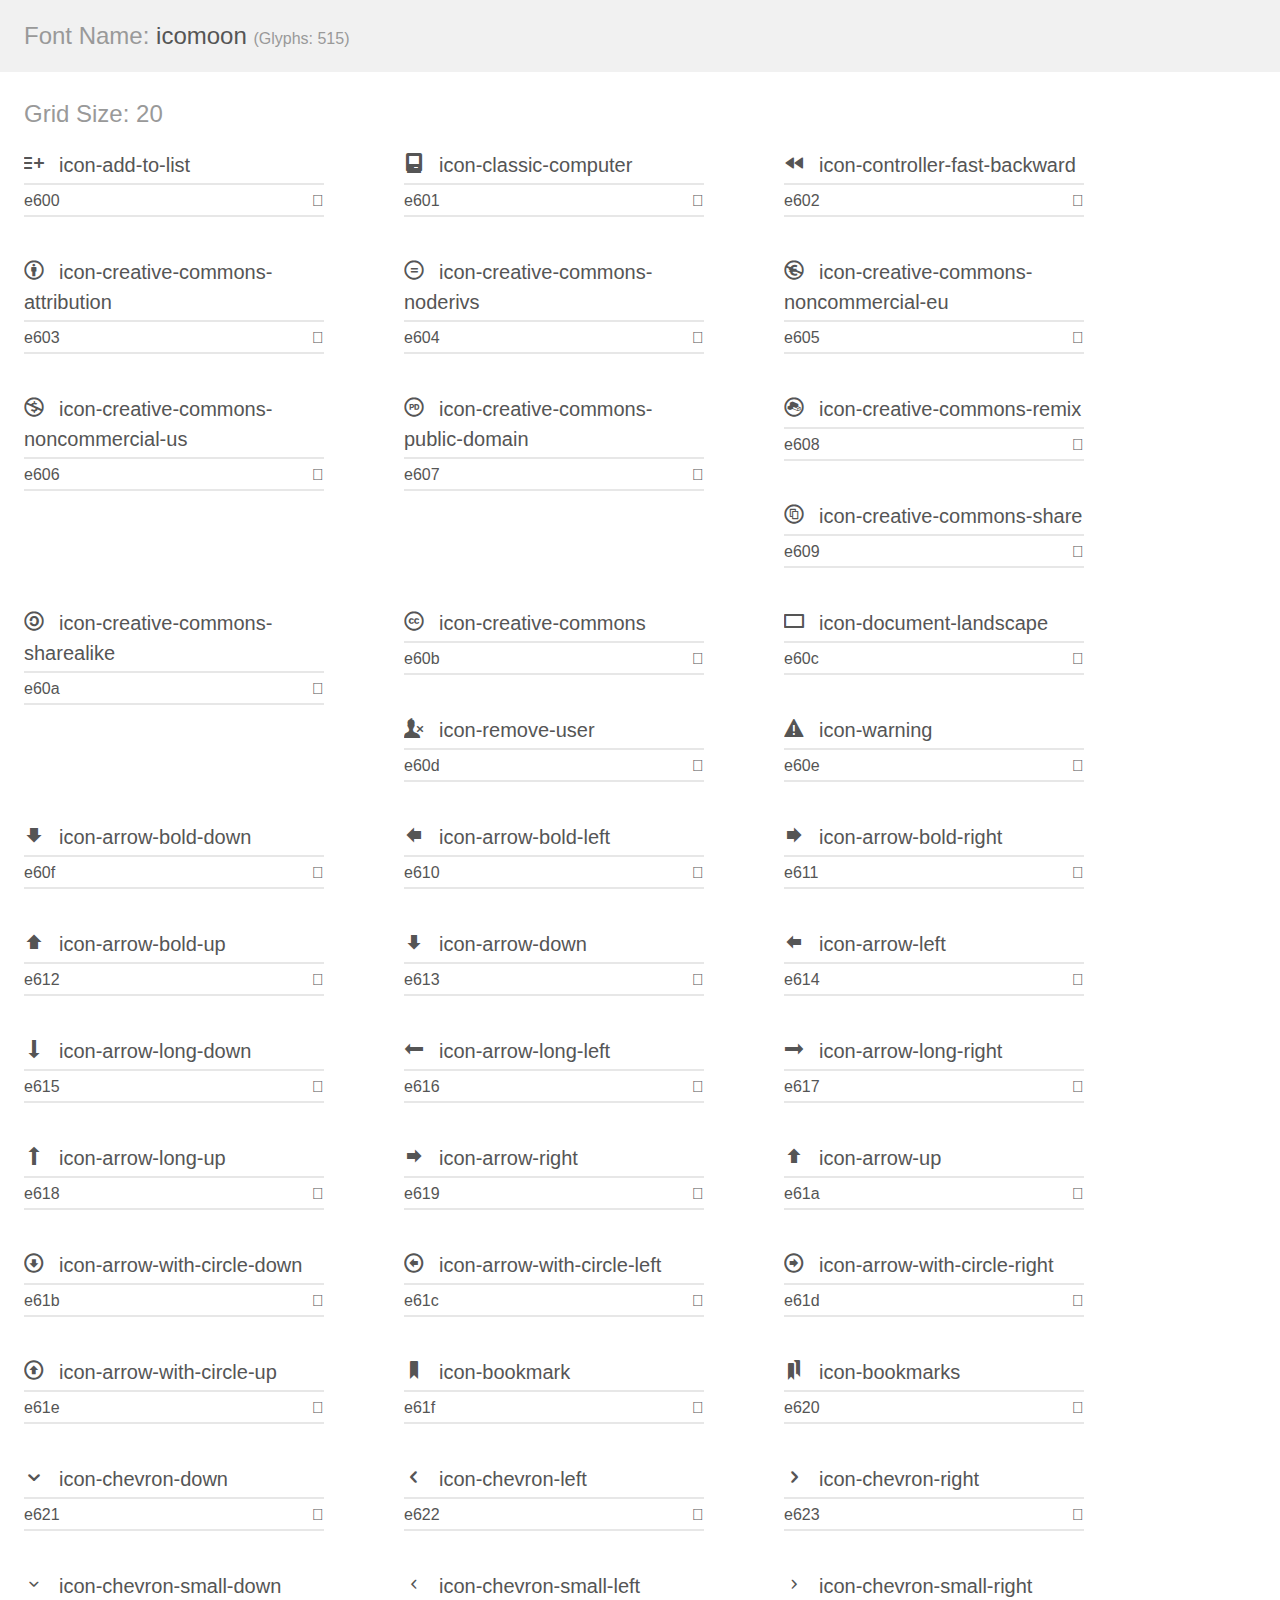
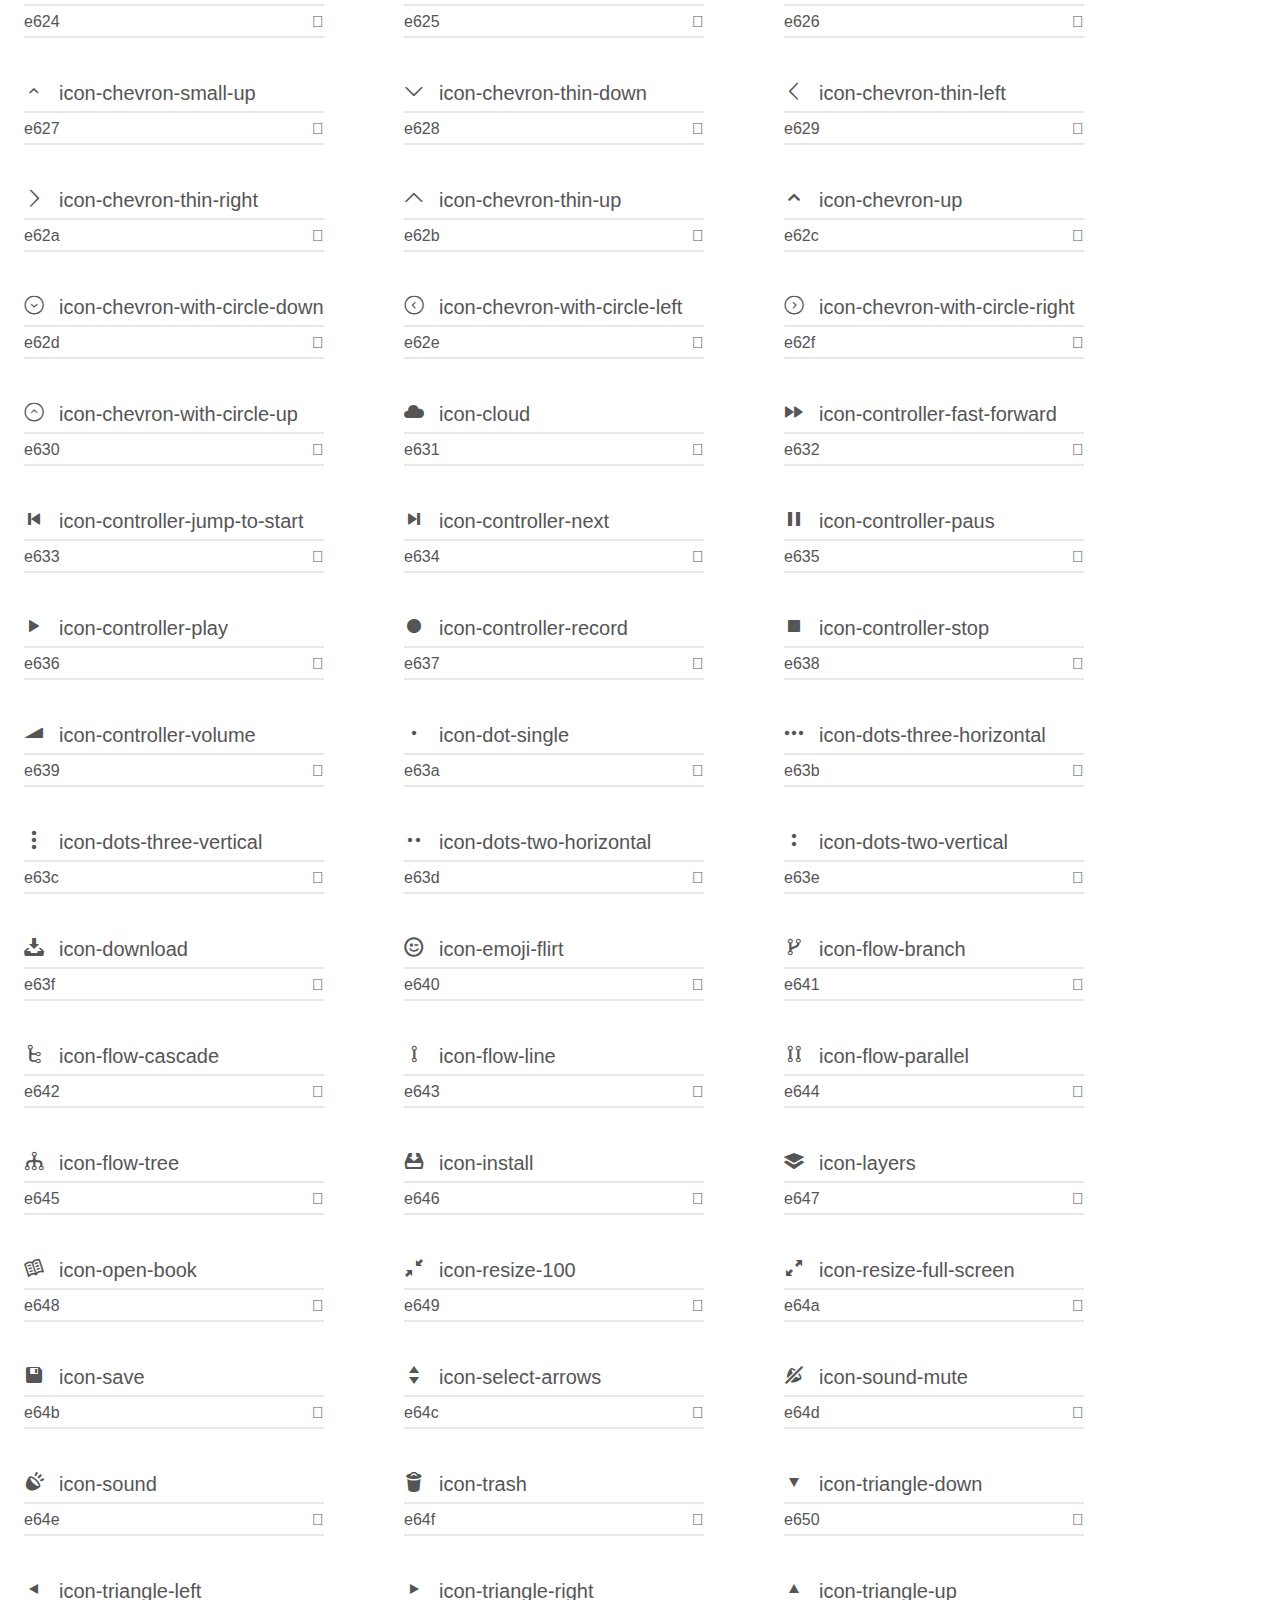
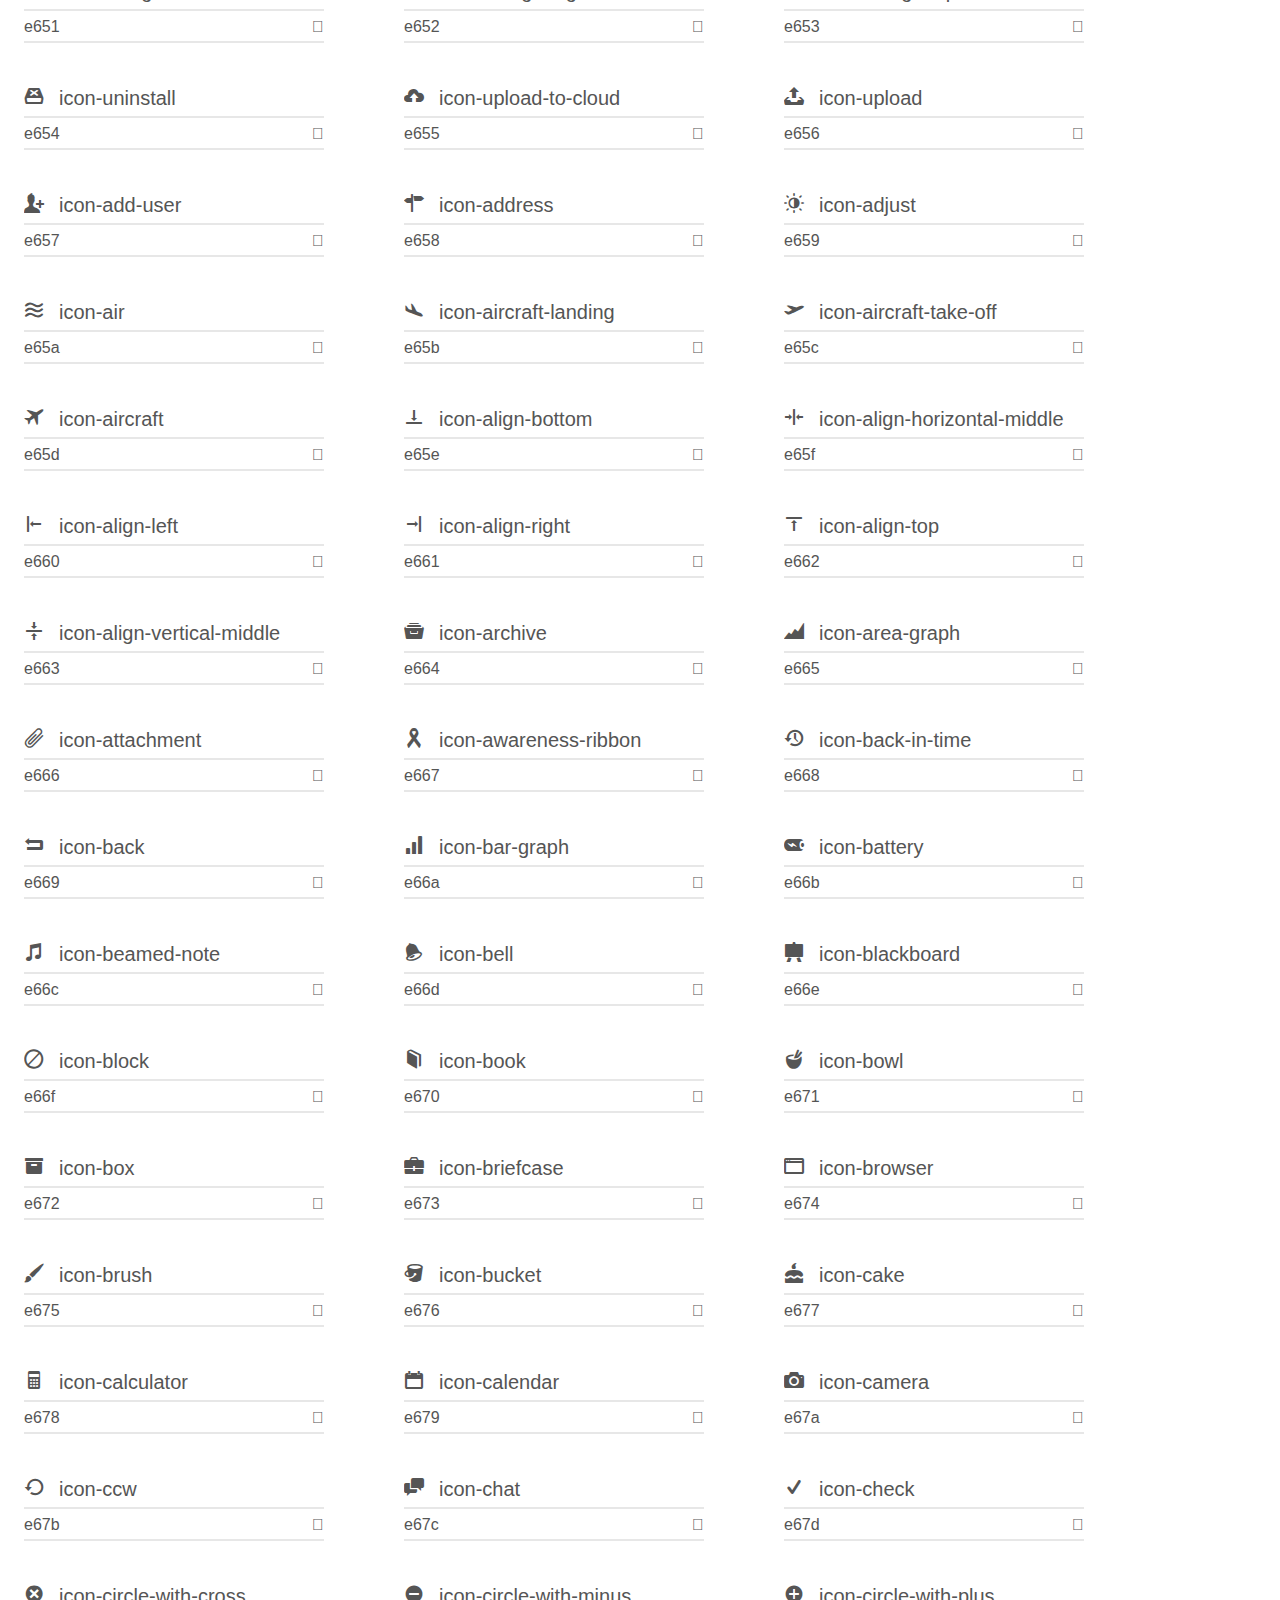
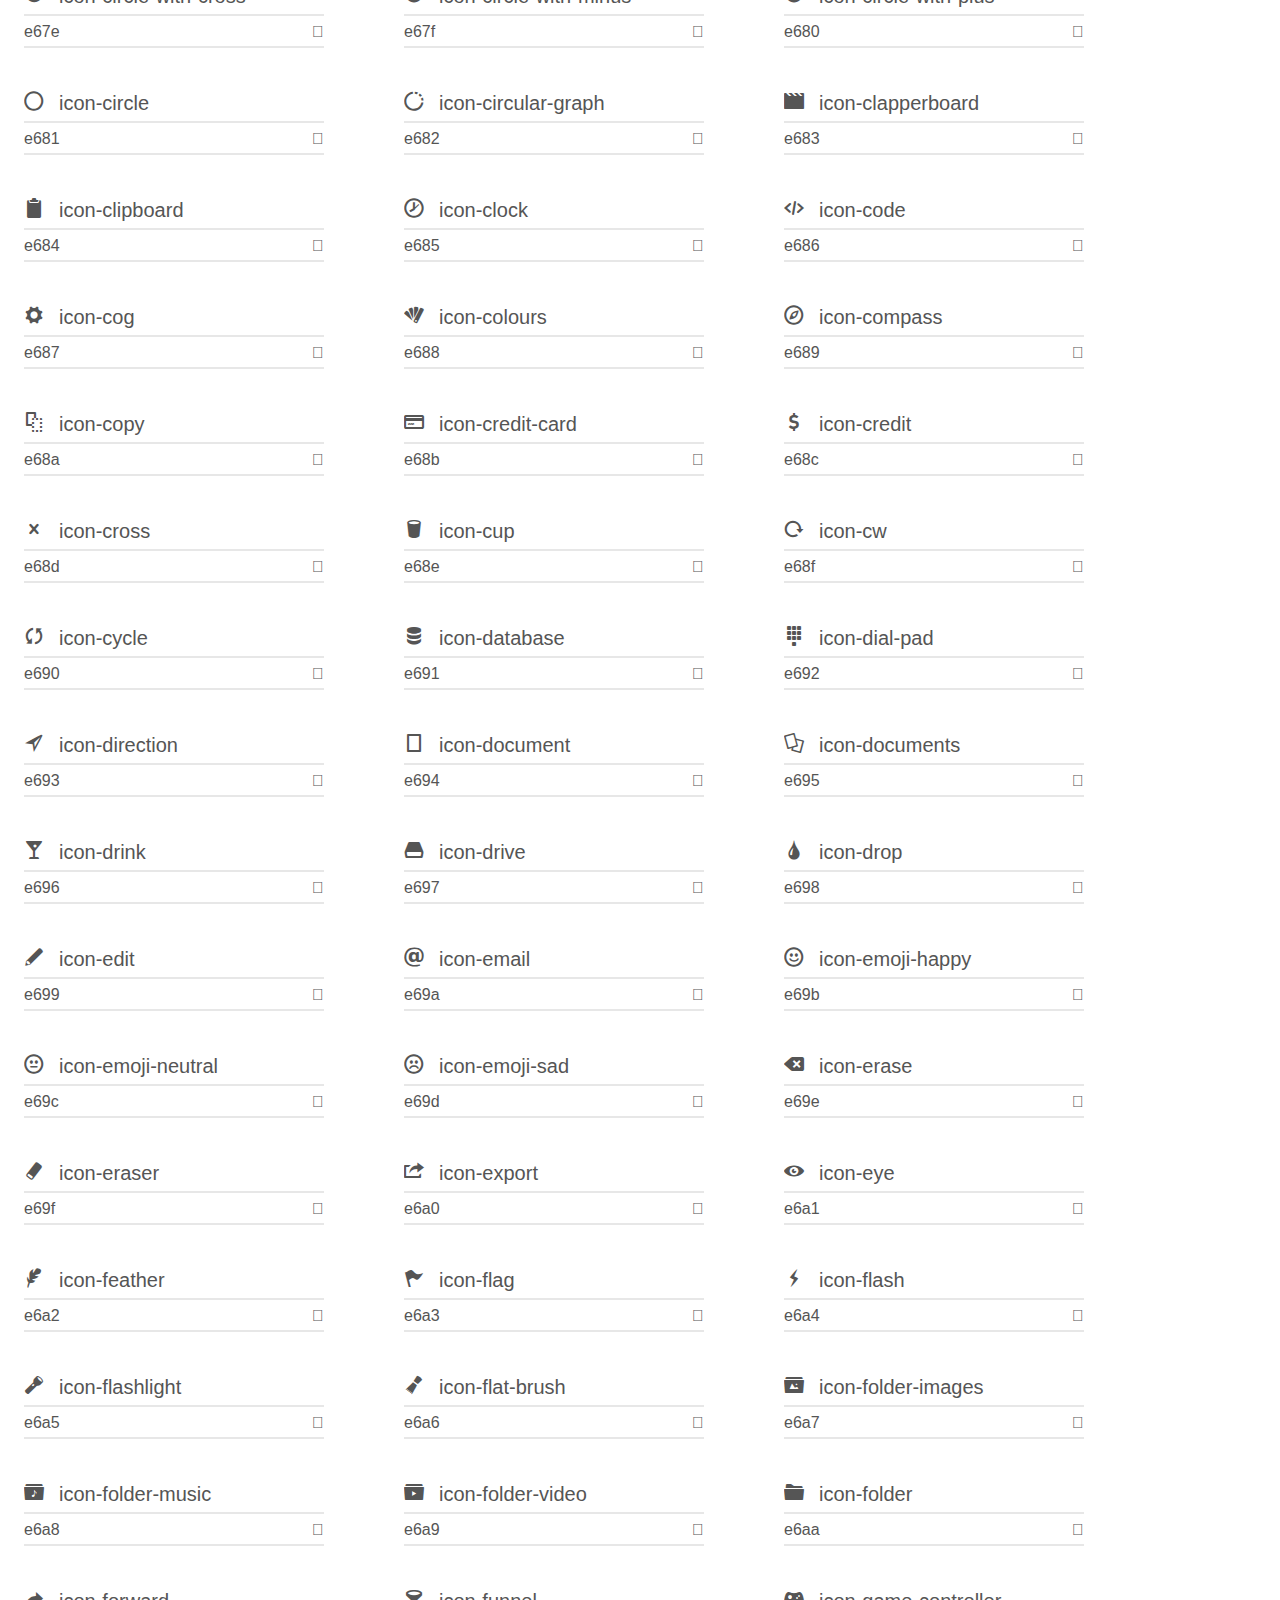
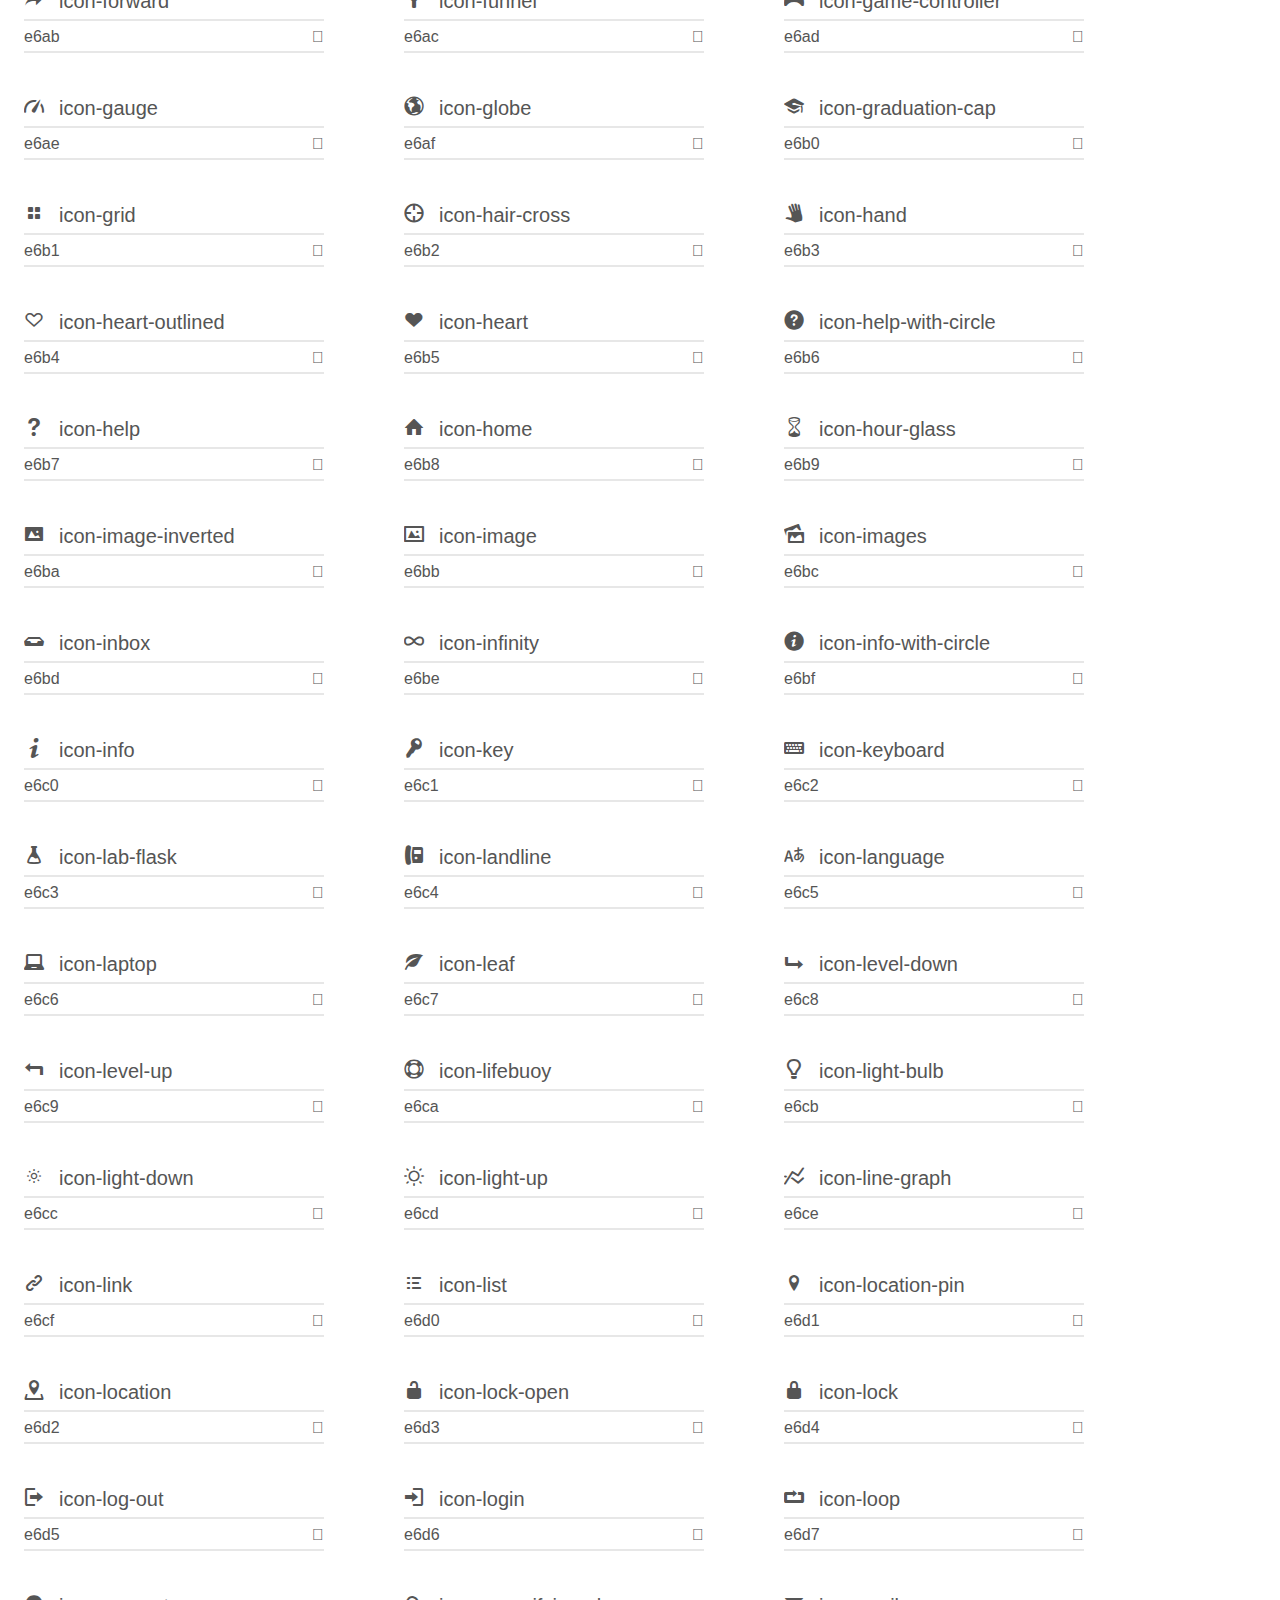
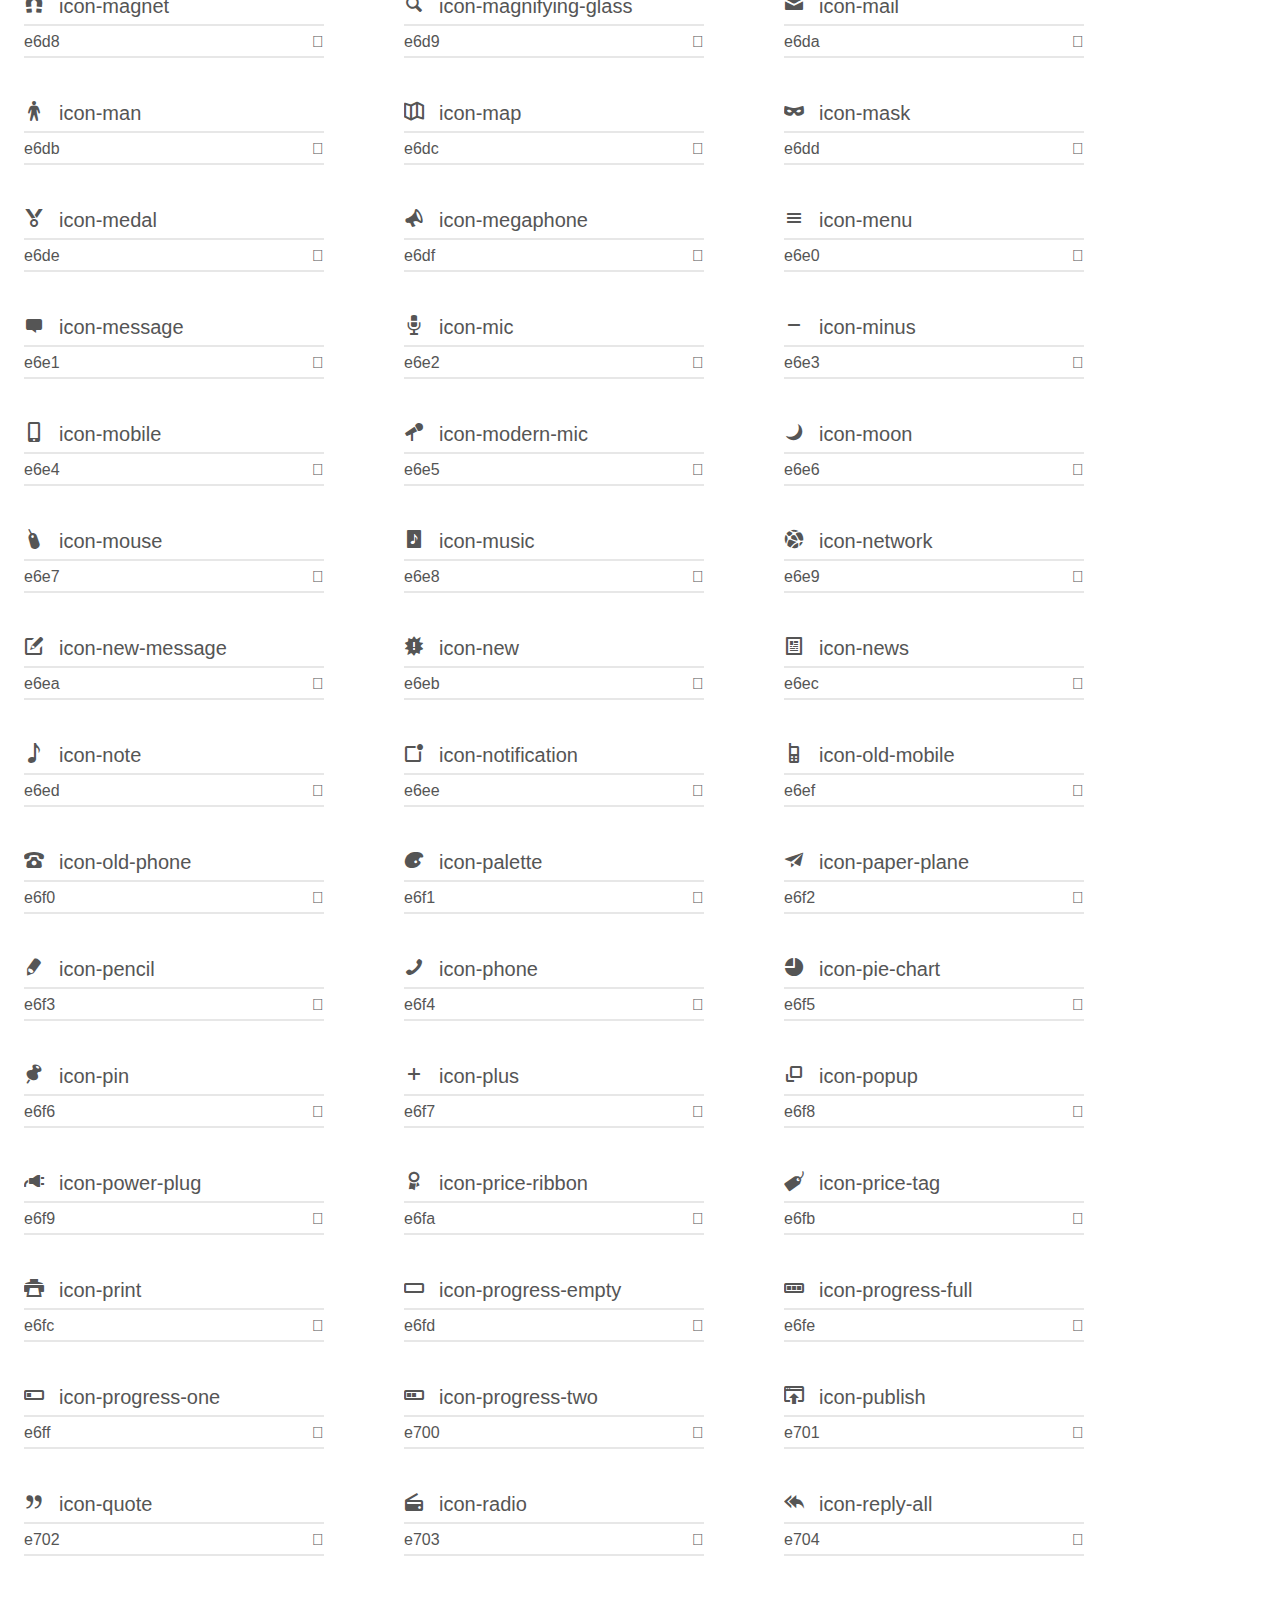
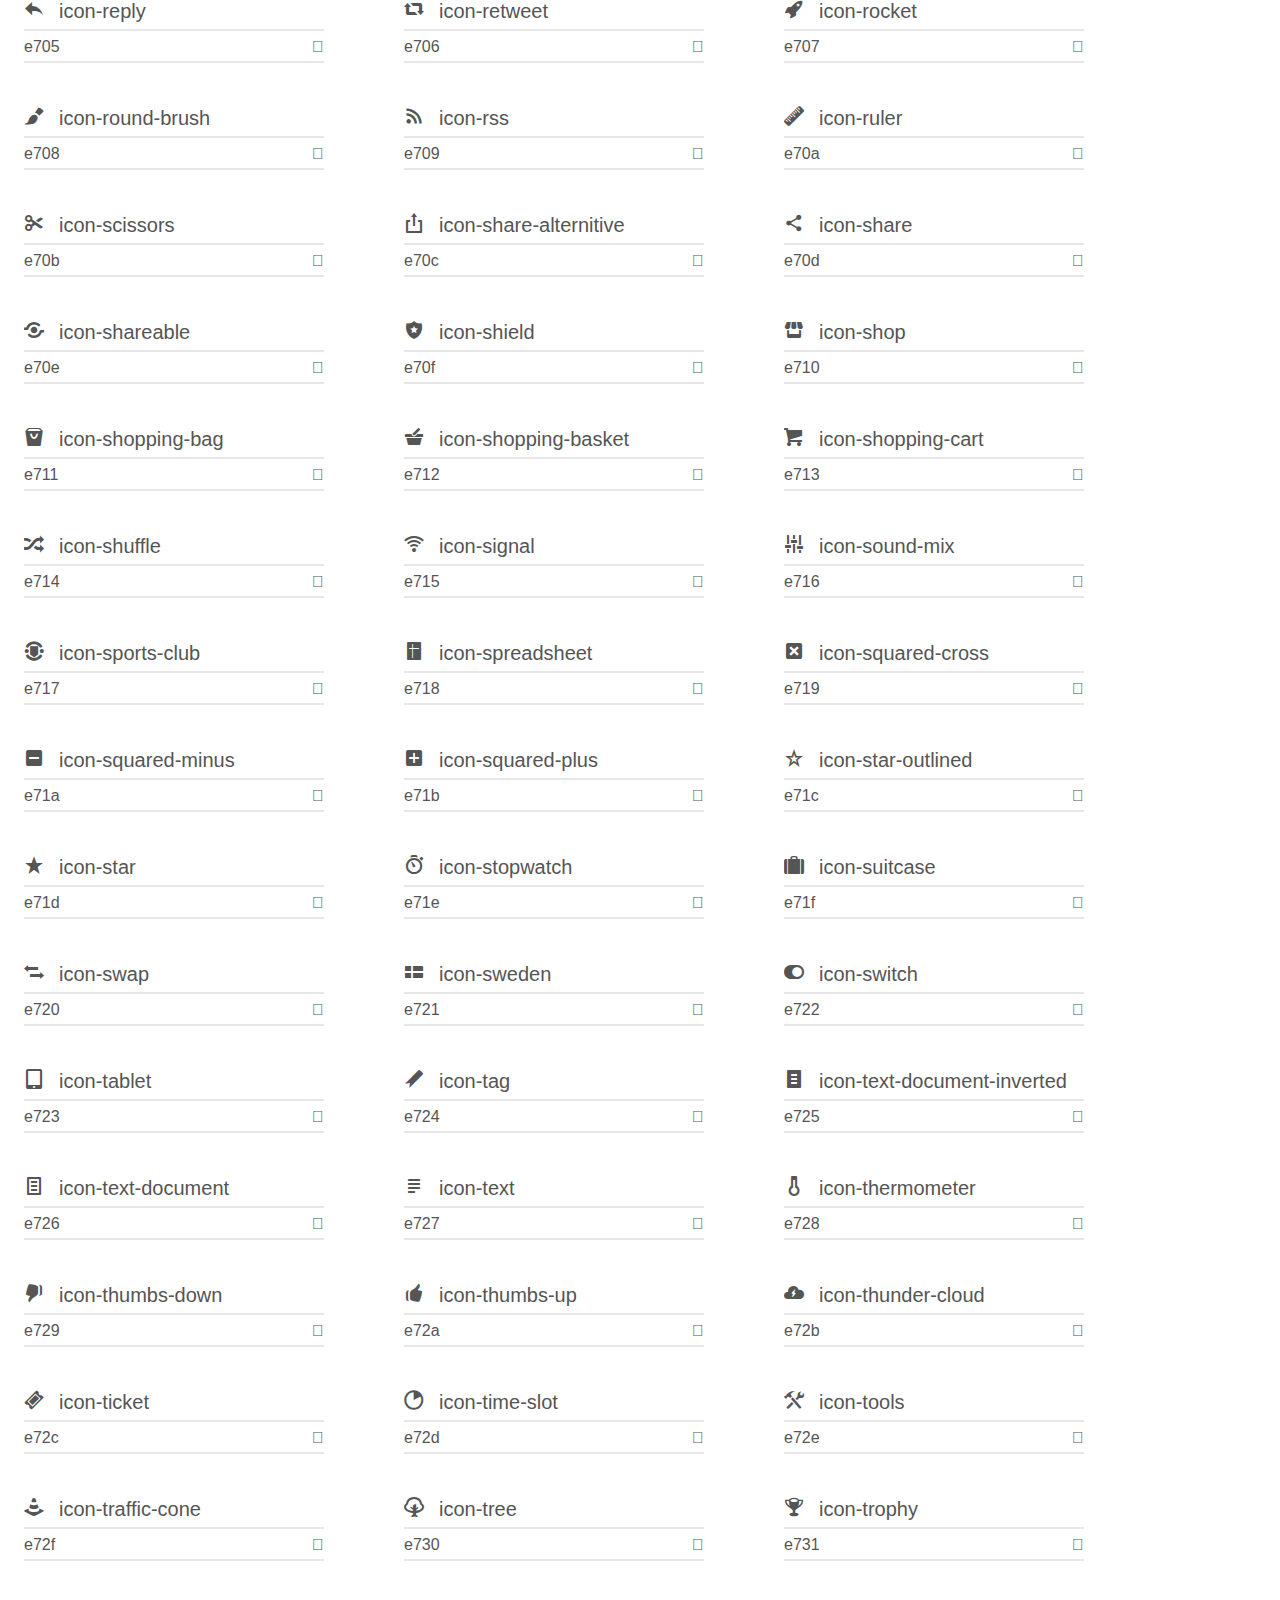
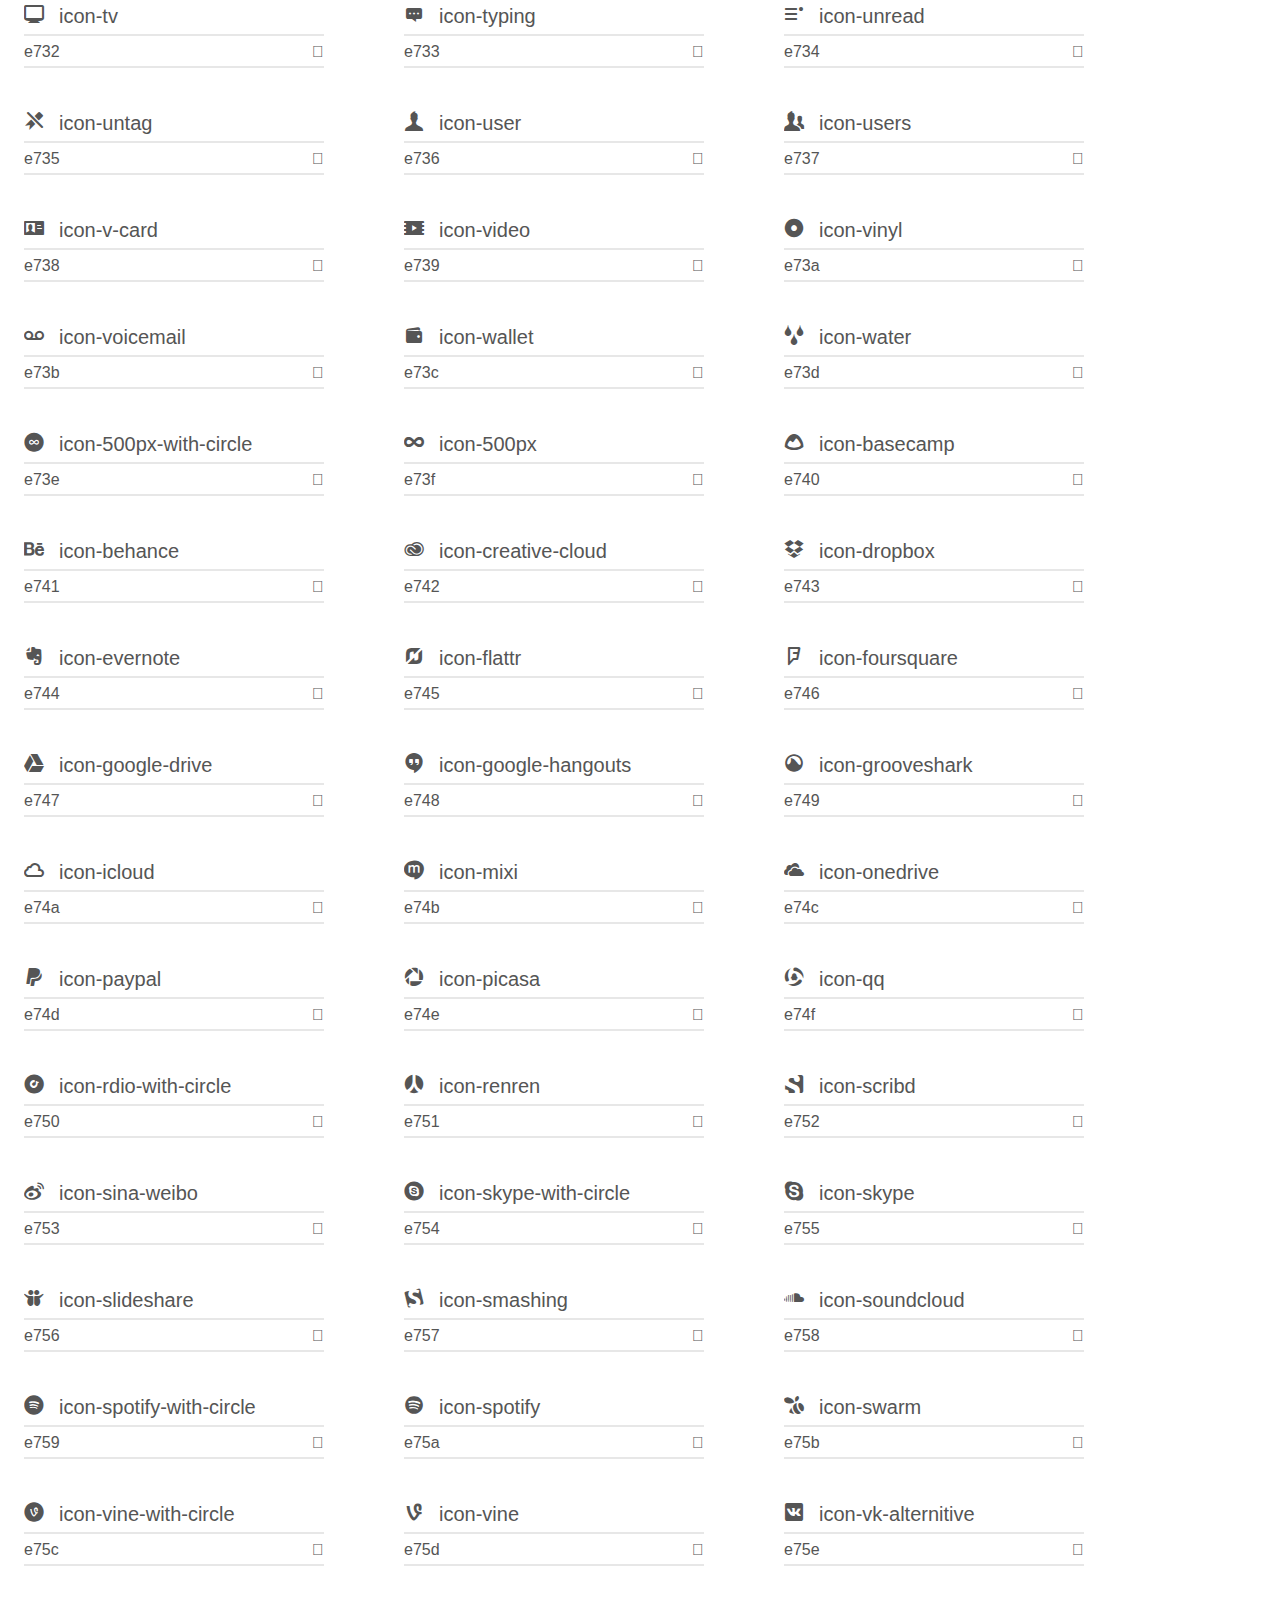
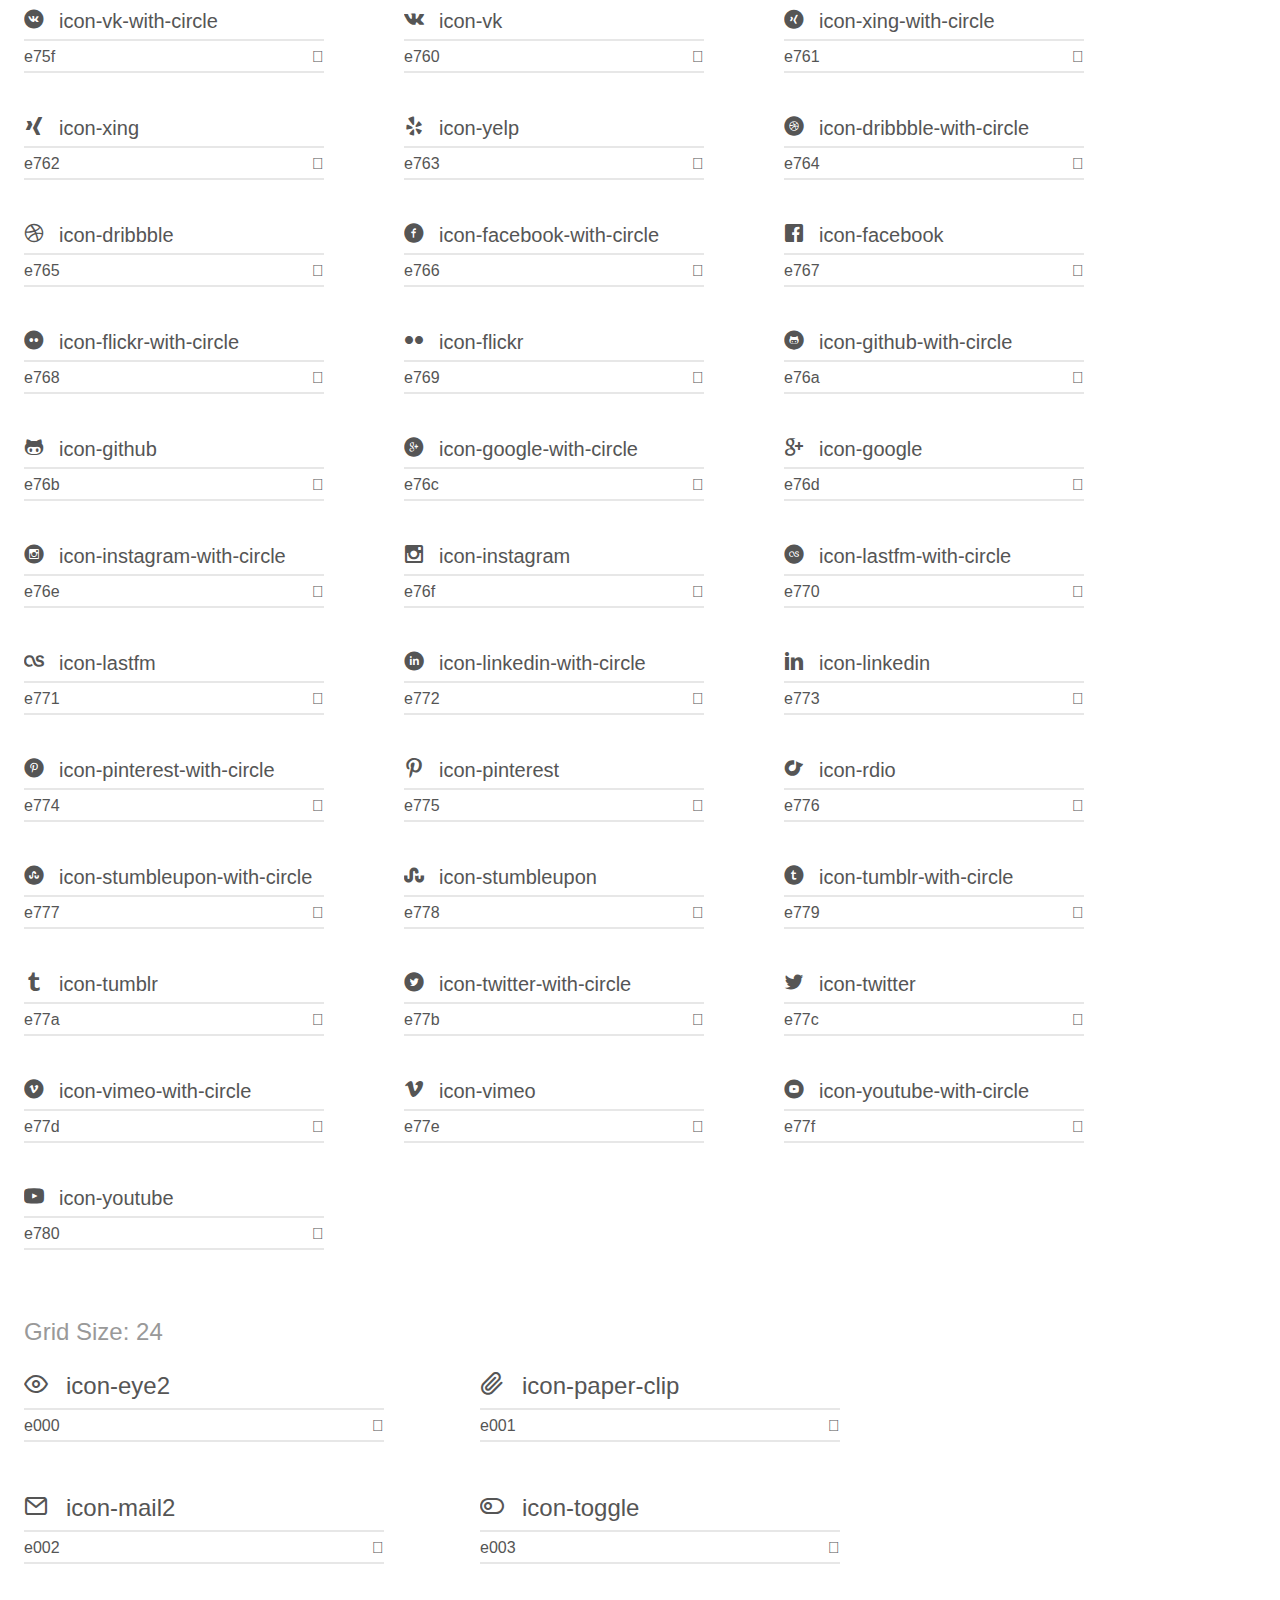
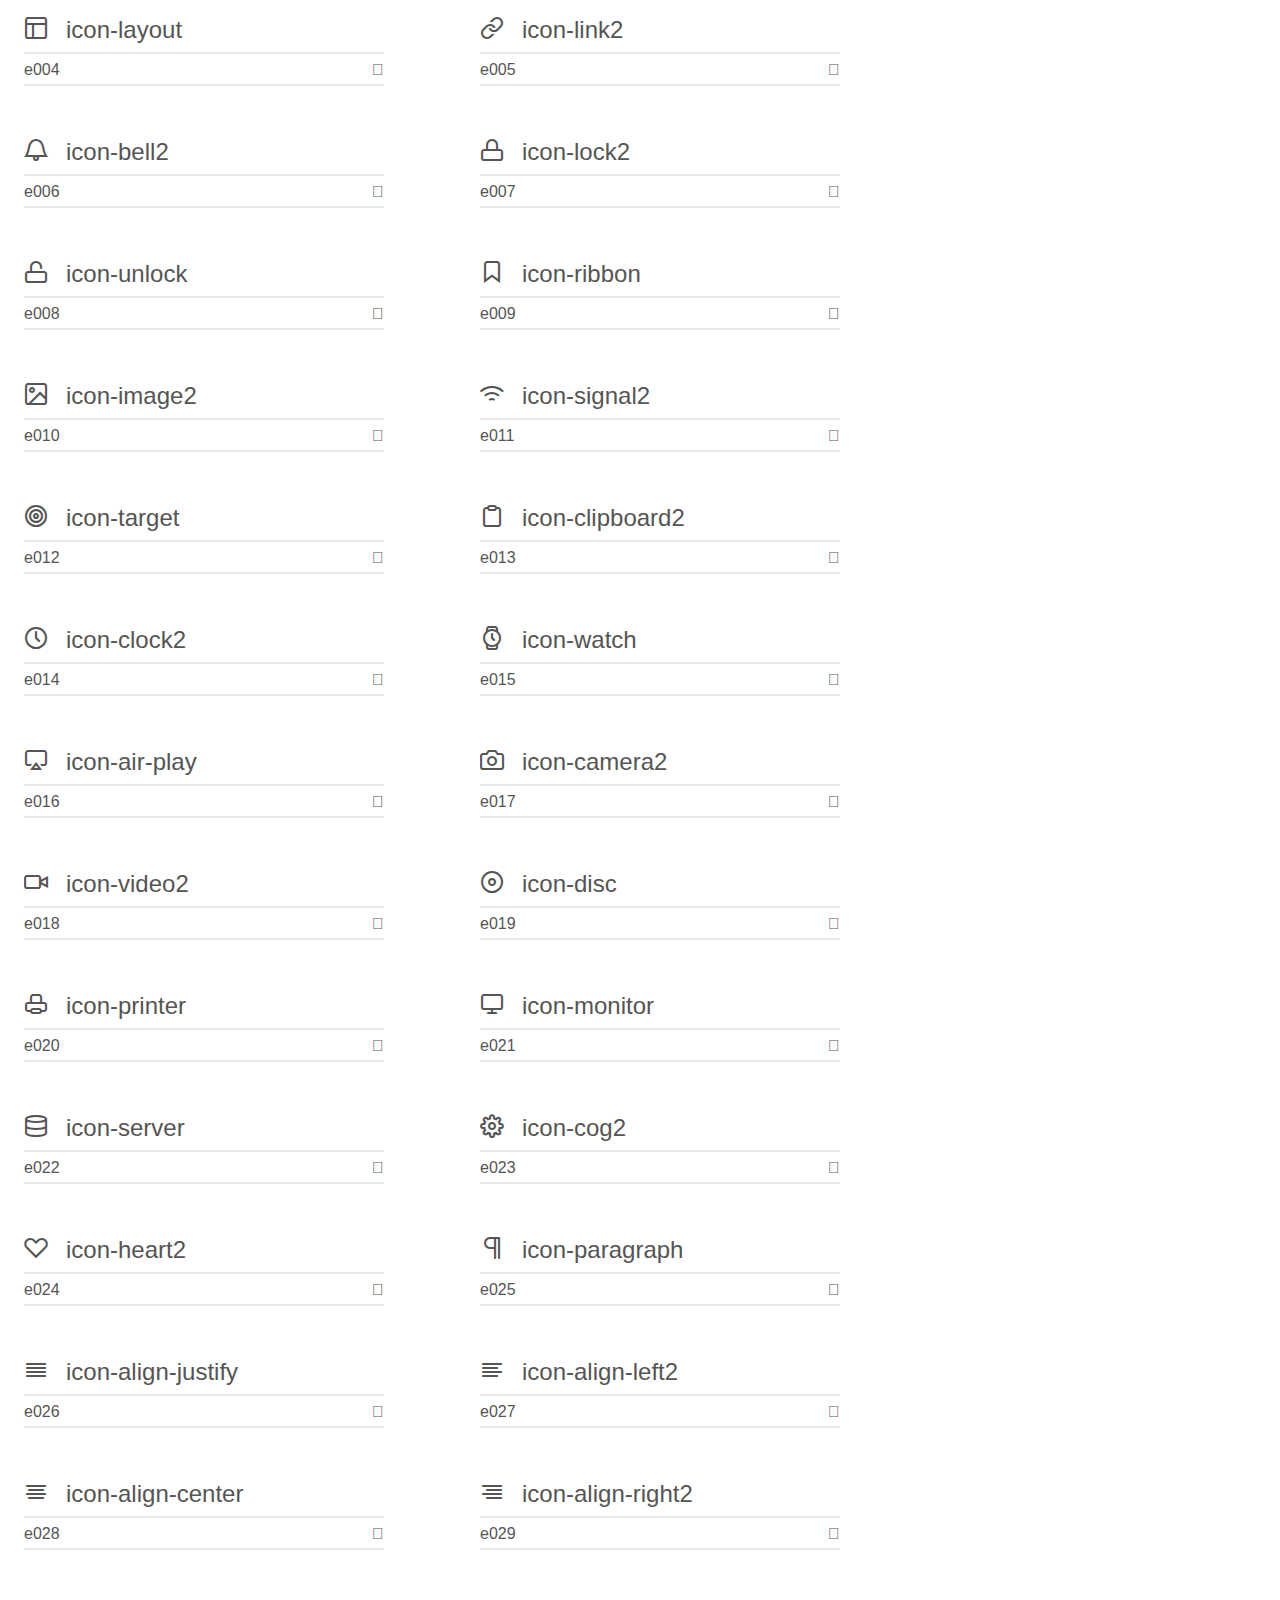
<file: fonts/icomoon/demo.html>
<!doctype html>
<html>
<head>
	<meta charset="utf-8">
	<title>IcoMoon Demo</title>
	<meta name="description" content="An Icon Font Generated By IcoMoon.io">
	<meta name="viewport" content="width=device-width">
	<link rel="stylesheet" href="demo-files/demo.css">
	<link rel="stylesheet" href="style.css"></head>
<body>
	<div class="bgc1 clearfix">
		<h1 class="mhmm mvm"><span class="fgc1">Font Name:</span> icomoon <small class="fgc1">(Glyphs:&nbsp;515)</small></h1>
	</div>
	<div class="clearfix mhl ptl">
		<h1 class="mvm mtn fgc1">Grid Size: 20</h1>
		<div class="glyph fs1">
			<div class="clearfix bshadow0 pbs">
				<span class="icon-add-to-list">
				
				</span>
				<span class="mls"> icon-add-to-list</span>
			</div>
			<fieldset class="fs0 size1of1 clearfix hidden-false">
				<input type="text" readonly value="e600" class="unit size1of2" />
				<input type="text" maxlength="1" readonly value="&#xe600;" class="unitRight size1of2 talign-right" />
			</fieldset>
			<div class="fs0 bshadow0 clearfix hidden-true">
				<span class="unit pvs fgc1">liga: </span>
				<input type="text" readonly value="" class="liga unitRight" />
			</div>
		</div>
		<div class="glyph fs1">
			<div class="clearfix bshadow0 pbs">
				<span class="icon-classic-computer">
				
				</span>
				<span class="mls"> icon-classic-computer</span>
			</div>
			<fieldset class="fs0 size1of1 clearfix hidden-false">
				<input type="text" readonly value="e601" class="unit size1of2" />
				<input type="text" maxlength="1" readonly value="&#xe601;" class="unitRight size1of2 talign-right" />
			</fieldset>
			<div class="fs0 bshadow0 clearfix hidden-true">
				<span class="unit pvs fgc1">liga: </span>
				<input type="text" readonly value="" class="liga unitRight" />
			</div>
		</div>
		<div class="glyph fs1">
			<div class="clearfix bshadow0 pbs">
				<span class="icon-controller-fast-backward">
				
				</span>
				<span class="mls"> icon-controller-fast-backward</span>
			</div>
			<fieldset class="fs0 size1of1 clearfix hidden-false">
				<input type="text" readonly value="e602" class="unit size1of2" />
				<input type="text" maxlength="1" readonly value="&#xe602;" class="unitRight size1of2 talign-right" />
			</fieldset>
			<div class="fs0 bshadow0 clearfix hidden-true">
				<span class="unit pvs fgc1">liga: </span>
				<input type="text" readonly value="" class="liga unitRight" />
			</div>
		</div>
		<div class="glyph fs1">
			<div class="clearfix bshadow0 pbs">
				<span class="icon-creative-commons-attribution">
				
				</span>
				<span class="mls"> icon-creative-commons-attribution</span>
			</div>
			<fieldset class="fs0 size1of1 clearfix hidden-false">
				<input type="text" readonly value="e603" class="unit size1of2" />
				<input type="text" maxlength="1" readonly value="&#xe603;" class="unitRight size1of2 talign-right" />
			</fieldset>
			<div class="fs0 bshadow0 clearfix hidden-true">
				<span class="unit pvs fgc1">liga: </span>
				<input type="text" readonly value="" class="liga unitRight" />
			</div>
		</div>
		<div class="glyph fs1">
			<div class="clearfix bshadow0 pbs">
				<span class="icon-creative-commons-noderivs">
				
				</span>
				<span class="mls"> icon-creative-commons-noderivs</span>
			</div>
			<fieldset class="fs0 size1of1 clearfix hidden-false">
				<input type="text" readonly value="e604" class="unit size1of2" />
				<input type="text" maxlength="1" readonly value="&#xe604;" class="unitRight size1of2 talign-right" />
			</fieldset>
			<div class="fs0 bshadow0 clearfix hidden-true">
				<span class="unit pvs fgc1">liga: </span>
				<input type="text" readonly value="" class="liga unitRight" />
			</div>
		</div>
		<div class="glyph fs1">
			<div class="clearfix bshadow0 pbs">
				<span class="icon-creative-commons-noncommercial-eu">
				
				</span>
				<span class="mls"> icon-creative-commons-noncommercial-eu</span>
			</div>
			<fieldset class="fs0 size1of1 clearfix hidden-false">
				<input type="text" readonly value="e605" class="unit size1of2" />
				<input type="text" maxlength="1" readonly value="&#xe605;" class="unitRight size1of2 talign-right" />
			</fieldset>
			<div class="fs0 bshadow0 clearfix hidden-true">
				<span class="unit pvs fgc1">liga: </span>
				<input type="text" readonly value="" class="liga unitRight" />
			</div>
		</div>
		<div class="glyph fs1">
			<div class="clearfix bshadow0 pbs">
				<span class="icon-creative-commons-noncommercial-us">
				
				</span>
				<span class="mls"> icon-creative-commons-noncommercial-us</span>
			</div>
			<fieldset class="fs0 size1of1 clearfix hidden-false">
				<input type="text" readonly value="e606" class="unit size1of2" />
				<input type="text" maxlength="1" readonly value="&#xe606;" class="unitRight size1of2 talign-right" />
			</fieldset>
			<div class="fs0 bshadow0 clearfix hidden-true">
				<span class="unit pvs fgc1">liga: </span>
				<input type="text" readonly value="" class="liga unitRight" />
			</div>
		</div>
		<div class="glyph fs1">
			<div class="clearfix bshadow0 pbs">
				<span class="icon-creative-commons-public-domain">
				
				</span>
				<span class="mls"> icon-creative-commons-public-domain</span>
			</div>
			<fieldset class="fs0 size1of1 clearfix hidden-false">
				<input type="text" readonly value="e607" class="unit size1of2" />
				<input type="text" maxlength="1" readonly value="&#xe607;" class="unitRight size1of2 talign-right" />
			</fieldset>
			<div class="fs0 bshadow0 clearfix hidden-true">
				<span class="unit pvs fgc1">liga: </span>
				<input type="text" readonly value="" class="liga unitRight" />
			</div>
		</div>
		<div class="glyph fs1">
			<div class="clearfix bshadow0 pbs">
				<span class="icon-creative-commons-remix">
				
				</span>
				<span class="mls"> icon-creative-commons-remix</span>
			</div>
			<fieldset class="fs0 size1of1 clearfix hidden-false">
				<input type="text" readonly value="e608" class="unit size1of2" />
				<input type="text" maxlength="1" readonly value="&#xe608;" class="unitRight size1of2 talign-right" />
			</fieldset>
			<div class="fs0 bshadow0 clearfix hidden-true">
				<span class="unit pvs fgc1">liga: </span>
				<input type="text" readonly value="" class="liga unitRight" />
			</div>
		</div>
		<div class="glyph fs1">
			<div class="clearfix bshadow0 pbs">
				<span class="icon-creative-commons-share">
				
				</span>
				<span class="mls"> icon-creative-commons-share</span>
			</div>
			<fieldset class="fs0 size1of1 clearfix hidden-false">
				<input type="text" readonly value="e609" class="unit size1of2" />
				<input type="text" maxlength="1" readonly value="&#xe609;" class="unitRight size1of2 talign-right" />
			</fieldset>
			<div class="fs0 bshadow0 clearfix hidden-true">
				<span class="unit pvs fgc1">liga: </span>
				<input type="text" readonly value="" class="liga unitRight" />
			</div>
		</div>
		<div class="glyph fs1">
			<div class="clearfix bshadow0 pbs">
				<span class="icon-creative-commons-sharealike">
				
				</span>
				<span class="mls"> icon-creative-commons-sharealike</span>
			</div>
			<fieldset class="fs0 size1of1 clearfix hidden-false">
				<input type="text" readonly value="e60a" class="unit size1of2" />
				<input type="text" maxlength="1" readonly value="&#xe60a;" class="unitRight size1of2 talign-right" />
			</fieldset>
			<div class="fs0 bshadow0 clearfix hidden-true">
				<span class="unit pvs fgc1">liga: </span>
				<input type="text" readonly value="" class="liga unitRight" />
			</div>
		</div>
		<div class="glyph fs1">
			<div class="clearfix bshadow0 pbs">
				<span class="icon-creative-commons">
				
				</span>
				<span class="mls"> icon-creative-commons</span>
			</div>
			<fieldset class="fs0 size1of1 clearfix hidden-false">
				<input type="text" readonly value="e60b" class="unit size1of2" />
				<input type="text" maxlength="1" readonly value="&#xe60b;" class="unitRight size1of2 talign-right" />
			</fieldset>
			<div class="fs0 bshadow0 clearfix hidden-true">
				<span class="unit pvs fgc1">liga: </span>
				<input type="text" readonly value="" class="liga unitRight" />
			</div>
		</div>
		<div class="glyph fs1">
			<div class="clearfix bshadow0 pbs">
				<span class="icon-document-landscape">
				
				</span>
				<span class="mls"> icon-document-landscape</span>
			</div>
			<fieldset class="fs0 size1of1 clearfix hidden-false">
				<input type="text" readonly value="e60c" class="unit size1of2" />
				<input type="text" maxlength="1" readonly value="&#xe60c;" class="unitRight size1of2 talign-right" />
			</fieldset>
			<div class="fs0 bshadow0 clearfix hidden-true">
				<span class="unit pvs fgc1">liga: </span>
				<input type="text" readonly value="" class="liga unitRight" />
			</div>
		</div>
		<div class="glyph fs1">
			<div class="clearfix bshadow0 pbs">
				<span class="icon-remove-user">
				
				</span>
				<span class="mls"> icon-remove-user</span>
			</div>
			<fieldset class="fs0 size1of1 clearfix hidden-false">
				<input type="text" readonly value="e60d" class="unit size1of2" />
				<input type="text" maxlength="1" readonly value="&#xe60d;" class="unitRight size1of2 talign-right" />
			</fieldset>
			<div class="fs0 bshadow0 clearfix hidden-true">
				<span class="unit pvs fgc1">liga: </span>
				<input type="text" readonly value="" class="liga unitRight" />
			</div>
		</div>
		<div class="glyph fs1">
			<div class="clearfix bshadow0 pbs">
				<span class="icon-warning">
				
				</span>
				<span class="mls"> icon-warning</span>
			</div>
			<fieldset class="fs0 size1of1 clearfix hidden-false">
				<input type="text" readonly value="e60e" class="unit size1of2" />
				<input type="text" maxlength="1" readonly value="&#xe60e;" class="unitRight size1of2 talign-right" />
			</fieldset>
			<div class="fs0 bshadow0 clearfix hidden-true">
				<span class="unit pvs fgc1">liga: </span>
				<input type="text" readonly value="" class="liga unitRight" />
			</div>
		</div>
		<div class="glyph fs1">
			<div class="clearfix bshadow0 pbs">
				<span class="icon-arrow-bold-down">
				
				</span>
				<span class="mls"> icon-arrow-bold-down</span>
			</div>
			<fieldset class="fs0 size1of1 clearfix hidden-false">
				<input type="text" readonly value="e60f" class="unit size1of2" />
				<input type="text" maxlength="1" readonly value="&#xe60f;" class="unitRight size1of2 talign-right" />
			</fieldset>
			<div class="fs0 bshadow0 clearfix hidden-true">
				<span class="unit pvs fgc1">liga: </span>
				<input type="text" readonly value="" class="liga unitRight" />
			</div>
		</div>
		<div class="glyph fs1">
			<div class="clearfix bshadow0 pbs">
				<span class="icon-arrow-bold-left">
				
				</span>
				<span class="mls"> icon-arrow-bold-left</span>
			</div>
			<fieldset class="fs0 size1of1 clearfix hidden-false">
				<input type="text" readonly value="e610" class="unit size1of2" />
				<input type="text" maxlength="1" readonly value="&#xe610;" class="unitRight size1of2 talign-right" />
			</fieldset>
			<div class="fs0 bshadow0 clearfix hidden-true">
				<span class="unit pvs fgc1">liga: </span>
				<input type="text" readonly value="" class="liga unitRight" />
			</div>
		</div>
		<div class="glyph fs1">
			<div class="clearfix bshadow0 pbs">
				<span class="icon-arrow-bold-right">
				
				</span>
				<span class="mls"> icon-arrow-bold-right</span>
			</div>
			<fieldset class="fs0 size1of1 clearfix hidden-false">
				<input type="text" readonly value="e611" class="unit size1of2" />
				<input type="text" maxlength="1" readonly value="&#xe611;" class="unitRight size1of2 talign-right" />
			</fieldset>
			<div class="fs0 bshadow0 clearfix hidden-true">
				<span class="unit pvs fgc1">liga: </span>
				<input type="text" readonly value="" class="liga unitRight" />
			</div>
		</div>
		<div class="glyph fs1">
			<div class="clearfix bshadow0 pbs">
				<span class="icon-arrow-bold-up">
				
				</span>
				<span class="mls"> icon-arrow-bold-up</span>
			</div>
			<fieldset class="fs0 size1of1 clearfix hidden-false">
				<input type="text" readonly value="e612" class="unit size1of2" />
				<input type="text" maxlength="1" readonly value="&#xe612;" class="unitRight size1of2 talign-right" />
			</fieldset>
			<div class="fs0 bshadow0 clearfix hidden-true">
				<span class="unit pvs fgc1">liga: </span>
				<input type="text" readonly value="" class="liga unitRight" />
			</div>
		</div>
		<div class="glyph fs1">
			<div class="clearfix bshadow0 pbs">
				<span class="icon-arrow-down">
				
				</span>
				<span class="mls"> icon-arrow-down</span>
			</div>
			<fieldset class="fs0 size1of1 clearfix hidden-false">
				<input type="text" readonly value="e613" class="unit size1of2" />
				<input type="text" maxlength="1" readonly value="&#xe613;" class="unitRight size1of2 talign-right" />
			</fieldset>
			<div class="fs0 bshadow0 clearfix hidden-true">
				<span class="unit pvs fgc1">liga: </span>
				<input type="text" readonly value="" class="liga unitRight" />
			</div>
		</div>
		<div class="glyph fs1">
			<div class="clearfix bshadow0 pbs">
				<span class="icon-arrow-left">
				
				</span>
				<span class="mls"> icon-arrow-left</span>
			</div>
			<fieldset class="fs0 size1of1 clearfix hidden-false">
				<input type="text" readonly value="e614" class="unit size1of2" />
				<input type="text" maxlength="1" readonly value="&#xe614;" class="unitRight size1of2 talign-right" />
			</fieldset>
			<div class="fs0 bshadow0 clearfix hidden-true">
				<span class="unit pvs fgc1">liga: </span>
				<input type="text" readonly value="" class="liga unitRight" />
			</div>
		</div>
		<div class="glyph fs1">
			<div class="clearfix bshadow0 pbs">
				<span class="icon-arrow-long-down">
				
				</span>
				<span class="mls"> icon-arrow-long-down</span>
			</div>
			<fieldset class="fs0 size1of1 clearfix hidden-false">
				<input type="text" readonly value="e615" class="unit size1of2" />
				<input type="text" maxlength="1" readonly value="&#xe615;" class="unitRight size1of2 talign-right" />
			</fieldset>
			<div class="fs0 bshadow0 clearfix hidden-true">
				<span class="unit pvs fgc1">liga: </span>
				<input type="text" readonly value="" class="liga unitRight" />
			</div>
		</div>
		<div class="glyph fs1">
			<div class="clearfix bshadow0 pbs">
				<span class="icon-arrow-long-left">
				
				</span>
				<span class="mls"> icon-arrow-long-left</span>
			</div>
			<fieldset class="fs0 size1of1 clearfix hidden-false">
				<input type="text" readonly value="e616" class="unit size1of2" />
				<input type="text" maxlength="1" readonly value="&#xe616;" class="unitRight size1of2 talign-right" />
			</fieldset>
			<div class="fs0 bshadow0 clearfix hidden-true">
				<span class="unit pvs fgc1">liga: </span>
				<input type="text" readonly value="" class="liga unitRight" />
			</div>
		</div>
		<div class="glyph fs1">
			<div class="clearfix bshadow0 pbs">
				<span class="icon-arrow-long-right">
				
				</span>
				<span class="mls"> icon-arrow-long-right</span>
			</div>
			<fieldset class="fs0 size1of1 clearfix hidden-false">
				<input type="text" readonly value="e617" class="unit size1of2" />
				<input type="text" maxlength="1" readonly value="&#xe617;" class="unitRight size1of2 talign-right" />
			</fieldset>
			<div class="fs0 bshadow0 clearfix hidden-true">
				<span class="unit pvs fgc1">liga: </span>
				<input type="text" readonly value="" class="liga unitRight" />
			</div>
		</div>
		<div class="glyph fs1">
			<div class="clearfix bshadow0 pbs">
				<span class="icon-arrow-long-up">
				
				</span>
				<span class="mls"> icon-arrow-long-up</span>
			</div>
			<fieldset class="fs0 size1of1 clearfix hidden-false">
				<input type="text" readonly value="e618" class="unit size1of2" />
				<input type="text" maxlength="1" readonly value="&#xe618;" class="unitRight size1of2 talign-right" />
			</fieldset>
			<div class="fs0 bshadow0 clearfix hidden-true">
				<span class="unit pvs fgc1">liga: </span>
				<input type="text" readonly value="" class="liga unitRight" />
			</div>
		</div>
		<div class="glyph fs1">
			<div class="clearfix bshadow0 pbs">
				<span class="icon-arrow-right">
				
				</span>
				<span class="mls"> icon-arrow-right</span>
			</div>
			<fieldset class="fs0 size1of1 clearfix hidden-false">
				<input type="text" readonly value="e619" class="unit size1of2" />
				<input type="text" maxlength="1" readonly value="&#xe619;" class="unitRight size1of2 talign-right" />
			</fieldset>
			<div class="fs0 bshadow0 clearfix hidden-true">
				<span class="unit pvs fgc1">liga: </span>
				<input type="text" readonly value="" class="liga unitRight" />
			</div>
		</div>
		<div class="glyph fs1">
			<div class="clearfix bshadow0 pbs">
				<span class="icon-arrow-up">
				
				</span>
				<span class="mls"> icon-arrow-up</span>
			</div>
			<fieldset class="fs0 size1of1 clearfix hidden-false">
				<input type="text" readonly value="e61a" class="unit size1of2" />
				<input type="text" maxlength="1" readonly value="&#xe61a;" class="unitRight size1of2 talign-right" />
			</fieldset>
			<div class="fs0 bshadow0 clearfix hidden-true">
				<span class="unit pvs fgc1">liga: </span>
				<input type="text" readonly value="" class="liga unitRight" />
			</div>
		</div>
		<div class="glyph fs1">
			<div class="clearfix bshadow0 pbs">
				<span class="icon-arrow-with-circle-down">
				
				</span>
				<span class="mls"> icon-arrow-with-circle-down</span>
			</div>
			<fieldset class="fs0 size1of1 clearfix hidden-false">
				<input type="text" readonly value="e61b" class="unit size1of2" />
				<input type="text" maxlength="1" readonly value="&#xe61b;" class="unitRight size1of2 talign-right" />
			</fieldset>
			<div class="fs0 bshadow0 clearfix hidden-true">
				<span class="unit pvs fgc1">liga: </span>
				<input type="text" readonly value="" class="liga unitRight" />
			</div>
		</div>
		<div class="glyph fs1">
			<div class="clearfix bshadow0 pbs">
				<span class="icon-arrow-with-circle-left">
				
				</span>
				<span class="mls"> icon-arrow-with-circle-left</span>
			</div>
			<fieldset class="fs0 size1of1 clearfix hidden-false">
				<input type="text" readonly value="e61c" class="unit size1of2" />
				<input type="text" maxlength="1" readonly value="&#xe61c;" class="unitRight size1of2 talign-right" />
			</fieldset>
			<div class="fs0 bshadow0 clearfix hidden-true">
				<span class="unit pvs fgc1">liga: </span>
				<input type="text" readonly value="" class="liga unitRight" />
			</div>
		</div>
		<div class="glyph fs1">
			<div class="clearfix bshadow0 pbs">
				<span class="icon-arrow-with-circle-right">
				
				</span>
				<span class="mls"> icon-arrow-with-circle-right</span>
			</div>
			<fieldset class="fs0 size1of1 clearfix hidden-false">
				<input type="text" readonly value="e61d" class="unit size1of2" />
				<input type="text" maxlength="1" readonly value="&#xe61d;" class="unitRight size1of2 talign-right" />
			</fieldset>
			<div class="fs0 bshadow0 clearfix hidden-true">
				<span class="unit pvs fgc1">liga: </span>
				<input type="text" readonly value="" class="liga unitRight" />
			</div>
		</div>
		<div class="glyph fs1">
			<div class="clearfix bshadow0 pbs">
				<span class="icon-arrow-with-circle-up">
				
				</span>
				<span class="mls"> icon-arrow-with-circle-up</span>
			</div>
			<fieldset class="fs0 size1of1 clearfix hidden-false">
				<input type="text" readonly value="e61e" class="unit size1of2" />
				<input type="text" maxlength="1" readonly value="&#xe61e;" class="unitRight size1of2 talign-right" />
			</fieldset>
			<div class="fs0 bshadow0 clearfix hidden-true">
				<span class="unit pvs fgc1">liga: </span>
				<input type="text" readonly value="" class="liga unitRight" />
			</div>
		</div>
		<div class="glyph fs1">
			<div class="clearfix bshadow0 pbs">
				<span class="icon-bookmark">
				
				</span>
				<span class="mls"> icon-bookmark</span>
			</div>
			<fieldset class="fs0 size1of1 clearfix hidden-false">
				<input type="text" readonly value="e61f" class="unit size1of2" />
				<input type="text" maxlength="1" readonly value="&#xe61f;" class="unitRight size1of2 talign-right" />
			</fieldset>
			<div class="fs0 bshadow0 clearfix hidden-true">
				<span class="unit pvs fgc1">liga: </span>
				<input type="text" readonly value="" class="liga unitRight" />
			</div>
		</div>
		<div class="glyph fs1">
			<div class="clearfix bshadow0 pbs">
				<span class="icon-bookmarks">
				
				</span>
				<span class="mls"> icon-bookmarks</span>
			</div>
			<fieldset class="fs0 size1of1 clearfix hidden-false">
				<input type="text" readonly value="e620" class="unit size1of2" />
				<input type="text" maxlength="1" readonly value="&#xe620;" class="unitRight size1of2 talign-right" />
			</fieldset>
			<div class="fs0 bshadow0 clearfix hidden-true">
				<span class="unit pvs fgc1">liga: </span>
				<input type="text" readonly value="" class="liga unitRight" />
			</div>
		</div>
		<div class="glyph fs1">
			<div class="clearfix bshadow0 pbs">
				<span class="icon-chevron-down">
				
				</span>
				<span class="mls"> icon-chevron-down</span>
			</div>
			<fieldset class="fs0 size1of1 clearfix hidden-false">
				<input type="text" readonly value="e621" class="unit size1of2" />
				<input type="text" maxlength="1" readonly value="&#xe621;" class="unitRight size1of2 talign-right" />
			</fieldset>
			<div class="fs0 bshadow0 clearfix hidden-true">
				<span class="unit pvs fgc1">liga: </span>
				<input type="text" readonly value="" class="liga unitRight" />
			</div>
		</div>
		<div class="glyph fs1">
			<div class="clearfix bshadow0 pbs">
				<span class="icon-chevron-left">
				
				</span>
				<span class="mls"> icon-chevron-left</span>
			</div>
			<fieldset class="fs0 size1of1 clearfix hidden-false">
				<input type="text" readonly value="e622" class="unit size1of2" />
				<input type="text" maxlength="1" readonly value="&#xe622;" class="unitRight size1of2 talign-right" />
			</fieldset>
			<div class="fs0 bshadow0 clearfix hidden-true">
				<span class="unit pvs fgc1">liga: </span>
				<input type="text" readonly value="" class="liga unitRight" />
			</div>
		</div>
		<div class="glyph fs1">
			<div class="clearfix bshadow0 pbs">
				<span class="icon-chevron-right">
				
				</span>
				<span class="mls"> icon-chevron-right</span>
			</div>
			<fieldset class="fs0 size1of1 clearfix hidden-false">
				<input type="text" readonly value="e623" class="unit size1of2" />
				<input type="text" maxlength="1" readonly value="&#xe623;" class="unitRight size1of2 talign-right" />
			</fieldset>
			<div class="fs0 bshadow0 clearfix hidden-true">
				<span class="unit pvs fgc1">liga: </span>
				<input type="text" readonly value="" class="liga unitRight" />
			</div>
		</div>
		<div class="glyph fs1">
			<div class="clearfix bshadow0 pbs">
				<span class="icon-chevron-small-down">
				
				</span>
				<span class="mls"> icon-chevron-small-down</span>
			</div>
			<fieldset class="fs0 size1of1 clearfix hidden-false">
				<input type="text" readonly value="e624" class="unit size1of2" />
				<input type="text" maxlength="1" readonly value="&#xe624;" class="unitRight size1of2 talign-right" />
			</fieldset>
			<div class="fs0 bshadow0 clearfix hidden-true">
				<span class="unit pvs fgc1">liga: </span>
				<input type="text" readonly value="" class="liga unitRight" />
			</div>
		</div>
		<div class="glyph fs1">
			<div class="clearfix bshadow0 pbs">
				<span class="icon-chevron-small-left">
				
				</span>
				<span class="mls"> icon-chevron-small-left</span>
			</div>
			<fieldset class="fs0 size1of1 clearfix hidden-false">
				<input type="text" readonly value="e625" class="unit size1of2" />
				<input type="text" maxlength="1" readonly value="&#xe625;" class="unitRight size1of2 talign-right" />
			</fieldset>
			<div class="fs0 bshadow0 clearfix hidden-true">
				<span class="unit pvs fgc1">liga: </span>
				<input type="text" readonly value="" class="liga unitRight" />
			</div>
		</div>
		<div class="glyph fs1">
			<div class="clearfix bshadow0 pbs">
				<span class="icon-chevron-small-right">
				
				</span>
				<span class="mls"> icon-chevron-small-right</span>
			</div>
			<fieldset class="fs0 size1of1 clearfix hidden-false">
				<input type="text" readonly value="e626" class="unit size1of2" />
				<input type="text" maxlength="1" readonly value="&#xe626;" class="unitRight size1of2 talign-right" />
			</fieldset>
			<div class="fs0 bshadow0 clearfix hidden-true">
				<span class="unit pvs fgc1">liga: </span>
				<input type="text" readonly value="" class="liga unitRight" />
			</div>
		</div>
		<div class="glyph fs1">
			<div class="clearfix bshadow0 pbs">
				<span class="icon-chevron-small-up">
				
				</span>
				<span class="mls"> icon-chevron-small-up</span>
			</div>
			<fieldset class="fs0 size1of1 clearfix hidden-false">
				<input type="text" readonly value="e627" class="unit size1of2" />
				<input type="text" maxlength="1" readonly value="&#xe627;" class="unitRight size1of2 talign-right" />
			</fieldset>
			<div class="fs0 bshadow0 clearfix hidden-true">
				<span class="unit pvs fgc1">liga: </span>
				<input type="text" readonly value="" class="liga unitRight" />
			</div>
		</div>
		<div class="glyph fs1">
			<div class="clearfix bshadow0 pbs">
				<span class="icon-chevron-thin-down">
				
				</span>
				<span class="mls"> icon-chevron-thin-down</span>
			</div>
			<fieldset class="fs0 size1of1 clearfix hidden-false">
				<input type="text" readonly value="e628" class="unit size1of2" />
				<input type="text" maxlength="1" readonly value="&#xe628;" class="unitRight size1of2 talign-right" />
			</fieldset>
			<div class="fs0 bshadow0 clearfix hidden-true">
				<span class="unit pvs fgc1">liga: </span>
				<input type="text" readonly value="" class="liga unitRight" />
			</div>
		</div>
		<div class="glyph fs1">
			<div class="clearfix bshadow0 pbs">
				<span class="icon-chevron-thin-left">
				
				</span>
				<span class="mls"> icon-chevron-thin-left</span>
			</div>
			<fieldset class="fs0 size1of1 clearfix hidden-false">
				<input type="text" readonly value="e629" class="unit size1of2" />
				<input type="text" maxlength="1" readonly value="&#xe629;" class="unitRight size1of2 talign-right" />
			</fieldset>
			<div class="fs0 bshadow0 clearfix hidden-true">
				<span class="unit pvs fgc1">liga: </span>
				<input type="text" readonly value="" class="liga unitRight" />
			</div>
		</div>
		<div class="glyph fs1">
			<div class="clearfix bshadow0 pbs">
				<span class="icon-chevron-thin-right">
				
				</span>
				<span class="mls"> icon-chevron-thin-right</span>
			</div>
			<fieldset class="fs0 size1of1 clearfix hidden-false">
				<input type="text" readonly value="e62a" class="unit size1of2" />
				<input type="text" maxlength="1" readonly value="&#xe62a;" class="unitRight size1of2 talign-right" />
			</fieldset>
			<div class="fs0 bshadow0 clearfix hidden-true">
				<span class="unit pvs fgc1">liga: </span>
				<input type="text" readonly value="" class="liga unitRight" />
			</div>
		</div>
		<div class="glyph fs1">
			<div class="clearfix bshadow0 pbs">
				<span class="icon-chevron-thin-up">
				
				</span>
				<span class="mls"> icon-chevron-thin-up</span>
			</div>
			<fieldset class="fs0 size1of1 clearfix hidden-false">
				<input type="text" readonly value="e62b" class="unit size1of2" />
				<input type="text" maxlength="1" readonly value="&#xe62b;" class="unitRight size1of2 talign-right" />
			</fieldset>
			<div class="fs0 bshadow0 clearfix hidden-true">
				<span class="unit pvs fgc1">liga: </span>
				<input type="text" readonly value="" class="liga unitRight" />
			</div>
		</div>
		<div class="glyph fs1">
			<div class="clearfix bshadow0 pbs">
				<span class="icon-chevron-up">
				
				</span>
				<span class="mls"> icon-chevron-up</span>
			</div>
			<fieldset class="fs0 size1of1 clearfix hidden-false">
				<input type="text" readonly value="e62c" class="unit size1of2" />
				<input type="text" maxlength="1" readonly value="&#xe62c;" class="unitRight size1of2 talign-right" />
			</fieldset>
			<div class="fs0 bshadow0 clearfix hidden-true">
				<span class="unit pvs fgc1">liga: </span>
				<input type="text" readonly value="" class="liga unitRight" />
			</div>
		</div>
		<div class="glyph fs1">
			<div class="clearfix bshadow0 pbs">
				<span class="icon-chevron-with-circle-down">
				
				</span>
				<span class="mls"> icon-chevron-with-circle-down</span>
			</div>
			<fieldset class="fs0 size1of1 clearfix hidden-false">
				<input type="text" readonly value="e62d" class="unit size1of2" />
				<input type="text" maxlength="1" readonly value="&#xe62d;" class="unitRight size1of2 talign-right" />
			</fieldset>
			<div class="fs0 bshadow0 clearfix hidden-true">
				<span class="unit pvs fgc1">liga: </span>
				<input type="text" readonly value="" class="liga unitRight" />
			</div>
		</div>
		<div class="glyph fs1">
			<div class="clearfix bshadow0 pbs">
				<span class="icon-chevron-with-circle-left">
				
				</span>
				<span class="mls"> icon-chevron-with-circle-left</span>
			</div>
			<fieldset class="fs0 size1of1 clearfix hidden-false">
				<input type="text" readonly value="e62e" class="unit size1of2" />
				<input type="text" maxlength="1" readonly value="&#xe62e;" class="unitRight size1of2 talign-right" />
			</fieldset>
			<div class="fs0 bshadow0 clearfix hidden-true">
				<span class="unit pvs fgc1">liga: </span>
				<input type="text" readonly value="" class="liga unitRight" />
			</div>
		</div>
		<div class="glyph fs1">
			<div class="clearfix bshadow0 pbs">
				<span class="icon-chevron-with-circle-right">
				
				</span>
				<span class="mls"> icon-chevron-with-circle-right</span>
			</div>
			<fieldset class="fs0 size1of1 clearfix hidden-false">
				<input type="text" readonly value="e62f" class="unit size1of2" />
				<input type="text" maxlength="1" readonly value="&#xe62f;" class="unitRight size1of2 talign-right" />
			</fieldset>
			<div class="fs0 bshadow0 clearfix hidden-true">
				<span class="unit pvs fgc1">liga: </span>
				<input type="text" readonly value="" class="liga unitRight" />
			</div>
		</div>
		<div class="glyph fs1">
			<div class="clearfix bshadow0 pbs">
				<span class="icon-chevron-with-circle-up">
				
				</span>
				<span class="mls"> icon-chevron-with-circle-up</span>
			</div>
			<fieldset class="fs0 size1of1 clearfix hidden-false">
				<input type="text" readonly value="e630" class="unit size1of2" />
				<input type="text" maxlength="1" readonly value="&#xe630;" class="unitRight size1of2 talign-right" />
			</fieldset>
			<div class="fs0 bshadow0 clearfix hidden-true">
				<span class="unit pvs fgc1">liga: </span>
				<input type="text" readonly value="" class="liga unitRight" />
			</div>
		</div>
		<div class="glyph fs1">
			<div class="clearfix bshadow0 pbs">
				<span class="icon-cloud">
				
				</span>
				<span class="mls"> icon-cloud</span>
			</div>
			<fieldset class="fs0 size1of1 clearfix hidden-false">
				<input type="text" readonly value="e631" class="unit size1of2" />
				<input type="text" maxlength="1" readonly value="&#xe631;" class="unitRight size1of2 talign-right" />
			</fieldset>
			<div class="fs0 bshadow0 clearfix hidden-true">
				<span class="unit pvs fgc1">liga: </span>
				<input type="text" readonly value="" class="liga unitRight" />
			</div>
		</div>
		<div class="glyph fs1">
			<div class="clearfix bshadow0 pbs">
				<span class="icon-controller-fast-forward">
				
				</span>
				<span class="mls"> icon-controller-fast-forward</span>
			</div>
			<fieldset class="fs0 size1of1 clearfix hidden-false">
				<input type="text" readonly value="e632" class="unit size1of2" />
				<input type="text" maxlength="1" readonly value="&#xe632;" class="unitRight size1of2 talign-right" />
			</fieldset>
			<div class="fs0 bshadow0 clearfix hidden-true">
				<span class="unit pvs fgc1">liga: </span>
				<input type="text" readonly value="" class="liga unitRight" />
			</div>
		</div>
		<div class="glyph fs1">
			<div class="clearfix bshadow0 pbs">
				<span class="icon-controller-jump-to-start">
				
				</span>
				<span class="mls"> icon-controller-jump-to-start</span>
			</div>
			<fieldset class="fs0 size1of1 clearfix hidden-false">
				<input type="text" readonly value="e633" class="unit size1of2" />
				<input type="text" maxlength="1" readonly value="&#xe633;" class="unitRight size1of2 talign-right" />
			</fieldset>
			<div class="fs0 bshadow0 clearfix hidden-true">
				<span class="unit pvs fgc1">liga: </span>
				<input type="text" readonly value="" class="liga unitRight" />
			</div>
		</div>
		<div class="glyph fs1">
			<div class="clearfix bshadow0 pbs">
				<span class="icon-controller-next">
				
				</span>
				<span class="mls"> icon-controller-next</span>
			</div>
			<fieldset class="fs0 size1of1 clearfix hidden-false">
				<input type="text" readonly value="e634" class="unit size1of2" />
				<input type="text" maxlength="1" readonly value="&#xe634;" class="unitRight size1of2 talign-right" />
			</fieldset>
			<div class="fs0 bshadow0 clearfix hidden-true">
				<span class="unit pvs fgc1">liga: </span>
				<input type="text" readonly value="" class="liga unitRight" />
			</div>
		</div>
		<div class="glyph fs1">
			<div class="clearfix bshadow0 pbs">
				<span class="icon-controller-paus">
				
				</span>
				<span class="mls"> icon-controller-paus</span>
			</div>
			<fieldset class="fs0 size1of1 clearfix hidden-false">
				<input type="text" readonly value="e635" class="unit size1of2" />
				<input type="text" maxlength="1" readonly value="&#xe635;" class="unitRight size1of2 talign-right" />
			</fieldset>
			<div class="fs0 bshadow0 clearfix hidden-true">
				<span class="unit pvs fgc1">liga: </span>
				<input type="text" readonly value="" class="liga unitRight" />
			</div>
		</div>
		<div class="glyph fs1">
			<div class="clearfix bshadow0 pbs">
				<span class="icon-controller-play">
				
				</span>
				<span class="mls"> icon-controller-play</span>
			</div>
			<fieldset class="fs0 size1of1 clearfix hidden-false">
				<input type="text" readonly value="e636" class="unit size1of2" />
				<input type="text" maxlength="1" readonly value="&#xe636;" class="unitRight size1of2 talign-right" />
			</fieldset>
			<div class="fs0 bshadow0 clearfix hidden-true">
				<span class="unit pvs fgc1">liga: </span>
				<input type="text" readonly value="" class="liga unitRight" />
			</div>
		</div>
		<div class="glyph fs1">
			<div class="clearfix bshadow0 pbs">
				<span class="icon-controller-record">
				
				</span>
				<span class="mls"> icon-controller-record</span>
			</div>
			<fieldset class="fs0 size1of1 clearfix hidden-false">
				<input type="text" readonly value="e637" class="unit size1of2" />
				<input type="text" maxlength="1" readonly value="&#xe637;" class="unitRight size1of2 talign-right" />
			</fieldset>
			<div class="fs0 bshadow0 clearfix hidden-true">
				<span class="unit pvs fgc1">liga: </span>
				<input type="text" readonly value="" class="liga unitRight" />
			</div>
		</div>
		<div class="glyph fs1">
			<div class="clearfix bshadow0 pbs">
				<span class="icon-controller-stop">
				
				</span>
				<span class="mls"> icon-controller-stop</span>
			</div>
			<fieldset class="fs0 size1of1 clearfix hidden-false">
				<input type="text" readonly value="e638" class="unit size1of2" />
				<input type="text" maxlength="1" readonly value="&#xe638;" class="unitRight size1of2 talign-right" />
			</fieldset>
			<div class="fs0 bshadow0 clearfix hidden-true">
				<span class="unit pvs fgc1">liga: </span>
				<input type="text" readonly value="" class="liga unitRight" />
			</div>
		</div>
		<div class="glyph fs1">
			<div class="clearfix bshadow0 pbs">
				<span class="icon-controller-volume">
				
				</span>
				<span class="mls"> icon-controller-volume</span>
			</div>
			<fieldset class="fs0 size1of1 clearfix hidden-false">
				<input type="text" readonly value="e639" class="unit size1of2" />
				<input type="text" maxlength="1" readonly value="&#xe639;" class="unitRight size1of2 talign-right" />
			</fieldset>
			<div class="fs0 bshadow0 clearfix hidden-true">
				<span class="unit pvs fgc1">liga: </span>
				<input type="text" readonly value="" class="liga unitRight" />
			</div>
		</div>
		<div class="glyph fs1">
			<div class="clearfix bshadow0 pbs">
				<span class="icon-dot-single">
				
				</span>
				<span class="mls"> icon-dot-single</span>
			</div>
			<fieldset class="fs0 size1of1 clearfix hidden-false">
				<input type="text" readonly value="e63a" class="unit size1of2" />
				<input type="text" maxlength="1" readonly value="&#xe63a;" class="unitRight size1of2 talign-right" />
			</fieldset>
			<div class="fs0 bshadow0 clearfix hidden-true">
				<span class="unit pvs fgc1">liga: </span>
				<input type="text" readonly value="" class="liga unitRight" />
			</div>
		</div>
		<div class="glyph fs1">
			<div class="clearfix bshadow0 pbs">
				<span class="icon-dots-three-horizontal">
				
				</span>
				<span class="mls"> icon-dots-three-horizontal</span>
			</div>
			<fieldset class="fs0 size1of1 clearfix hidden-false">
				<input type="text" readonly value="e63b" class="unit size1of2" />
				<input type="text" maxlength="1" readonly value="&#xe63b;" class="unitRight size1of2 talign-right" />
			</fieldset>
			<div class="fs0 bshadow0 clearfix hidden-true">
				<span class="unit pvs fgc1">liga: </span>
				<input type="text" readonly value="" class="liga unitRight" />
			</div>
		</div>
		<div class="glyph fs1">
			<div class="clearfix bshadow0 pbs">
				<span class="icon-dots-three-vertical">
				
				</span>
				<span class="mls"> icon-dots-three-vertical</span>
			</div>
			<fieldset class="fs0 size1of1 clearfix hidden-false">
				<input type="text" readonly value="e63c" class="unit size1of2" />
				<input type="text" maxlength="1" readonly value="&#xe63c;" class="unitRight size1of2 talign-right" />
			</fieldset>
			<div class="fs0 bshadow0 clearfix hidden-true">
				<span class="unit pvs fgc1">liga: </span>
				<input type="text" readonly value="" class="liga unitRight" />
			</div>
		</div>
		<div class="glyph fs1">
			<div class="clearfix bshadow0 pbs">
				<span class="icon-dots-two-horizontal">
				
				</span>
				<span class="mls"> icon-dots-two-horizontal</span>
			</div>
			<fieldset class="fs0 size1of1 clearfix hidden-false">
				<input type="text" readonly value="e63d" class="unit size1of2" />
				<input type="text" maxlength="1" readonly value="&#xe63d;" class="unitRight size1of2 talign-right" />
			</fieldset>
			<div class="fs0 bshadow0 clearfix hidden-true">
				<span class="unit pvs fgc1">liga: </span>
				<input type="text" readonly value="" class="liga unitRight" />
			</div>
		</div>
		<div class="glyph fs1">
			<div class="clearfix bshadow0 pbs">
				<span class="icon-dots-two-vertical">
				
				</span>
				<span class="mls"> icon-dots-two-vertical</span>
			</div>
			<fieldset class="fs0 size1of1 clearfix hidden-false">
				<input type="text" readonly value="e63e" class="unit size1of2" />
				<input type="text" maxlength="1" readonly value="&#xe63e;" class="unitRight size1of2 talign-right" />
			</fieldset>
			<div class="fs0 bshadow0 clearfix hidden-true">
				<span class="unit pvs fgc1">liga: </span>
				<input type="text" readonly value="" class="liga unitRight" />
			</div>
		</div>
		<div class="glyph fs1">
			<div class="clearfix bshadow0 pbs">
				<span class="icon-download">
				
				</span>
				<span class="mls"> icon-download</span>
			</div>
			<fieldset class="fs0 size1of1 clearfix hidden-false">
				<input type="text" readonly value="e63f" class="unit size1of2" />
				<input type="text" maxlength="1" readonly value="&#xe63f;" class="unitRight size1of2 talign-right" />
			</fieldset>
			<div class="fs0 bshadow0 clearfix hidden-true">
				<span class="unit pvs fgc1">liga: </span>
				<input type="text" readonly value="" class="liga unitRight" />
			</div>
		</div>
		<div class="glyph fs1">
			<div class="clearfix bshadow0 pbs">
				<span class="icon-emoji-flirt">
				
				</span>
				<span class="mls"> icon-emoji-flirt</span>
			</div>
			<fieldset class="fs0 size1of1 clearfix hidden-false">
				<input type="text" readonly value="e640" class="unit size1of2" />
				<input type="text" maxlength="1" readonly value="&#xe640;" class="unitRight size1of2 talign-right" />
			</fieldset>
			<div class="fs0 bshadow0 clearfix hidden-true">
				<span class="unit pvs fgc1">liga: </span>
				<input type="text" readonly value="" class="liga unitRight" />
			</div>
		</div>
		<div class="glyph fs1">
			<div class="clearfix bshadow0 pbs">
				<span class="icon-flow-branch">
				
				</span>
				<span class="mls"> icon-flow-branch</span>
			</div>
			<fieldset class="fs0 size1of1 clearfix hidden-false">
				<input type="text" readonly value="e641" class="unit size1of2" />
				<input type="text" maxlength="1" readonly value="&#xe641;" class="unitRight size1of2 talign-right" />
			</fieldset>
			<div class="fs0 bshadow0 clearfix hidden-true">
				<span class="unit pvs fgc1">liga: </span>
				<input type="text" readonly value="" class="liga unitRight" />
			</div>
		</div>
		<div class="glyph fs1">
			<div class="clearfix bshadow0 pbs">
				<span class="icon-flow-cascade">
				
				</span>
				<span class="mls"> icon-flow-cascade</span>
			</div>
			<fieldset class="fs0 size1of1 clearfix hidden-false">
				<input type="text" readonly value="e642" class="unit size1of2" />
				<input type="text" maxlength="1" readonly value="&#xe642;" class="unitRight size1of2 talign-right" />
			</fieldset>
			<div class="fs0 bshadow0 clearfix hidden-true">
				<span class="unit pvs fgc1">liga: </span>
				<input type="text" readonly value="" class="liga unitRight" />
			</div>
		</div>
		<div class="glyph fs1">
			<div class="clearfix bshadow0 pbs">
				<span class="icon-flow-line">
				
				</span>
				<span class="mls"> icon-flow-line</span>
			</div>
			<fieldset class="fs0 size1of1 clearfix hidden-false">
				<input type="text" readonly value="e643" class="unit size1of2" />
				<input type="text" maxlength="1" readonly value="&#xe643;" class="unitRight size1of2 talign-right" />
			</fieldset>
			<div class="fs0 bshadow0 clearfix hidden-true">
				<span class="unit pvs fgc1">liga: </span>
				<input type="text" readonly value="" class="liga unitRight" />
			</div>
		</div>
		<div class="glyph fs1">
			<div class="clearfix bshadow0 pbs">
				<span class="icon-flow-parallel">
				
				</span>
				<span class="mls"> icon-flow-parallel</span>
			</div>
			<fieldset class="fs0 size1of1 clearfix hidden-false">
				<input type="text" readonly value="e644" class="unit size1of2" />
				<input type="text" maxlength="1" readonly value="&#xe644;" class="unitRight size1of2 talign-right" />
			</fieldset>
			<div class="fs0 bshadow0 clearfix hidden-true">
				<span class="unit pvs fgc1">liga: </span>
				<input type="text" readonly value="" class="liga unitRight" />
			</div>
		</div>
		<div class="glyph fs1">
			<div class="clearfix bshadow0 pbs">
				<span class="icon-flow-tree">
				
				</span>
				<span class="mls"> icon-flow-tree</span>
			</div>
			<fieldset class="fs0 size1of1 clearfix hidden-false">
				<input type="text" readonly value="e645" class="unit size1of2" />
				<input type="text" maxlength="1" readonly value="&#xe645;" class="unitRight size1of2 talign-right" />
			</fieldset>
			<div class="fs0 bshadow0 clearfix hidden-true">
				<span class="unit pvs fgc1">liga: </span>
				<input type="text" readonly value="" class="liga unitRight" />
			</div>
		</div>
		<div class="glyph fs1">
			<div class="clearfix bshadow0 pbs">
				<span class="icon-install">
				
				</span>
				<span class="mls"> icon-install</span>
			</div>
			<fieldset class="fs0 size1of1 clearfix hidden-false">
				<input type="text" readonly value="e646" class="unit size1of2" />
				<input type="text" maxlength="1" readonly value="&#xe646;" class="unitRight size1of2 talign-right" />
			</fieldset>
			<div class="fs0 bshadow0 clearfix hidden-true">
				<span class="unit pvs fgc1">liga: </span>
				<input type="text" readonly value="" class="liga unitRight" />
			</div>
		</div>
		<div class="glyph fs1">
			<div class="clearfix bshadow0 pbs">
				<span class="icon-layers">
				
				</span>
				<span class="mls"> icon-layers</span>
			</div>
			<fieldset class="fs0 size1of1 clearfix hidden-false">
				<input type="text" readonly value="e647" class="unit size1of2" />
				<input type="text" maxlength="1" readonly value="&#xe647;" class="unitRight size1of2 talign-right" />
			</fieldset>
			<div class="fs0 bshadow0 clearfix hidden-true">
				<span class="unit pvs fgc1">liga: </span>
				<input type="text" readonly value="" class="liga unitRight" />
			</div>
		</div>
		<div class="glyph fs1">
			<div class="clearfix bshadow0 pbs">
				<span class="icon-open-book">
				
				</span>
				<span class="mls"> icon-open-book</span>
			</div>
			<fieldset class="fs0 size1of1 clearfix hidden-false">
				<input type="text" readonly value="e648" class="unit size1of2" />
				<input type="text" maxlength="1" readonly value="&#xe648;" class="unitRight size1of2 talign-right" />
			</fieldset>
			<div class="fs0 bshadow0 clearfix hidden-true">
				<span class="unit pvs fgc1">liga: </span>
				<input type="text" readonly value="" class="liga unitRight" />
			</div>
		</div>
		<div class="glyph fs1">
			<div class="clearfix bshadow0 pbs">
				<span class="icon-resize-100">
				
				</span>
				<span class="mls"> icon-resize-100</span>
			</div>
			<fieldset class="fs0 size1of1 clearfix hidden-false">
				<input type="text" readonly value="e649" class="unit size1of2" />
				<input type="text" maxlength="1" readonly value="&#xe649;" class="unitRight size1of2 talign-right" />
			</fieldset>
			<div class="fs0 bshadow0 clearfix hidden-true">
				<span class="unit pvs fgc1">liga: </span>
				<input type="text" readonly value="" class="liga unitRight" />
			</div>
		</div>
		<div class="glyph fs1">
			<div class="clearfix bshadow0 pbs">
				<span class="icon-resize-full-screen">
				
				</span>
				<span class="mls"> icon-resize-full-screen</span>
			</div>
			<fieldset class="fs0 size1of1 clearfix hidden-false">
				<input type="text" readonly value="e64a" class="unit size1of2" />
				<input type="text" maxlength="1" readonly value="&#xe64a;" class="unitRight size1of2 talign-right" />
			</fieldset>
			<div class="fs0 bshadow0 clearfix hidden-true">
				<span class="unit pvs fgc1">liga: </span>
				<input type="text" readonly value="" class="liga unitRight" />
			</div>
		</div>
		<div class="glyph fs1">
			<div class="clearfix bshadow0 pbs">
				<span class="icon-save">
				
				</span>
				<span class="mls"> icon-save</span>
			</div>
			<fieldset class="fs0 size1of1 clearfix hidden-false">
				<input type="text" readonly value="e64b" class="unit size1of2" />
				<input type="text" maxlength="1" readonly value="&#xe64b;" class="unitRight size1of2 talign-right" />
			</fieldset>
			<div class="fs0 bshadow0 clearfix hidden-true">
				<span class="unit pvs fgc1">liga: </span>
				<input type="text" readonly value="" class="liga unitRight" />
			</div>
		</div>
		<div class="glyph fs1">
			<div class="clearfix bshadow0 pbs">
				<span class="icon-select-arrows">
				
				</span>
				<span class="mls"> icon-select-arrows</span>
			</div>
			<fieldset class="fs0 size1of1 clearfix hidden-false">
				<input type="text" readonly value="e64c" class="unit size1of2" />
				<input type="text" maxlength="1" readonly value="&#xe64c;" class="unitRight size1of2 talign-right" />
			</fieldset>
			<div class="fs0 bshadow0 clearfix hidden-true">
				<span class="unit pvs fgc1">liga: </span>
				<input type="text" readonly value="" class="liga unitRight" />
			</div>
		</div>
		<div class="glyph fs1">
			<div class="clearfix bshadow0 pbs">
				<span class="icon-sound-mute">
				
				</span>
				<span class="mls"> icon-sound-mute</span>
			</div>
			<fieldset class="fs0 size1of1 clearfix hidden-false">
				<input type="text" readonly value="e64d" class="unit size1of2" />
				<input type="text" maxlength="1" readonly value="&#xe64d;" class="unitRight size1of2 talign-right" />
			</fieldset>
			<div class="fs0 bshadow0 clearfix hidden-true">
				<span class="unit pvs fgc1">liga: </span>
				<input type="text" readonly value="" class="liga unitRight" />
			</div>
		</div>
		<div class="glyph fs1">
			<div class="clearfix bshadow0 pbs">
				<span class="icon-sound">
				
				</span>
				<span class="mls"> icon-sound</span>
			</div>
			<fieldset class="fs0 size1of1 clearfix hidden-false">
				<input type="text" readonly value="e64e" class="unit size1of2" />
				<input type="text" maxlength="1" readonly value="&#xe64e;" class="unitRight size1of2 talign-right" />
			</fieldset>
			<div class="fs0 bshadow0 clearfix hidden-true">
				<span class="unit pvs fgc1">liga: </span>
				<input type="text" readonly value="" class="liga unitRight" />
			</div>
		</div>
		<div class="glyph fs1">
			<div class="clearfix bshadow0 pbs">
				<span class="icon-trash">
				
				</span>
				<span class="mls"> icon-trash</span>
			</div>
			<fieldset class="fs0 size1of1 clearfix hidden-false">
				<input type="text" readonly value="e64f" class="unit size1of2" />
				<input type="text" maxlength="1" readonly value="&#xe64f;" class="unitRight size1of2 talign-right" />
			</fieldset>
			<div class="fs0 bshadow0 clearfix hidden-true">
				<span class="unit pvs fgc1">liga: </span>
				<input type="text" readonly value="" class="liga unitRight" />
			</div>
		</div>
		<div class="glyph fs1">
			<div class="clearfix bshadow0 pbs">
				<span class="icon-triangle-down">
				
				</span>
				<span class="mls"> icon-triangle-down</span>
			</div>
			<fieldset class="fs0 size1of1 clearfix hidden-false">
				<input type="text" readonly value="e650" class="unit size1of2" />
				<input type="text" maxlength="1" readonly value="&#xe650;" class="unitRight size1of2 talign-right" />
			</fieldset>
			<div class="fs0 bshadow0 clearfix hidden-true">
				<span class="unit pvs fgc1">liga: </span>
				<input type="text" readonly value="" class="liga unitRight" />
			</div>
		</div>
		<div class="glyph fs1">
			<div class="clearfix bshadow0 pbs">
				<span class="icon-triangle-left">
				
				</span>
				<span class="mls"> icon-triangle-left</span>
			</div>
			<fieldset class="fs0 size1of1 clearfix hidden-false">
				<input type="text" readonly value="e651" class="unit size1of2" />
				<input type="text" maxlength="1" readonly value="&#xe651;" class="unitRight size1of2 talign-right" />
			</fieldset>
			<div class="fs0 bshadow0 clearfix hidden-true">
				<span class="unit pvs fgc1">liga: </span>
				<input type="text" readonly value="" class="liga unitRight" />
			</div>
		</div>
		<div class="glyph fs1">
			<div class="clearfix bshadow0 pbs">
				<span class="icon-triangle-right">
				
				</span>
				<span class="mls"> icon-triangle-right</span>
			</div>
			<fieldset class="fs0 size1of1 clearfix hidden-false">
				<input type="text" readonly value="e652" class="unit size1of2" />
				<input type="text" maxlength="1" readonly value="&#xe652;" class="unitRight size1of2 talign-right" />
			</fieldset>
			<div class="fs0 bshadow0 clearfix hidden-true">
				<span class="unit pvs fgc1">liga: </span>
				<input type="text" readonly value="" class="liga unitRight" />
			</div>
		</div>
		<div class="glyph fs1">
			<div class="clearfix bshadow0 pbs">
				<span class="icon-triangle-up">
				
				</span>
				<span class="mls"> icon-triangle-up</span>
			</div>
			<fieldset class="fs0 size1of1 clearfix hidden-false">
				<input type="text" readonly value="e653" class="unit size1of2" />
				<input type="text" maxlength="1" readonly value="&#xe653;" class="unitRight size1of2 talign-right" />
			</fieldset>
			<div class="fs0 bshadow0 clearfix hidden-true">
				<span class="unit pvs fgc1">liga: </span>
				<input type="text" readonly value="" class="liga unitRight" />
			</div>
		</div>
		<div class="glyph fs1">
			<div class="clearfix bshadow0 pbs">
				<span class="icon-uninstall">
				
				</span>
				<span class="mls"> icon-uninstall</span>
			</div>
			<fieldset class="fs0 size1of1 clearfix hidden-false">
				<input type="text" readonly value="e654" class="unit size1of2" />
				<input type="text" maxlength="1" readonly value="&#xe654;" class="unitRight size1of2 talign-right" />
			</fieldset>
			<div class="fs0 bshadow0 clearfix hidden-true">
				<span class="unit pvs fgc1">liga: </span>
				<input type="text" readonly value="" class="liga unitRight" />
			</div>
		</div>
		<div class="glyph fs1">
			<div class="clearfix bshadow0 pbs">
				<span class="icon-upload-to-cloud">
				
				</span>
				<span class="mls"> icon-upload-to-cloud</span>
			</div>
			<fieldset class="fs0 size1of1 clearfix hidden-false">
				<input type="text" readonly value="e655" class="unit size1of2" />
				<input type="text" maxlength="1" readonly value="&#xe655;" class="unitRight size1of2 talign-right" />
			</fieldset>
			<div class="fs0 bshadow0 clearfix hidden-true">
				<span class="unit pvs fgc1">liga: </span>
				<input type="text" readonly value="" class="liga unitRight" />
			</div>
		</div>
		<div class="glyph fs1">
			<div class="clearfix bshadow0 pbs">
				<span class="icon-upload">
				
				</span>
				<span class="mls"> icon-upload</span>
			</div>
			<fieldset class="fs0 size1of1 clearfix hidden-false">
				<input type="text" readonly value="e656" class="unit size1of2" />
				<input type="text" maxlength="1" readonly value="&#xe656;" class="unitRight size1of2 talign-right" />
			</fieldset>
			<div class="fs0 bshadow0 clearfix hidden-true">
				<span class="unit pvs fgc1">liga: </span>
				<input type="text" readonly value="" class="liga unitRight" />
			</div>
		</div>
		<div class="glyph fs1">
			<div class="clearfix bshadow0 pbs">
				<span class="icon-add-user">
				
				</span>
				<span class="mls"> icon-add-user</span>
			</div>
			<fieldset class="fs0 size1of1 clearfix hidden-false">
				<input type="text" readonly value="e657" class="unit size1of2" />
				<input type="text" maxlength="1" readonly value="&#xe657;" class="unitRight size1of2 talign-right" />
			</fieldset>
			<div class="fs0 bshadow0 clearfix hidden-true">
				<span class="unit pvs fgc1">liga: </span>
				<input type="text" readonly value="" class="liga unitRight" />
			</div>
		</div>
		<div class="glyph fs1">
			<div class="clearfix bshadow0 pbs">
				<span class="icon-address">
				
				</span>
				<span class="mls"> icon-address</span>
			</div>
			<fieldset class="fs0 size1of1 clearfix hidden-false">
				<input type="text" readonly value="e658" class="unit size1of2" />
				<input type="text" maxlength="1" readonly value="&#xe658;" class="unitRight size1of2 talign-right" />
			</fieldset>
			<div class="fs0 bshadow0 clearfix hidden-true">
				<span class="unit pvs fgc1">liga: </span>
				<input type="text" readonly value="" class="liga unitRight" />
			</div>
		</div>
		<div class="glyph fs1">
			<div class="clearfix bshadow0 pbs">
				<span class="icon-adjust">
				
				</span>
				<span class="mls"> icon-adjust</span>
			</div>
			<fieldset class="fs0 size1of1 clearfix hidden-false">
				<input type="text" readonly value="e659" class="unit size1of2" />
				<input type="text" maxlength="1" readonly value="&#xe659;" class="unitRight size1of2 talign-right" />
			</fieldset>
			<div class="fs0 bshadow0 clearfix hidden-true">
				<span class="unit pvs fgc1">liga: </span>
				<input type="text" readonly value="" class="liga unitRight" />
			</div>
		</div>
		<div class="glyph fs1">
			<div class="clearfix bshadow0 pbs">
				<span class="icon-air">
				
				</span>
				<span class="mls"> icon-air</span>
			</div>
			<fieldset class="fs0 size1of1 clearfix hidden-false">
				<input type="text" readonly value="e65a" class="unit size1of2" />
				<input type="text" maxlength="1" readonly value="&#xe65a;" class="unitRight size1of2 talign-right" />
			</fieldset>
			<div class="fs0 bshadow0 clearfix hidden-true">
				<span class="unit pvs fgc1">liga: </span>
				<input type="text" readonly value="" class="liga unitRight" />
			</div>
		</div>
		<div class="glyph fs1">
			<div class="clearfix bshadow0 pbs">
				<span class="icon-aircraft-landing">
				
				</span>
				<span class="mls"> icon-aircraft-landing</span>
			</div>
			<fieldset class="fs0 size1of1 clearfix hidden-false">
				<input type="text" readonly value="e65b" class="unit size1of2" />
				<input type="text" maxlength="1" readonly value="&#xe65b;" class="unitRight size1of2 talign-right" />
			</fieldset>
			<div class="fs0 bshadow0 clearfix hidden-true">
				<span class="unit pvs fgc1">liga: </span>
				<input type="text" readonly value="" class="liga unitRight" />
			</div>
		</div>
		<div class="glyph fs1">
			<div class="clearfix bshadow0 pbs">
				<span class="icon-aircraft-take-off">
				
				</span>
				<span class="mls"> icon-aircraft-take-off</span>
			</div>
			<fieldset class="fs0 size1of1 clearfix hidden-false">
				<input type="text" readonly value="e65c" class="unit size1of2" />
				<input type="text" maxlength="1" readonly value="&#xe65c;" class="unitRight size1of2 talign-right" />
			</fieldset>
			<div class="fs0 bshadow0 clearfix hidden-true">
				<span class="unit pvs fgc1">liga: </span>
				<input type="text" readonly value="" class="liga unitRight" />
			</div>
		</div>
		<div class="glyph fs1">
			<div class="clearfix bshadow0 pbs">
				<span class="icon-aircraft">
				
				</span>
				<span class="mls"> icon-aircraft</span>
			</div>
			<fieldset class="fs0 size1of1 clearfix hidden-false">
				<input type="text" readonly value="e65d" class="unit size1of2" />
				<input type="text" maxlength="1" readonly value="&#xe65d;" class="unitRight size1of2 talign-right" />
			</fieldset>
			<div class="fs0 bshadow0 clearfix hidden-true">
				<span class="unit pvs fgc1">liga: </span>
				<input type="text" readonly value="" class="liga unitRight" />
			</div>
		</div>
		<div class="glyph fs1">
			<div class="clearfix bshadow0 pbs">
				<span class="icon-align-bottom">
				
				</span>
				<span class="mls"> icon-align-bottom</span>
			</div>
			<fieldset class="fs0 size1of1 clearfix hidden-false">
				<input type="text" readonly value="e65e" class="unit size1of2" />
				<input type="text" maxlength="1" readonly value="&#xe65e;" class="unitRight size1of2 talign-right" />
			</fieldset>
			<div class="fs0 bshadow0 clearfix hidden-true">
				<span class="unit pvs fgc1">liga: </span>
				<input type="text" readonly value="" class="liga unitRight" />
			</div>
		</div>
		<div class="glyph fs1">
			<div class="clearfix bshadow0 pbs">
				<span class="icon-align-horizontal-middle">
				
				</span>
				<span class="mls"> icon-align-horizontal-middle</span>
			</div>
			<fieldset class="fs0 size1of1 clearfix hidden-false">
				<input type="text" readonly value="e65f" class="unit size1of2" />
				<input type="text" maxlength="1" readonly value="&#xe65f;" class="unitRight size1of2 talign-right" />
			</fieldset>
			<div class="fs0 bshadow0 clearfix hidden-true">
				<span class="unit pvs fgc1">liga: </span>
				<input type="text" readonly value="" class="liga unitRight" />
			</div>
		</div>
		<div class="glyph fs1">
			<div class="clearfix bshadow0 pbs">
				<span class="icon-align-left">
				
				</span>
				<span class="mls"> icon-align-left</span>
			</div>
			<fieldset class="fs0 size1of1 clearfix hidden-false">
				<input type="text" readonly value="e660" class="unit size1of2" />
				<input type="text" maxlength="1" readonly value="&#xe660;" class="unitRight size1of2 talign-right" />
			</fieldset>
			<div class="fs0 bshadow0 clearfix hidden-true">
				<span class="unit pvs fgc1">liga: </span>
				<input type="text" readonly value="" class="liga unitRight" />
			</div>
		</div>
		<div class="glyph fs1">
			<div class="clearfix bshadow0 pbs">
				<span class="icon-align-right">
				
				</span>
				<span class="mls"> icon-align-right</span>
			</div>
			<fieldset class="fs0 size1of1 clearfix hidden-false">
				<input type="text" readonly value="e661" class="unit size1of2" />
				<input type="text" maxlength="1" readonly value="&#xe661;" class="unitRight size1of2 talign-right" />
			</fieldset>
			<div class="fs0 bshadow0 clearfix hidden-true">
				<span class="unit pvs fgc1">liga: </span>
				<input type="text" readonly value="" class="liga unitRight" />
			</div>
		</div>
		<div class="glyph fs1">
			<div class="clearfix bshadow0 pbs">
				<span class="icon-align-top">
				
				</span>
				<span class="mls"> icon-align-top</span>
			</div>
			<fieldset class="fs0 size1of1 clearfix hidden-false">
				<input type="text" readonly value="e662" class="unit size1of2" />
				<input type="text" maxlength="1" readonly value="&#xe662;" class="unitRight size1of2 talign-right" />
			</fieldset>
			<div class="fs0 bshadow0 clearfix hidden-true">
				<span class="unit pvs fgc1">liga: </span>
				<input type="text" readonly value="" class="liga unitRight" />
			</div>
		</div>
		<div class="glyph fs1">
			<div class="clearfix bshadow0 pbs">
				<span class="icon-align-vertical-middle">
				
				</span>
				<span class="mls"> icon-align-vertical-middle</span>
			</div>
			<fieldset class="fs0 size1of1 clearfix hidden-false">
				<input type="text" readonly value="e663" class="unit size1of2" />
				<input type="text" maxlength="1" readonly value="&#xe663;" class="unitRight size1of2 talign-right" />
			</fieldset>
			<div class="fs0 bshadow0 clearfix hidden-true">
				<span class="unit pvs fgc1">liga: </span>
				<input type="text" readonly value="" class="liga unitRight" />
			</div>
		</div>
		<div class="glyph fs1">
			<div class="clearfix bshadow0 pbs">
				<span class="icon-archive">
				
				</span>
				<span class="mls"> icon-archive</span>
			</div>
			<fieldset class="fs0 size1of1 clearfix hidden-false">
				<input type="text" readonly value="e664" class="unit size1of2" />
				<input type="text" maxlength="1" readonly value="&#xe664;" class="unitRight size1of2 talign-right" />
			</fieldset>
			<div class="fs0 bshadow0 clearfix hidden-true">
				<span class="unit pvs fgc1">liga: </span>
				<input type="text" readonly value="" class="liga unitRight" />
			</div>
		</div>
		<div class="glyph fs1">
			<div class="clearfix bshadow0 pbs">
				<span class="icon-area-graph">
				
				</span>
				<span class="mls"> icon-area-graph</span>
			</div>
			<fieldset class="fs0 size1of1 clearfix hidden-false">
				<input type="text" readonly value="e665" class="unit size1of2" />
				<input type="text" maxlength="1" readonly value="&#xe665;" class="unitRight size1of2 talign-right" />
			</fieldset>
			<div class="fs0 bshadow0 clearfix hidden-true">
				<span class="unit pvs fgc1">liga: </span>
				<input type="text" readonly value="" class="liga unitRight" />
			</div>
		</div>
		<div class="glyph fs1">
			<div class="clearfix bshadow0 pbs">
				<span class="icon-attachment">
				
				</span>
				<span class="mls"> icon-attachment</span>
			</div>
			<fieldset class="fs0 size1of1 clearfix hidden-false">
				<input type="text" readonly value="e666" class="unit size1of2" />
				<input type="text" maxlength="1" readonly value="&#xe666;" class="unitRight size1of2 talign-right" />
			</fieldset>
			<div class="fs0 bshadow0 clearfix hidden-true">
				<span class="unit pvs fgc1">liga: </span>
				<input type="text" readonly value="" class="liga unitRight" />
			</div>
		</div>
		<div class="glyph fs1">
			<div class="clearfix bshadow0 pbs">
				<span class="icon-awareness-ribbon">
				
				</span>
				<span class="mls"> icon-awareness-ribbon</span>
			</div>
			<fieldset class="fs0 size1of1 clearfix hidden-false">
				<input type="text" readonly value="e667" class="unit size1of2" />
				<input type="text" maxlength="1" readonly value="&#xe667;" class="unitRight size1of2 talign-right" />
			</fieldset>
			<div class="fs0 bshadow0 clearfix hidden-true">
				<span class="unit pvs fgc1">liga: </span>
				<input type="text" readonly value="" class="liga unitRight" />
			</div>
		</div>
		<div class="glyph fs1">
			<div class="clearfix bshadow0 pbs">
				<span class="icon-back-in-time">
				
				</span>
				<span class="mls"> icon-back-in-time</span>
			</div>
			<fieldset class="fs0 size1of1 clearfix hidden-false">
				<input type="text" readonly value="e668" class="unit size1of2" />
				<input type="text" maxlength="1" readonly value="&#xe668;" class="unitRight size1of2 talign-right" />
			</fieldset>
			<div class="fs0 bshadow0 clearfix hidden-true">
				<span class="unit pvs fgc1">liga: </span>
				<input type="text" readonly value="" class="liga unitRight" />
			</div>
		</div>
		<div class="glyph fs1">
			<div class="clearfix bshadow0 pbs">
				<span class="icon-back">
				
				</span>
				<span class="mls"> icon-back</span>
			</div>
			<fieldset class="fs0 size1of1 clearfix hidden-false">
				<input type="text" readonly value="e669" class="unit size1of2" />
				<input type="text" maxlength="1" readonly value="&#xe669;" class="unitRight size1of2 talign-right" />
			</fieldset>
			<div class="fs0 bshadow0 clearfix hidden-true">
				<span class="unit pvs fgc1">liga: </span>
				<input type="text" readonly value="" class="liga unitRight" />
			</div>
		</div>
		<div class="glyph fs1">
			<div class="clearfix bshadow0 pbs">
				<span class="icon-bar-graph">
				
				</span>
				<span class="mls"> icon-bar-graph</span>
			</div>
			<fieldset class="fs0 size1of1 clearfix hidden-false">
				<input type="text" readonly value="e66a" class="unit size1of2" />
				<input type="text" maxlength="1" readonly value="&#xe66a;" class="unitRight size1of2 talign-right" />
			</fieldset>
			<div class="fs0 bshadow0 clearfix hidden-true">
				<span class="unit pvs fgc1">liga: </span>
				<input type="text" readonly value="" class="liga unitRight" />
			</div>
		</div>
		<div class="glyph fs1">
			<div class="clearfix bshadow0 pbs">
				<span class="icon-battery">
				
				</span>
				<span class="mls"> icon-battery</span>
			</div>
			<fieldset class="fs0 size1of1 clearfix hidden-false">
				<input type="text" readonly value="e66b" class="unit size1of2" />
				<input type="text" maxlength="1" readonly value="&#xe66b;" class="unitRight size1of2 talign-right" />
			</fieldset>
			<div class="fs0 bshadow0 clearfix hidden-true">
				<span class="unit pvs fgc1">liga: </span>
				<input type="text" readonly value="" class="liga unitRight" />
			</div>
		</div>
		<div class="glyph fs1">
			<div class="clearfix bshadow0 pbs">
				<span class="icon-beamed-note">
				
				</span>
				<span class="mls"> icon-beamed-note</span>
			</div>
			<fieldset class="fs0 size1of1 clearfix hidden-false">
				<input type="text" readonly value="e66c" class="unit size1of2" />
				<input type="text" maxlength="1" readonly value="&#xe66c;" class="unitRight size1of2 talign-right" />
			</fieldset>
			<div class="fs0 bshadow0 clearfix hidden-true">
				<span class="unit pvs fgc1">liga: </span>
				<input type="text" readonly value="" class="liga unitRight" />
			</div>
		</div>
		<div class="glyph fs1">
			<div class="clearfix bshadow0 pbs">
				<span class="icon-bell">
				
				</span>
				<span class="mls"> icon-bell</span>
			</div>
			<fieldset class="fs0 size1of1 clearfix hidden-false">
				<input type="text" readonly value="e66d" class="unit size1of2" />
				<input type="text" maxlength="1" readonly value="&#xe66d;" class="unitRight size1of2 talign-right" />
			</fieldset>
			<div class="fs0 bshadow0 clearfix hidden-true">
				<span class="unit pvs fgc1">liga: </span>
				<input type="text" readonly value="" class="liga unitRight" />
			</div>
		</div>
		<div class="glyph fs1">
			<div class="clearfix bshadow0 pbs">
				<span class="icon-blackboard">
				
				</span>
				<span class="mls"> icon-blackboard</span>
			</div>
			<fieldset class="fs0 size1of1 clearfix hidden-false">
				<input type="text" readonly value="e66e" class="unit size1of2" />
				<input type="text" maxlength="1" readonly value="&#xe66e;" class="unitRight size1of2 talign-right" />
			</fieldset>
			<div class="fs0 bshadow0 clearfix hidden-true">
				<span class="unit pvs fgc1">liga: </span>
				<input type="text" readonly value="" class="liga unitRight" />
			</div>
		</div>
		<div class="glyph fs1">
			<div class="clearfix bshadow0 pbs">
				<span class="icon-block">
				
				</span>
				<span class="mls"> icon-block</span>
			</div>
			<fieldset class="fs0 size1of1 clearfix hidden-false">
				<input type="text" readonly value="e66f" class="unit size1of2" />
				<input type="text" maxlength="1" readonly value="&#xe66f;" class="unitRight size1of2 talign-right" />
			</fieldset>
			<div class="fs0 bshadow0 clearfix hidden-true">
				<span class="unit pvs fgc1">liga: </span>
				<input type="text" readonly value="" class="liga unitRight" />
			</div>
		</div>
		<div class="glyph fs1">
			<div class="clearfix bshadow0 pbs">
				<span class="icon-book">
				
				</span>
				<span class="mls"> icon-book</span>
			</div>
			<fieldset class="fs0 size1of1 clearfix hidden-false">
				<input type="text" readonly value="e670" class="unit size1of2" />
				<input type="text" maxlength="1" readonly value="&#xe670;" class="unitRight size1of2 talign-right" />
			</fieldset>
			<div class="fs0 bshadow0 clearfix hidden-true">
				<span class="unit pvs fgc1">liga: </span>
				<input type="text" readonly value="" class="liga unitRight" />
			</div>
		</div>
		<div class="glyph fs1">
			<div class="clearfix bshadow0 pbs">
				<span class="icon-bowl">
				
				</span>
				<span class="mls"> icon-bowl</span>
			</div>
			<fieldset class="fs0 size1of1 clearfix hidden-false">
				<input type="text" readonly value="e671" class="unit size1of2" />
				<input type="text" maxlength="1" readonly value="&#xe671;" class="unitRight size1of2 talign-right" />
			</fieldset>
			<div class="fs0 bshadow0 clearfix hidden-true">
				<span class="unit pvs fgc1">liga: </span>
				<input type="text" readonly value="" class="liga unitRight" />
			</div>
		</div>
		<div class="glyph fs1">
			<div class="clearfix bshadow0 pbs">
				<span class="icon-box">
				
				</span>
				<span class="mls"> icon-box</span>
			</div>
			<fieldset class="fs0 size1of1 clearfix hidden-false">
				<input type="text" readonly value="e672" class="unit size1of2" />
				<input type="text" maxlength="1" readonly value="&#xe672;" class="unitRight size1of2 talign-right" />
			</fieldset>
			<div class="fs0 bshadow0 clearfix hidden-true">
				<span class="unit pvs fgc1">liga: </span>
				<input type="text" readonly value="" class="liga unitRight" />
			</div>
		</div>
		<div class="glyph fs1">
			<div class="clearfix bshadow0 pbs">
				<span class="icon-briefcase">
				
				</span>
				<span class="mls"> icon-briefcase</span>
			</div>
			<fieldset class="fs0 size1of1 clearfix hidden-false">
				<input type="text" readonly value="e673" class="unit size1of2" />
				<input type="text" maxlength="1" readonly value="&#xe673;" class="unitRight size1of2 talign-right" />
			</fieldset>
			<div class="fs0 bshadow0 clearfix hidden-true">
				<span class="unit pvs fgc1">liga: </span>
				<input type="text" readonly value="" class="liga unitRight" />
			</div>
		</div>
		<div class="glyph fs1">
			<div class="clearfix bshadow0 pbs">
				<span class="icon-browser">
				
				</span>
				<span class="mls"> icon-browser</span>
			</div>
			<fieldset class="fs0 size1of1 clearfix hidden-false">
				<input type="text" readonly value="e674" class="unit size1of2" />
				<input type="text" maxlength="1" readonly value="&#xe674;" class="unitRight size1of2 talign-right" />
			</fieldset>
			<div class="fs0 bshadow0 clearfix hidden-true">
				<span class="unit pvs fgc1">liga: </span>
				<input type="text" readonly value="" class="liga unitRight" />
			</div>
		</div>
		<div class="glyph fs1">
			<div class="clearfix bshadow0 pbs">
				<span class="icon-brush">
				
				</span>
				<span class="mls"> icon-brush</span>
			</div>
			<fieldset class="fs0 size1of1 clearfix hidden-false">
				<input type="text" readonly value="e675" class="unit size1of2" />
				<input type="text" maxlength="1" readonly value="&#xe675;" class="unitRight size1of2 talign-right" />
			</fieldset>
			<div class="fs0 bshadow0 clearfix hidden-true">
				<span class="unit pvs fgc1">liga: </span>
				<input type="text" readonly value="" class="liga unitRight" />
			</div>
		</div>
		<div class="glyph fs1">
			<div class="clearfix bshadow0 pbs">
				<span class="icon-bucket">
				
				</span>
				<span class="mls"> icon-bucket</span>
			</div>
			<fieldset class="fs0 size1of1 clearfix hidden-false">
				<input type="text" readonly value="e676" class="unit size1of2" />
				<input type="text" maxlength="1" readonly value="&#xe676;" class="unitRight size1of2 talign-right" />
			</fieldset>
			<div class="fs0 bshadow0 clearfix hidden-true">
				<span class="unit pvs fgc1">liga: </span>
				<input type="text" readonly value="" class="liga unitRight" />
			</div>
		</div>
		<div class="glyph fs1">
			<div class="clearfix bshadow0 pbs">
				<span class="icon-cake">
				
				</span>
				<span class="mls"> icon-cake</span>
			</div>
			<fieldset class="fs0 size1of1 clearfix hidden-false">
				<input type="text" readonly value="e677" class="unit size1of2" />
				<input type="text" maxlength="1" readonly value="&#xe677;" class="unitRight size1of2 talign-right" />
			</fieldset>
			<div class="fs0 bshadow0 clearfix hidden-true">
				<span class="unit pvs fgc1">liga: </span>
				<input type="text" readonly value="" class="liga unitRight" />
			</div>
		</div>
		<div class="glyph fs1">
			<div class="clearfix bshadow0 pbs">
				<span class="icon-calculator">
				
				</span>
				<span class="mls"> icon-calculator</span>
			</div>
			<fieldset class="fs0 size1of1 clearfix hidden-false">
				<input type="text" readonly value="e678" class="unit size1of2" />
				<input type="text" maxlength="1" readonly value="&#xe678;" class="unitRight size1of2 talign-right" />
			</fieldset>
			<div class="fs0 bshadow0 clearfix hidden-true">
				<span class="unit pvs fgc1">liga: </span>
				<input type="text" readonly value="" class="liga unitRight" />
			</div>
		</div>
		<div class="glyph fs1">
			<div class="clearfix bshadow0 pbs">
				<span class="icon-calendar">
				
				</span>
				<span class="mls"> icon-calendar</span>
			</div>
			<fieldset class="fs0 size1of1 clearfix hidden-false">
				<input type="text" readonly value="e679" class="unit size1of2" />
				<input type="text" maxlength="1" readonly value="&#xe679;" class="unitRight size1of2 talign-right" />
			</fieldset>
			<div class="fs0 bshadow0 clearfix hidden-true">
				<span class="unit pvs fgc1">liga: </span>
				<input type="text" readonly value="" class="liga unitRight" />
			</div>
		</div>
		<div class="glyph fs1">
			<div class="clearfix bshadow0 pbs">
				<span class="icon-camera">
				
				</span>
				<span class="mls"> icon-camera</span>
			</div>
			<fieldset class="fs0 size1of1 clearfix hidden-false">
				<input type="text" readonly value="e67a" class="unit size1of2" />
				<input type="text" maxlength="1" readonly value="&#xe67a;" class="unitRight size1of2 talign-right" />
			</fieldset>
			<div class="fs0 bshadow0 clearfix hidden-true">
				<span class="unit pvs fgc1">liga: </span>
				<input type="text" readonly value="" class="liga unitRight" />
			</div>
		</div>
		<div class="glyph fs1">
			<div class="clearfix bshadow0 pbs">
				<span class="icon-ccw">
				
				</span>
				<span class="mls"> icon-ccw</span>
			</div>
			<fieldset class="fs0 size1of1 clearfix hidden-false">
				<input type="text" readonly value="e67b" class="unit size1of2" />
				<input type="text" maxlength="1" readonly value="&#xe67b;" class="unitRight size1of2 talign-right" />
			</fieldset>
			<div class="fs0 bshadow0 clearfix hidden-true">
				<span class="unit pvs fgc1">liga: </span>
				<input type="text" readonly value="" class="liga unitRight" />
			</div>
		</div>
		<div class="glyph fs1">
			<div class="clearfix bshadow0 pbs">
				<span class="icon-chat">
				
				</span>
				<span class="mls"> icon-chat</span>
			</div>
			<fieldset class="fs0 size1of1 clearfix hidden-false">
				<input type="text" readonly value="e67c" class="unit size1of2" />
				<input type="text" maxlength="1" readonly value="&#xe67c;" class="unitRight size1of2 talign-right" />
			</fieldset>
			<div class="fs0 bshadow0 clearfix hidden-true">
				<span class="unit pvs fgc1">liga: </span>
				<input type="text" readonly value="" class="liga unitRight" />
			</div>
		</div>
		<div class="glyph fs1">
			<div class="clearfix bshadow0 pbs">
				<span class="icon-check">
				
				</span>
				<span class="mls"> icon-check</span>
			</div>
			<fieldset class="fs0 size1of1 clearfix hidden-false">
				<input type="text" readonly value="e67d" class="unit size1of2" />
				<input type="text" maxlength="1" readonly value="&#xe67d;" class="unitRight size1of2 talign-right" />
			</fieldset>
			<div class="fs0 bshadow0 clearfix hidden-true">
				<span class="unit pvs fgc1">liga: </span>
				<input type="text" readonly value="" class="liga unitRight" />
			</div>
		</div>
		<div class="glyph fs1">
			<div class="clearfix bshadow0 pbs">
				<span class="icon-circle-with-cross">
				
				</span>
				<span class="mls"> icon-circle-with-cross</span>
			</div>
			<fieldset class="fs0 size1of1 clearfix hidden-false">
				<input type="text" readonly value="e67e" class="unit size1of2" />
				<input type="text" maxlength="1" readonly value="&#xe67e;" class="unitRight size1of2 talign-right" />
			</fieldset>
			<div class="fs0 bshadow0 clearfix hidden-true">
				<span class="unit pvs fgc1">liga: </span>
				<input type="text" readonly value="" class="liga unitRight" />
			</div>
		</div>
		<div class="glyph fs1">
			<div class="clearfix bshadow0 pbs">
				<span class="icon-circle-with-minus">
				
				</span>
				<span class="mls"> icon-circle-with-minus</span>
			</div>
			<fieldset class="fs0 size1of1 clearfix hidden-false">
				<input type="text" readonly value="e67f" class="unit size1of2" />
				<input type="text" maxlength="1" readonly value="&#xe67f;" class="unitRight size1of2 talign-right" />
			</fieldset>
			<div class="fs0 bshadow0 clearfix hidden-true">
				<span class="unit pvs fgc1">liga: </span>
				<input type="text" readonly value="" class="liga unitRight" />
			</div>
		</div>
		<div class="glyph fs1">
			<div class="clearfix bshadow0 pbs">
				<span class="icon-circle-with-plus">
				
				</span>
				<span class="mls"> icon-circle-with-plus</span>
			</div>
			<fieldset class="fs0 size1of1 clearfix hidden-false">
				<input type="text" readonly value="e680" class="unit size1of2" />
				<input type="text" maxlength="1" readonly value="&#xe680;" class="unitRight size1of2 talign-right" />
			</fieldset>
			<div class="fs0 bshadow0 clearfix hidden-true">
				<span class="unit pvs fgc1">liga: </span>
				<input type="text" readonly value="" class="liga unitRight" />
			</div>
		</div>
		<div class="glyph fs1">
			<div class="clearfix bshadow0 pbs">
				<span class="icon-circle">
				
				</span>
				<span class="mls"> icon-circle</span>
			</div>
			<fieldset class="fs0 size1of1 clearfix hidden-false">
				<input type="text" readonly value="e681" class="unit size1of2" />
				<input type="text" maxlength="1" readonly value="&#xe681;" class="unitRight size1of2 talign-right" />
			</fieldset>
			<div class="fs0 bshadow0 clearfix hidden-true">
				<span class="unit pvs fgc1">liga: </span>
				<input type="text" readonly value="" class="liga unitRight" />
			</div>
		</div>
		<div class="glyph fs1">
			<div class="clearfix bshadow0 pbs">
				<span class="icon-circular-graph">
				
				</span>
				<span class="mls"> icon-circular-graph</span>
			</div>
			<fieldset class="fs0 size1of1 clearfix hidden-false">
				<input type="text" readonly value="e682" class="unit size1of2" />
				<input type="text" maxlength="1" readonly value="&#xe682;" class="unitRight size1of2 talign-right" />
			</fieldset>
			<div class="fs0 bshadow0 clearfix hidden-true">
				<span class="unit pvs fgc1">liga: </span>
				<input type="text" readonly value="" class="liga unitRight" />
			</div>
		</div>
		<div class="glyph fs1">
			<div class="clearfix bshadow0 pbs">
				<span class="icon-clapperboard">
				
				</span>
				<span class="mls"> icon-clapperboard</span>
			</div>
			<fieldset class="fs0 size1of1 clearfix hidden-false">
				<input type="text" readonly value="e683" class="unit size1of2" />
				<input type="text" maxlength="1" readonly value="&#xe683;" class="unitRight size1of2 talign-right" />
			</fieldset>
			<div class="fs0 bshadow0 clearfix hidden-true">
				<span class="unit pvs fgc1">liga: </span>
				<input type="text" readonly value="" class="liga unitRight" />
			</div>
		</div>
		<div class="glyph fs1">
			<div class="clearfix bshadow0 pbs">
				<span class="icon-clipboard">
				
				</span>
				<span class="mls"> icon-clipboard</span>
			</div>
			<fieldset class="fs0 size1of1 clearfix hidden-false">
				<input type="text" readonly value="e684" class="unit size1of2" />
				<input type="text" maxlength="1" readonly value="&#xe684;" class="unitRight size1of2 talign-right" />
			</fieldset>
			<div class="fs0 bshadow0 clearfix hidden-true">
				<span class="unit pvs fgc1">liga: </span>
				<input type="text" readonly value="" class="liga unitRight" />
			</div>
		</div>
		<div class="glyph fs1">
			<div class="clearfix bshadow0 pbs">
				<span class="icon-clock">
				
				</span>
				<span class="mls"> icon-clock</span>
			</div>
			<fieldset class="fs0 size1of1 clearfix hidden-false">
				<input type="text" readonly value="e685" class="unit size1of2" />
				<input type="text" maxlength="1" readonly value="&#xe685;" class="unitRight size1of2 talign-right" />
			</fieldset>
			<div class="fs0 bshadow0 clearfix hidden-true">
				<span class="unit pvs fgc1">liga: </span>
				<input type="text" readonly value="" class="liga unitRight" />
			</div>
		</div>
		<div class="glyph fs1">
			<div class="clearfix bshadow0 pbs">
				<span class="icon-code">
				
				</span>
				<span class="mls"> icon-code</span>
			</div>
			<fieldset class="fs0 size1of1 clearfix hidden-false">
				<input type="text" readonly value="e686" class="unit size1of2" />
				<input type="text" maxlength="1" readonly value="&#xe686;" class="unitRight size1of2 talign-right" />
			</fieldset>
			<div class="fs0 bshadow0 clearfix hidden-true">
				<span class="unit pvs fgc1">liga: </span>
				<input type="text" readonly value="" class="liga unitRight" />
			</div>
		</div>
		<div class="glyph fs1">
			<div class="clearfix bshadow0 pbs">
				<span class="icon-cog">
				
				</span>
				<span class="mls"> icon-cog</span>
			</div>
			<fieldset class="fs0 size1of1 clearfix hidden-false">
				<input type="text" readonly value="e687" class="unit size1of2" />
				<input type="text" maxlength="1" readonly value="&#xe687;" class="unitRight size1of2 talign-right" />
			</fieldset>
			<div class="fs0 bshadow0 clearfix hidden-true">
				<span class="unit pvs fgc1">liga: </span>
				<input type="text" readonly value="" class="liga unitRight" />
			</div>
		</div>
		<div class="glyph fs1">
			<div class="clearfix bshadow0 pbs">
				<span class="icon-colours">
				
				</span>
				<span class="mls"> icon-colours</span>
			</div>
			<fieldset class="fs0 size1of1 clearfix hidden-false">
				<input type="text" readonly value="e688" class="unit size1of2" />
				<input type="text" maxlength="1" readonly value="&#xe688;" class="unitRight size1of2 talign-right" />
			</fieldset>
			<div class="fs0 bshadow0 clearfix hidden-true">
				<span class="unit pvs fgc1">liga: </span>
				<input type="text" readonly value="" class="liga unitRight" />
			</div>
		</div>
		<div class="glyph fs1">
			<div class="clearfix bshadow0 pbs">
				<span class="icon-compass">
				
				</span>
				<span class="mls"> icon-compass</span>
			</div>
			<fieldset class="fs0 size1of1 clearfix hidden-false">
				<input type="text" readonly value="e689" class="unit size1of2" />
				<input type="text" maxlength="1" readonly value="&#xe689;" class="unitRight size1of2 talign-right" />
			</fieldset>
			<div class="fs0 bshadow0 clearfix hidden-true">
				<span class="unit pvs fgc1">liga: </span>
				<input type="text" readonly value="" class="liga unitRight" />
			</div>
		</div>
		<div class="glyph fs1">
			<div class="clearfix bshadow0 pbs">
				<span class="icon-copy">
				
				</span>
				<span class="mls"> icon-copy</span>
			</div>
			<fieldset class="fs0 size1of1 clearfix hidden-false">
				<input type="text" readonly value="e68a" class="unit size1of2" />
				<input type="text" maxlength="1" readonly value="&#xe68a;" class="unitRight size1of2 talign-right" />
			</fieldset>
			<div class="fs0 bshadow0 clearfix hidden-true">
				<span class="unit pvs fgc1">liga: </span>
				<input type="text" readonly value="" class="liga unitRight" />
			</div>
		</div>
		<div class="glyph fs1">
			<div class="clearfix bshadow0 pbs">
				<span class="icon-credit-card">
				
				</span>
				<span class="mls"> icon-credit-card</span>
			</div>
			<fieldset class="fs0 size1of1 clearfix hidden-false">
				<input type="text" readonly value="e68b" class="unit size1of2" />
				<input type="text" maxlength="1" readonly value="&#xe68b;" class="unitRight size1of2 talign-right" />
			</fieldset>
			<div class="fs0 bshadow0 clearfix hidden-true">
				<span class="unit pvs fgc1">liga: </span>
				<input type="text" readonly value="" class="liga unitRight" />
			</div>
		</div>
		<div class="glyph fs1">
			<div class="clearfix bshadow0 pbs">
				<span class="icon-credit">
				
				</span>
				<span class="mls"> icon-credit</span>
			</div>
			<fieldset class="fs0 size1of1 clearfix hidden-false">
				<input type="text" readonly value="e68c" class="unit size1of2" />
				<input type="text" maxlength="1" readonly value="&#xe68c;" class="unitRight size1of2 talign-right" />
			</fieldset>
			<div class="fs0 bshadow0 clearfix hidden-true">
				<span class="unit pvs fgc1">liga: </span>
				<input type="text" readonly value="" class="liga unitRight" />
			</div>
		</div>
		<div class="glyph fs1">
			<div class="clearfix bshadow0 pbs">
				<span class="icon-cross">
				
				</span>
				<span class="mls"> icon-cross</span>
			</div>
			<fieldset class="fs0 size1of1 clearfix hidden-false">
				<input type="text" readonly value="e68d" class="unit size1of2" />
				<input type="text" maxlength="1" readonly value="&#xe68d;" class="unitRight size1of2 talign-right" />
			</fieldset>
			<div class="fs0 bshadow0 clearfix hidden-true">
				<span class="unit pvs fgc1">liga: </span>
				<input type="text" readonly value="" class="liga unitRight" />
			</div>
		</div>
		<div class="glyph fs1">
			<div class="clearfix bshadow0 pbs">
				<span class="icon-cup">
				
				</span>
				<span class="mls"> icon-cup</span>
			</div>
			<fieldset class="fs0 size1of1 clearfix hidden-false">
				<input type="text" readonly value="e68e" class="unit size1of2" />
				<input type="text" maxlength="1" readonly value="&#xe68e;" class="unitRight size1of2 talign-right" />
			</fieldset>
			<div class="fs0 bshadow0 clearfix hidden-true">
				<span class="unit pvs fgc1">liga: </span>
				<input type="text" readonly value="" class="liga unitRight" />
			</div>
		</div>
		<div class="glyph fs1">
			<div class="clearfix bshadow0 pbs">
				<span class="icon-cw">
				
				</span>
				<span class="mls"> icon-cw</span>
			</div>
			<fieldset class="fs0 size1of1 clearfix hidden-false">
				<input type="text" readonly value="e68f" class="unit size1of2" />
				<input type="text" maxlength="1" readonly value="&#xe68f;" class="unitRight size1of2 talign-right" />
			</fieldset>
			<div class="fs0 bshadow0 clearfix hidden-true">
				<span class="unit pvs fgc1">liga: </span>
				<input type="text" readonly value="" class="liga unitRight" />
			</div>
		</div>
		<div class="glyph fs1">
			<div class="clearfix bshadow0 pbs">
				<span class="icon-cycle">
				
				</span>
				<span class="mls"> icon-cycle</span>
			</div>
			<fieldset class="fs0 size1of1 clearfix hidden-false">
				<input type="text" readonly value="e690" class="unit size1of2" />
				<input type="text" maxlength="1" readonly value="&#xe690;" class="unitRight size1of2 talign-right" />
			</fieldset>
			<div class="fs0 bshadow0 clearfix hidden-true">
				<span class="unit pvs fgc1">liga: </span>
				<input type="text" readonly value="" class="liga unitRight" />
			</div>
		</div>
		<div class="glyph fs1">
			<div class="clearfix bshadow0 pbs">
				<span class="icon-database">
				
				</span>
				<span class="mls"> icon-database</span>
			</div>
			<fieldset class="fs0 size1of1 clearfix hidden-false">
				<input type="text" readonly value="e691" class="unit size1of2" />
				<input type="text" maxlength="1" readonly value="&#xe691;" class="unitRight size1of2 talign-right" />
			</fieldset>
			<div class="fs0 bshadow0 clearfix hidden-true">
				<span class="unit pvs fgc1">liga: </span>
				<input type="text" readonly value="" class="liga unitRight" />
			</div>
		</div>
		<div class="glyph fs1">
			<div class="clearfix bshadow0 pbs">
				<span class="icon-dial-pad">
				
				</span>
				<span class="mls"> icon-dial-pad</span>
			</div>
			<fieldset class="fs0 size1of1 clearfix hidden-false">
				<input type="text" readonly value="e692" class="unit size1of2" />
				<input type="text" maxlength="1" readonly value="&#xe692;" class="unitRight size1of2 talign-right" />
			</fieldset>
			<div class="fs0 bshadow0 clearfix hidden-true">
				<span class="unit pvs fgc1">liga: </span>
				<input type="text" readonly value="" class="liga unitRight" />
			</div>
		</div>
		<div class="glyph fs1">
			<div class="clearfix bshadow0 pbs">
				<span class="icon-direction">
				
				</span>
				<span class="mls"> icon-direction</span>
			</div>
			<fieldset class="fs0 size1of1 clearfix hidden-false">
				<input type="text" readonly value="e693" class="unit size1of2" />
				<input type="text" maxlength="1" readonly value="&#xe693;" class="unitRight size1of2 talign-right" />
			</fieldset>
			<div class="fs0 bshadow0 clearfix hidden-true">
				<span class="unit pvs fgc1">liga: </span>
				<input type="text" readonly value="" class="liga unitRight" />
			</div>
		</div>
		<div class="glyph fs1">
			<div class="clearfix bshadow0 pbs">
				<span class="icon-document">
				
				</span>
				<span class="mls"> icon-document</span>
			</div>
			<fieldset class="fs0 size1of1 clearfix hidden-false">
				<input type="text" readonly value="e694" class="unit size1of2" />
				<input type="text" maxlength="1" readonly value="&#xe694;" class="unitRight size1of2 talign-right" />
			</fieldset>
			<div class="fs0 bshadow0 clearfix hidden-true">
				<span class="unit pvs fgc1">liga: </span>
				<input type="text" readonly value="" class="liga unitRight" />
			</div>
		</div>
		<div class="glyph fs1">
			<div class="clearfix bshadow0 pbs">
				<span class="icon-documents">
				
				</span>
				<span class="mls"> icon-documents</span>
			</div>
			<fieldset class="fs0 size1of1 clearfix hidden-false">
				<input type="text" readonly value="e695" class="unit size1of2" />
				<input type="text" maxlength="1" readonly value="&#xe695;" class="unitRight size1of2 talign-right" />
			</fieldset>
			<div class="fs0 bshadow0 clearfix hidden-true">
				<span class="unit pvs fgc1">liga: </span>
				<input type="text" readonly value="" class="liga unitRight" />
			</div>
		</div>
		<div class="glyph fs1">
			<div class="clearfix bshadow0 pbs">
				<span class="icon-drink">
				
				</span>
				<span class="mls"> icon-drink</span>
			</div>
			<fieldset class="fs0 size1of1 clearfix hidden-false">
				<input type="text" readonly value="e696" class="unit size1of2" />
				<input type="text" maxlength="1" readonly value="&#xe696;" class="unitRight size1of2 talign-right" />
			</fieldset>
			<div class="fs0 bshadow0 clearfix hidden-true">
				<span class="unit pvs fgc1">liga: </span>
				<input type="text" readonly value="" class="liga unitRight" />
			</div>
		</div>
		<div class="glyph fs1">
			<div class="clearfix bshadow0 pbs">
				<span class="icon-drive">
				
				</span>
				<span class="mls"> icon-drive</span>
			</div>
			<fieldset class="fs0 size1of1 clearfix hidden-false">
				<input type="text" readonly value="e697" class="unit size1of2" />
				<input type="text" maxlength="1" readonly value="&#xe697;" class="unitRight size1of2 talign-right" />
			</fieldset>
			<div class="fs0 bshadow0 clearfix hidden-true">
				<span class="unit pvs fgc1">liga: </span>
				<input type="text" readonly value="" class="liga unitRight" />
			</div>
		</div>
		<div class="glyph fs1">
			<div class="clearfix bshadow0 pbs">
				<span class="icon-drop">
				
				</span>
				<span class="mls"> icon-drop</span>
			</div>
			<fieldset class="fs0 size1of1 clearfix hidden-false">
				<input type="text" readonly value="e698" class="unit size1of2" />
				<input type="text" maxlength="1" readonly value="&#xe698;" class="unitRight size1of2 talign-right" />
			</fieldset>
			<div class="fs0 bshadow0 clearfix hidden-true">
				<span class="unit pvs fgc1">liga: </span>
				<input type="text" readonly value="" class="liga unitRight" />
			</div>
		</div>
		<div class="glyph fs1">
			<div class="clearfix bshadow0 pbs">
				<span class="icon-edit">
				
				</span>
				<span class="mls"> icon-edit</span>
			</div>
			<fieldset class="fs0 size1of1 clearfix hidden-false">
				<input type="text" readonly value="e699" class="unit size1of2" />
				<input type="text" maxlength="1" readonly value="&#xe699;" class="unitRight size1of2 talign-right" />
			</fieldset>
			<div class="fs0 bshadow0 clearfix hidden-true">
				<span class="unit pvs fgc1">liga: </span>
				<input type="text" readonly value="" class="liga unitRight" />
			</div>
		</div>
		<div class="glyph fs1">
			<div class="clearfix bshadow0 pbs">
				<span class="icon-email">
				
				</span>
				<span class="mls"> icon-email</span>
			</div>
			<fieldset class="fs0 size1of1 clearfix hidden-false">
				<input type="text" readonly value="e69a" class="unit size1of2" />
				<input type="text" maxlength="1" readonly value="&#xe69a;" class="unitRight size1of2 talign-right" />
			</fieldset>
			<div class="fs0 bshadow0 clearfix hidden-true">
				<span class="unit pvs fgc1">liga: </span>
				<input type="text" readonly value="" class="liga unitRight" />
			</div>
		</div>
		<div class="glyph fs1">
			<div class="clearfix bshadow0 pbs">
				<span class="icon-emoji-happy">
				
				</span>
				<span class="mls"> icon-emoji-happy</span>
			</div>
			<fieldset class="fs0 size1of1 clearfix hidden-false">
				<input type="text" readonly value="e69b" class="unit size1of2" />
				<input type="text" maxlength="1" readonly value="&#xe69b;" class="unitRight size1of2 talign-right" />
			</fieldset>
			<div class="fs0 bshadow0 clearfix hidden-true">
				<span class="unit pvs fgc1">liga: </span>
				<input type="text" readonly value="" class="liga unitRight" />
			</div>
		</div>
		<div class="glyph fs1">
			<div class="clearfix bshadow0 pbs">
				<span class="icon-emoji-neutral">
				
				</span>
				<span class="mls"> icon-emoji-neutral</span>
			</div>
			<fieldset class="fs0 size1of1 clearfix hidden-false">
				<input type="text" readonly value="e69c" class="unit size1of2" />
				<input type="text" maxlength="1" readonly value="&#xe69c;" class="unitRight size1of2 talign-right" />
			</fieldset>
			<div class="fs0 bshadow0 clearfix hidden-true">
				<span class="unit pvs fgc1">liga: </span>
				<input type="text" readonly value="" class="liga unitRight" />
			</div>
		</div>
		<div class="glyph fs1">
			<div class="clearfix bshadow0 pbs">
				<span class="icon-emoji-sad">
				
				</span>
				<span class="mls"> icon-emoji-sad</span>
			</div>
			<fieldset class="fs0 size1of1 clearfix hidden-false">
				<input type="text" readonly value="e69d" class="unit size1of2" />
				<input type="text" maxlength="1" readonly value="&#xe69d;" class="unitRight size1of2 talign-right" />
			</fieldset>
			<div class="fs0 bshadow0 clearfix hidden-true">
				<span class="unit pvs fgc1">liga: </span>
				<input type="text" readonly value="" class="liga unitRight" />
			</div>
		</div>
		<div class="glyph fs1">
			<div class="clearfix bshadow0 pbs">
				<span class="icon-erase">
				
				</span>
				<span class="mls"> icon-erase</span>
			</div>
			<fieldset class="fs0 size1of1 clearfix hidden-false">
				<input type="text" readonly value="e69e" class="unit size1of2" />
				<input type="text" maxlength="1" readonly value="&#xe69e;" class="unitRight size1of2 talign-right" />
			</fieldset>
			<div class="fs0 bshadow0 clearfix hidden-true">
				<span class="unit pvs fgc1">liga: </span>
				<input type="text" readonly value="" class="liga unitRight" />
			</div>
		</div>
		<div class="glyph fs1">
			<div class="clearfix bshadow0 pbs">
				<span class="icon-eraser">
				
				</span>
				<span class="mls"> icon-eraser</span>
			</div>
			<fieldset class="fs0 size1of1 clearfix hidden-false">
				<input type="text" readonly value="e69f" class="unit size1of2" />
				<input type="text" maxlength="1" readonly value="&#xe69f;" class="unitRight size1of2 talign-right" />
			</fieldset>
			<div class="fs0 bshadow0 clearfix hidden-true">
				<span class="unit pvs fgc1">liga: </span>
				<input type="text" readonly value="" class="liga unitRight" />
			</div>
		</div>
		<div class="glyph fs1">
			<div class="clearfix bshadow0 pbs">
				<span class="icon-export">
				
				</span>
				<span class="mls"> icon-export</span>
			</div>
			<fieldset class="fs0 size1of1 clearfix hidden-false">
				<input type="text" readonly value="e6a0" class="unit size1of2" />
				<input type="text" maxlength="1" readonly value="&#xe6a0;" class="unitRight size1of2 talign-right" />
			</fieldset>
			<div class="fs0 bshadow0 clearfix hidden-true">
				<span class="unit pvs fgc1">liga: </span>
				<input type="text" readonly value="" class="liga unitRight" />
			</div>
		</div>
		<div class="glyph fs1">
			<div class="clearfix bshadow0 pbs">
				<span class="icon-eye">
				
				</span>
				<span class="mls"> icon-eye</span>
			</div>
			<fieldset class="fs0 size1of1 clearfix hidden-false">
				<input type="text" readonly value="e6a1" class="unit size1of2" />
				<input type="text" maxlength="1" readonly value="&#xe6a1;" class="unitRight size1of2 talign-right" />
			</fieldset>
			<div class="fs0 bshadow0 clearfix hidden-true">
				<span class="unit pvs fgc1">liga: </span>
				<input type="text" readonly value="" class="liga unitRight" />
			</div>
		</div>
		<div class="glyph fs1">
			<div class="clearfix bshadow0 pbs">
				<span class="icon-feather">
				
				</span>
				<span class="mls"> icon-feather</span>
			</div>
			<fieldset class="fs0 size1of1 clearfix hidden-false">
				<input type="text" readonly value="e6a2" class="unit size1of2" />
				<input type="text" maxlength="1" readonly value="&#xe6a2;" class="unitRight size1of2 talign-right" />
			</fieldset>
			<div class="fs0 bshadow0 clearfix hidden-true">
				<span class="unit pvs fgc1">liga: </span>
				<input type="text" readonly value="" class="liga unitRight" />
			</div>
		</div>
		<div class="glyph fs1">
			<div class="clearfix bshadow0 pbs">
				<span class="icon-flag">
				
				</span>
				<span class="mls"> icon-flag</span>
			</div>
			<fieldset class="fs0 size1of1 clearfix hidden-false">
				<input type="text" readonly value="e6a3" class="unit size1of2" />
				<input type="text" maxlength="1" readonly value="&#xe6a3;" class="unitRight size1of2 talign-right" />
			</fieldset>
			<div class="fs0 bshadow0 clearfix hidden-true">
				<span class="unit pvs fgc1">liga: </span>
				<input type="text" readonly value="" class="liga unitRight" />
			</div>
		</div>
		<div class="glyph fs1">
			<div class="clearfix bshadow0 pbs">
				<span class="icon-flash">
				
				</span>
				<span class="mls"> icon-flash</span>
			</div>
			<fieldset class="fs0 size1of1 clearfix hidden-false">
				<input type="text" readonly value="e6a4" class="unit size1of2" />
				<input type="text" maxlength="1" readonly value="&#xe6a4;" class="unitRight size1of2 talign-right" />
			</fieldset>
			<div class="fs0 bshadow0 clearfix hidden-true">
				<span class="unit pvs fgc1">liga: </span>
				<input type="text" readonly value="" class="liga unitRight" />
			</div>
		</div>
		<div class="glyph fs1">
			<div class="clearfix bshadow0 pbs">
				<span class="icon-flashlight">
				
				</span>
				<span class="mls"> icon-flashlight</span>
			</div>
			<fieldset class="fs0 size1of1 clearfix hidden-false">
				<input type="text" readonly value="e6a5" class="unit size1of2" />
				<input type="text" maxlength="1" readonly value="&#xe6a5;" class="unitRight size1of2 talign-right" />
			</fieldset>
			<div class="fs0 bshadow0 clearfix hidden-true">
				<span class="unit pvs fgc1">liga: </span>
				<input type="text" readonly value="" class="liga unitRight" />
			</div>
		</div>
		<div class="glyph fs1">
			<div class="clearfix bshadow0 pbs">
				<span class="icon-flat-brush">
				
				</span>
				<span class="mls"> icon-flat-brush</span>
			</div>
			<fieldset class="fs0 size1of1 clearfix hidden-false">
				<input type="text" readonly value="e6a6" class="unit size1of2" />
				<input type="text" maxlength="1" readonly value="&#xe6a6;" class="unitRight size1of2 talign-right" />
			</fieldset>
			<div class="fs0 bshadow0 clearfix hidden-true">
				<span class="unit pvs fgc1">liga: </span>
				<input type="text" readonly value="" class="liga unitRight" />
			</div>
		</div>
		<div class="glyph fs1">
			<div class="clearfix bshadow0 pbs">
				<span class="icon-folder-images">
				
				</span>
				<span class="mls"> icon-folder-images</span>
			</div>
			<fieldset class="fs0 size1of1 clearfix hidden-false">
				<input type="text" readonly value="e6a7" class="unit size1of2" />
				<input type="text" maxlength="1" readonly value="&#xe6a7;" class="unitRight size1of2 talign-right" />
			</fieldset>
			<div class="fs0 bshadow0 clearfix hidden-true">
				<span class="unit pvs fgc1">liga: </span>
				<input type="text" readonly value="" class="liga unitRight" />
			</div>
		</div>
		<div class="glyph fs1">
			<div class="clearfix bshadow0 pbs">
				<span class="icon-folder-music">
				
				</span>
				<span class="mls"> icon-folder-music</span>
			</div>
			<fieldset class="fs0 size1of1 clearfix hidden-false">
				<input type="text" readonly value="e6a8" class="unit size1of2" />
				<input type="text" maxlength="1" readonly value="&#xe6a8;" class="unitRight size1of2 talign-right" />
			</fieldset>
			<div class="fs0 bshadow0 clearfix hidden-true">
				<span class="unit pvs fgc1">liga: </span>
				<input type="text" readonly value="" class="liga unitRight" />
			</div>
		</div>
		<div class="glyph fs1">
			<div class="clearfix bshadow0 pbs">
				<span class="icon-folder-video">
				
				</span>
				<span class="mls"> icon-folder-video</span>
			</div>
			<fieldset class="fs0 size1of1 clearfix hidden-false">
				<input type="text" readonly value="e6a9" class="unit size1of2" />
				<input type="text" maxlength="1" readonly value="&#xe6a9;" class="unitRight size1of2 talign-right" />
			</fieldset>
			<div class="fs0 bshadow0 clearfix hidden-true">
				<span class="unit pvs fgc1">liga: </span>
				<input type="text" readonly value="" class="liga unitRight" />
			</div>
		</div>
		<div class="glyph fs1">
			<div class="clearfix bshadow0 pbs">
				<span class="icon-folder">
				
				</span>
				<span class="mls"> icon-folder</span>
			</div>
			<fieldset class="fs0 size1of1 clearfix hidden-false">
				<input type="text" readonly value="e6aa" class="unit size1of2" />
				<input type="text" maxlength="1" readonly value="&#xe6aa;" class="unitRight size1of2 talign-right" />
			</fieldset>
			<div class="fs0 bshadow0 clearfix hidden-true">
				<span class="unit pvs fgc1">liga: </span>
				<input type="text" readonly value="" class="liga unitRight" />
			</div>
		</div>
		<div class="glyph fs1">
			<div class="clearfix bshadow0 pbs">
				<span class="icon-forward">
				
				</span>
				<span class="mls"> icon-forward</span>
			</div>
			<fieldset class="fs0 size1of1 clearfix hidden-false">
				<input type="text" readonly value="e6ab" class="unit size1of2" />
				<input type="text" maxlength="1" readonly value="&#xe6ab;" class="unitRight size1of2 talign-right" />
			</fieldset>
			<div class="fs0 bshadow0 clearfix hidden-true">
				<span class="unit pvs fgc1">liga: </span>
				<input type="text" readonly value="" class="liga unitRight" />
			</div>
		</div>
		<div class="glyph fs1">
			<div class="clearfix bshadow0 pbs">
				<span class="icon-funnel">
				
				</span>
				<span class="mls"> icon-funnel</span>
			</div>
			<fieldset class="fs0 size1of1 clearfix hidden-false">
				<input type="text" readonly value="e6ac" class="unit size1of2" />
				<input type="text" maxlength="1" readonly value="&#xe6ac;" class="unitRight size1of2 talign-right" />
			</fieldset>
			<div class="fs0 bshadow0 clearfix hidden-true">
				<span class="unit pvs fgc1">liga: </span>
				<input type="text" readonly value="" class="liga unitRight" />
			</div>
		</div>
		<div class="glyph fs1">
			<div class="clearfix bshadow0 pbs">
				<span class="icon-game-controller">
				
				</span>
				<span class="mls"> icon-game-controller</span>
			</div>
			<fieldset class="fs0 size1of1 clearfix hidden-false">
				<input type="text" readonly value="e6ad" class="unit size1of2" />
				<input type="text" maxlength="1" readonly value="&#xe6ad;" class="unitRight size1of2 talign-right" />
			</fieldset>
			<div class="fs0 bshadow0 clearfix hidden-true">
				<span class="unit pvs fgc1">liga: </span>
				<input type="text" readonly value="" class="liga unitRight" />
			</div>
		</div>
		<div class="glyph fs1">
			<div class="clearfix bshadow0 pbs">
				<span class="icon-gauge">
				
				</span>
				<span class="mls"> icon-gauge</span>
			</div>
			<fieldset class="fs0 size1of1 clearfix hidden-false">
				<input type="text" readonly value="e6ae" class="unit size1of2" />
				<input type="text" maxlength="1" readonly value="&#xe6ae;" class="unitRight size1of2 talign-right" />
			</fieldset>
			<div class="fs0 bshadow0 clearfix hidden-true">
				<span class="unit pvs fgc1">liga: </span>
				<input type="text" readonly value="" class="liga unitRight" />
			</div>
		</div>
		<div class="glyph fs1">
			<div class="clearfix bshadow0 pbs">
				<span class="icon-globe">
				
				</span>
				<span class="mls"> icon-globe</span>
			</div>
			<fieldset class="fs0 size1of1 clearfix hidden-false">
				<input type="text" readonly value="e6af" class="unit size1of2" />
				<input type="text" maxlength="1" readonly value="&#xe6af;" class="unitRight size1of2 talign-right" />
			</fieldset>
			<div class="fs0 bshadow0 clearfix hidden-true">
				<span class="unit pvs fgc1">liga: </span>
				<input type="text" readonly value="" class="liga unitRight" />
			</div>
		</div>
		<div class="glyph fs1">
			<div class="clearfix bshadow0 pbs">
				<span class="icon-graduation-cap">
				
				</span>
				<span class="mls"> icon-graduation-cap</span>
			</div>
			<fieldset class="fs0 size1of1 clearfix hidden-false">
				<input type="text" readonly value="e6b0" class="unit size1of2" />
				<input type="text" maxlength="1" readonly value="&#xe6b0;" class="unitRight size1of2 talign-right" />
			</fieldset>
			<div class="fs0 bshadow0 clearfix hidden-true">
				<span class="unit pvs fgc1">liga: </span>
				<input type="text" readonly value="" class="liga unitRight" />
			</div>
		</div>
		<div class="glyph fs1">
			<div class="clearfix bshadow0 pbs">
				<span class="icon-grid">
				
				</span>
				<span class="mls"> icon-grid</span>
			</div>
			<fieldset class="fs0 size1of1 clearfix hidden-false">
				<input type="text" readonly value="e6b1" class="unit size1of2" />
				<input type="text" maxlength="1" readonly value="&#xe6b1;" class="unitRight size1of2 talign-right" />
			</fieldset>
			<div class="fs0 bshadow0 clearfix hidden-true">
				<span class="unit pvs fgc1">liga: </span>
				<input type="text" readonly value="" class="liga unitRight" />
			</div>
		</div>
		<div class="glyph fs1">
			<div class="clearfix bshadow0 pbs">
				<span class="icon-hair-cross">
				
				</span>
				<span class="mls"> icon-hair-cross</span>
			</div>
			<fieldset class="fs0 size1of1 clearfix hidden-false">
				<input type="text" readonly value="e6b2" class="unit size1of2" />
				<input type="text" maxlength="1" readonly value="&#xe6b2;" class="unitRight size1of2 talign-right" />
			</fieldset>
			<div class="fs0 bshadow0 clearfix hidden-true">
				<span class="unit pvs fgc1">liga: </span>
				<input type="text" readonly value="" class="liga unitRight" />
			</div>
		</div>
		<div class="glyph fs1">
			<div class="clearfix bshadow0 pbs">
				<span class="icon-hand">
				
				</span>
				<span class="mls"> icon-hand</span>
			</div>
			<fieldset class="fs0 size1of1 clearfix hidden-false">
				<input type="text" readonly value="e6b3" class="unit size1of2" />
				<input type="text" maxlength="1" readonly value="&#xe6b3;" class="unitRight size1of2 talign-right" />
			</fieldset>
			<div class="fs0 bshadow0 clearfix hidden-true">
				<span class="unit pvs fgc1">liga: </span>
				<input type="text" readonly value="" class="liga unitRight" />
			</div>
		</div>
		<div class="glyph fs1">
			<div class="clearfix bshadow0 pbs">
				<span class="icon-heart-outlined">
				
				</span>
				<span class="mls"> icon-heart-outlined</span>
			</div>
			<fieldset class="fs0 size1of1 clearfix hidden-false">
				<input type="text" readonly value="e6b4" class="unit size1of2" />
				<input type="text" maxlength="1" readonly value="&#xe6b4;" class="unitRight size1of2 talign-right" />
			</fieldset>
			<div class="fs0 bshadow0 clearfix hidden-true">
				<span class="unit pvs fgc1">liga: </span>
				<input type="text" readonly value="" class="liga unitRight" />
			</div>
		</div>
		<div class="glyph fs1">
			<div class="clearfix bshadow0 pbs">
				<span class="icon-heart">
				
				</span>
				<span class="mls"> icon-heart</span>
			</div>
			<fieldset class="fs0 size1of1 clearfix hidden-false">
				<input type="text" readonly value="e6b5" class="unit size1of2" />
				<input type="text" maxlength="1" readonly value="&#xe6b5;" class="unitRight size1of2 talign-right" />
			</fieldset>
			<div class="fs0 bshadow0 clearfix hidden-true">
				<span class="unit pvs fgc1">liga: </span>
				<input type="text" readonly value="" class="liga unitRight" />
			</div>
		</div>
		<div class="glyph fs1">
			<div class="clearfix bshadow0 pbs">
				<span class="icon-help-with-circle">
				
				</span>
				<span class="mls"> icon-help-with-circle</span>
			</div>
			<fieldset class="fs0 size1of1 clearfix hidden-false">
				<input type="text" readonly value="e6b6" class="unit size1of2" />
				<input type="text" maxlength="1" readonly value="&#xe6b6;" class="unitRight size1of2 talign-right" />
			</fieldset>
			<div class="fs0 bshadow0 clearfix hidden-true">
				<span class="unit pvs fgc1">liga: </span>
				<input type="text" readonly value="" class="liga unitRight" />
			</div>
		</div>
		<div class="glyph fs1">
			<div class="clearfix bshadow0 pbs">
				<span class="icon-help">
				
				</span>
				<span class="mls"> icon-help</span>
			</div>
			<fieldset class="fs0 size1of1 clearfix hidden-false">
				<input type="text" readonly value="e6b7" class="unit size1of2" />
				<input type="text" maxlength="1" readonly value="&#xe6b7;" class="unitRight size1of2 talign-right" />
			</fieldset>
			<div class="fs0 bshadow0 clearfix hidden-true">
				<span class="unit pvs fgc1">liga: </span>
				<input type="text" readonly value="" class="liga unitRight" />
			</div>
		</div>
		<div class="glyph fs1">
			<div class="clearfix bshadow0 pbs">
				<span class="icon-home">
				
				</span>
				<span class="mls"> icon-home</span>
			</div>
			<fieldset class="fs0 size1of1 clearfix hidden-false">
				<input type="text" readonly value="e6b8" class="unit size1of2" />
				<input type="text" maxlength="1" readonly value="&#xe6b8;" class="unitRight size1of2 talign-right" />
			</fieldset>
			<div class="fs0 bshadow0 clearfix hidden-true">
				<span class="unit pvs fgc1">liga: </span>
				<input type="text" readonly value="" class="liga unitRight" />
			</div>
		</div>
		<div class="glyph fs1">
			<div class="clearfix bshadow0 pbs">
				<span class="icon-hour-glass">
				
				</span>
				<span class="mls"> icon-hour-glass</span>
			</div>
			<fieldset class="fs0 size1of1 clearfix hidden-false">
				<input type="text" readonly value="e6b9" class="unit size1of2" />
				<input type="text" maxlength="1" readonly value="&#xe6b9;" class="unitRight size1of2 talign-right" />
			</fieldset>
			<div class="fs0 bshadow0 clearfix hidden-true">
				<span class="unit pvs fgc1">liga: </span>
				<input type="text" readonly value="" class="liga unitRight" />
			</div>
		</div>
		<div class="glyph fs1">
			<div class="clearfix bshadow0 pbs">
				<span class="icon-image-inverted">
				
				</span>
				<span class="mls"> icon-image-inverted</span>
			</div>
			<fieldset class="fs0 size1of1 clearfix hidden-false">
				<input type="text" readonly value="e6ba" class="unit size1of2" />
				<input type="text" maxlength="1" readonly value="&#xe6ba;" class="unitRight size1of2 talign-right" />
			</fieldset>
			<div class="fs0 bshadow0 clearfix hidden-true">
				<span class="unit pvs fgc1">liga: </span>
				<input type="text" readonly value="" class="liga unitRight" />
			</div>
		</div>
		<div class="glyph fs1">
			<div class="clearfix bshadow0 pbs">
				<span class="icon-image">
				
				</span>
				<span class="mls"> icon-image</span>
			</div>
			<fieldset class="fs0 size1of1 clearfix hidden-false">
				<input type="text" readonly value="e6bb" class="unit size1of2" />
				<input type="text" maxlength="1" readonly value="&#xe6bb;" class="unitRight size1of2 talign-right" />
			</fieldset>
			<div class="fs0 bshadow0 clearfix hidden-true">
				<span class="unit pvs fgc1">liga: </span>
				<input type="text" readonly value="" class="liga unitRight" />
			</div>
		</div>
		<div class="glyph fs1">
			<div class="clearfix bshadow0 pbs">
				<span class="icon-images">
				
				</span>
				<span class="mls"> icon-images</span>
			</div>
			<fieldset class="fs0 size1of1 clearfix hidden-false">
				<input type="text" readonly value="e6bc" class="unit size1of2" />
				<input type="text" maxlength="1" readonly value="&#xe6bc;" class="unitRight size1of2 talign-right" />
			</fieldset>
			<div class="fs0 bshadow0 clearfix hidden-true">
				<span class="unit pvs fgc1">liga: </span>
				<input type="text" readonly value="" class="liga unitRight" />
			</div>
		</div>
		<div class="glyph fs1">
			<div class="clearfix bshadow0 pbs">
				<span class="icon-inbox">
				
				</span>
				<span class="mls"> icon-inbox</span>
			</div>
			<fieldset class="fs0 size1of1 clearfix hidden-false">
				<input type="text" readonly value="e6bd" class="unit size1of2" />
				<input type="text" maxlength="1" readonly value="&#xe6bd;" class="unitRight size1of2 talign-right" />
			</fieldset>
			<div class="fs0 bshadow0 clearfix hidden-true">
				<span class="unit pvs fgc1">liga: </span>
				<input type="text" readonly value="" class="liga unitRight" />
			</div>
		</div>
		<div class="glyph fs1">
			<div class="clearfix bshadow0 pbs">
				<span class="icon-infinity">
				
				</span>
				<span class="mls"> icon-infinity</span>
			</div>
			<fieldset class="fs0 size1of1 clearfix hidden-false">
				<input type="text" readonly value="e6be" class="unit size1of2" />
				<input type="text" maxlength="1" readonly value="&#xe6be;" class="unitRight size1of2 talign-right" />
			</fieldset>
			<div class="fs0 bshadow0 clearfix hidden-true">
				<span class="unit pvs fgc1">liga: </span>
				<input type="text" readonly value="" class="liga unitRight" />
			</div>
		</div>
		<div class="glyph fs1">
			<div class="clearfix bshadow0 pbs">
				<span class="icon-info-with-circle">
				
				</span>
				<span class="mls"> icon-info-with-circle</span>
			</div>
			<fieldset class="fs0 size1of1 clearfix hidden-false">
				<input type="text" readonly value="e6bf" class="unit size1of2" />
				<input type="text" maxlength="1" readonly value="&#xe6bf;" class="unitRight size1of2 talign-right" />
			</fieldset>
			<div class="fs0 bshadow0 clearfix hidden-true">
				<span class="unit pvs fgc1">liga: </span>
				<input type="text" readonly value="" class="liga unitRight" />
			</div>
		</div>
		<div class="glyph fs1">
			<div class="clearfix bshadow0 pbs">
				<span class="icon-info">
				
				</span>
				<span class="mls"> icon-info</span>
			</div>
			<fieldset class="fs0 size1of1 clearfix hidden-false">
				<input type="text" readonly value="e6c0" class="unit size1of2" />
				<input type="text" maxlength="1" readonly value="&#xe6c0;" class="unitRight size1of2 talign-right" />
			</fieldset>
			<div class="fs0 bshadow0 clearfix hidden-true">
				<span class="unit pvs fgc1">liga: </span>
				<input type="text" readonly value="" class="liga unitRight" />
			</div>
		</div>
		<div class="glyph fs1">
			<div class="clearfix bshadow0 pbs">
				<span class="icon-key">
				
				</span>
				<span class="mls"> icon-key</span>
			</div>
			<fieldset class="fs0 size1of1 clearfix hidden-false">
				<input type="text" readonly value="e6c1" class="unit size1of2" />
				<input type="text" maxlength="1" readonly value="&#xe6c1;" class="unitRight size1of2 talign-right" />
			</fieldset>
			<div class="fs0 bshadow0 clearfix hidden-true">
				<span class="unit pvs fgc1">liga: </span>
				<input type="text" readonly value="" class="liga unitRight" />
			</div>
		</div>
		<div class="glyph fs1">
			<div class="clearfix bshadow0 pbs">
				<span class="icon-keyboard">
				
				</span>
				<span class="mls"> icon-keyboard</span>
			</div>
			<fieldset class="fs0 size1of1 clearfix hidden-false">
				<input type="text" readonly value="e6c2" class="unit size1of2" />
				<input type="text" maxlength="1" readonly value="&#xe6c2;" class="unitRight size1of2 talign-right" />
			</fieldset>
			<div class="fs0 bshadow0 clearfix hidden-true">
				<span class="unit pvs fgc1">liga: </span>
				<input type="text" readonly value="" class="liga unitRight" />
			</div>
		</div>
		<div class="glyph fs1">
			<div class="clearfix bshadow0 pbs">
				<span class="icon-lab-flask">
				
				</span>
				<span class="mls"> icon-lab-flask</span>
			</div>
			<fieldset class="fs0 size1of1 clearfix hidden-false">
				<input type="text" readonly value="e6c3" class="unit size1of2" />
				<input type="text" maxlength="1" readonly value="&#xe6c3;" class="unitRight size1of2 talign-right" />
			</fieldset>
			<div class="fs0 bshadow0 clearfix hidden-true">
				<span class="unit pvs fgc1">liga: </span>
				<input type="text" readonly value="" class="liga unitRight" />
			</div>
		</div>
		<div class="glyph fs1">
			<div class="clearfix bshadow0 pbs">
				<span class="icon-landline">
				
				</span>
				<span class="mls"> icon-landline</span>
			</div>
			<fieldset class="fs0 size1of1 clearfix hidden-false">
				<input type="text" readonly value="e6c4" class="unit size1of2" />
				<input type="text" maxlength="1" readonly value="&#xe6c4;" class="unitRight size1of2 talign-right" />
			</fieldset>
			<div class="fs0 bshadow0 clearfix hidden-true">
				<span class="unit pvs fgc1">liga: </span>
				<input type="text" readonly value="" class="liga unitRight" />
			</div>
		</div>
		<div class="glyph fs1">
			<div class="clearfix bshadow0 pbs">
				<span class="icon-language">
				
				</span>
				<span class="mls"> icon-language</span>
			</div>
			<fieldset class="fs0 size1of1 clearfix hidden-false">
				<input type="text" readonly value="e6c5" class="unit size1of2" />
				<input type="text" maxlength="1" readonly value="&#xe6c5;" class="unitRight size1of2 talign-right" />
			</fieldset>
			<div class="fs0 bshadow0 clearfix hidden-true">
				<span class="unit pvs fgc1">liga: </span>
				<input type="text" readonly value="" class="liga unitRight" />
			</div>
		</div>
		<div class="glyph fs1">
			<div class="clearfix bshadow0 pbs">
				<span class="icon-laptop">
				
				</span>
				<span class="mls"> icon-laptop</span>
			</div>
			<fieldset class="fs0 size1of1 clearfix hidden-false">
				<input type="text" readonly value="e6c6" class="unit size1of2" />
				<input type="text" maxlength="1" readonly value="&#xe6c6;" class="unitRight size1of2 talign-right" />
			</fieldset>
			<div class="fs0 bshadow0 clearfix hidden-true">
				<span class="unit pvs fgc1">liga: </span>
				<input type="text" readonly value="" class="liga unitRight" />
			</div>
		</div>
		<div class="glyph fs1">
			<div class="clearfix bshadow0 pbs">
				<span class="icon-leaf">
				
				</span>
				<span class="mls"> icon-leaf</span>
			</div>
			<fieldset class="fs0 size1of1 clearfix hidden-false">
				<input type="text" readonly value="e6c7" class="unit size1of2" />
				<input type="text" maxlength="1" readonly value="&#xe6c7;" class="unitRight size1of2 talign-right" />
			</fieldset>
			<div class="fs0 bshadow0 clearfix hidden-true">
				<span class="unit pvs fgc1">liga: </span>
				<input type="text" readonly value="" class="liga unitRight" />
			</div>
		</div>
		<div class="glyph fs1">
			<div class="clearfix bshadow0 pbs">
				<span class="icon-level-down">
				
				</span>
				<span class="mls"> icon-level-down</span>
			</div>
			<fieldset class="fs0 size1of1 clearfix hidden-false">
				<input type="text" readonly value="e6c8" class="unit size1of2" />
				<input type="text" maxlength="1" readonly value="&#xe6c8;" class="unitRight size1of2 talign-right" />
			</fieldset>
			<div class="fs0 bshadow0 clearfix hidden-true">
				<span class="unit pvs fgc1">liga: </span>
				<input type="text" readonly value="" class="liga unitRight" />
			</div>
		</div>
		<div class="glyph fs1">
			<div class="clearfix bshadow0 pbs">
				<span class="icon-level-up">
				
				</span>
				<span class="mls"> icon-level-up</span>
			</div>
			<fieldset class="fs0 size1of1 clearfix hidden-false">
				<input type="text" readonly value="e6c9" class="unit size1of2" />
				<input type="text" maxlength="1" readonly value="&#xe6c9;" class="unitRight size1of2 talign-right" />
			</fieldset>
			<div class="fs0 bshadow0 clearfix hidden-true">
				<span class="unit pvs fgc1">liga: </span>
				<input type="text" readonly value="" class="liga unitRight" />
			</div>
		</div>
		<div class="glyph fs1">
			<div class="clearfix bshadow0 pbs">
				<span class="icon-lifebuoy">
				
				</span>
				<span class="mls"> icon-lifebuoy</span>
			</div>
			<fieldset class="fs0 size1of1 clearfix hidden-false">
				<input type="text" readonly value="e6ca" class="unit size1of2" />
				<input type="text" maxlength="1" readonly value="&#xe6ca;" class="unitRight size1of2 talign-right" />
			</fieldset>
			<div class="fs0 bshadow0 clearfix hidden-true">
				<span class="unit pvs fgc1">liga: </span>
				<input type="text" readonly value="" class="liga unitRight" />
			</div>
		</div>
		<div class="glyph fs1">
			<div class="clearfix bshadow0 pbs">
				<span class="icon-light-bulb">
				
				</span>
				<span class="mls"> icon-light-bulb</span>
			</div>
			<fieldset class="fs0 size1of1 clearfix hidden-false">
				<input type="text" readonly value="e6cb" class="unit size1of2" />
				<input type="text" maxlength="1" readonly value="&#xe6cb;" class="unitRight size1of2 talign-right" />
			</fieldset>
			<div class="fs0 bshadow0 clearfix hidden-true">
				<span class="unit pvs fgc1">liga: </span>
				<input type="text" readonly value="" class="liga unitRight" />
			</div>
		</div>
		<div class="glyph fs1">
			<div class="clearfix bshadow0 pbs">
				<span class="icon-light-down">
				
				</span>
				<span class="mls"> icon-light-down</span>
			</div>
			<fieldset class="fs0 size1of1 clearfix hidden-false">
				<input type="text" readonly value="e6cc" class="unit size1of2" />
				<input type="text" maxlength="1" readonly value="&#xe6cc;" class="unitRight size1of2 talign-right" />
			</fieldset>
			<div class="fs0 bshadow0 clearfix hidden-true">
				<span class="unit pvs fgc1">liga: </span>
				<input type="text" readonly value="" class="liga unitRight" />
			</div>
		</div>
		<div class="glyph fs1">
			<div class="clearfix bshadow0 pbs">
				<span class="icon-light-up">
				
				</span>
				<span class="mls"> icon-light-up</span>
			</div>
			<fieldset class="fs0 size1of1 clearfix hidden-false">
				<input type="text" readonly value="e6cd" class="unit size1of2" />
				<input type="text" maxlength="1" readonly value="&#xe6cd;" class="unitRight size1of2 talign-right" />
			</fieldset>
			<div class="fs0 bshadow0 clearfix hidden-true">
				<span class="unit pvs fgc1">liga: </span>
				<input type="text" readonly value="" class="liga unitRight" />
			</div>
		</div>
		<div class="glyph fs1">
			<div class="clearfix bshadow0 pbs">
				<span class="icon-line-graph">
				
				</span>
				<span class="mls"> icon-line-graph</span>
			</div>
			<fieldset class="fs0 size1of1 clearfix hidden-false">
				<input type="text" readonly value="e6ce" class="unit size1of2" />
				<input type="text" maxlength="1" readonly value="&#xe6ce;" class="unitRight size1of2 talign-right" />
			</fieldset>
			<div class="fs0 bshadow0 clearfix hidden-true">
				<span class="unit pvs fgc1">liga: </span>
				<input type="text" readonly value="" class="liga unitRight" />
			</div>
		</div>
		<div class="glyph fs1">
			<div class="clearfix bshadow0 pbs">
				<span class="icon-link">
				
				</span>
				<span class="mls"> icon-link</span>
			</div>
			<fieldset class="fs0 size1of1 clearfix hidden-false">
				<input type="text" readonly value="e6cf" class="unit size1of2" />
				<input type="text" maxlength="1" readonly value="&#xe6cf;" class="unitRight size1of2 talign-right" />
			</fieldset>
			<div class="fs0 bshadow0 clearfix hidden-true">
				<span class="unit pvs fgc1">liga: </span>
				<input type="text" readonly value="" class="liga unitRight" />
			</div>
		</div>
		<div class="glyph fs1">
			<div class="clearfix bshadow0 pbs">
				<span class="icon-list">
				
				</span>
				<span class="mls"> icon-list</span>
			</div>
			<fieldset class="fs0 size1of1 clearfix hidden-false">
				<input type="text" readonly value="e6d0" class="unit size1of2" />
				<input type="text" maxlength="1" readonly value="&#xe6d0;" class="unitRight size1of2 talign-right" />
			</fieldset>
			<div class="fs0 bshadow0 clearfix hidden-true">
				<span class="unit pvs fgc1">liga: </span>
				<input type="text" readonly value="" class="liga unitRight" />
			</div>
		</div>
		<div class="glyph fs1">
			<div class="clearfix bshadow0 pbs">
				<span class="icon-location-pin">
				
				</span>
				<span class="mls"> icon-location-pin</span>
			</div>
			<fieldset class="fs0 size1of1 clearfix hidden-false">
				<input type="text" readonly value="e6d1" class="unit size1of2" />
				<input type="text" maxlength="1" readonly value="&#xe6d1;" class="unitRight size1of2 talign-right" />
			</fieldset>
			<div class="fs0 bshadow0 clearfix hidden-true">
				<span class="unit pvs fgc1">liga: </span>
				<input type="text" readonly value="" class="liga unitRight" />
			</div>
		</div>
		<div class="glyph fs1">
			<div class="clearfix bshadow0 pbs">
				<span class="icon-location">
				
				</span>
				<span class="mls"> icon-location</span>
			</div>
			<fieldset class="fs0 size1of1 clearfix hidden-false">
				<input type="text" readonly value="e6d2" class="unit size1of2" />
				<input type="text" maxlength="1" readonly value="&#xe6d2;" class="unitRight size1of2 talign-right" />
			</fieldset>
			<div class="fs0 bshadow0 clearfix hidden-true">
				<span class="unit pvs fgc1">liga: </span>
				<input type="text" readonly value="" class="liga unitRight" />
			</div>
		</div>
		<div class="glyph fs1">
			<div class="clearfix bshadow0 pbs">
				<span class="icon-lock-open">
				
				</span>
				<span class="mls"> icon-lock-open</span>
			</div>
			<fieldset class="fs0 size1of1 clearfix hidden-false">
				<input type="text" readonly value="e6d3" class="unit size1of2" />
				<input type="text" maxlength="1" readonly value="&#xe6d3;" class="unitRight size1of2 talign-right" />
			</fieldset>
			<div class="fs0 bshadow0 clearfix hidden-true">
				<span class="unit pvs fgc1">liga: </span>
				<input type="text" readonly value="" class="liga unitRight" />
			</div>
		</div>
		<div class="glyph fs1">
			<div class="clearfix bshadow0 pbs">
				<span class="icon-lock">
				
				</span>
				<span class="mls"> icon-lock</span>
			</div>
			<fieldset class="fs0 size1of1 clearfix hidden-false">
				<input type="text" readonly value="e6d4" class="unit size1of2" />
				<input type="text" maxlength="1" readonly value="&#xe6d4;" class="unitRight size1of2 talign-right" />
			</fieldset>
			<div class="fs0 bshadow0 clearfix hidden-true">
				<span class="unit pvs fgc1">liga: </span>
				<input type="text" readonly value="" class="liga unitRight" />
			</div>
		</div>
		<div class="glyph fs1">
			<div class="clearfix bshadow0 pbs">
				<span class="icon-log-out">
				
				</span>
				<span class="mls"> icon-log-out</span>
			</div>
			<fieldset class="fs0 size1of1 clearfix hidden-false">
				<input type="text" readonly value="e6d5" class="unit size1of2" />
				<input type="text" maxlength="1" readonly value="&#xe6d5;" class="unitRight size1of2 talign-right" />
			</fieldset>
			<div class="fs0 bshadow0 clearfix hidden-true">
				<span class="unit pvs fgc1">liga: </span>
				<input type="text" readonly value="" class="liga unitRight" />
			</div>
		</div>
		<div class="glyph fs1">
			<div class="clearfix bshadow0 pbs">
				<span class="icon-login">
				
				</span>
				<span class="mls"> icon-login</span>
			</div>
			<fieldset class="fs0 size1of1 clearfix hidden-false">
				<input type="text" readonly value="e6d6" class="unit size1of2" />
				<input type="text" maxlength="1" readonly value="&#xe6d6;" class="unitRight size1of2 talign-right" />
			</fieldset>
			<div class="fs0 bshadow0 clearfix hidden-true">
				<span class="unit pvs fgc1">liga: </span>
				<input type="text" readonly value="" class="liga unitRight" />
			</div>
		</div>
		<div class="glyph fs1">
			<div class="clearfix bshadow0 pbs">
				<span class="icon-loop">
				
				</span>
				<span class="mls"> icon-loop</span>
			</div>
			<fieldset class="fs0 size1of1 clearfix hidden-false">
				<input type="text" readonly value="e6d7" class="unit size1of2" />
				<input type="text" maxlength="1" readonly value="&#xe6d7;" class="unitRight size1of2 talign-right" />
			</fieldset>
			<div class="fs0 bshadow0 clearfix hidden-true">
				<span class="unit pvs fgc1">liga: </span>
				<input type="text" readonly value="" class="liga unitRight" />
			</div>
		</div>
		<div class="glyph fs1">
			<div class="clearfix bshadow0 pbs">
				<span class="icon-magnet">
				
				</span>
				<span class="mls"> icon-magnet</span>
			</div>
			<fieldset class="fs0 size1of1 clearfix hidden-false">
				<input type="text" readonly value="e6d8" class="unit size1of2" />
				<input type="text" maxlength="1" readonly value="&#xe6d8;" class="unitRight size1of2 talign-right" />
			</fieldset>
			<div class="fs0 bshadow0 clearfix hidden-true">
				<span class="unit pvs fgc1">liga: </span>
				<input type="text" readonly value="" class="liga unitRight" />
			</div>
		</div>
		<div class="glyph fs1">
			<div class="clearfix bshadow0 pbs">
				<span class="icon-magnifying-glass">
				
				</span>
				<span class="mls"> icon-magnifying-glass</span>
			</div>
			<fieldset class="fs0 size1of1 clearfix hidden-false">
				<input type="text" readonly value="e6d9" class="unit size1of2" />
				<input type="text" maxlength="1" readonly value="&#xe6d9;" class="unitRight size1of2 talign-right" />
			</fieldset>
			<div class="fs0 bshadow0 clearfix hidden-true">
				<span class="unit pvs fgc1">liga: </span>
				<input type="text" readonly value="" class="liga unitRight" />
			</div>
		</div>
		<div class="glyph fs1">
			<div class="clearfix bshadow0 pbs">
				<span class="icon-mail">
				
				</span>
				<span class="mls"> icon-mail</span>
			</div>
			<fieldset class="fs0 size1of1 clearfix hidden-false">
				<input type="text" readonly value="e6da" class="unit size1of2" />
				<input type="text" maxlength="1" readonly value="&#xe6da;" class="unitRight size1of2 talign-right" />
			</fieldset>
			<div class="fs0 bshadow0 clearfix hidden-true">
				<span class="unit pvs fgc1">liga: </span>
				<input type="text" readonly value="" class="liga unitRight" />
			</div>
		</div>
		<div class="glyph fs1">
			<div class="clearfix bshadow0 pbs">
				<span class="icon-man">
				
				</span>
				<span class="mls"> icon-man</span>
			</div>
			<fieldset class="fs0 size1of1 clearfix hidden-false">
				<input type="text" readonly value="e6db" class="unit size1of2" />
				<input type="text" maxlength="1" readonly value="&#xe6db;" class="unitRight size1of2 talign-right" />
			</fieldset>
			<div class="fs0 bshadow0 clearfix hidden-true">
				<span class="unit pvs fgc1">liga: </span>
				<input type="text" readonly value="" class="liga unitRight" />
			</div>
		</div>
		<div class="glyph fs1">
			<div class="clearfix bshadow0 pbs">
				<span class="icon-map">
				
				</span>
				<span class="mls"> icon-map</span>
			</div>
			<fieldset class="fs0 size1of1 clearfix hidden-false">
				<input type="text" readonly value="e6dc" class="unit size1of2" />
				<input type="text" maxlength="1" readonly value="&#xe6dc;" class="unitRight size1of2 talign-right" />
			</fieldset>
			<div class="fs0 bshadow0 clearfix hidden-true">
				<span class="unit pvs fgc1">liga: </span>
				<input type="text" readonly value="" class="liga unitRight" />
			</div>
		</div>
		<div class="glyph fs1">
			<div class="clearfix bshadow0 pbs">
				<span class="icon-mask">
				
				</span>
				<span class="mls"> icon-mask</span>
			</div>
			<fieldset class="fs0 size1of1 clearfix hidden-false">
				<input type="text" readonly value="e6dd" class="unit size1of2" />
				<input type="text" maxlength="1" readonly value="&#xe6dd;" class="unitRight size1of2 talign-right" />
			</fieldset>
			<div class="fs0 bshadow0 clearfix hidden-true">
				<span class="unit pvs fgc1">liga: </span>
				<input type="text" readonly value="" class="liga unitRight" />
			</div>
		</div>
		<div class="glyph fs1">
			<div class="clearfix bshadow0 pbs">
				<span class="icon-medal">
				
				</span>
				<span class="mls"> icon-medal</span>
			</div>
			<fieldset class="fs0 size1of1 clearfix hidden-false">
				<input type="text" readonly value="e6de" class="unit size1of2" />
				<input type="text" maxlength="1" readonly value="&#xe6de;" class="unitRight size1of2 talign-right" />
			</fieldset>
			<div class="fs0 bshadow0 clearfix hidden-true">
				<span class="unit pvs fgc1">liga: </span>
				<input type="text" readonly value="" class="liga unitRight" />
			</div>
		</div>
		<div class="glyph fs1">
			<div class="clearfix bshadow0 pbs">
				<span class="icon-megaphone">
				
				</span>
				<span class="mls"> icon-megaphone</span>
			</div>
			<fieldset class="fs0 size1of1 clearfix hidden-false">
				<input type="text" readonly value="e6df" class="unit size1of2" />
				<input type="text" maxlength="1" readonly value="&#xe6df;" class="unitRight size1of2 talign-right" />
			</fieldset>
			<div class="fs0 bshadow0 clearfix hidden-true">
				<span class="unit pvs fgc1">liga: </span>
				<input type="text" readonly value="" class="liga unitRight" />
			</div>
		</div>
		<div class="glyph fs1">
			<div class="clearfix bshadow0 pbs">
				<span class="icon-menu">
				
				</span>
				<span class="mls"> icon-menu</span>
			</div>
			<fieldset class="fs0 size1of1 clearfix hidden-false">
				<input type="text" readonly value="e6e0" class="unit size1of2" />
				<input type="text" maxlength="1" readonly value="&#xe6e0;" class="unitRight size1of2 talign-right" />
			</fieldset>
			<div class="fs0 bshadow0 clearfix hidden-true">
				<span class="unit pvs fgc1">liga: </span>
				<input type="text" readonly value="" class="liga unitRight" />
			</div>
		</div>
		<div class="glyph fs1">
			<div class="clearfix bshadow0 pbs">
				<span class="icon-message">
				
				</span>
				<span class="mls"> icon-message</span>
			</div>
			<fieldset class="fs0 size1of1 clearfix hidden-false">
				<input type="text" readonly value="e6e1" class="unit size1of2" />
				<input type="text" maxlength="1" readonly value="&#xe6e1;" class="unitRight size1of2 talign-right" />
			</fieldset>
			<div class="fs0 bshadow0 clearfix hidden-true">
				<span class="unit pvs fgc1">liga: </span>
				<input type="text" readonly value="" class="liga unitRight" />
			</div>
		</div>
		<div class="glyph fs1">
			<div class="clearfix bshadow0 pbs">
				<span class="icon-mic">
				
				</span>
				<span class="mls"> icon-mic</span>
			</div>
			<fieldset class="fs0 size1of1 clearfix hidden-false">
				<input type="text" readonly value="e6e2" class="unit size1of2" />
				<input type="text" maxlength="1" readonly value="&#xe6e2;" class="unitRight size1of2 talign-right" />
			</fieldset>
			<div class="fs0 bshadow0 clearfix hidden-true">
				<span class="unit pvs fgc1">liga: </span>
				<input type="text" readonly value="" class="liga unitRight" />
			</div>
		</div>
		<div class="glyph fs1">
			<div class="clearfix bshadow0 pbs">
				<span class="icon-minus">
				
				</span>
				<span class="mls"> icon-minus</span>
			</div>
			<fieldset class="fs0 size1of1 clearfix hidden-false">
				<input type="text" readonly value="e6e3" class="unit size1of2" />
				<input type="text" maxlength="1" readonly value="&#xe6e3;" class="unitRight size1of2 talign-right" />
			</fieldset>
			<div class="fs0 bshadow0 clearfix hidden-true">
				<span class="unit pvs fgc1">liga: </span>
				<input type="text" readonly value="" class="liga unitRight" />
			</div>
		</div>
		<div class="glyph fs1">
			<div class="clearfix bshadow0 pbs">
				<span class="icon-mobile">
				
				</span>
				<span class="mls"> icon-mobile</span>
			</div>
			<fieldset class="fs0 size1of1 clearfix hidden-false">
				<input type="text" readonly value="e6e4" class="unit size1of2" />
				<input type="text" maxlength="1" readonly value="&#xe6e4;" class="unitRight size1of2 talign-right" />
			</fieldset>
			<div class="fs0 bshadow0 clearfix hidden-true">
				<span class="unit pvs fgc1">liga: </span>
				<input type="text" readonly value="" class="liga unitRight" />
			</div>
		</div>
		<div class="glyph fs1">
			<div class="clearfix bshadow0 pbs">
				<span class="icon-modern-mic">
				
				</span>
				<span class="mls"> icon-modern-mic</span>
			</div>
			<fieldset class="fs0 size1of1 clearfix hidden-false">
				<input type="text" readonly value="e6e5" class="unit size1of2" />
				<input type="text" maxlength="1" readonly value="&#xe6e5;" class="unitRight size1of2 talign-right" />
			</fieldset>
			<div class="fs0 bshadow0 clearfix hidden-true">
				<span class="unit pvs fgc1">liga: </span>
				<input type="text" readonly value="" class="liga unitRight" />
			</div>
		</div>
		<div class="glyph fs1">
			<div class="clearfix bshadow0 pbs">
				<span class="icon-moon">
				
				</span>
				<span class="mls"> icon-moon</span>
			</div>
			<fieldset class="fs0 size1of1 clearfix hidden-false">
				<input type="text" readonly value="e6e6" class="unit size1of2" />
				<input type="text" maxlength="1" readonly value="&#xe6e6;" class="unitRight size1of2 talign-right" />
			</fieldset>
			<div class="fs0 bshadow0 clearfix hidden-true">
				<span class="unit pvs fgc1">liga: </span>
				<input type="text" readonly value="" class="liga unitRight" />
			</div>
		</div>
		<div class="glyph fs1">
			<div class="clearfix bshadow0 pbs">
				<span class="icon-mouse">
				
				</span>
				<span class="mls"> icon-mouse</span>
			</div>
			<fieldset class="fs0 size1of1 clearfix hidden-false">
				<input type="text" readonly value="e6e7" class="unit size1of2" />
				<input type="text" maxlength="1" readonly value="&#xe6e7;" class="unitRight size1of2 talign-right" />
			</fieldset>
			<div class="fs0 bshadow0 clearfix hidden-true">
				<span class="unit pvs fgc1">liga: </span>
				<input type="text" readonly value="" class="liga unitRight" />
			</div>
		</div>
		<div class="glyph fs1">
			<div class="clearfix bshadow0 pbs">
				<span class="icon-music">
				
				</span>
				<span class="mls"> icon-music</span>
			</div>
			<fieldset class="fs0 size1of1 clearfix hidden-false">
				<input type="text" readonly value="e6e8" class="unit size1of2" />
				<input type="text" maxlength="1" readonly value="&#xe6e8;" class="unitRight size1of2 talign-right" />
			</fieldset>
			<div class="fs0 bshadow0 clearfix hidden-true">
				<span class="unit pvs fgc1">liga: </span>
				<input type="text" readonly value="" class="liga unitRight" />
			</div>
		</div>
		<div class="glyph fs1">
			<div class="clearfix bshadow0 pbs">
				<span class="icon-network">
				
				</span>
				<span class="mls"> icon-network</span>
			</div>
			<fieldset class="fs0 size1of1 clearfix hidden-false">
				<input type="text" readonly value="e6e9" class="unit size1of2" />
				<input type="text" maxlength="1" readonly value="&#xe6e9;" class="unitRight size1of2 talign-right" />
			</fieldset>
			<div class="fs0 bshadow0 clearfix hidden-true">
				<span class="unit pvs fgc1">liga: </span>
				<input type="text" readonly value="" class="liga unitRight" />
			</div>
		</div>
		<div class="glyph fs1">
			<div class="clearfix bshadow0 pbs">
				<span class="icon-new-message">
				
				</span>
				<span class="mls"> icon-new-message</span>
			</div>
			<fieldset class="fs0 size1of1 clearfix hidden-false">
				<input type="text" readonly value="e6ea" class="unit size1of2" />
				<input type="text" maxlength="1" readonly value="&#xe6ea;" class="unitRight size1of2 talign-right" />
			</fieldset>
			<div class="fs0 bshadow0 clearfix hidden-true">
				<span class="unit pvs fgc1">liga: </span>
				<input type="text" readonly value="" class="liga unitRight" />
			</div>
		</div>
		<div class="glyph fs1">
			<div class="clearfix bshadow0 pbs">
				<span class="icon-new">
				
				</span>
				<span class="mls"> icon-new</span>
			</div>
			<fieldset class="fs0 size1of1 clearfix hidden-false">
				<input type="text" readonly value="e6eb" class="unit size1of2" />
				<input type="text" maxlength="1" readonly value="&#xe6eb;" class="unitRight size1of2 talign-right" />
			</fieldset>
			<div class="fs0 bshadow0 clearfix hidden-true">
				<span class="unit pvs fgc1">liga: </span>
				<input type="text" readonly value="" class="liga unitRight" />
			</div>
		</div>
		<div class="glyph fs1">
			<div class="clearfix bshadow0 pbs">
				<span class="icon-news">
				
				</span>
				<span class="mls"> icon-news</span>
			</div>
			<fieldset class="fs0 size1of1 clearfix hidden-false">
				<input type="text" readonly value="e6ec" class="unit size1of2" />
				<input type="text" maxlength="1" readonly value="&#xe6ec;" class="unitRight size1of2 talign-right" />
			</fieldset>
			<div class="fs0 bshadow0 clearfix hidden-true">
				<span class="unit pvs fgc1">liga: </span>
				<input type="text" readonly value="" class="liga unitRight" />
			</div>
		</div>
		<div class="glyph fs1">
			<div class="clearfix bshadow0 pbs">
				<span class="icon-note">
				
				</span>
				<span class="mls"> icon-note</span>
			</div>
			<fieldset class="fs0 size1of1 clearfix hidden-false">
				<input type="text" readonly value="e6ed" class="unit size1of2" />
				<input type="text" maxlength="1" readonly value="&#xe6ed;" class="unitRight size1of2 talign-right" />
			</fieldset>
			<div class="fs0 bshadow0 clearfix hidden-true">
				<span class="unit pvs fgc1">liga: </span>
				<input type="text" readonly value="" class="liga unitRight" />
			</div>
		</div>
		<div class="glyph fs1">
			<div class="clearfix bshadow0 pbs">
				<span class="icon-notification">
				
				</span>
				<span class="mls"> icon-notification</span>
			</div>
			<fieldset class="fs0 size1of1 clearfix hidden-false">
				<input type="text" readonly value="e6ee" class="unit size1of2" />
				<input type="text" maxlength="1" readonly value="&#xe6ee;" class="unitRight size1of2 talign-right" />
			</fieldset>
			<div class="fs0 bshadow0 clearfix hidden-true">
				<span class="unit pvs fgc1">liga: </span>
				<input type="text" readonly value="" class="liga unitRight" />
			</div>
		</div>
		<div class="glyph fs1">
			<div class="clearfix bshadow0 pbs">
				<span class="icon-old-mobile">
				
				</span>
				<span class="mls"> icon-old-mobile</span>
			</div>
			<fieldset class="fs0 size1of1 clearfix hidden-false">
				<input type="text" readonly value="e6ef" class="unit size1of2" />
				<input type="text" maxlength="1" readonly value="&#xe6ef;" class="unitRight size1of2 talign-right" />
			</fieldset>
			<div class="fs0 bshadow0 clearfix hidden-true">
				<span class="unit pvs fgc1">liga: </span>
				<input type="text" readonly value="" class="liga unitRight" />
			</div>
		</div>
		<div class="glyph fs1">
			<div class="clearfix bshadow0 pbs">
				<span class="icon-old-phone">
				
				</span>
				<span class="mls"> icon-old-phone</span>
			</div>
			<fieldset class="fs0 size1of1 clearfix hidden-false">
				<input type="text" readonly value="e6f0" class="unit size1of2" />
				<input type="text" maxlength="1" readonly value="&#xe6f0;" class="unitRight size1of2 talign-right" />
			</fieldset>
			<div class="fs0 bshadow0 clearfix hidden-true">
				<span class="unit pvs fgc1">liga: </span>
				<input type="text" readonly value="" class="liga unitRight" />
			</div>
		</div>
		<div class="glyph fs1">
			<div class="clearfix bshadow0 pbs">
				<span class="icon-palette">
				
				</span>
				<span class="mls"> icon-palette</span>
			</div>
			<fieldset class="fs0 size1of1 clearfix hidden-false">
				<input type="text" readonly value="e6f1" class="unit size1of2" />
				<input type="text" maxlength="1" readonly value="&#xe6f1;" class="unitRight size1of2 talign-right" />
			</fieldset>
			<div class="fs0 bshadow0 clearfix hidden-true">
				<span class="unit pvs fgc1">liga: </span>
				<input type="text" readonly value="" class="liga unitRight" />
			</div>
		</div>
		<div class="glyph fs1">
			<div class="clearfix bshadow0 pbs">
				<span class="icon-paper-plane">
				
				</span>
				<span class="mls"> icon-paper-plane</span>
			</div>
			<fieldset class="fs0 size1of1 clearfix hidden-false">
				<input type="text" readonly value="e6f2" class="unit size1of2" />
				<input type="text" maxlength="1" readonly value="&#xe6f2;" class="unitRight size1of2 talign-right" />
			</fieldset>
			<div class="fs0 bshadow0 clearfix hidden-true">
				<span class="unit pvs fgc1">liga: </span>
				<input type="text" readonly value="" class="liga unitRight" />
			</div>
		</div>
		<div class="glyph fs1">
			<div class="clearfix bshadow0 pbs">
				<span class="icon-pencil">
				
				</span>
				<span class="mls"> icon-pencil</span>
			</div>
			<fieldset class="fs0 size1of1 clearfix hidden-false">
				<input type="text" readonly value="e6f3" class="unit size1of2" />
				<input type="text" maxlength="1" readonly value="&#xe6f3;" class="unitRight size1of2 talign-right" />
			</fieldset>
			<div class="fs0 bshadow0 clearfix hidden-true">
				<span class="unit pvs fgc1">liga: </span>
				<input type="text" readonly value="" class="liga unitRight" />
			</div>
		</div>
		<div class="glyph fs1">
			<div class="clearfix bshadow0 pbs">
				<span class="icon-phone">
				
				</span>
				<span class="mls"> icon-phone</span>
			</div>
			<fieldset class="fs0 size1of1 clearfix hidden-false">
				<input type="text" readonly value="e6f4" class="unit size1of2" />
				<input type="text" maxlength="1" readonly value="&#xe6f4;" class="unitRight size1of2 talign-right" />
			</fieldset>
			<div class="fs0 bshadow0 clearfix hidden-true">
				<span class="unit pvs fgc1">liga: </span>
				<input type="text" readonly value="" class="liga unitRight" />
			</div>
		</div>
		<div class="glyph fs1">
			<div class="clearfix bshadow0 pbs">
				<span class="icon-pie-chart">
				
				</span>
				<span class="mls"> icon-pie-chart</span>
			</div>
			<fieldset class="fs0 size1of1 clearfix hidden-false">
				<input type="text" readonly value="e6f5" class="unit size1of2" />
				<input type="text" maxlength="1" readonly value="&#xe6f5;" class="unitRight size1of2 talign-right" />
			</fieldset>
			<div class="fs0 bshadow0 clearfix hidden-true">
				<span class="unit pvs fgc1">liga: </span>
				<input type="text" readonly value="" class="liga unitRight" />
			</div>
		</div>
		<div class="glyph fs1">
			<div class="clearfix bshadow0 pbs">
				<span class="icon-pin">
				
				</span>
				<span class="mls"> icon-pin</span>
			</div>
			<fieldset class="fs0 size1of1 clearfix hidden-false">
				<input type="text" readonly value="e6f6" class="unit size1of2" />
				<input type="text" maxlength="1" readonly value="&#xe6f6;" class="unitRight size1of2 talign-right" />
			</fieldset>
			<div class="fs0 bshadow0 clearfix hidden-true">
				<span class="unit pvs fgc1">liga: </span>
				<input type="text" readonly value="" class="liga unitRight" />
			</div>
		</div>
		<div class="glyph fs1">
			<div class="clearfix bshadow0 pbs">
				<span class="icon-plus">
				
				</span>
				<span class="mls"> icon-plus</span>
			</div>
			<fieldset class="fs0 size1of1 clearfix hidden-false">
				<input type="text" readonly value="e6f7" class="unit size1of2" />
				<input type="text" maxlength="1" readonly value="&#xe6f7;" class="unitRight size1of2 talign-right" />
			</fieldset>
			<div class="fs0 bshadow0 clearfix hidden-true">
				<span class="unit pvs fgc1">liga: </span>
				<input type="text" readonly value="" class="liga unitRight" />
			</div>
		</div>
		<div class="glyph fs1">
			<div class="clearfix bshadow0 pbs">
				<span class="icon-popup">
				
				</span>
				<span class="mls"> icon-popup</span>
			</div>
			<fieldset class="fs0 size1of1 clearfix hidden-false">
				<input type="text" readonly value="e6f8" class="unit size1of2" />
				<input type="text" maxlength="1" readonly value="&#xe6f8;" class="unitRight size1of2 talign-right" />
			</fieldset>
			<div class="fs0 bshadow0 clearfix hidden-true">
				<span class="unit pvs fgc1">liga: </span>
				<input type="text" readonly value="" class="liga unitRight" />
			</div>
		</div>
		<div class="glyph fs1">
			<div class="clearfix bshadow0 pbs">
				<span class="icon-power-plug">
				
				</span>
				<span class="mls"> icon-power-plug</span>
			</div>
			<fieldset class="fs0 size1of1 clearfix hidden-false">
				<input type="text" readonly value="e6f9" class="unit size1of2" />
				<input type="text" maxlength="1" readonly value="&#xe6f9;" class="unitRight size1of2 talign-right" />
			</fieldset>
			<div class="fs0 bshadow0 clearfix hidden-true">
				<span class="unit pvs fgc1">liga: </span>
				<input type="text" readonly value="" class="liga unitRight" />
			</div>
		</div>
		<div class="glyph fs1">
			<div class="clearfix bshadow0 pbs">
				<span class="icon-price-ribbon">
				
				</span>
				<span class="mls"> icon-price-ribbon</span>
			</div>
			<fieldset class="fs0 size1of1 clearfix hidden-false">
				<input type="text" readonly value="e6fa" class="unit size1of2" />
				<input type="text" maxlength="1" readonly value="&#xe6fa;" class="unitRight size1of2 talign-right" />
			</fieldset>
			<div class="fs0 bshadow0 clearfix hidden-true">
				<span class="unit pvs fgc1">liga: </span>
				<input type="text" readonly value="" class="liga unitRight" />
			</div>
		</div>
		<div class="glyph fs1">
			<div class="clearfix bshadow0 pbs">
				<span class="icon-price-tag">
				
				</span>
				<span class="mls"> icon-price-tag</span>
			</div>
			<fieldset class="fs0 size1of1 clearfix hidden-false">
				<input type="text" readonly value="e6fb" class="unit size1of2" />
				<input type="text" maxlength="1" readonly value="&#xe6fb;" class="unitRight size1of2 talign-right" />
			</fieldset>
			<div class="fs0 bshadow0 clearfix hidden-true">
				<span class="unit pvs fgc1">liga: </span>
				<input type="text" readonly value="" class="liga unitRight" />
			</div>
		</div>
		<div class="glyph fs1">
			<div class="clearfix bshadow0 pbs">
				<span class="icon-print">
				
				</span>
				<span class="mls"> icon-print</span>
			</div>
			<fieldset class="fs0 size1of1 clearfix hidden-false">
				<input type="text" readonly value="e6fc" class="unit size1of2" />
				<input type="text" maxlength="1" readonly value="&#xe6fc;" class="unitRight size1of2 talign-right" />
			</fieldset>
			<div class="fs0 bshadow0 clearfix hidden-true">
				<span class="unit pvs fgc1">liga: </span>
				<input type="text" readonly value="" class="liga unitRight" />
			</div>
		</div>
		<div class="glyph fs1">
			<div class="clearfix bshadow0 pbs">
				<span class="icon-progress-empty">
				
				</span>
				<span class="mls"> icon-progress-empty</span>
			</div>
			<fieldset class="fs0 size1of1 clearfix hidden-false">
				<input type="text" readonly value="e6fd" class="unit size1of2" />
				<input type="text" maxlength="1" readonly value="&#xe6fd;" class="unitRight size1of2 talign-right" />
			</fieldset>
			<div class="fs0 bshadow0 clearfix hidden-true">
				<span class="unit pvs fgc1">liga: </span>
				<input type="text" readonly value="" class="liga unitRight" />
			</div>
		</div>
		<div class="glyph fs1">
			<div class="clearfix bshadow0 pbs">
				<span class="icon-progress-full">
				
				</span>
				<span class="mls"> icon-progress-full</span>
			</div>
			<fieldset class="fs0 size1of1 clearfix hidden-false">
				<input type="text" readonly value="e6fe" class="unit size1of2" />
				<input type="text" maxlength="1" readonly value="&#xe6fe;" class="unitRight size1of2 talign-right" />
			</fieldset>
			<div class="fs0 bshadow0 clearfix hidden-true">
				<span class="unit pvs fgc1">liga: </span>
				<input type="text" readonly value="" class="liga unitRight" />
			</div>
		</div>
		<div class="glyph fs1">
			<div class="clearfix bshadow0 pbs">
				<span class="icon-progress-one">
				
				</span>
				<span class="mls"> icon-progress-one</span>
			</div>
			<fieldset class="fs0 size1of1 clearfix hidden-false">
				<input type="text" readonly value="e6ff" class="unit size1of2" />
				<input type="text" maxlength="1" readonly value="&#xe6ff;" class="unitRight size1of2 talign-right" />
			</fieldset>
			<div class="fs0 bshadow0 clearfix hidden-true">
				<span class="unit pvs fgc1">liga: </span>
				<input type="text" readonly value="" class="liga unitRight" />
			</div>
		</div>
		<div class="glyph fs1">
			<div class="clearfix bshadow0 pbs">
				<span class="icon-progress-two">
				
				</span>
				<span class="mls"> icon-progress-two</span>
			</div>
			<fieldset class="fs0 size1of1 clearfix hidden-false">
				<input type="text" readonly value="e700" class="unit size1of2" />
				<input type="text" maxlength="1" readonly value="&#xe700;" class="unitRight size1of2 talign-right" />
			</fieldset>
			<div class="fs0 bshadow0 clearfix hidden-true">
				<span class="unit pvs fgc1">liga: </span>
				<input type="text" readonly value="" class="liga unitRight" />
			</div>
		</div>
		<div class="glyph fs1">
			<div class="clearfix bshadow0 pbs">
				<span class="icon-publish">
				
				</span>
				<span class="mls"> icon-publish</span>
			</div>
			<fieldset class="fs0 size1of1 clearfix hidden-false">
				<input type="text" readonly value="e701" class="unit size1of2" />
				<input type="text" maxlength="1" readonly value="&#xe701;" class="unitRight size1of2 talign-right" />
			</fieldset>
			<div class="fs0 bshadow0 clearfix hidden-true">
				<span class="unit pvs fgc1">liga: </span>
				<input type="text" readonly value="" class="liga unitRight" />
			</div>
		</div>
		<div class="glyph fs1">
			<div class="clearfix bshadow0 pbs">
				<span class="icon-quote">
				
				</span>
				<span class="mls"> icon-quote</span>
			</div>
			<fieldset class="fs0 size1of1 clearfix hidden-false">
				<input type="text" readonly value="e702" class="unit size1of2" />
				<input type="text" maxlength="1" readonly value="&#xe702;" class="unitRight size1of2 talign-right" />
			</fieldset>
			<div class="fs0 bshadow0 clearfix hidden-true">
				<span class="unit pvs fgc1">liga: </span>
				<input type="text" readonly value="" class="liga unitRight" />
			</div>
		</div>
		<div class="glyph fs1">
			<div class="clearfix bshadow0 pbs">
				<span class="icon-radio">
				
				</span>
				<span class="mls"> icon-radio</span>
			</div>
			<fieldset class="fs0 size1of1 clearfix hidden-false">
				<input type="text" readonly value="e703" class="unit size1of2" />
				<input type="text" maxlength="1" readonly value="&#xe703;" class="unitRight size1of2 talign-right" />
			</fieldset>
			<div class="fs0 bshadow0 clearfix hidden-true">
				<span class="unit pvs fgc1">liga: </span>
				<input type="text" readonly value="" class="liga unitRight" />
			</div>
		</div>
		<div class="glyph fs1">
			<div class="clearfix bshadow0 pbs">
				<span class="icon-reply-all">
				
				</span>
				<span class="mls"> icon-reply-all</span>
			</div>
			<fieldset class="fs0 size1of1 clearfix hidden-false">
				<input type="text" readonly value="e704" class="unit size1of2" />
				<input type="text" maxlength="1" readonly value="&#xe704;" class="unitRight size1of2 talign-right" />
			</fieldset>
			<div class="fs0 bshadow0 clearfix hidden-true">
				<span class="unit pvs fgc1">liga: </span>
				<input type="text" readonly value="" class="liga unitRight" />
			</div>
		</div>
		<div class="glyph fs1">
			<div class="clearfix bshadow0 pbs">
				<span class="icon-reply">
				
				</span>
				<span class="mls"> icon-reply</span>
			</div>
			<fieldset class="fs0 size1of1 clearfix hidden-false">
				<input type="text" readonly value="e705" class="unit size1of2" />
				<input type="text" maxlength="1" readonly value="&#xe705;" class="unitRight size1of2 talign-right" />
			</fieldset>
			<div class="fs0 bshadow0 clearfix hidden-true">
				<span class="unit pvs fgc1">liga: </span>
				<input type="text" readonly value="" class="liga unitRight" />
			</div>
		</div>
		<div class="glyph fs1">
			<div class="clearfix bshadow0 pbs">
				<span class="icon-retweet">
				
				</span>
				<span class="mls"> icon-retweet</span>
			</div>
			<fieldset class="fs0 size1of1 clearfix hidden-false">
				<input type="text" readonly value="e706" class="unit size1of2" />
				<input type="text" maxlength="1" readonly value="&#xe706;" class="unitRight size1of2 talign-right" />
			</fieldset>
			<div class="fs0 bshadow0 clearfix hidden-true">
				<span class="unit pvs fgc1">liga: </span>
				<input type="text" readonly value="" class="liga unitRight" />
			</div>
		</div>
		<div class="glyph fs1">
			<div class="clearfix bshadow0 pbs">
				<span class="icon-rocket">
				
				</span>
				<span class="mls"> icon-rocket</span>
			</div>
			<fieldset class="fs0 size1of1 clearfix hidden-false">
				<input type="text" readonly value="e707" class="unit size1of2" />
				<input type="text" maxlength="1" readonly value="&#xe707;" class="unitRight size1of2 talign-right" />
			</fieldset>
			<div class="fs0 bshadow0 clearfix hidden-true">
				<span class="unit pvs fgc1">liga: </span>
				<input type="text" readonly value="" class="liga unitRight" />
			</div>
		</div>
		<div class="glyph fs1">
			<div class="clearfix bshadow0 pbs">
				<span class="icon-round-brush">
				
				</span>
				<span class="mls"> icon-round-brush</span>
			</div>
			<fieldset class="fs0 size1of1 clearfix hidden-false">
				<input type="text" readonly value="e708" class="unit size1of2" />
				<input type="text" maxlength="1" readonly value="&#xe708;" class="unitRight size1of2 talign-right" />
			</fieldset>
			<div class="fs0 bshadow0 clearfix hidden-true">
				<span class="unit pvs fgc1">liga: </span>
				<input type="text" readonly value="" class="liga unitRight" />
			</div>
		</div>
		<div class="glyph fs1">
			<div class="clearfix bshadow0 pbs">
				<span class="icon-rss">
				
				</span>
				<span class="mls"> icon-rss</span>
			</div>
			<fieldset class="fs0 size1of1 clearfix hidden-false">
				<input type="text" readonly value="e709" class="unit size1of2" />
				<input type="text" maxlength="1" readonly value="&#xe709;" class="unitRight size1of2 talign-right" />
			</fieldset>
			<div class="fs0 bshadow0 clearfix hidden-true">
				<span class="unit pvs fgc1">liga: </span>
				<input type="text" readonly value="" class="liga unitRight" />
			</div>
		</div>
		<div class="glyph fs1">
			<div class="clearfix bshadow0 pbs">
				<span class="icon-ruler">
				
				</span>
				<span class="mls"> icon-ruler</span>
			</div>
			<fieldset class="fs0 size1of1 clearfix hidden-false">
				<input type="text" readonly value="e70a" class="unit size1of2" />
				<input type="text" maxlength="1" readonly value="&#xe70a;" class="unitRight size1of2 talign-right" />
			</fieldset>
			<div class="fs0 bshadow0 clearfix hidden-true">
				<span class="unit pvs fgc1">liga: </span>
				<input type="text" readonly value="" class="liga unitRight" />
			</div>
		</div>
		<div class="glyph fs1">
			<div class="clearfix bshadow0 pbs">
				<span class="icon-scissors">
				
				</span>
				<span class="mls"> icon-scissors</span>
			</div>
			<fieldset class="fs0 size1of1 clearfix hidden-false">
				<input type="text" readonly value="e70b" class="unit size1of2" />
				<input type="text" maxlength="1" readonly value="&#xe70b;" class="unitRight size1of2 talign-right" />
			</fieldset>
			<div class="fs0 bshadow0 clearfix hidden-true">
				<span class="unit pvs fgc1">liga: </span>
				<input type="text" readonly value="" class="liga unitRight" />
			</div>
		</div>
		<div class="glyph fs1">
			<div class="clearfix bshadow0 pbs">
				<span class="icon-share-alternitive">
				
				</span>
				<span class="mls"> icon-share-alternitive</span>
			</div>
			<fieldset class="fs0 size1of1 clearfix hidden-false">
				<input type="text" readonly value="e70c" class="unit size1of2" />
				<input type="text" maxlength="1" readonly value="&#xe70c;" class="unitRight size1of2 talign-right" />
			</fieldset>
			<div class="fs0 bshadow0 clearfix hidden-true">
				<span class="unit pvs fgc1">liga: </span>
				<input type="text" readonly value="" class="liga unitRight" />
			</div>
		</div>
		<div class="glyph fs1">
			<div class="clearfix bshadow0 pbs">
				<span class="icon-share">
				
				</span>
				<span class="mls"> icon-share</span>
			</div>
			<fieldset class="fs0 size1of1 clearfix hidden-false">
				<input type="text" readonly value="e70d" class="unit size1of2" />
				<input type="text" maxlength="1" readonly value="&#xe70d;" class="unitRight size1of2 talign-right" />
			</fieldset>
			<div class="fs0 bshadow0 clearfix hidden-true">
				<span class="unit pvs fgc1">liga: </span>
				<input type="text" readonly value="" class="liga unitRight" />
			</div>
		</div>
		<div class="glyph fs1">
			<div class="clearfix bshadow0 pbs">
				<span class="icon-shareable">
				
				</span>
				<span class="mls"> icon-shareable</span>
			</div>
			<fieldset class="fs0 size1of1 clearfix hidden-false">
				<input type="text" readonly value="e70e" class="unit size1of2" />
				<input type="text" maxlength="1" readonly value="&#xe70e;" class="unitRight size1of2 talign-right" />
			</fieldset>
			<div class="fs0 bshadow0 clearfix hidden-true">
				<span class="unit pvs fgc1">liga: </span>
				<input type="text" readonly value="" class="liga unitRight" />
			</div>
		</div>
		<div class="glyph fs1">
			<div class="clearfix bshadow0 pbs">
				<span class="icon-shield">
				
				</span>
				<span class="mls"> icon-shield</span>
			</div>
			<fieldset class="fs0 size1of1 clearfix hidden-false">
				<input type="text" readonly value="e70f" class="unit size1of2" />
				<input type="text" maxlength="1" readonly value="&#xe70f;" class="unitRight size1of2 talign-right" />
			</fieldset>
			<div class="fs0 bshadow0 clearfix hidden-true">
				<span class="unit pvs fgc1">liga: </span>
				<input type="text" readonly value="" class="liga unitRight" />
			</div>
		</div>
		<div class="glyph fs1">
			<div class="clearfix bshadow0 pbs">
				<span class="icon-shop">
				
				</span>
				<span class="mls"> icon-shop</span>
			</div>
			<fieldset class="fs0 size1of1 clearfix hidden-false">
				<input type="text" readonly value="e710" class="unit size1of2" />
				<input type="text" maxlength="1" readonly value="&#xe710;" class="unitRight size1of2 talign-right" />
			</fieldset>
			<div class="fs0 bshadow0 clearfix hidden-true">
				<span class="unit pvs fgc1">liga: </span>
				<input type="text" readonly value="" class="liga unitRight" />
			</div>
		</div>
		<div class="glyph fs1">
			<div class="clearfix bshadow0 pbs">
				<span class="icon-shopping-bag">
				
				</span>
				<span class="mls"> icon-shopping-bag</span>
			</div>
			<fieldset class="fs0 size1of1 clearfix hidden-false">
				<input type="text" readonly value="e711" class="unit size1of2" />
				<input type="text" maxlength="1" readonly value="&#xe711;" class="unitRight size1of2 talign-right" />
			</fieldset>
			<div class="fs0 bshadow0 clearfix hidden-true">
				<span class="unit pvs fgc1">liga: </span>
				<input type="text" readonly value="" class="liga unitRight" />
			</div>
		</div>
		<div class="glyph fs1">
			<div class="clearfix bshadow0 pbs">
				<span class="icon-shopping-basket">
				
				</span>
				<span class="mls"> icon-shopping-basket</span>
			</div>
			<fieldset class="fs0 size1of1 clearfix hidden-false">
				<input type="text" readonly value="e712" class="unit size1of2" />
				<input type="text" maxlength="1" readonly value="&#xe712;" class="unitRight size1of2 talign-right" />
			</fieldset>
			<div class="fs0 bshadow0 clearfix hidden-true">
				<span class="unit pvs fgc1">liga: </span>
				<input type="text" readonly value="" class="liga unitRight" />
			</div>
		</div>
		<div class="glyph fs1">
			<div class="clearfix bshadow0 pbs">
				<span class="icon-shopping-cart">
				
				</span>
				<span class="mls"> icon-shopping-cart</span>
			</div>
			<fieldset class="fs0 size1of1 clearfix hidden-false">
				<input type="text" readonly value="e713" class="unit size1of2" />
				<input type="text" maxlength="1" readonly value="&#xe713;" class="unitRight size1of2 talign-right" />
			</fieldset>
			<div class="fs0 bshadow0 clearfix hidden-true">
				<span class="unit pvs fgc1">liga: </span>
				<input type="text" readonly value="" class="liga unitRight" />
			</div>
		</div>
		<div class="glyph fs1">
			<div class="clearfix bshadow0 pbs">
				<span class="icon-shuffle">
				
				</span>
				<span class="mls"> icon-shuffle</span>
			</div>
			<fieldset class="fs0 size1of1 clearfix hidden-false">
				<input type="text" readonly value="e714" class="unit size1of2" />
				<input type="text" maxlength="1" readonly value="&#xe714;" class="unitRight size1of2 talign-right" />
			</fieldset>
			<div class="fs0 bshadow0 clearfix hidden-true">
				<span class="unit pvs fgc1">liga: </span>
				<input type="text" readonly value="" class="liga unitRight" />
			</div>
		</div>
		<div class="glyph fs1">
			<div class="clearfix bshadow0 pbs">
				<span class="icon-signal">
				
				</span>
				<span class="mls"> icon-signal</span>
			</div>
			<fieldset class="fs0 size1of1 clearfix hidden-false">
				<input type="text" readonly value="e715" class="unit size1of2" />
				<input type="text" maxlength="1" readonly value="&#xe715;" class="unitRight size1of2 talign-right" />
			</fieldset>
			<div class="fs0 bshadow0 clearfix hidden-true">
				<span class="unit pvs fgc1">liga: </span>
				<input type="text" readonly value="" class="liga unitRight" />
			</div>
		</div>
		<div class="glyph fs1">
			<div class="clearfix bshadow0 pbs">
				<span class="icon-sound-mix">
				
				</span>
				<span class="mls"> icon-sound-mix</span>
			</div>
			<fieldset class="fs0 size1of1 clearfix hidden-false">
				<input type="text" readonly value="e716" class="unit size1of2" />
				<input type="text" maxlength="1" readonly value="&#xe716;" class="unitRight size1of2 talign-right" />
			</fieldset>
			<div class="fs0 bshadow0 clearfix hidden-true">
				<span class="unit pvs fgc1">liga: </span>
				<input type="text" readonly value="" class="liga unitRight" />
			</div>
		</div>
		<div class="glyph fs1">
			<div class="clearfix bshadow0 pbs">
				<span class="icon-sports-club">
				
				</span>
				<span class="mls"> icon-sports-club</span>
			</div>
			<fieldset class="fs0 size1of1 clearfix hidden-false">
				<input type="text" readonly value="e717" class="unit size1of2" />
				<input type="text" maxlength="1" readonly value="&#xe717;" class="unitRight size1of2 talign-right" />
			</fieldset>
			<div class="fs0 bshadow0 clearfix hidden-true">
				<span class="unit pvs fgc1">liga: </span>
				<input type="text" readonly value="" class="liga unitRight" />
			</div>
		</div>
		<div class="glyph fs1">
			<div class="clearfix bshadow0 pbs">
				<span class="icon-spreadsheet">
				
				</span>
				<span class="mls"> icon-spreadsheet</span>
			</div>
			<fieldset class="fs0 size1of1 clearfix hidden-false">
				<input type="text" readonly value="e718" class="unit size1of2" />
				<input type="text" maxlength="1" readonly value="&#xe718;" class="unitRight size1of2 talign-right" />
			</fieldset>
			<div class="fs0 bshadow0 clearfix hidden-true">
				<span class="unit pvs fgc1">liga: </span>
				<input type="text" readonly value="" class="liga unitRight" />
			</div>
		</div>
		<div class="glyph fs1">
			<div class="clearfix bshadow0 pbs">
				<span class="icon-squared-cross">
				
				</span>
				<span class="mls"> icon-squared-cross</span>
			</div>
			<fieldset class="fs0 size1of1 clearfix hidden-false">
				<input type="text" readonly value="e719" class="unit size1of2" />
				<input type="text" maxlength="1" readonly value="&#xe719;" class="unitRight size1of2 talign-right" />
			</fieldset>
			<div class="fs0 bshadow0 clearfix hidden-true">
				<span class="unit pvs fgc1">liga: </span>
				<input type="text" readonly value="" class="liga unitRight" />
			</div>
		</div>
		<div class="glyph fs1">
			<div class="clearfix bshadow0 pbs">
				<span class="icon-squared-minus">
				
				</span>
				<span class="mls"> icon-squared-minus</span>
			</div>
			<fieldset class="fs0 size1of1 clearfix hidden-false">
				<input type="text" readonly value="e71a" class="unit size1of2" />
				<input type="text" maxlength="1" readonly value="&#xe71a;" class="unitRight size1of2 talign-right" />
			</fieldset>
			<div class="fs0 bshadow0 clearfix hidden-true">
				<span class="unit pvs fgc1">liga: </span>
				<input type="text" readonly value="" class="liga unitRight" />
			</div>
		</div>
		<div class="glyph fs1">
			<div class="clearfix bshadow0 pbs">
				<span class="icon-squared-plus">
				
				</span>
				<span class="mls"> icon-squared-plus</span>
			</div>
			<fieldset class="fs0 size1of1 clearfix hidden-false">
				<input type="text" readonly value="e71b" class="unit size1of2" />
				<input type="text" maxlength="1" readonly value="&#xe71b;" class="unitRight size1of2 talign-right" />
			</fieldset>
			<div class="fs0 bshadow0 clearfix hidden-true">
				<span class="unit pvs fgc1">liga: </span>
				<input type="text" readonly value="" class="liga unitRight" />
			</div>
		</div>
		<div class="glyph fs1">
			<div class="clearfix bshadow0 pbs">
				<span class="icon-star-outlined">
				
				</span>
				<span class="mls"> icon-star-outlined</span>
			</div>
			<fieldset class="fs0 size1of1 clearfix hidden-false">
				<input type="text" readonly value="e71c" class="unit size1of2" />
				<input type="text" maxlength="1" readonly value="&#xe71c;" class="unitRight size1of2 talign-right" />
			</fieldset>
			<div class="fs0 bshadow0 clearfix hidden-true">
				<span class="unit pvs fgc1">liga: </span>
				<input type="text" readonly value="" class="liga unitRight" />
			</div>
		</div>
		<div class="glyph fs1">
			<div class="clearfix bshadow0 pbs">
				<span class="icon-star">
				
				</span>
				<span class="mls"> icon-star</span>
			</div>
			<fieldset class="fs0 size1of1 clearfix hidden-false">
				<input type="text" readonly value="e71d" class="unit size1of2" />
				<input type="text" maxlength="1" readonly value="&#xe71d;" class="unitRight size1of2 talign-right" />
			</fieldset>
			<div class="fs0 bshadow0 clearfix hidden-true">
				<span class="unit pvs fgc1">liga: </span>
				<input type="text" readonly value="" class="liga unitRight" />
			</div>
		</div>
		<div class="glyph fs1">
			<div class="clearfix bshadow0 pbs">
				<span class="icon-stopwatch">
				
				</span>
				<span class="mls"> icon-stopwatch</span>
			</div>
			<fieldset class="fs0 size1of1 clearfix hidden-false">
				<input type="text" readonly value="e71e" class="unit size1of2" />
				<input type="text" maxlength="1" readonly value="&#xe71e;" class="unitRight size1of2 talign-right" />
			</fieldset>
			<div class="fs0 bshadow0 clearfix hidden-true">
				<span class="unit pvs fgc1">liga: </span>
				<input type="text" readonly value="" class="liga unitRight" />
			</div>
		</div>
		<div class="glyph fs1">
			<div class="clearfix bshadow0 pbs">
				<span class="icon-suitcase">
				
				</span>
				<span class="mls"> icon-suitcase</span>
			</div>
			<fieldset class="fs0 size1of1 clearfix hidden-false">
				<input type="text" readonly value="e71f" class="unit size1of2" />
				<input type="text" maxlength="1" readonly value="&#xe71f;" class="unitRight size1of2 talign-right" />
			</fieldset>
			<div class="fs0 bshadow0 clearfix hidden-true">
				<span class="unit pvs fgc1">liga: </span>
				<input type="text" readonly value="" class="liga unitRight" />
			</div>
		</div>
		<div class="glyph fs1">
			<div class="clearfix bshadow0 pbs">
				<span class="icon-swap">
				
				</span>
				<span class="mls"> icon-swap</span>
			</div>
			<fieldset class="fs0 size1of1 clearfix hidden-false">
				<input type="text" readonly value="e720" class="unit size1of2" />
				<input type="text" maxlength="1" readonly value="&#xe720;" class="unitRight size1of2 talign-right" />
			</fieldset>
			<div class="fs0 bshadow0 clearfix hidden-true">
				<span class="unit pvs fgc1">liga: </span>
				<input type="text" readonly value="" class="liga unitRight" />
			</div>
		</div>
		<div class="glyph fs1">
			<div class="clearfix bshadow0 pbs">
				<span class="icon-sweden">
				
				</span>
				<span class="mls"> icon-sweden</span>
			</div>
			<fieldset class="fs0 size1of1 clearfix hidden-false">
				<input type="text" readonly value="e721" class="unit size1of2" />
				<input type="text" maxlength="1" readonly value="&#xe721;" class="unitRight size1of2 talign-right" />
			</fieldset>
			<div class="fs0 bshadow0 clearfix hidden-true">
				<span class="unit pvs fgc1">liga: </span>
				<input type="text" readonly value="" class="liga unitRight" />
			</div>
		</div>
		<div class="glyph fs1">
			<div class="clearfix bshadow0 pbs">
				<span class="icon-switch">
				
				</span>
				<span class="mls"> icon-switch</span>
			</div>
			<fieldset class="fs0 size1of1 clearfix hidden-false">
				<input type="text" readonly value="e722" class="unit size1of2" />
				<input type="text" maxlength="1" readonly value="&#xe722;" class="unitRight size1of2 talign-right" />
			</fieldset>
			<div class="fs0 bshadow0 clearfix hidden-true">
				<span class="unit pvs fgc1">liga: </span>
				<input type="text" readonly value="" class="liga unitRight" />
			</div>
		</div>
		<div class="glyph fs1">
			<div class="clearfix bshadow0 pbs">
				<span class="icon-tablet">
				
				</span>
				<span class="mls"> icon-tablet</span>
			</div>
			<fieldset class="fs0 size1of1 clearfix hidden-false">
				<input type="text" readonly value="e723" class="unit size1of2" />
				<input type="text" maxlength="1" readonly value="&#xe723;" class="unitRight size1of2 talign-right" />
			</fieldset>
			<div class="fs0 bshadow0 clearfix hidden-true">
				<span class="unit pvs fgc1">liga: </span>
				<input type="text" readonly value="" class="liga unitRight" />
			</div>
		</div>
		<div class="glyph fs1">
			<div class="clearfix bshadow0 pbs">
				<span class="icon-tag">
				
				</span>
				<span class="mls"> icon-tag</span>
			</div>
			<fieldset class="fs0 size1of1 clearfix hidden-false">
				<input type="text" readonly value="e724" class="unit size1of2" />
				<input type="text" maxlength="1" readonly value="&#xe724;" class="unitRight size1of2 talign-right" />
			</fieldset>
			<div class="fs0 bshadow0 clearfix hidden-true">
				<span class="unit pvs fgc1">liga: </span>
				<input type="text" readonly value="" class="liga unitRight" />
			</div>
		</div>
		<div class="glyph fs1">
			<div class="clearfix bshadow0 pbs">
				<span class="icon-text-document-inverted">
				
				</span>
				<span class="mls"> icon-text-document-inverted</span>
			</div>
			<fieldset class="fs0 size1of1 clearfix hidden-false">
				<input type="text" readonly value="e725" class="unit size1of2" />
				<input type="text" maxlength="1" readonly value="&#xe725;" class="unitRight size1of2 talign-right" />
			</fieldset>
			<div class="fs0 bshadow0 clearfix hidden-true">
				<span class="unit pvs fgc1">liga: </span>
				<input type="text" readonly value="" class="liga unitRight" />
			</div>
		</div>
		<div class="glyph fs1">
			<div class="clearfix bshadow0 pbs">
				<span class="icon-text-document">
				
				</span>
				<span class="mls"> icon-text-document</span>
			</div>
			<fieldset class="fs0 size1of1 clearfix hidden-false">
				<input type="text" readonly value="e726" class="unit size1of2" />
				<input type="text" maxlength="1" readonly value="&#xe726;" class="unitRight size1of2 talign-right" />
			</fieldset>
			<div class="fs0 bshadow0 clearfix hidden-true">
				<span class="unit pvs fgc1">liga: </span>
				<input type="text" readonly value="" class="liga unitRight" />
			</div>
		</div>
		<div class="glyph fs1">
			<div class="clearfix bshadow0 pbs">
				<span class="icon-text">
				
				</span>
				<span class="mls"> icon-text</span>
			</div>
			<fieldset class="fs0 size1of1 clearfix hidden-false">
				<input type="text" readonly value="e727" class="unit size1of2" />
				<input type="text" maxlength="1" readonly value="&#xe727;" class="unitRight size1of2 talign-right" />
			</fieldset>
			<div class="fs0 bshadow0 clearfix hidden-true">
				<span class="unit pvs fgc1">liga: </span>
				<input type="text" readonly value="" class="liga unitRight" />
			</div>
		</div>
		<div class="glyph fs1">
			<div class="clearfix bshadow0 pbs">
				<span class="icon-thermometer">
				
				</span>
				<span class="mls"> icon-thermometer</span>
			</div>
			<fieldset class="fs0 size1of1 clearfix hidden-false">
				<input type="text" readonly value="e728" class="unit size1of2" />
				<input type="text" maxlength="1" readonly value="&#xe728;" class="unitRight size1of2 talign-right" />
			</fieldset>
			<div class="fs0 bshadow0 clearfix hidden-true">
				<span class="unit pvs fgc1">liga: </span>
				<input type="text" readonly value="" class="liga unitRight" />
			</div>
		</div>
		<div class="glyph fs1">
			<div class="clearfix bshadow0 pbs">
				<span class="icon-thumbs-down">
				
				</span>
				<span class="mls"> icon-thumbs-down</span>
			</div>
			<fieldset class="fs0 size1of1 clearfix hidden-false">
				<input type="text" readonly value="e729" class="unit size1of2" />
				<input type="text" maxlength="1" readonly value="&#xe729;" class="unitRight size1of2 talign-right" />
			</fieldset>
			<div class="fs0 bshadow0 clearfix hidden-true">
				<span class="unit pvs fgc1">liga: </span>
				<input type="text" readonly value="" class="liga unitRight" />
			</div>
		</div>
		<div class="glyph fs1">
			<div class="clearfix bshadow0 pbs">
				<span class="icon-thumbs-up">
				
				</span>
				<span class="mls"> icon-thumbs-up</span>
			</div>
			<fieldset class="fs0 size1of1 clearfix hidden-false">
				<input type="text" readonly value="e72a" class="unit size1of2" />
				<input type="text" maxlength="1" readonly value="&#xe72a;" class="unitRight size1of2 talign-right" />
			</fieldset>
			<div class="fs0 bshadow0 clearfix hidden-true">
				<span class="unit pvs fgc1">liga: </span>
				<input type="text" readonly value="" class="liga unitRight" />
			</div>
		</div>
		<div class="glyph fs1">
			<div class="clearfix bshadow0 pbs">
				<span class="icon-thunder-cloud">
				
				</span>
				<span class="mls"> icon-thunder-cloud</span>
			</div>
			<fieldset class="fs0 size1of1 clearfix hidden-false">
				<input type="text" readonly value="e72b" class="unit size1of2" />
				<input type="text" maxlength="1" readonly value="&#xe72b;" class="unitRight size1of2 talign-right" />
			</fieldset>
			<div class="fs0 bshadow0 clearfix hidden-true">
				<span class="unit pvs fgc1">liga: </span>
				<input type="text" readonly value="" class="liga unitRight" />
			</div>
		</div>
		<div class="glyph fs1">
			<div class="clearfix bshadow0 pbs">
				<span class="icon-ticket">
				
				</span>
				<span class="mls"> icon-ticket</span>
			</div>
			<fieldset class="fs0 size1of1 clearfix hidden-false">
				<input type="text" readonly value="e72c" class="unit size1of2" />
				<input type="text" maxlength="1" readonly value="&#xe72c;" class="unitRight size1of2 talign-right" />
			</fieldset>
			<div class="fs0 bshadow0 clearfix hidden-true">
				<span class="unit pvs fgc1">liga: </span>
				<input type="text" readonly value="" class="liga unitRight" />
			</div>
		</div>
		<div class="glyph fs1">
			<div class="clearfix bshadow0 pbs">
				<span class="icon-time-slot">
				
				</span>
				<span class="mls"> icon-time-slot</span>
			</div>
			<fieldset class="fs0 size1of1 clearfix hidden-false">
				<input type="text" readonly value="e72d" class="unit size1of2" />
				<input type="text" maxlength="1" readonly value="&#xe72d;" class="unitRight size1of2 talign-right" />
			</fieldset>
			<div class="fs0 bshadow0 clearfix hidden-true">
				<span class="unit pvs fgc1">liga: </span>
				<input type="text" readonly value="" class="liga unitRight" />
			</div>
		</div>
		<div class="glyph fs1">
			<div class="clearfix bshadow0 pbs">
				<span class="icon-tools">
				
				</span>
				<span class="mls"> icon-tools</span>
			</div>
			<fieldset class="fs0 size1of1 clearfix hidden-false">
				<input type="text" readonly value="e72e" class="unit size1of2" />
				<input type="text" maxlength="1" readonly value="&#xe72e;" class="unitRight size1of2 talign-right" />
			</fieldset>
			<div class="fs0 bshadow0 clearfix hidden-true">
				<span class="unit pvs fgc1">liga: </span>
				<input type="text" readonly value="" class="liga unitRight" />
			</div>
		</div>
		<div class="glyph fs1">
			<div class="clearfix bshadow0 pbs">
				<span class="icon-traffic-cone">
				
				</span>
				<span class="mls"> icon-traffic-cone</span>
			</div>
			<fieldset class="fs0 size1of1 clearfix hidden-false">
				<input type="text" readonly value="e72f" class="unit size1of2" />
				<input type="text" maxlength="1" readonly value="&#xe72f;" class="unitRight size1of2 talign-right" />
			</fieldset>
			<div class="fs0 bshadow0 clearfix hidden-true">
				<span class="unit pvs fgc1">liga: </span>
				<input type="text" readonly value="" class="liga unitRight" />
			</div>
		</div>
		<div class="glyph fs1">
			<div class="clearfix bshadow0 pbs">
				<span class="icon-tree">
				
				</span>
				<span class="mls"> icon-tree</span>
			</div>
			<fieldset class="fs0 size1of1 clearfix hidden-false">
				<input type="text" readonly value="e730" class="unit size1of2" />
				<input type="text" maxlength="1" readonly value="&#xe730;" class="unitRight size1of2 talign-right" />
			</fieldset>
			<div class="fs0 bshadow0 clearfix hidden-true">
				<span class="unit pvs fgc1">liga: </span>
				<input type="text" readonly value="" class="liga unitRight" />
			</div>
		</div>
		<div class="glyph fs1">
			<div class="clearfix bshadow0 pbs">
				<span class="icon-trophy">
				
				</span>
				<span class="mls"> icon-trophy</span>
			</div>
			<fieldset class="fs0 size1of1 clearfix hidden-false">
				<input type="text" readonly value="e731" class="unit size1of2" />
				<input type="text" maxlength="1" readonly value="&#xe731;" class="unitRight size1of2 talign-right" />
			</fieldset>
			<div class="fs0 bshadow0 clearfix hidden-true">
				<span class="unit pvs fgc1">liga: </span>
				<input type="text" readonly value="" class="liga unitRight" />
			</div>
		</div>
		<div class="glyph fs1">
			<div class="clearfix bshadow0 pbs">
				<span class="icon-tv">
				
				</span>
				<span class="mls"> icon-tv</span>
			</div>
			<fieldset class="fs0 size1of1 clearfix hidden-false">
				<input type="text" readonly value="e732" class="unit size1of2" />
				<input type="text" maxlength="1" readonly value="&#xe732;" class="unitRight size1of2 talign-right" />
			</fieldset>
			<div class="fs0 bshadow0 clearfix hidden-true">
				<span class="unit pvs fgc1">liga: </span>
				<input type="text" readonly value="" class="liga unitRight" />
			</div>
		</div>
		<div class="glyph fs1">
			<div class="clearfix bshadow0 pbs">
				<span class="icon-typing">
				
				</span>
				<span class="mls"> icon-typing</span>
			</div>
			<fieldset class="fs0 size1of1 clearfix hidden-false">
				<input type="text" readonly value="e733" class="unit size1of2" />
				<input type="text" maxlength="1" readonly value="&#xe733;" class="unitRight size1of2 talign-right" />
			</fieldset>
			<div class="fs0 bshadow0 clearfix hidden-true">
				<span class="unit pvs fgc1">liga: </span>
				<input type="text" readonly value="" class="liga unitRight" />
			</div>
		</div>
		<div class="glyph fs1">
			<div class="clearfix bshadow0 pbs">
				<span class="icon-unread">
				
				</span>
				<span class="mls"> icon-unread</span>
			</div>
			<fieldset class="fs0 size1of1 clearfix hidden-false">
				<input type="text" readonly value="e734" class="unit size1of2" />
				<input type="text" maxlength="1" readonly value="&#xe734;" class="unitRight size1of2 talign-right" />
			</fieldset>
			<div class="fs0 bshadow0 clearfix hidden-true">
				<span class="unit pvs fgc1">liga: </span>
				<input type="text" readonly value="" class="liga unitRight" />
			</div>
		</div>
		<div class="glyph fs1">
			<div class="clearfix bshadow0 pbs">
				<span class="icon-untag">
				
				</span>
				<span class="mls"> icon-untag</span>
			</div>
			<fieldset class="fs0 size1of1 clearfix hidden-false">
				<input type="text" readonly value="e735" class="unit size1of2" />
				<input type="text" maxlength="1" readonly value="&#xe735;" class="unitRight size1of2 talign-right" />
			</fieldset>
			<div class="fs0 bshadow0 clearfix hidden-true">
				<span class="unit pvs fgc1">liga: </span>
				<input type="text" readonly value="" class="liga unitRight" />
			</div>
		</div>
		<div class="glyph fs1">
			<div class="clearfix bshadow0 pbs">
				<span class="icon-user">
				
				</span>
				<span class="mls"> icon-user</span>
			</div>
			<fieldset class="fs0 size1of1 clearfix hidden-false">
				<input type="text" readonly value="e736" class="unit size1of2" />
				<input type="text" maxlength="1" readonly value="&#xe736;" class="unitRight size1of2 talign-right" />
			</fieldset>
			<div class="fs0 bshadow0 clearfix hidden-true">
				<span class="unit pvs fgc1">liga: </span>
				<input type="text" readonly value="" class="liga unitRight" />
			</div>
		</div>
		<div class="glyph fs1">
			<div class="clearfix bshadow0 pbs">
				<span class="icon-users">
				
				</span>
				<span class="mls"> icon-users</span>
			</div>
			<fieldset class="fs0 size1of1 clearfix hidden-false">
				<input type="text" readonly value="e737" class="unit size1of2" />
				<input type="text" maxlength="1" readonly value="&#xe737;" class="unitRight size1of2 talign-right" />
			</fieldset>
			<div class="fs0 bshadow0 clearfix hidden-true">
				<span class="unit pvs fgc1">liga: </span>
				<input type="text" readonly value="" class="liga unitRight" />
			</div>
		</div>
		<div class="glyph fs1">
			<div class="clearfix bshadow0 pbs">
				<span class="icon-v-card">
				
				</span>
				<span class="mls"> icon-v-card</span>
			</div>
			<fieldset class="fs0 size1of1 clearfix hidden-false">
				<input type="text" readonly value="e738" class="unit size1of2" />
				<input type="text" maxlength="1" readonly value="&#xe738;" class="unitRight size1of2 talign-right" />
			</fieldset>
			<div class="fs0 bshadow0 clearfix hidden-true">
				<span class="unit pvs fgc1">liga: </span>
				<input type="text" readonly value="" class="liga unitRight" />
			</div>
		</div>
		<div class="glyph fs1">
			<div class="clearfix bshadow0 pbs">
				<span class="icon-video">
				
				</span>
				<span class="mls"> icon-video</span>
			</div>
			<fieldset class="fs0 size1of1 clearfix hidden-false">
				<input type="text" readonly value="e739" class="unit size1of2" />
				<input type="text" maxlength="1" readonly value="&#xe739;" class="unitRight size1of2 talign-right" />
			</fieldset>
			<div class="fs0 bshadow0 clearfix hidden-true">
				<span class="unit pvs fgc1">liga: </span>
				<input type="text" readonly value="" class="liga unitRight" />
			</div>
		</div>
		<div class="glyph fs1">
			<div class="clearfix bshadow0 pbs">
				<span class="icon-vinyl">
				
				</span>
				<span class="mls"> icon-vinyl</span>
			</div>
			<fieldset class="fs0 size1of1 clearfix hidden-false">
				<input type="text" readonly value="e73a" class="unit size1of2" />
				<input type="text" maxlength="1" readonly value="&#xe73a;" class="unitRight size1of2 talign-right" />
			</fieldset>
			<div class="fs0 bshadow0 clearfix hidden-true">
				<span class="unit pvs fgc1">liga: </span>
				<input type="text" readonly value="" class="liga unitRight" />
			</div>
		</div>
		<div class="glyph fs1">
			<div class="clearfix bshadow0 pbs">
				<span class="icon-voicemail">
				
				</span>
				<span class="mls"> icon-voicemail</span>
			</div>
			<fieldset class="fs0 size1of1 clearfix hidden-false">
				<input type="text" readonly value="e73b" class="unit size1of2" />
				<input type="text" maxlength="1" readonly value="&#xe73b;" class="unitRight size1of2 talign-right" />
			</fieldset>
			<div class="fs0 bshadow0 clearfix hidden-true">
				<span class="unit pvs fgc1">liga: </span>
				<input type="text" readonly value="" class="liga unitRight" />
			</div>
		</div>
		<div class="glyph fs1">
			<div class="clearfix bshadow0 pbs">
				<span class="icon-wallet">
				
				</span>
				<span class="mls"> icon-wallet</span>
			</div>
			<fieldset class="fs0 size1of1 clearfix hidden-false">
				<input type="text" readonly value="e73c" class="unit size1of2" />
				<input type="text" maxlength="1" readonly value="&#xe73c;" class="unitRight size1of2 talign-right" />
			</fieldset>
			<div class="fs0 bshadow0 clearfix hidden-true">
				<span class="unit pvs fgc1">liga: </span>
				<input type="text" readonly value="" class="liga unitRight" />
			</div>
		</div>
		<div class="glyph fs1">
			<div class="clearfix bshadow0 pbs">
				<span class="icon-water">
				
				</span>
				<span class="mls"> icon-water</span>
			</div>
			<fieldset class="fs0 size1of1 clearfix hidden-false">
				<input type="text" readonly value="e73d" class="unit size1of2" />
				<input type="text" maxlength="1" readonly value="&#xe73d;" class="unitRight size1of2 talign-right" />
			</fieldset>
			<div class="fs0 bshadow0 clearfix hidden-true">
				<span class="unit pvs fgc1">liga: </span>
				<input type="text" readonly value="" class="liga unitRight" />
			</div>
		</div>
		<div class="glyph fs1">
			<div class="clearfix bshadow0 pbs">
				<span class="icon-500px-with-circle">
				
				</span>
				<span class="mls"> icon-500px-with-circle</span>
			</div>
			<fieldset class="fs0 size1of1 clearfix hidden-false">
				<input type="text" readonly value="e73e" class="unit size1of2" />
				<input type="text" maxlength="1" readonly value="&#xe73e;" class="unitRight size1of2 talign-right" />
			</fieldset>
			<div class="fs0 bshadow0 clearfix hidden-true">
				<span class="unit pvs fgc1">liga: </span>
				<input type="text" readonly value="" class="liga unitRight" />
			</div>
		</div>
		<div class="glyph fs1">
			<div class="clearfix bshadow0 pbs">
				<span class="icon-500px">
				
				</span>
				<span class="mls"> icon-500px</span>
			</div>
			<fieldset class="fs0 size1of1 clearfix hidden-false">
				<input type="text" readonly value="e73f" class="unit size1of2" />
				<input type="text" maxlength="1" readonly value="&#xe73f;" class="unitRight size1of2 talign-right" />
			</fieldset>
			<div class="fs0 bshadow0 clearfix hidden-true">
				<span class="unit pvs fgc1">liga: </span>
				<input type="text" readonly value="" class="liga unitRight" />
			</div>
		</div>
		<div class="glyph fs1">
			<div class="clearfix bshadow0 pbs">
				<span class="icon-basecamp">
				
				</span>
				<span class="mls"> icon-basecamp</span>
			</div>
			<fieldset class="fs0 size1of1 clearfix hidden-false">
				<input type="text" readonly value="e740" class="unit size1of2" />
				<input type="text" maxlength="1" readonly value="&#xe740;" class="unitRight size1of2 talign-right" />
			</fieldset>
			<div class="fs0 bshadow0 clearfix hidden-true">
				<span class="unit pvs fgc1">liga: </span>
				<input type="text" readonly value="" class="liga unitRight" />
			</div>
		</div>
		<div class="glyph fs1">
			<div class="clearfix bshadow0 pbs">
				<span class="icon-behance">
				
				</span>
				<span class="mls"> icon-behance</span>
			</div>
			<fieldset class="fs0 size1of1 clearfix hidden-false">
				<input type="text" readonly value="e741" class="unit size1of2" />
				<input type="text" maxlength="1" readonly value="&#xe741;" class="unitRight size1of2 talign-right" />
			</fieldset>
			<div class="fs0 bshadow0 clearfix hidden-true">
				<span class="unit pvs fgc1">liga: </span>
				<input type="text" readonly value="" class="liga unitRight" />
			</div>
		</div>
		<div class="glyph fs1">
			<div class="clearfix bshadow0 pbs">
				<span class="icon-creative-cloud">
				
				</span>
				<span class="mls"> icon-creative-cloud</span>
			</div>
			<fieldset class="fs0 size1of1 clearfix hidden-false">
				<input type="text" readonly value="e742" class="unit size1of2" />
				<input type="text" maxlength="1" readonly value="&#xe742;" class="unitRight size1of2 talign-right" />
			</fieldset>
			<div class="fs0 bshadow0 clearfix hidden-true">
				<span class="unit pvs fgc1">liga: </span>
				<input type="text" readonly value="" class="liga unitRight" />
			</div>
		</div>
		<div class="glyph fs1">
			<div class="clearfix bshadow0 pbs">
				<span class="icon-dropbox">
				
				</span>
				<span class="mls"> icon-dropbox</span>
			</div>
			<fieldset class="fs0 size1of1 clearfix hidden-false">
				<input type="text" readonly value="e743" class="unit size1of2" />
				<input type="text" maxlength="1" readonly value="&#xe743;" class="unitRight size1of2 talign-right" />
			</fieldset>
			<div class="fs0 bshadow0 clearfix hidden-true">
				<span class="unit pvs fgc1">liga: </span>
				<input type="text" readonly value="" class="liga unitRight" />
			</div>
		</div>
		<div class="glyph fs1">
			<div class="clearfix bshadow0 pbs">
				<span class="icon-evernote">
				
				</span>
				<span class="mls"> icon-evernote</span>
			</div>
			<fieldset class="fs0 size1of1 clearfix hidden-false">
				<input type="text" readonly value="e744" class="unit size1of2" />
				<input type="text" maxlength="1" readonly value="&#xe744;" class="unitRight size1of2 talign-right" />
			</fieldset>
			<div class="fs0 bshadow0 clearfix hidden-true">
				<span class="unit pvs fgc1">liga: </span>
				<input type="text" readonly value="" class="liga unitRight" />
			</div>
		</div>
		<div class="glyph fs1">
			<div class="clearfix bshadow0 pbs">
				<span class="icon-flattr">
				
				</span>
				<span class="mls"> icon-flattr</span>
			</div>
			<fieldset class="fs0 size1of1 clearfix hidden-false">
				<input type="text" readonly value="e745" class="unit size1of2" />
				<input type="text" maxlength="1" readonly value="&#xe745;" class="unitRight size1of2 talign-right" />
			</fieldset>
			<div class="fs0 bshadow0 clearfix hidden-true">
				<span class="unit pvs fgc1">liga: </span>
				<input type="text" readonly value="" class="liga unitRight" />
			</div>
		</div>
		<div class="glyph fs1">
			<div class="clearfix bshadow0 pbs">
				<span class="icon-foursquare">
				
				</span>
				<span class="mls"> icon-foursquare</span>
			</div>
			<fieldset class="fs0 size1of1 clearfix hidden-false">
				<input type="text" readonly value="e746" class="unit size1of2" />
				<input type="text" maxlength="1" readonly value="&#xe746;" class="unitRight size1of2 talign-right" />
			</fieldset>
			<div class="fs0 bshadow0 clearfix hidden-true">
				<span class="unit pvs fgc1">liga: </span>
				<input type="text" readonly value="" class="liga unitRight" />
			</div>
		</div>
		<div class="glyph fs1">
			<div class="clearfix bshadow0 pbs">
				<span class="icon-google-drive">
				
				</span>
				<span class="mls"> icon-google-drive</span>
			</div>
			<fieldset class="fs0 size1of1 clearfix hidden-false">
				<input type="text" readonly value="e747" class="unit size1of2" />
				<input type="text" maxlength="1" readonly value="&#xe747;" class="unitRight size1of2 talign-right" />
			</fieldset>
			<div class="fs0 bshadow0 clearfix hidden-true">
				<span class="unit pvs fgc1">liga: </span>
				<input type="text" readonly value="" class="liga unitRight" />
			</div>
		</div>
		<div class="glyph fs1">
			<div class="clearfix bshadow0 pbs">
				<span class="icon-google-hangouts">
				
				</span>
				<span class="mls"> icon-google-hangouts</span>
			</div>
			<fieldset class="fs0 size1of1 clearfix hidden-false">
				<input type="text" readonly value="e748" class="unit size1of2" />
				<input type="text" maxlength="1" readonly value="&#xe748;" class="unitRight size1of2 talign-right" />
			</fieldset>
			<div class="fs0 bshadow0 clearfix hidden-true">
				<span class="unit pvs fgc1">liga: </span>
				<input type="text" readonly value="" class="liga unitRight" />
			</div>
		</div>
		<div class="glyph fs1">
			<div class="clearfix bshadow0 pbs">
				<span class="icon-grooveshark">
				
				</span>
				<span class="mls"> icon-grooveshark</span>
			</div>
			<fieldset class="fs0 size1of1 clearfix hidden-false">
				<input type="text" readonly value="e749" class="unit size1of2" />
				<input type="text" maxlength="1" readonly value="&#xe749;" class="unitRight size1of2 talign-right" />
			</fieldset>
			<div class="fs0 bshadow0 clearfix hidden-true">
				<span class="unit pvs fgc1">liga: </span>
				<input type="text" readonly value="" class="liga unitRight" />
			</div>
		</div>
		<div class="glyph fs1">
			<div class="clearfix bshadow0 pbs">
				<span class="icon-icloud">
				
				</span>
				<span class="mls"> icon-icloud</span>
			</div>
			<fieldset class="fs0 size1of1 clearfix hidden-false">
				<input type="text" readonly value="e74a" class="unit size1of2" />
				<input type="text" maxlength="1" readonly value="&#xe74a;" class="unitRight size1of2 talign-right" />
			</fieldset>
			<div class="fs0 bshadow0 clearfix hidden-true">
				<span class="unit pvs fgc1">liga: </span>
				<input type="text" readonly value="" class="liga unitRight" />
			</div>
		</div>
		<div class="glyph fs1">
			<div class="clearfix bshadow0 pbs">
				<span class="icon-mixi">
				
				</span>
				<span class="mls"> icon-mixi</span>
			</div>
			<fieldset class="fs0 size1of1 clearfix hidden-false">
				<input type="text" readonly value="e74b" class="unit size1of2" />
				<input type="text" maxlength="1" readonly value="&#xe74b;" class="unitRight size1of2 talign-right" />
			</fieldset>
			<div class="fs0 bshadow0 clearfix hidden-true">
				<span class="unit pvs fgc1">liga: </span>
				<input type="text" readonly value="" class="liga unitRight" />
			</div>
		</div>
		<div class="glyph fs1">
			<div class="clearfix bshadow0 pbs">
				<span class="icon-onedrive">
				
				</span>
				<span class="mls"> icon-onedrive</span>
			</div>
			<fieldset class="fs0 size1of1 clearfix hidden-false">
				<input type="text" readonly value="e74c" class="unit size1of2" />
				<input type="text" maxlength="1" readonly value="&#xe74c;" class="unitRight size1of2 talign-right" />
			</fieldset>
			<div class="fs0 bshadow0 clearfix hidden-true">
				<span class="unit pvs fgc1">liga: </span>
				<input type="text" readonly value="" class="liga unitRight" />
			</div>
		</div>
		<div class="glyph fs1">
			<div class="clearfix bshadow0 pbs">
				<span class="icon-paypal">
				
				</span>
				<span class="mls"> icon-paypal</span>
			</div>
			<fieldset class="fs0 size1of1 clearfix hidden-false">
				<input type="text" readonly value="e74d" class="unit size1of2" />
				<input type="text" maxlength="1" readonly value="&#xe74d;" class="unitRight size1of2 talign-right" />
			</fieldset>
			<div class="fs0 bshadow0 clearfix hidden-true">
				<span class="unit pvs fgc1">liga: </span>
				<input type="text" readonly value="" class="liga unitRight" />
			</div>
		</div>
		<div class="glyph fs1">
			<div class="clearfix bshadow0 pbs">
				<span class="icon-picasa">
				
				</span>
				<span class="mls"> icon-picasa</span>
			</div>
			<fieldset class="fs0 size1of1 clearfix hidden-false">
				<input type="text" readonly value="e74e" class="unit size1of2" />
				<input type="text" maxlength="1" readonly value="&#xe74e;" class="unitRight size1of2 talign-right" />
			</fieldset>
			<div class="fs0 bshadow0 clearfix hidden-true">
				<span class="unit pvs fgc1">liga: </span>
				<input type="text" readonly value="" class="liga unitRight" />
			</div>
		</div>
		<div class="glyph fs1">
			<div class="clearfix bshadow0 pbs">
				<span class="icon-qq">
				
				</span>
				<span class="mls"> icon-qq</span>
			</div>
			<fieldset class="fs0 size1of1 clearfix hidden-false">
				<input type="text" readonly value="e74f" class="unit size1of2" />
				<input type="text" maxlength="1" readonly value="&#xe74f;" class="unitRight size1of2 talign-right" />
			</fieldset>
			<div class="fs0 bshadow0 clearfix hidden-true">
				<span class="unit pvs fgc1">liga: </span>
				<input type="text" readonly value="" class="liga unitRight" />
			</div>
		</div>
		<div class="glyph fs1">
			<div class="clearfix bshadow0 pbs">
				<span class="icon-rdio-with-circle">
				
				</span>
				<span class="mls"> icon-rdio-with-circle</span>
			</div>
			<fieldset class="fs0 size1of1 clearfix hidden-false">
				<input type="text" readonly value="e750" class="unit size1of2" />
				<input type="text" maxlength="1" readonly value="&#xe750;" class="unitRight size1of2 talign-right" />
			</fieldset>
			<div class="fs0 bshadow0 clearfix hidden-true">
				<span class="unit pvs fgc1">liga: </span>
				<input type="text" readonly value="" class="liga unitRight" />
			</div>
		</div>
		<div class="glyph fs1">
			<div class="clearfix bshadow0 pbs">
				<span class="icon-renren">
				
				</span>
				<span class="mls"> icon-renren</span>
			</div>
			<fieldset class="fs0 size1of1 clearfix hidden-false">
				<input type="text" readonly value="e751" class="unit size1of2" />
				<input type="text" maxlength="1" readonly value="&#xe751;" class="unitRight size1of2 talign-right" />
			</fieldset>
			<div class="fs0 bshadow0 clearfix hidden-true">
				<span class="unit pvs fgc1">liga: </span>
				<input type="text" readonly value="" class="liga unitRight" />
			</div>
		</div>
		<div class="glyph fs1">
			<div class="clearfix bshadow0 pbs">
				<span class="icon-scribd">
				
				</span>
				<span class="mls"> icon-scribd</span>
			</div>
			<fieldset class="fs0 size1of1 clearfix hidden-false">
				<input type="text" readonly value="e752" class="unit size1of2" />
				<input type="text" maxlength="1" readonly value="&#xe752;" class="unitRight size1of2 talign-right" />
			</fieldset>
			<div class="fs0 bshadow0 clearfix hidden-true">
				<span class="unit pvs fgc1">liga: </span>
				<input type="text" readonly value="" class="liga unitRight" />
			</div>
		</div>
		<div class="glyph fs1">
			<div class="clearfix bshadow0 pbs">
				<span class="icon-sina-weibo">
				
				</span>
				<span class="mls"> icon-sina-weibo</span>
			</div>
			<fieldset class="fs0 size1of1 clearfix hidden-false">
				<input type="text" readonly value="e753" class="unit size1of2" />
				<input type="text" maxlength="1" readonly value="&#xe753;" class="unitRight size1of2 talign-right" />
			</fieldset>
			<div class="fs0 bshadow0 clearfix hidden-true">
				<span class="unit pvs fgc1">liga: </span>
				<input type="text" readonly value="" class="liga unitRight" />
			</div>
		</div>
		<div class="glyph fs1">
			<div class="clearfix bshadow0 pbs">
				<span class="icon-skype-with-circle">
				
				</span>
				<span class="mls"> icon-skype-with-circle</span>
			</div>
			<fieldset class="fs0 size1of1 clearfix hidden-false">
				<input type="text" readonly value="e754" class="unit size1of2" />
				<input type="text" maxlength="1" readonly value="&#xe754;" class="unitRight size1of2 talign-right" />
			</fieldset>
			<div class="fs0 bshadow0 clearfix hidden-true">
				<span class="unit pvs fgc1">liga: </span>
				<input type="text" readonly value="" class="liga unitRight" />
			</div>
		</div>
		<div class="glyph fs1">
			<div class="clearfix bshadow0 pbs">
				<span class="icon-skype">
				
				</span>
				<span class="mls"> icon-skype</span>
			</div>
			<fieldset class="fs0 size1of1 clearfix hidden-false">
				<input type="text" readonly value="e755" class="unit size1of2" />
				<input type="text" maxlength="1" readonly value="&#xe755;" class="unitRight size1of2 talign-right" />
			</fieldset>
			<div class="fs0 bshadow0 clearfix hidden-true">
				<span class="unit pvs fgc1">liga: </span>
				<input type="text" readonly value="" class="liga unitRight" />
			</div>
		</div>
		<div class="glyph fs1">
			<div class="clearfix bshadow0 pbs">
				<span class="icon-slideshare">
				
				</span>
				<span class="mls"> icon-slideshare</span>
			</div>
			<fieldset class="fs0 size1of1 clearfix hidden-false">
				<input type="text" readonly value="e756" class="unit size1of2" />
				<input type="text" maxlength="1" readonly value="&#xe756;" class="unitRight size1of2 talign-right" />
			</fieldset>
			<div class="fs0 bshadow0 clearfix hidden-true">
				<span class="unit pvs fgc1">liga: </span>
				<input type="text" readonly value="" class="liga unitRight" />
			</div>
		</div>
		<div class="glyph fs1">
			<div class="clearfix bshadow0 pbs">
				<span class="icon-smashing">
				
				</span>
				<span class="mls"> icon-smashing</span>
			</div>
			<fieldset class="fs0 size1of1 clearfix hidden-false">
				<input type="text" readonly value="e757" class="unit size1of2" />
				<input type="text" maxlength="1" readonly value="&#xe757;" class="unitRight size1of2 talign-right" />
			</fieldset>
			<div class="fs0 bshadow0 clearfix hidden-true">
				<span class="unit pvs fgc1">liga: </span>
				<input type="text" readonly value="" class="liga unitRight" />
			</div>
		</div>
		<div class="glyph fs1">
			<div class="clearfix bshadow0 pbs">
				<span class="icon-soundcloud">
				
				</span>
				<span class="mls"> icon-soundcloud</span>
			</div>
			<fieldset class="fs0 size1of1 clearfix hidden-false">
				<input type="text" readonly value="e758" class="unit size1of2" />
				<input type="text" maxlength="1" readonly value="&#xe758;" class="unitRight size1of2 talign-right" />
			</fieldset>
			<div class="fs0 bshadow0 clearfix hidden-true">
				<span class="unit pvs fgc1">liga: </span>
				<input type="text" readonly value="" class="liga unitRight" />
			</div>
		</div>
		<div class="glyph fs1">
			<div class="clearfix bshadow0 pbs">
				<span class="icon-spotify-with-circle">
				
				</span>
				<span class="mls"> icon-spotify-with-circle</span>
			</div>
			<fieldset class="fs0 size1of1 clearfix hidden-false">
				<input type="text" readonly value="e759" class="unit size1of2" />
				<input type="text" maxlength="1" readonly value="&#xe759;" class="unitRight size1of2 talign-right" />
			</fieldset>
			<div class="fs0 bshadow0 clearfix hidden-true">
				<span class="unit pvs fgc1">liga: </span>
				<input type="text" readonly value="" class="liga unitRight" />
			</div>
		</div>
		<div class="glyph fs1">
			<div class="clearfix bshadow0 pbs">
				<span class="icon-spotify">
				
				</span>
				<span class="mls"> icon-spotify</span>
			</div>
			<fieldset class="fs0 size1of1 clearfix hidden-false">
				<input type="text" readonly value="e75a" class="unit size1of2" />
				<input type="text" maxlength="1" readonly value="&#xe75a;" class="unitRight size1of2 talign-right" />
			</fieldset>
			<div class="fs0 bshadow0 clearfix hidden-true">
				<span class="unit pvs fgc1">liga: </span>
				<input type="text" readonly value="" class="liga unitRight" />
			</div>
		</div>
		<div class="glyph fs1">
			<div class="clearfix bshadow0 pbs">
				<span class="icon-swarm">
				
				</span>
				<span class="mls"> icon-swarm</span>
			</div>
			<fieldset class="fs0 size1of1 clearfix hidden-false">
				<input type="text" readonly value="e75b" class="unit size1of2" />
				<input type="text" maxlength="1" readonly value="&#xe75b;" class="unitRight size1of2 talign-right" />
			</fieldset>
			<div class="fs0 bshadow0 clearfix hidden-true">
				<span class="unit pvs fgc1">liga: </span>
				<input type="text" readonly value="" class="liga unitRight" />
			</div>
		</div>
		<div class="glyph fs1">
			<div class="clearfix bshadow0 pbs">
				<span class="icon-vine-with-circle">
				
				</span>
				<span class="mls"> icon-vine-with-circle</span>
			</div>
			<fieldset class="fs0 size1of1 clearfix hidden-false">
				<input type="text" readonly value="e75c" class="unit size1of2" />
				<input type="text" maxlength="1" readonly value="&#xe75c;" class="unitRight size1of2 talign-right" />
			</fieldset>
			<div class="fs0 bshadow0 clearfix hidden-true">
				<span class="unit pvs fgc1">liga: </span>
				<input type="text" readonly value="" class="liga unitRight" />
			</div>
		</div>
		<div class="glyph fs1">
			<div class="clearfix bshadow0 pbs">
				<span class="icon-vine">
				
				</span>
				<span class="mls"> icon-vine</span>
			</div>
			<fieldset class="fs0 size1of1 clearfix hidden-false">
				<input type="text" readonly value="e75d" class="unit size1of2" />
				<input type="text" maxlength="1" readonly value="&#xe75d;" class="unitRight size1of2 talign-right" />
			</fieldset>
			<div class="fs0 bshadow0 clearfix hidden-true">
				<span class="unit pvs fgc1">liga: </span>
				<input type="text" readonly value="" class="liga unitRight" />
			</div>
		</div>
		<div class="glyph fs1">
			<div class="clearfix bshadow0 pbs">
				<span class="icon-vk-alternitive">
				
				</span>
				<span class="mls"> icon-vk-alternitive</span>
			</div>
			<fieldset class="fs0 size1of1 clearfix hidden-false">
				<input type="text" readonly value="e75e" class="unit size1of2" />
				<input type="text" maxlength="1" readonly value="&#xe75e;" class="unitRight size1of2 talign-right" />
			</fieldset>
			<div class="fs0 bshadow0 clearfix hidden-true">
				<span class="unit pvs fgc1">liga: </span>
				<input type="text" readonly value="" class="liga unitRight" />
			</div>
		</div>
		<div class="glyph fs1">
			<div class="clearfix bshadow0 pbs">
				<span class="icon-vk-with-circle">
				
				</span>
				<span class="mls"> icon-vk-with-circle</span>
			</div>
			<fieldset class="fs0 size1of1 clearfix hidden-false">
				<input type="text" readonly value="e75f" class="unit size1of2" />
				<input type="text" maxlength="1" readonly value="&#xe75f;" class="unitRight size1of2 talign-right" />
			</fieldset>
			<div class="fs0 bshadow0 clearfix hidden-true">
				<span class="unit pvs fgc1">liga: </span>
				<input type="text" readonly value="" class="liga unitRight" />
			</div>
		</div>
		<div class="glyph fs1">
			<div class="clearfix bshadow0 pbs">
				<span class="icon-vk">
				
				</span>
				<span class="mls"> icon-vk</span>
			</div>
			<fieldset class="fs0 size1of1 clearfix hidden-false">
				<input type="text" readonly value="e760" class="unit size1of2" />
				<input type="text" maxlength="1" readonly value="&#xe760;" class="unitRight size1of2 talign-right" />
			</fieldset>
			<div class="fs0 bshadow0 clearfix hidden-true">
				<span class="unit pvs fgc1">liga: </span>
				<input type="text" readonly value="" class="liga unitRight" />
			</div>
		</div>
		<div class="glyph fs1">
			<div class="clearfix bshadow0 pbs">
				<span class="icon-xing-with-circle">
				
				</span>
				<span class="mls"> icon-xing-with-circle</span>
			</div>
			<fieldset class="fs0 size1of1 clearfix hidden-false">
				<input type="text" readonly value="e761" class="unit size1of2" />
				<input type="text" maxlength="1" readonly value="&#xe761;" class="unitRight size1of2 talign-right" />
			</fieldset>
			<div class="fs0 bshadow0 clearfix hidden-true">
				<span class="unit pvs fgc1">liga: </span>
				<input type="text" readonly value="" class="liga unitRight" />
			</div>
		</div>
		<div class="glyph fs1">
			<div class="clearfix bshadow0 pbs">
				<span class="icon-xing">
				
				</span>
				<span class="mls"> icon-xing</span>
			</div>
			<fieldset class="fs0 size1of1 clearfix hidden-false">
				<input type="text" readonly value="e762" class="unit size1of2" />
				<input type="text" maxlength="1" readonly value="&#xe762;" class="unitRight size1of2 talign-right" />
			</fieldset>
			<div class="fs0 bshadow0 clearfix hidden-true">
				<span class="unit pvs fgc1">liga: </span>
				<input type="text" readonly value="" class="liga unitRight" />
			</div>
		</div>
		<div class="glyph fs1">
			<div class="clearfix bshadow0 pbs">
				<span class="icon-yelp">
				
				</span>
				<span class="mls"> icon-yelp</span>
			</div>
			<fieldset class="fs0 size1of1 clearfix hidden-false">
				<input type="text" readonly value="e763" class="unit size1of2" />
				<input type="text" maxlength="1" readonly value="&#xe763;" class="unitRight size1of2 talign-right" />
			</fieldset>
			<div class="fs0 bshadow0 clearfix hidden-true">
				<span class="unit pvs fgc1">liga: </span>
				<input type="text" readonly value="" class="liga unitRight" />
			</div>
		</div>
		<div class="glyph fs1">
			<div class="clearfix bshadow0 pbs">
				<span class="icon-dribbble-with-circle">
				
				</span>
				<span class="mls"> icon-dribbble-with-circle</span>
			</div>
			<fieldset class="fs0 size1of1 clearfix hidden-false">
				<input type="text" readonly value="e764" class="unit size1of2" />
				<input type="text" maxlength="1" readonly value="&#xe764;" class="unitRight size1of2 talign-right" />
			</fieldset>
			<div class="fs0 bshadow0 clearfix hidden-true">
				<span class="unit pvs fgc1">liga: </span>
				<input type="text" readonly value="" class="liga unitRight" />
			</div>
		</div>
		<div class="glyph fs1">
			<div class="clearfix bshadow0 pbs">
				<span class="icon-dribbble">
				
				</span>
				<span class="mls"> icon-dribbble</span>
			</div>
			<fieldset class="fs0 size1of1 clearfix hidden-false">
				<input type="text" readonly value="e765" class="unit size1of2" />
				<input type="text" maxlength="1" readonly value="&#xe765;" class="unitRight size1of2 talign-right" />
			</fieldset>
			<div class="fs0 bshadow0 clearfix hidden-true">
				<span class="unit pvs fgc1">liga: </span>
				<input type="text" readonly value="" class="liga unitRight" />
			</div>
		</div>
		<div class="glyph fs1">
			<div class="clearfix bshadow0 pbs">
				<span class="icon-facebook-with-circle">
				
				</span>
				<span class="mls"> icon-facebook-with-circle</span>
			</div>
			<fieldset class="fs0 size1of1 clearfix hidden-false">
				<input type="text" readonly value="e766" class="unit size1of2" />
				<input type="text" maxlength="1" readonly value="&#xe766;" class="unitRight size1of2 talign-right" />
			</fieldset>
			<div class="fs0 bshadow0 clearfix hidden-true">
				<span class="unit pvs fgc1">liga: </span>
				<input type="text" readonly value="" class="liga unitRight" />
			</div>
		</div>
		<div class="glyph fs1">
			<div class="clearfix bshadow0 pbs">
				<span class="icon-facebook">
				
				</span>
				<span class="mls"> icon-facebook</span>
			</div>
			<fieldset class="fs0 size1of1 clearfix hidden-false">
				<input type="text" readonly value="e767" class="unit size1of2" />
				<input type="text" maxlength="1" readonly value="&#xe767;" class="unitRight size1of2 talign-right" />
			</fieldset>
			<div class="fs0 bshadow0 clearfix hidden-true">
				<span class="unit pvs fgc1">liga: </span>
				<input type="text" readonly value="" class="liga unitRight" />
			</div>
		</div>
		<div class="glyph fs1">
			<div class="clearfix bshadow0 pbs">
				<span class="icon-flickr-with-circle">
				
				</span>
				<span class="mls"> icon-flickr-with-circle</span>
			</div>
			<fieldset class="fs0 size1of1 clearfix hidden-false">
				<input type="text" readonly value="e768" class="unit size1of2" />
				<input type="text" maxlength="1" readonly value="&#xe768;" class="unitRight size1of2 talign-right" />
			</fieldset>
			<div class="fs0 bshadow0 clearfix hidden-true">
				<span class="unit pvs fgc1">liga: </span>
				<input type="text" readonly value="" class="liga unitRight" />
			</div>
		</div>
		<div class="glyph fs1">
			<div class="clearfix bshadow0 pbs">
				<span class="icon-flickr">
				
				</span>
				<span class="mls"> icon-flickr</span>
			</div>
			<fieldset class="fs0 size1of1 clearfix hidden-false">
				<input type="text" readonly value="e769" class="unit size1of2" />
				<input type="text" maxlength="1" readonly value="&#xe769;" class="unitRight size1of2 talign-right" />
			</fieldset>
			<div class="fs0 bshadow0 clearfix hidden-true">
				<span class="unit pvs fgc1">liga: </span>
				<input type="text" readonly value="" class="liga unitRight" />
			</div>
		</div>
		<div class="glyph fs1">
			<div class="clearfix bshadow0 pbs">
				<span class="icon-github-with-circle">
				
				</span>
				<span class="mls"> icon-github-with-circle</span>
			</div>
			<fieldset class="fs0 size1of1 clearfix hidden-false">
				<input type="text" readonly value="e76a" class="unit size1of2" />
				<input type="text" maxlength="1" readonly value="&#xe76a;" class="unitRight size1of2 talign-right" />
			</fieldset>
			<div class="fs0 bshadow0 clearfix hidden-true">
				<span class="unit pvs fgc1">liga: </span>
				<input type="text" readonly value="" class="liga unitRight" />
			</div>
		</div>
		<div class="glyph fs1">
			<div class="clearfix bshadow0 pbs">
				<span class="icon-github">
				
				</span>
				<span class="mls"> icon-github</span>
			</div>
			<fieldset class="fs0 size1of1 clearfix hidden-false">
				<input type="text" readonly value="e76b" class="unit size1of2" />
				<input type="text" maxlength="1" readonly value="&#xe76b;" class="unitRight size1of2 talign-right" />
			</fieldset>
			<div class="fs0 bshadow0 clearfix hidden-true">
				<span class="unit pvs fgc1">liga: </span>
				<input type="text" readonly value="" class="liga unitRight" />
			</div>
		</div>
		<div class="glyph fs1">
			<div class="clearfix bshadow0 pbs">
				<span class="icon-google-with-circle">
				
				</span>
				<span class="mls"> icon-google-with-circle</span>
			</div>
			<fieldset class="fs0 size1of1 clearfix hidden-false">
				<input type="text" readonly value="e76c" class="unit size1of2" />
				<input type="text" maxlength="1" readonly value="&#xe76c;" class="unitRight size1of2 talign-right" />
			</fieldset>
			<div class="fs0 bshadow0 clearfix hidden-true">
				<span class="unit pvs fgc1">liga: </span>
				<input type="text" readonly value="" class="liga unitRight" />
			</div>
		</div>
		<div class="glyph fs1">
			<div class="clearfix bshadow0 pbs">
				<span class="icon-google">
				
				</span>
				<span class="mls"> icon-google</span>
			</div>
			<fieldset class="fs0 size1of1 clearfix hidden-false">
				<input type="text" readonly value="e76d" class="unit size1of2" />
				<input type="text" maxlength="1" readonly value="&#xe76d;" class="unitRight size1of2 talign-right" />
			</fieldset>
			<div class="fs0 bshadow0 clearfix hidden-true">
				<span class="unit pvs fgc1">liga: </span>
				<input type="text" readonly value="" class="liga unitRight" />
			</div>
		</div>
		<div class="glyph fs1">
			<div class="clearfix bshadow0 pbs">
				<span class="icon-instagram-with-circle">
				
				</span>
				<span class="mls"> icon-instagram-with-circle</span>
			</div>
			<fieldset class="fs0 size1of1 clearfix hidden-false">
				<input type="text" readonly value="e76e" class="unit size1of2" />
				<input type="text" maxlength="1" readonly value="&#xe76e;" class="unitRight size1of2 talign-right" />
			</fieldset>
			<div class="fs0 bshadow0 clearfix hidden-true">
				<span class="unit pvs fgc1">liga: </span>
				<input type="text" readonly value="" class="liga unitRight" />
			</div>
		</div>
		<div class="glyph fs1">
			<div class="clearfix bshadow0 pbs">
				<span class="icon-instagram">
				
				</span>
				<span class="mls"> icon-instagram</span>
			</div>
			<fieldset class="fs0 size1of1 clearfix hidden-false">
				<input type="text" readonly value="e76f" class="unit size1of2" />
				<input type="text" maxlength="1" readonly value="&#xe76f;" class="unitRight size1of2 talign-right" />
			</fieldset>
			<div class="fs0 bshadow0 clearfix hidden-true">
				<span class="unit pvs fgc1">liga: </span>
				<input type="text" readonly value="" class="liga unitRight" />
			</div>
		</div>
		<div class="glyph fs1">
			<div class="clearfix bshadow0 pbs">
				<span class="icon-lastfm-with-circle">
				
				</span>
				<span class="mls"> icon-lastfm-with-circle</span>
			</div>
			<fieldset class="fs0 size1of1 clearfix hidden-false">
				<input type="text" readonly value="e770" class="unit size1of2" />
				<input type="text" maxlength="1" readonly value="&#xe770;" class="unitRight size1of2 talign-right" />
			</fieldset>
			<div class="fs0 bshadow0 clearfix hidden-true">
				<span class="unit pvs fgc1">liga: </span>
				<input type="text" readonly value="" class="liga unitRight" />
			</div>
		</div>
		<div class="glyph fs1">
			<div class="clearfix bshadow0 pbs">
				<span class="icon-lastfm">
				
				</span>
				<span class="mls"> icon-lastfm</span>
			</div>
			<fieldset class="fs0 size1of1 clearfix hidden-false">
				<input type="text" readonly value="e771" class="unit size1of2" />
				<input type="text" maxlength="1" readonly value="&#xe771;" class="unitRight size1of2 talign-right" />
			</fieldset>
			<div class="fs0 bshadow0 clearfix hidden-true">
				<span class="unit pvs fgc1">liga: </span>
				<input type="text" readonly value="" class="liga unitRight" />
			</div>
		</div>
		<div class="glyph fs1">
			<div class="clearfix bshadow0 pbs">
				<span class="icon-linkedin-with-circle">
				
				</span>
				<span class="mls"> icon-linkedin-with-circle</span>
			</div>
			<fieldset class="fs0 size1of1 clearfix hidden-false">
				<input type="text" readonly value="e772" class="unit size1of2" />
				<input type="text" maxlength="1" readonly value="&#xe772;" class="unitRight size1of2 talign-right" />
			</fieldset>
			<div class="fs0 bshadow0 clearfix hidden-true">
				<span class="unit pvs fgc1">liga: </span>
				<input type="text" readonly value="" class="liga unitRight" />
			</div>
		</div>
		<div class="glyph fs1">
			<div class="clearfix bshadow0 pbs">
				<span class="icon-linkedin">
				
				</span>
				<span class="mls"> icon-linkedin</span>
			</div>
			<fieldset class="fs0 size1of1 clearfix hidden-false">
				<input type="text" readonly value="e773" class="unit size1of2" />
				<input type="text" maxlength="1" readonly value="&#xe773;" class="unitRight size1of2 talign-right" />
			</fieldset>
			<div class="fs0 bshadow0 clearfix hidden-true">
				<span class="unit pvs fgc1">liga: </span>
				<input type="text" readonly value="" class="liga unitRight" />
			</div>
		</div>
		<div class="glyph fs1">
			<div class="clearfix bshadow0 pbs">
				<span class="icon-pinterest-with-circle">
				
				</span>
				<span class="mls"> icon-pinterest-with-circle</span>
			</div>
			<fieldset class="fs0 size1of1 clearfix hidden-false">
				<input type="text" readonly value="e774" class="unit size1of2" />
				<input type="text" maxlength="1" readonly value="&#xe774;" class="unitRight size1of2 talign-right" />
			</fieldset>
			<div class="fs0 bshadow0 clearfix hidden-true">
				<span class="unit pvs fgc1">liga: </span>
				<input type="text" readonly value="" class="liga unitRight" />
			</div>
		</div>
		<div class="glyph fs1">
			<div class="clearfix bshadow0 pbs">
				<span class="icon-pinterest">
				
				</span>
				<span class="mls"> icon-pinterest</span>
			</div>
			<fieldset class="fs0 size1of1 clearfix hidden-false">
				<input type="text" readonly value="e775" class="unit size1of2" />
				<input type="text" maxlength="1" readonly value="&#xe775;" class="unitRight size1of2 talign-right" />
			</fieldset>
			<div class="fs0 bshadow0 clearfix hidden-true">
				<span class="unit pvs fgc1">liga: </span>
				<input type="text" readonly value="" class="liga unitRight" />
			</div>
		</div>
		<div class="glyph fs1">
			<div class="clearfix bshadow0 pbs">
				<span class="icon-rdio">
				
				</span>
				<span class="mls"> icon-rdio</span>
			</div>
			<fieldset class="fs0 size1of1 clearfix hidden-false">
				<input type="text" readonly value="e776" class="unit size1of2" />
				<input type="text" maxlength="1" readonly value="&#xe776;" class="unitRight size1of2 talign-right" />
			</fieldset>
			<div class="fs0 bshadow0 clearfix hidden-true">
				<span class="unit pvs fgc1">liga: </span>
				<input type="text" readonly value="" class="liga unitRight" />
			</div>
		</div>
		<div class="glyph fs1">
			<div class="clearfix bshadow0 pbs">
				<span class="icon-stumbleupon-with-circle">
				
				</span>
				<span class="mls"> icon-stumbleupon-with-circle</span>
			</div>
			<fieldset class="fs0 size1of1 clearfix hidden-false">
				<input type="text" readonly value="e777" class="unit size1of2" />
				<input type="text" maxlength="1" readonly value="&#xe777;" class="unitRight size1of2 talign-right" />
			</fieldset>
			<div class="fs0 bshadow0 clearfix hidden-true">
				<span class="unit pvs fgc1">liga: </span>
				<input type="text" readonly value="" class="liga unitRight" />
			</div>
		</div>
		<div class="glyph fs1">
			<div class="clearfix bshadow0 pbs">
				<span class="icon-stumbleupon">
				
				</span>
				<span class="mls"> icon-stumbleupon</span>
			</div>
			<fieldset class="fs0 size1of1 clearfix hidden-false">
				<input type="text" readonly value="e778" class="unit size1of2" />
				<input type="text" maxlength="1" readonly value="&#xe778;" class="unitRight size1of2 talign-right" />
			</fieldset>
			<div class="fs0 bshadow0 clearfix hidden-true">
				<span class="unit pvs fgc1">liga: </span>
				<input type="text" readonly value="" class="liga unitRight" />
			</div>
		</div>
		<div class="glyph fs1">
			<div class="clearfix bshadow0 pbs">
				<span class="icon-tumblr-with-circle">
				
				</span>
				<span class="mls"> icon-tumblr-with-circle</span>
			</div>
			<fieldset class="fs0 size1of1 clearfix hidden-false">
				<input type="text" readonly value="e779" class="unit size1of2" />
				<input type="text" maxlength="1" readonly value="&#xe779;" class="unitRight size1of2 talign-right" />
			</fieldset>
			<div class="fs0 bshadow0 clearfix hidden-true">
				<span class="unit pvs fgc1">liga: </span>
				<input type="text" readonly value="" class="liga unitRight" />
			</div>
		</div>
		<div class="glyph fs1">
			<div class="clearfix bshadow0 pbs">
				<span class="icon-tumblr">
				
				</span>
				<span class="mls"> icon-tumblr</span>
			</div>
			<fieldset class="fs0 size1of1 clearfix hidden-false">
				<input type="text" readonly value="e77a" class="unit size1of2" />
				<input type="text" maxlength="1" readonly value="&#xe77a;" class="unitRight size1of2 talign-right" />
			</fieldset>
			<div class="fs0 bshadow0 clearfix hidden-true">
				<span class="unit pvs fgc1">liga: </span>
				<input type="text" readonly value="" class="liga unitRight" />
			</div>
		</div>
		<div class="glyph fs1">
			<div class="clearfix bshadow0 pbs">
				<span class="icon-twitter-with-circle">
				
				</span>
				<span class="mls"> icon-twitter-with-circle</span>
			</div>
			<fieldset class="fs0 size1of1 clearfix hidden-false">
				<input type="text" readonly value="e77b" class="unit size1of2" />
				<input type="text" maxlength="1" readonly value="&#xe77b;" class="unitRight size1of2 talign-right" />
			</fieldset>
			<div class="fs0 bshadow0 clearfix hidden-true">
				<span class="unit pvs fgc1">liga: </span>
				<input type="text" readonly value="" class="liga unitRight" />
			</div>
		</div>
		<div class="glyph fs1">
			<div class="clearfix bshadow0 pbs">
				<span class="icon-twitter">
				
				</span>
				<span class="mls"> icon-twitter</span>
			</div>
			<fieldset class="fs0 size1of1 clearfix hidden-false">
				<input type="text" readonly value="e77c" class="unit size1of2" />
				<input type="text" maxlength="1" readonly value="&#xe77c;" class="unitRight size1of2 talign-right" />
			</fieldset>
			<div class="fs0 bshadow0 clearfix hidden-true">
				<span class="unit pvs fgc1">liga: </span>
				<input type="text" readonly value="" class="liga unitRight" />
			</div>
		</div>
		<div class="glyph fs1">
			<div class="clearfix bshadow0 pbs">
				<span class="icon-vimeo-with-circle">
				
				</span>
				<span class="mls"> icon-vimeo-with-circle</span>
			</div>
			<fieldset class="fs0 size1of1 clearfix hidden-false">
				<input type="text" readonly value="e77d" class="unit size1of2" />
				<input type="text" maxlength="1" readonly value="&#xe77d;" class="unitRight size1of2 talign-right" />
			</fieldset>
			<div class="fs0 bshadow0 clearfix hidden-true">
				<span class="unit pvs fgc1">liga: </span>
				<input type="text" readonly value="" class="liga unitRight" />
			</div>
		</div>
		<div class="glyph fs1">
			<div class="clearfix bshadow0 pbs">
				<span class="icon-vimeo">
				
				</span>
				<span class="mls"> icon-vimeo</span>
			</div>
			<fieldset class="fs0 size1of1 clearfix hidden-false">
				<input type="text" readonly value="e77e" class="unit size1of2" />
				<input type="text" maxlength="1" readonly value="&#xe77e;" class="unitRight size1of2 talign-right" />
			</fieldset>
			<div class="fs0 bshadow0 clearfix hidden-true">
				<span class="unit pvs fgc1">liga: </span>
				<input type="text" readonly value="" class="liga unitRight" />
			</div>
		</div>
		<div class="glyph fs1">
			<div class="clearfix bshadow0 pbs">
				<span class="icon-youtube-with-circle">
				
				</span>
				<span class="mls"> icon-youtube-with-circle</span>
			</div>
			<fieldset class="fs0 size1of1 clearfix hidden-false">
				<input type="text" readonly value="e77f" class="unit size1of2" />
				<input type="text" maxlength="1" readonly value="&#xe77f;" class="unitRight size1of2 talign-right" />
			</fieldset>
			<div class="fs0 bshadow0 clearfix hidden-true">
				<span class="unit pvs fgc1">liga: </span>
				<input type="text" readonly value="" class="liga unitRight" />
			</div>
		</div>
		<div class="glyph fs1">
			<div class="clearfix bshadow0 pbs">
				<span class="icon-youtube">
				
				</span>
				<span class="mls"> icon-youtube</span>
			</div>
			<fieldset class="fs0 size1of1 clearfix hidden-false">
				<input type="text" readonly value="e780" class="unit size1of2" />
				<input type="text" maxlength="1" readonly value="&#xe780;" class="unitRight size1of2 talign-right" />
			</fieldset>
			<div class="fs0 bshadow0 clearfix hidden-true">
				<span class="unit pvs fgc1">liga: </span>
				<input type="text" readonly value="" class="liga unitRight" />
			</div>
		</div>
	</div>
	<div class="clearfix mhl ptl">
		<h1 class="mvm mtn fgc1">Grid Size: 24</h1>
		<div class="glyph fs2">
			<div class="clearfix bshadow0 pbs">
				<span class="icon-eye2">
				
				</span>
				<span class="mls"> icon-eye2</span>
			</div>
			<fieldset class="fs0 size1of1 clearfix hidden-false">
				<input type="text" readonly value="e000" class="unit size1of2" />
				<input type="text" maxlength="1" readonly value="&#xe000;" class="unitRight size1of2 talign-right" />
			</fieldset>
			<div class="fs0 bshadow0 clearfix hidden-true">
				<span class="unit pvs fgc1">liga: </span>
				<input type="text" readonly value="" class="liga unitRight" />
			</div>
		</div>
		<div class="glyph fs2">
			<div class="clearfix bshadow0 pbs">
				<span class="icon-paper-clip">
				
				</span>
				<span class="mls"> icon-paper-clip</span>
			</div>
			<fieldset class="fs0 size1of1 clearfix hidden-false">
				<input type="text" readonly value="e001" class="unit size1of2" />
				<input type="text" maxlength="1" readonly value="&#xe001;" class="unitRight size1of2 talign-right" />
			</fieldset>
			<div class="fs0 bshadow0 clearfix hidden-true">
				<span class="unit pvs fgc1">liga: </span>
				<input type="text" readonly value="" class="liga unitRight" />
			</div>
		</div>
		<div class="glyph fs2">
			<div class="clearfix bshadow0 pbs">
				<span class="icon-mail2">
				
				</span>
				<span class="mls"> icon-mail2</span>
			</div>
			<fieldset class="fs0 size1of1 clearfix hidden-false">
				<input type="text" readonly value="e002" class="unit size1of2" />
				<input type="text" maxlength="1" readonly value="&#xe002;" class="unitRight size1of2 talign-right" />
			</fieldset>
			<div class="fs0 bshadow0 clearfix hidden-true">
				<span class="unit pvs fgc1">liga: </span>
				<input type="text" readonly value="" class="liga unitRight" />
			</div>
		</div>
		<div class="glyph fs2">
			<div class="clearfix bshadow0 pbs">
				<span class="icon-toggle">
				
				</span>
				<span class="mls"> icon-toggle</span>
			</div>
			<fieldset class="fs0 size1of1 clearfix hidden-false">
				<input type="text" readonly value="e003" class="unit size1of2" />
				<input type="text" maxlength="1" readonly value="&#xe003;" class="unitRight size1of2 talign-right" />
			</fieldset>
			<div class="fs0 bshadow0 clearfix hidden-true">
				<span class="unit pvs fgc1">liga: </span>
				<input type="text" readonly value="" class="liga unitRight" />
			</div>
		</div>
		<div class="glyph fs2">
			<div class="clearfix bshadow0 pbs">
				<span class="icon-layout">
				
				</span>
				<span class="mls"> icon-layout</span>
			</div>
			<fieldset class="fs0 size1of1 clearfix hidden-false">
				<input type="text" readonly value="e004" class="unit size1of2" />
				<input type="text" maxlength="1" readonly value="&#xe004;" class="unitRight size1of2 talign-right" />
			</fieldset>
			<div class="fs0 bshadow0 clearfix hidden-true">
				<span class="unit pvs fgc1">liga: </span>
				<input type="text" readonly value="" class="liga unitRight" />
			</div>
		</div>
		<div class="glyph fs2">
			<div class="clearfix bshadow0 pbs">
				<span class="icon-link2">
				
				</span>
				<span class="mls"> icon-link2</span>
			</div>
			<fieldset class="fs0 size1of1 clearfix hidden-false">
				<input type="text" readonly value="e005" class="unit size1of2" />
				<input type="text" maxlength="1" readonly value="&#xe005;" class="unitRight size1of2 talign-right" />
			</fieldset>
			<div class="fs0 bshadow0 clearfix hidden-true">
				<span class="unit pvs fgc1">liga: </span>
				<input type="text" readonly value="" class="liga unitRight" />
			</div>
		</div>
		<div class="glyph fs2">
			<div class="clearfix bshadow0 pbs">
				<span class="icon-bell2">
				
				</span>
				<span class="mls"> icon-bell2</span>
			</div>
			<fieldset class="fs0 size1of1 clearfix hidden-false">
				<input type="text" readonly value="e006" class="unit size1of2" />
				<input type="text" maxlength="1" readonly value="&#xe006;" class="unitRight size1of2 talign-right" />
			</fieldset>
			<div class="fs0 bshadow0 clearfix hidden-true">
				<span class="unit pvs fgc1">liga: </span>
				<input type="text" readonly value="" class="liga unitRight" />
			</div>
		</div>
		<div class="glyph fs2">
			<div class="clearfix bshadow0 pbs">
				<span class="icon-lock2">
				
				</span>
				<span class="mls"> icon-lock2</span>
			</div>
			<fieldset class="fs0 size1of1 clearfix hidden-false">
				<input type="text" readonly value="e007" class="unit size1of2" />
				<input type="text" maxlength="1" readonly value="&#xe007;" class="unitRight size1of2 talign-right" />
			</fieldset>
			<div class="fs0 bshadow0 clearfix hidden-true">
				<span class="unit pvs fgc1">liga: </span>
				<input type="text" readonly value="" class="liga unitRight" />
			</div>
		</div>
		<div class="glyph fs2">
			<div class="clearfix bshadow0 pbs">
				<span class="icon-unlock">
				
				</span>
				<span class="mls"> icon-unlock</span>
			</div>
			<fieldset class="fs0 size1of1 clearfix hidden-false">
				<input type="text" readonly value="e008" class="unit size1of2" />
				<input type="text" maxlength="1" readonly value="&#xe008;" class="unitRight size1of2 talign-right" />
			</fieldset>
			<div class="fs0 bshadow0 clearfix hidden-true">
				<span class="unit pvs fgc1">liga: </span>
				<input type="text" readonly value="" class="liga unitRight" />
			</div>
		</div>
		<div class="glyph fs2">
			<div class="clearfix bshadow0 pbs">
				<span class="icon-ribbon">
				
				</span>
				<span class="mls"> icon-ribbon</span>
			</div>
			<fieldset class="fs0 size1of1 clearfix hidden-false">
				<input type="text" readonly value="e009" class="unit size1of2" />
				<input type="text" maxlength="1" readonly value="&#xe009;" class="unitRight size1of2 talign-right" />
			</fieldset>
			<div class="fs0 bshadow0 clearfix hidden-true">
				<span class="unit pvs fgc1">liga: </span>
				<input type="text" readonly value="" class="liga unitRight" />
			</div>
		</div>
		<div class="glyph fs2">
			<div class="clearfix bshadow0 pbs">
				<span class="icon-image2">
				
				</span>
				<span class="mls"> icon-image2</span>
			</div>
			<fieldset class="fs0 size1of1 clearfix hidden-false">
				<input type="text" readonly value="e010" class="unit size1of2" />
				<input type="text" maxlength="1" readonly value="&#xe010;" class="unitRight size1of2 talign-right" />
			</fieldset>
			<div class="fs0 bshadow0 clearfix hidden-true">
				<span class="unit pvs fgc1">liga: </span>
				<input type="text" readonly value="" class="liga unitRight" />
			</div>
		</div>
		<div class="glyph fs2">
			<div class="clearfix bshadow0 pbs">
				<span class="icon-signal2">
				
				</span>
				<span class="mls"> icon-signal2</span>
			</div>
			<fieldset class="fs0 size1of1 clearfix hidden-false">
				<input type="text" readonly value="e011" class="unit size1of2" />
				<input type="text" maxlength="1" readonly value="&#xe011;" class="unitRight size1of2 talign-right" />
			</fieldset>
			<div class="fs0 bshadow0 clearfix hidden-true">
				<span class="unit pvs fgc1">liga: </span>
				<input type="text" readonly value="" class="liga unitRight" />
			</div>
		</div>
		<div class="glyph fs2">
			<div class="clearfix bshadow0 pbs">
				<span class="icon-target">
				
				</span>
				<span class="mls"> icon-target</span>
			</div>
			<fieldset class="fs0 size1of1 clearfix hidden-false">
				<input type="text" readonly value="e012" class="unit size1of2" />
				<input type="text" maxlength="1" readonly value="&#xe012;" class="unitRight size1of2 talign-right" />
			</fieldset>
			<div class="fs0 bshadow0 clearfix hidden-true">
				<span class="unit pvs fgc1">liga: </span>
				<input type="text" readonly value="" class="liga unitRight" />
			</div>
		</div>
		<div class="glyph fs2">
			<div class="clearfix bshadow0 pbs">
				<span class="icon-clipboard2">
				
				</span>
				<span class="mls"> icon-clipboard2</span>
			</div>
			<fieldset class="fs0 size1of1 clearfix hidden-false">
				<input type="text" readonly value="e013" class="unit size1of2" />
				<input type="text" maxlength="1" readonly value="&#xe013;" class="unitRight size1of2 talign-right" />
			</fieldset>
			<div class="fs0 bshadow0 clearfix hidden-true">
				<span class="unit pvs fgc1">liga: </span>
				<input type="text" readonly value="" class="liga unitRight" />
			</div>
		</div>
		<div class="glyph fs2">
			<div class="clearfix bshadow0 pbs">
				<span class="icon-clock2">
				
				</span>
				<span class="mls"> icon-clock2</span>
			</div>
			<fieldset class="fs0 size1of1 clearfix hidden-false">
				<input type="text" readonly value="e014" class="unit size1of2" />
				<input type="text" maxlength="1" readonly value="&#xe014;" class="unitRight size1of2 talign-right" />
			</fieldset>
			<div class="fs0 bshadow0 clearfix hidden-true">
				<span class="unit pvs fgc1">liga: </span>
				<input type="text" readonly value="" class="liga unitRight" />
			</div>
		</div>
		<div class="glyph fs2">
			<div class="clearfix bshadow0 pbs">
				<span class="icon-watch">
				
				</span>
				<span class="mls"> icon-watch</span>
			</div>
			<fieldset class="fs0 size1of1 clearfix hidden-false">
				<input type="text" readonly value="e015" class="unit size1of2" />
				<input type="text" maxlength="1" readonly value="&#xe015;" class="unitRight size1of2 talign-right" />
			</fieldset>
			<div class="fs0 bshadow0 clearfix hidden-true">
				<span class="unit pvs fgc1">liga: </span>
				<input type="text" readonly value="" class="liga unitRight" />
			</div>
		</div>
		<div class="glyph fs2">
			<div class="clearfix bshadow0 pbs">
				<span class="icon-air-play">
				
				</span>
				<span class="mls"> icon-air-play</span>
			</div>
			<fieldset class="fs0 size1of1 clearfix hidden-false">
				<input type="text" readonly value="e016" class="unit size1of2" />
				<input type="text" maxlength="1" readonly value="&#xe016;" class="unitRight size1of2 talign-right" />
			</fieldset>
			<div class="fs0 bshadow0 clearfix hidden-true">
				<span class="unit pvs fgc1">liga: </span>
				<input type="text" readonly value="" class="liga unitRight" />
			</div>
		</div>
		<div class="glyph fs2">
			<div class="clearfix bshadow0 pbs">
				<span class="icon-camera2">
				
				</span>
				<span class="mls"> icon-camera2</span>
			</div>
			<fieldset class="fs0 size1of1 clearfix hidden-false">
				<input type="text" readonly value="e017" class="unit size1of2" />
				<input type="text" maxlength="1" readonly value="&#xe017;" class="unitRight size1of2 talign-right" />
			</fieldset>
			<div class="fs0 bshadow0 clearfix hidden-true">
				<span class="unit pvs fgc1">liga: </span>
				<input type="text" readonly value="" class="liga unitRight" />
			</div>
		</div>
		<div class="glyph fs2">
			<div class="clearfix bshadow0 pbs">
				<span class="icon-video2">
				
				</span>
				<span class="mls"> icon-video2</span>
			</div>
			<fieldset class="fs0 size1of1 clearfix hidden-false">
				<input type="text" readonly value="e018" class="unit size1of2" />
				<input type="text" maxlength="1" readonly value="&#xe018;" class="unitRight size1of2 talign-right" />
			</fieldset>
			<div class="fs0 bshadow0 clearfix hidden-true">
				<span class="unit pvs fgc1">liga: </span>
				<input type="text" readonly value="" class="liga unitRight" />
			</div>
		</div>
		<div class="glyph fs2">
			<div class="clearfix bshadow0 pbs">
				<span class="icon-disc">
				
				</span>
				<span class="mls"> icon-disc</span>
			</div>
			<fieldset class="fs0 size1of1 clearfix hidden-false">
				<input type="text" readonly value="e019" class="unit size1of2" />
				<input type="text" maxlength="1" readonly value="&#xe019;" class="unitRight size1of2 talign-right" />
			</fieldset>
			<div class="fs0 bshadow0 clearfix hidden-true">
				<span class="unit pvs fgc1">liga: </span>
				<input type="text" readonly value="" class="liga unitRight" />
			</div>
		</div>
		<div class="glyph fs2">
			<div class="clearfix bshadow0 pbs">
				<span class="icon-printer">
				
				</span>
				<span class="mls"> icon-printer</span>
			</div>
			<fieldset class="fs0 size1of1 clearfix hidden-false">
				<input type="text" readonly value="e020" class="unit size1of2" />
				<input type="text" maxlength="1" readonly value="&#xe020;" class="unitRight size1of2 talign-right" />
			</fieldset>
			<div class="fs0 bshadow0 clearfix hidden-true">
				<span class="unit pvs fgc1">liga: </span>
				<input type="text" readonly value="" class="liga unitRight" />
			</div>
		</div>
		<div class="glyph fs2">
			<div class="clearfix bshadow0 pbs">
				<span class="icon-monitor">
				
				</span>
				<span class="mls"> icon-monitor</span>
			</div>
			<fieldset class="fs0 size1of1 clearfix hidden-false">
				<input type="text" readonly value="e021" class="unit size1of2" />
				<input type="text" maxlength="1" readonly value="&#xe021;" class="unitRight size1of2 talign-right" />
			</fieldset>
			<div class="fs0 bshadow0 clearfix hidden-true">
				<span class="unit pvs fgc1">liga: </span>
				<input type="text" readonly value="" class="liga unitRight" />
			</div>
		</div>
		<div class="glyph fs2">
			<div class="clearfix bshadow0 pbs">
				<span class="icon-server">
				
				</span>
				<span class="mls"> icon-server</span>
			</div>
			<fieldset class="fs0 size1of1 clearfix hidden-false">
				<input type="text" readonly value="e022" class="unit size1of2" />
				<input type="text" maxlength="1" readonly value="&#xe022;" class="unitRight size1of2 talign-right" />
			</fieldset>
			<div class="fs0 bshadow0 clearfix hidden-true">
				<span class="unit pvs fgc1">liga: </span>
				<input type="text" readonly value="" class="liga unitRight" />
			</div>
		</div>
		<div class="glyph fs2">
			<div class="clearfix bshadow0 pbs">
				<span class="icon-cog2">
				
				</span>
				<span class="mls"> icon-cog2</span>
			</div>
			<fieldset class="fs0 size1of1 clearfix hidden-false">
				<input type="text" readonly value="e023" class="unit size1of2" />
				<input type="text" maxlength="1" readonly value="&#xe023;" class="unitRight size1of2 talign-right" />
			</fieldset>
			<div class="fs0 bshadow0 clearfix hidden-true">
				<span class="unit pvs fgc1">liga: </span>
				<input type="text" readonly value="" class="liga unitRight" />
			</div>
		</div>
		<div class="glyph fs2">
			<div class="clearfix bshadow0 pbs">
				<span class="icon-heart2">
				
				</span>
				<span class="mls"> icon-heart2</span>
			</div>
			<fieldset class="fs0 size1of1 clearfix hidden-false">
				<input type="text" readonly value="e024" class="unit size1of2" />
				<input type="text" maxlength="1" readonly value="&#xe024;" class="unitRight size1of2 talign-right" />
			</fieldset>
			<div class="fs0 bshadow0 clearfix hidden-true">
				<span class="unit pvs fgc1">liga: </span>
				<input type="text" readonly value="" class="liga unitRight" />
			</div>
		</div>
		<div class="glyph fs2">
			<div class="clearfix bshadow0 pbs">
				<span class="icon-paragraph">
				
				</span>
				<span class="mls"> icon-paragraph</span>
			</div>
			<fieldset class="fs0 size1of1 clearfix hidden-false">
				<input type="text" readonly value="e025" class="unit size1of2" />
				<input type="text" maxlength="1" readonly value="&#xe025;" class="unitRight size1of2 talign-right" />
			</fieldset>
			<div class="fs0 bshadow0 clearfix hidden-true">
				<span class="unit pvs fgc1">liga: </span>
				<input type="text" readonly value="" class="liga unitRight" />
			</div>
		</div>
		<div class="glyph fs2">
			<div class="clearfix bshadow0 pbs">
				<span class="icon-align-justify">
				
				</span>
				<span class="mls"> icon-align-justify</span>
			</div>
			<fieldset class="fs0 size1of1 clearfix hidden-false">
				<input type="text" readonly value="e026" class="unit size1of2" />
				<input type="text" maxlength="1" readonly value="&#xe026;" class="unitRight size1of2 talign-right" />
			</fieldset>
			<div class="fs0 bshadow0 clearfix hidden-true">
				<span class="unit pvs fgc1">liga: </span>
				<input type="text" readonly value="" class="liga unitRight" />
			</div>
		</div>
		<div class="glyph fs2">
			<div class="clearfix bshadow0 pbs">
				<span class="icon-align-left2">
				
				</span>
				<span class="mls"> icon-align-left2</span>
			</div>
			<fieldset class="fs0 size1of1 clearfix hidden-false">
				<input type="text" readonly value="e027" class="unit size1of2" />
				<input type="text" maxlength="1" readonly value="&#xe027;" class="unitRight size1of2 talign-right" />
			</fieldset>
			<div class="fs0 bshadow0 clearfix hidden-true">
				<span class="unit pvs fgc1">liga: </span>
				<input type="text" readonly value="" class="liga unitRight" />
			</div>
		</div>
		<div class="glyph fs2">
			<div class="clearfix bshadow0 pbs">
				<span class="icon-align-center">
				
				</span>
				<span class="mls"> icon-align-center</span>
			</div>
			<fieldset class="fs0 size1of1 clearfix hidden-false">
				<input type="text" readonly value="e028" class="unit size1of2" />
				<input type="text" maxlength="1" readonly value="&#xe028;" class="unitRight size1of2 talign-right" />
			</fieldset>
			<div class="fs0 bshadow0 clearfix hidden-true">
				<span class="unit pvs fgc1">liga: </span>
				<input type="text" readonly value="" class="liga unitRight" />
			</div>
		</div>
		<div class="glyph fs2">
			<div class="clearfix bshadow0 pbs">
				<span class="icon-align-right2">
				
				</span>
				<span class="mls"> icon-align-right2</span>
			</div>
			<fieldset class="fs0 size1of1 clearfix hidden-false">
				<input type="text" readonly value="e029" class="unit size1of2" />
				<input type="text" maxlength="1" readonly value="&#xe029;" class="unitRight size1of2 talign-right" />
			</fieldset>
			<div class="fs0 bshadow0 clearfix hidden-true">
				<span class="unit pvs fgc1">liga: </span>
				<input type="text" readonly value="" class="liga unitRight" />
			</div>
		</div>
		<div class="glyph fs2">
			<div class="clearfix bshadow0 pbs">
				<span class="icon-book2">
				
				</span>
				<span class="mls"> icon-book2</span>
			</div>
			<fieldset class="fs0 size1of1 clearfix hidden-false">
				<input type="text" readonly value="e030" class="unit size1of2" />
				<input type="text" maxlength="1" readonly value="&#xe030;" class="unitRight size1of2 talign-right" />
			</fieldset>
			<div class="fs0 bshadow0 clearfix hidden-true">
				<span class="unit pvs fgc1">liga: </span>
				<input type="text" readonly value="" class="liga unitRight" />
			</div>
		</div>
		<div class="glyph fs2">
			<div class="clearfix bshadow0 pbs">
				<span class="icon-layers2">
				
				</span>
				<span class="mls"> icon-layers2</span>
			</div>
			<fieldset class="fs0 size1of1 clearfix hidden-false">
				<input type="text" readonly value="e031" class="unit size1of2" />
				<input type="text" maxlength="1" readonly value="&#xe031;" class="unitRight size1of2 talign-right" />
			</fieldset>
			<div class="fs0 bshadow0 clearfix hidden-true">
				<span class="unit pvs fgc1">liga: </span>
				<input type="text" readonly value="" class="liga unitRight" />
			</div>
		</div>
		<div class="glyph fs2">
			<div class="clearfix bshadow0 pbs">
				<span class="icon-stack">
				
				</span>
				<span class="mls"> icon-stack</span>
			</div>
			<fieldset class="fs0 size1of1 clearfix hidden-false">
				<input type="text" readonly value="e032" class="unit size1of2" />
				<input type="text" maxlength="1" readonly value="&#xe032;" class="unitRight size1of2 talign-right" />
			</fieldset>
			<div class="fs0 bshadow0 clearfix hidden-true">
				<span class="unit pvs fgc1">liga: </span>
				<input type="text" readonly value="" class="liga unitRight" />
			</div>
		</div>
		<div class="glyph fs2">
			<div class="clearfix bshadow0 pbs">
				<span class="icon-stack-2">
				
				</span>
				<span class="mls"> icon-stack-2</span>
			</div>
			<fieldset class="fs0 size1of1 clearfix hidden-false">
				<input type="text" readonly value="e033" class="unit size1of2" />
				<input type="text" maxlength="1" readonly value="&#xe033;" class="unitRight size1of2 talign-right" />
			</fieldset>
			<div class="fs0 bshadow0 clearfix hidden-true">
				<span class="unit pvs fgc1">liga: </span>
				<input type="text" readonly value="" class="liga unitRight" />
			</div>
		</div>
		<div class="glyph fs2">
			<div class="clearfix bshadow0 pbs">
				<span class="icon-paper">
				
				</span>
				<span class="mls"> icon-paper</span>
			</div>
			<fieldset class="fs0 size1of1 clearfix hidden-false">
				<input type="text" readonly value="e034" class="unit size1of2" />
				<input type="text" maxlength="1" readonly value="&#xe034;" class="unitRight size1of2 talign-right" />
			</fieldset>
			<div class="fs0 bshadow0 clearfix hidden-true">
				<span class="unit pvs fgc1">liga: </span>
				<input type="text" readonly value="" class="liga unitRight" />
			</div>
		</div>
		<div class="glyph fs2">
			<div class="clearfix bshadow0 pbs">
				<span class="icon-paper-stack">
				
				</span>
				<span class="mls"> icon-paper-stack</span>
			</div>
			<fieldset class="fs0 size1of1 clearfix hidden-false">
				<input type="text" readonly value="e035" class="unit size1of2" />
				<input type="text" maxlength="1" readonly value="&#xe035;" class="unitRight size1of2 talign-right" />
			</fieldset>
			<div class="fs0 bshadow0 clearfix hidden-true">
				<span class="unit pvs fgc1">liga: </span>
				<input type="text" readonly value="" class="liga unitRight" />
			</div>
		</div>
		<div class="glyph fs2">
			<div class="clearfix bshadow0 pbs">
				<span class="icon-search">
				
				</span>
				<span class="mls"> icon-search</span>
			</div>
			<fieldset class="fs0 size1of1 clearfix hidden-false">
				<input type="text" readonly value="e036" class="unit size1of2" />
				<input type="text" maxlength="1" readonly value="&#xe036;" class="unitRight size1of2 talign-right" />
			</fieldset>
			<div class="fs0 bshadow0 clearfix hidden-true">
				<span class="unit pvs fgc1">liga: </span>
				<input type="text" readonly value="" class="liga unitRight" />
			</div>
		</div>
		<div class="glyph fs2">
			<div class="clearfix bshadow0 pbs">
				<span class="icon-zoom-in">
				
				</span>
				<span class="mls"> icon-zoom-in</span>
			</div>
			<fieldset class="fs0 size1of1 clearfix hidden-false">
				<input type="text" readonly value="e037" class="unit size1of2" />
				<input type="text" maxlength="1" readonly value="&#xe037;" class="unitRight size1of2 talign-right" />
			</fieldset>
			<div class="fs0 bshadow0 clearfix hidden-true">
				<span class="unit pvs fgc1">liga: </span>
				<input type="text" readonly value="" class="liga unitRight" />
			</div>
		</div>
		<div class="glyph fs2">
			<div class="clearfix bshadow0 pbs">
				<span class="icon-zoom-out">
				
				</span>
				<span class="mls"> icon-zoom-out</span>
			</div>
			<fieldset class="fs0 size1of1 clearfix hidden-false">
				<input type="text" readonly value="e038" class="unit size1of2" />
				<input type="text" maxlength="1" readonly value="&#xe038;" class="unitRight size1of2 talign-right" />
			</fieldset>
			<div class="fs0 bshadow0 clearfix hidden-true">
				<span class="unit pvs fgc1">liga: </span>
				<input type="text" readonly value="" class="liga unitRight" />
			</div>
		</div>
		<div class="glyph fs2">
			<div class="clearfix bshadow0 pbs">
				<span class="icon-reply2">
				
				</span>
				<span class="mls"> icon-reply2</span>
			</div>
			<fieldset class="fs0 size1of1 clearfix hidden-false">
				<input type="text" readonly value="e039" class="unit size1of2" />
				<input type="text" maxlength="1" readonly value="&#xe039;" class="unitRight size1of2 talign-right" />
			</fieldset>
			<div class="fs0 bshadow0 clearfix hidden-true">
				<span class="unit pvs fgc1">liga: </span>
				<input type="text" readonly value="" class="liga unitRight" />
			</div>
		</div>
		<div class="glyph fs2">
			<div class="clearfix bshadow0 pbs">
				<span class="icon-circle-plus">
				
				</span>
				<span class="mls"> icon-circle-plus</span>
			</div>
			<fieldset class="fs0 size1of1 clearfix hidden-false">
				<input type="text" readonly value="e040" class="unit size1of2" />
				<input type="text" maxlength="1" readonly value="&#xe040;" class="unitRight size1of2 talign-right" />
			</fieldset>
			<div class="fs0 bshadow0 clearfix hidden-true">
				<span class="unit pvs fgc1">liga: </span>
				<input type="text" readonly value="" class="liga unitRight" />
			</div>
		</div>
		<div class="glyph fs2">
			<div class="clearfix bshadow0 pbs">
				<span class="icon-circle-minus">
				
				</span>
				<span class="mls"> icon-circle-minus</span>
			</div>
			<fieldset class="fs0 size1of1 clearfix hidden-false">
				<input type="text" readonly value="e041" class="unit size1of2" />
				<input type="text" maxlength="1" readonly value="&#xe041;" class="unitRight size1of2 talign-right" />
			</fieldset>
			<div class="fs0 bshadow0 clearfix hidden-true">
				<span class="unit pvs fgc1">liga: </span>
				<input type="text" readonly value="" class="liga unitRight" />
			</div>
		</div>
		<div class="glyph fs2">
			<div class="clearfix bshadow0 pbs">
				<span class="icon-circle-check">
				
				</span>
				<span class="mls"> icon-circle-check</span>
			</div>
			<fieldset class="fs0 size1of1 clearfix hidden-false">
				<input type="text" readonly value="e042" class="unit size1of2" />
				<input type="text" maxlength="1" readonly value="&#xe042;" class="unitRight size1of2 talign-right" />
			</fieldset>
			<div class="fs0 bshadow0 clearfix hidden-true">
				<span class="unit pvs fgc1">liga: </span>
				<input type="text" readonly value="" class="liga unitRight" />
			</div>
		</div>
		<div class="glyph fs2">
			<div class="clearfix bshadow0 pbs">
				<span class="icon-circle-cross">
				
				</span>
				<span class="mls"> icon-circle-cross</span>
			</div>
			<fieldset class="fs0 size1of1 clearfix hidden-false">
				<input type="text" readonly value="e043" class="unit size1of2" />
				<input type="text" maxlength="1" readonly value="&#xe043;" class="unitRight size1of2 talign-right" />
			</fieldset>
			<div class="fs0 bshadow0 clearfix hidden-true">
				<span class="unit pvs fgc1">liga: </span>
				<input type="text" readonly value="" class="liga unitRight" />
			</div>
		</div>
		<div class="glyph fs2">
			<div class="clearfix bshadow0 pbs">
				<span class="icon-square-plus">
				
				</span>
				<span class="mls"> icon-square-plus</span>
			</div>
			<fieldset class="fs0 size1of1 clearfix hidden-false">
				<input type="text" readonly value="e044" class="unit size1of2" />
				<input type="text" maxlength="1" readonly value="&#xe044;" class="unitRight size1of2 talign-right" />
			</fieldset>
			<div class="fs0 bshadow0 clearfix hidden-true">
				<span class="unit pvs fgc1">liga: </span>
				<input type="text" readonly value="" class="liga unitRight" />
			</div>
		</div>
		<div class="glyph fs2">
			<div class="clearfix bshadow0 pbs">
				<span class="icon-square-minus">
				
				</span>
				<span class="mls"> icon-square-minus</span>
			</div>
			<fieldset class="fs0 size1of1 clearfix hidden-false">
				<input type="text" readonly value="e045" class="unit size1of2" />
				<input type="text" maxlength="1" readonly value="&#xe045;" class="unitRight size1of2 talign-right" />
			</fieldset>
			<div class="fs0 bshadow0 clearfix hidden-true">
				<span class="unit pvs fgc1">liga: </span>
				<input type="text" readonly value="" class="liga unitRight" />
			</div>
		</div>
		<div class="glyph fs2">
			<div class="clearfix bshadow0 pbs">
				<span class="icon-square-check">
				
				</span>
				<span class="mls"> icon-square-check</span>
			</div>
			<fieldset class="fs0 size1of1 clearfix hidden-false">
				<input type="text" readonly value="e046" class="unit size1of2" />
				<input type="text" maxlength="1" readonly value="&#xe046;" class="unitRight size1of2 talign-right" />
			</fieldset>
			<div class="fs0 bshadow0 clearfix hidden-true">
				<span class="unit pvs fgc1">liga: </span>
				<input type="text" readonly value="" class="liga unitRight" />
			</div>
		</div>
		<div class="glyph fs2">
			<div class="clearfix bshadow0 pbs">
				<span class="icon-square-cross">
				
				</span>
				<span class="mls"> icon-square-cross</span>
			</div>
			<fieldset class="fs0 size1of1 clearfix hidden-false">
				<input type="text" readonly value="e047" class="unit size1of2" />
				<input type="text" maxlength="1" readonly value="&#xe047;" class="unitRight size1of2 talign-right" />
			</fieldset>
			<div class="fs0 bshadow0 clearfix hidden-true">
				<span class="unit pvs fgc1">liga: </span>
				<input type="text" readonly value="" class="liga unitRight" />
			</div>
		</div>
		<div class="glyph fs2">
			<div class="clearfix bshadow0 pbs">
				<span class="icon-microphone">
				
				</span>
				<span class="mls"> icon-microphone</span>
			</div>
			<fieldset class="fs0 size1of1 clearfix hidden-false">
				<input type="text" readonly value="e048" class="unit size1of2" />
				<input type="text" maxlength="1" readonly value="&#xe048;" class="unitRight size1of2 talign-right" />
			</fieldset>
			<div class="fs0 bshadow0 clearfix hidden-true">
				<span class="unit pvs fgc1">liga: </span>
				<input type="text" readonly value="" class="liga unitRight" />
			</div>
		</div>
		<div class="glyph fs2">
			<div class="clearfix bshadow0 pbs">
				<span class="icon-record">
				
				</span>
				<span class="mls"> icon-record</span>
			</div>
			<fieldset class="fs0 size1of1 clearfix hidden-false">
				<input type="text" readonly value="e049" class="unit size1of2" />
				<input type="text" maxlength="1" readonly value="&#xe049;" class="unitRight size1of2 talign-right" />
			</fieldset>
			<div class="fs0 bshadow0 clearfix hidden-true">
				<span class="unit pvs fgc1">liga: </span>
				<input type="text" readonly value="" class="liga unitRight" />
			</div>
		</div>
		<div class="glyph fs2">
			<div class="clearfix bshadow0 pbs">
				<span class="icon-skip-back">
				
				</span>
				<span class="mls"> icon-skip-back</span>
			</div>
			<fieldset class="fs0 size1of1 clearfix hidden-false">
				<input type="text" readonly value="e050" class="unit size1of2" />
				<input type="text" maxlength="1" readonly value="&#xe050;" class="unitRight size1of2 talign-right" />
			</fieldset>
			<div class="fs0 bshadow0 clearfix hidden-true">
				<span class="unit pvs fgc1">liga: </span>
				<input type="text" readonly value="" class="liga unitRight" />
			</div>
		</div>
		<div class="glyph fs2">
			<div class="clearfix bshadow0 pbs">
				<span class="icon-rewind">
				
				</span>
				<span class="mls"> icon-rewind</span>
			</div>
			<fieldset class="fs0 size1of1 clearfix hidden-false">
				<input type="text" readonly value="e051" class="unit size1of2" />
				<input type="text" maxlength="1" readonly value="&#xe051;" class="unitRight size1of2 talign-right" />
			</fieldset>
			<div class="fs0 bshadow0 clearfix hidden-true">
				<span class="unit pvs fgc1">liga: </span>
				<input type="text" readonly value="" class="liga unitRight" />
			</div>
		</div>
		<div class="glyph fs2">
			<div class="clearfix bshadow0 pbs">
				<span class="icon-play">
				
				</span>
				<span class="mls"> icon-play</span>
			</div>
			<fieldset class="fs0 size1of1 clearfix hidden-false">
				<input type="text" readonly value="e052" class="unit size1of2" />
				<input type="text" maxlength="1" readonly value="&#xe052;" class="unitRight size1of2 talign-right" />
			</fieldset>
			<div class="fs0 bshadow0 clearfix hidden-true">
				<span class="unit pvs fgc1">liga: </span>
				<input type="text" readonly value="" class="liga unitRight" />
			</div>
		</div>
		<div class="glyph fs2">
			<div class="clearfix bshadow0 pbs">
				<span class="icon-pause">
				
				</span>
				<span class="mls"> icon-pause</span>
			</div>
			<fieldset class="fs0 size1of1 clearfix hidden-false">
				<input type="text" readonly value="e053" class="unit size1of2" />
				<input type="text" maxlength="1" readonly value="&#xe053;" class="unitRight size1of2 talign-right" />
			</fieldset>
			<div class="fs0 bshadow0 clearfix hidden-true">
				<span class="unit pvs fgc1">liga: </span>
				<input type="text" readonly value="" class="liga unitRight" />
			</div>
		</div>
		<div class="glyph fs2">
			<div class="clearfix bshadow0 pbs">
				<span class="icon-stop">
				
				</span>
				<span class="mls"> icon-stop</span>
			</div>
			<fieldset class="fs0 size1of1 clearfix hidden-false">
				<input type="text" readonly value="e054" class="unit size1of2" />
				<input type="text" maxlength="1" readonly value="&#xe054;" class="unitRight size1of2 talign-right" />
			</fieldset>
			<div class="fs0 bshadow0 clearfix hidden-true">
				<span class="unit pvs fgc1">liga: </span>
				<input type="text" readonly value="" class="liga unitRight" />
			</div>
		</div>
		<div class="glyph fs2">
			<div class="clearfix bshadow0 pbs">
				<span class="icon-fast-forward">
				
				</span>
				<span class="mls"> icon-fast-forward</span>
			</div>
			<fieldset class="fs0 size1of1 clearfix hidden-false">
				<input type="text" readonly value="e055" class="unit size1of2" />
				<input type="text" maxlength="1" readonly value="&#xe055;" class="unitRight size1of2 talign-right" />
			</fieldset>
			<div class="fs0 bshadow0 clearfix hidden-true">
				<span class="unit pvs fgc1">liga: </span>
				<input type="text" readonly value="" class="liga unitRight" />
			</div>
		</div>
		<div class="glyph fs2">
			<div class="clearfix bshadow0 pbs">
				<span class="icon-skip-forward">
				
				</span>
				<span class="mls"> icon-skip-forward</span>
			</div>
			<fieldset class="fs0 size1of1 clearfix hidden-false">
				<input type="text" readonly value="e056" class="unit size1of2" />
				<input type="text" maxlength="1" readonly value="&#xe056;" class="unitRight size1of2 talign-right" />
			</fieldset>
			<div class="fs0 bshadow0 clearfix hidden-true">
				<span class="unit pvs fgc1">liga: </span>
				<input type="text" readonly value="" class="liga unitRight" />
			</div>
		</div>
		<div class="glyph fs2">
			<div class="clearfix bshadow0 pbs">
				<span class="icon-shuffle2">
				
				</span>
				<span class="mls"> icon-shuffle2</span>
			</div>
			<fieldset class="fs0 size1of1 clearfix hidden-false">
				<input type="text" readonly value="e057" class="unit size1of2" />
				<input type="text" maxlength="1" readonly value="&#xe057;" class="unitRight size1of2 talign-right" />
			</fieldset>
			<div class="fs0 bshadow0 clearfix hidden-true">
				<span class="unit pvs fgc1">liga: </span>
				<input type="text" readonly value="" class="liga unitRight" />
			</div>
		</div>
		<div class="glyph fs2">
			<div class="clearfix bshadow0 pbs">
				<span class="icon-repeat">
				
				</span>
				<span class="mls"> icon-repeat</span>
			</div>
			<fieldset class="fs0 size1of1 clearfix hidden-false">
				<input type="text" readonly value="e058" class="unit size1of2" />
				<input type="text" maxlength="1" readonly value="&#xe058;" class="unitRight size1of2 talign-right" />
			</fieldset>
			<div class="fs0 bshadow0 clearfix hidden-true">
				<span class="unit pvs fgc1">liga: </span>
				<input type="text" readonly value="" class="liga unitRight" />
			</div>
		</div>
		<div class="glyph fs2">
			<div class="clearfix bshadow0 pbs">
				<span class="icon-folder2">
				
				</span>
				<span class="mls"> icon-folder2</span>
			</div>
			<fieldset class="fs0 size1of1 clearfix hidden-false">
				<input type="text" readonly value="e059" class="unit size1of2" />
				<input type="text" maxlength="1" readonly value="&#xe059;" class="unitRight size1of2 talign-right" />
			</fieldset>
			<div class="fs0 bshadow0 clearfix hidden-true">
				<span class="unit pvs fgc1">liga: </span>
				<input type="text" readonly value="" class="liga unitRight" />
			</div>
		</div>
		<div class="glyph fs2">
			<div class="clearfix bshadow0 pbs">
				<span class="icon-umbrella">
				
				</span>
				<span class="mls"> icon-umbrella</span>
			</div>
			<fieldset class="fs0 size1of1 clearfix hidden-false">
				<input type="text" readonly value="e060" class="unit size1of2" />
				<input type="text" maxlength="1" readonly value="&#xe060;" class="unitRight size1of2 talign-right" />
			</fieldset>
			<div class="fs0 bshadow0 clearfix hidden-true">
				<span class="unit pvs fgc1">liga: </span>
				<input type="text" readonly value="" class="liga unitRight" />
			</div>
		</div>
		<div class="glyph fs2">
			<div class="clearfix bshadow0 pbs">
				<span class="icon-moon2">
				
				</span>
				<span class="mls"> icon-moon2</span>
			</div>
			<fieldset class="fs0 size1of1 clearfix hidden-false">
				<input type="text" readonly value="e061" class="unit size1of2" />
				<input type="text" maxlength="1" readonly value="&#xe061;" class="unitRight size1of2 talign-right" />
			</fieldset>
			<div class="fs0 bshadow0 clearfix hidden-true">
				<span class="unit pvs fgc1">liga: </span>
				<input type="text" readonly value="" class="liga unitRight" />
			</div>
		</div>
		<div class="glyph fs2">
			<div class="clearfix bshadow0 pbs">
				<span class="icon-thermometer2">
				
				</span>
				<span class="mls"> icon-thermometer2</span>
			</div>
			<fieldset class="fs0 size1of1 clearfix hidden-false">
				<input type="text" readonly value="e062" class="unit size1of2" />
				<input type="text" maxlength="1" readonly value="&#xe062;" class="unitRight size1of2 talign-right" />
			</fieldset>
			<div class="fs0 bshadow0 clearfix hidden-true">
				<span class="unit pvs fgc1">liga: </span>
				<input type="text" readonly value="" class="liga unitRight" />
			</div>
		</div>
		<div class="glyph fs2">
			<div class="clearfix bshadow0 pbs">
				<span class="icon-drop2">
				
				</span>
				<span class="mls"> icon-drop2</span>
			</div>
			<fieldset class="fs0 size1of1 clearfix hidden-false">
				<input type="text" readonly value="e063" class="unit size1of2" />
				<input type="text" maxlength="1" readonly value="&#xe063;" class="unitRight size1of2 talign-right" />
			</fieldset>
			<div class="fs0 bshadow0 clearfix hidden-true">
				<span class="unit pvs fgc1">liga: </span>
				<input type="text" readonly value="" class="liga unitRight" />
			</div>
		</div>
		<div class="glyph fs2">
			<div class="clearfix bshadow0 pbs">
				<span class="icon-sun">
				
				</span>
				<span class="mls"> icon-sun</span>
			</div>
			<fieldset class="fs0 size1of1 clearfix hidden-false">
				<input type="text" readonly value="e064" class="unit size1of2" />
				<input type="text" maxlength="1" readonly value="&#xe064;" class="unitRight size1of2 talign-right" />
			</fieldset>
			<div class="fs0 bshadow0 clearfix hidden-true">
				<span class="unit pvs fgc1">liga: </span>
				<input type="text" readonly value="" class="liga unitRight" />
			</div>
		</div>
		<div class="glyph fs2">
			<div class="clearfix bshadow0 pbs">
				<span class="icon-cloud2">
				
				</span>
				<span class="mls"> icon-cloud2</span>
			</div>
			<fieldset class="fs0 size1of1 clearfix hidden-false">
				<input type="text" readonly value="e065" class="unit size1of2" />
				<input type="text" maxlength="1" readonly value="&#xe065;" class="unitRight size1of2 talign-right" />
			</fieldset>
			<div class="fs0 bshadow0 clearfix hidden-true">
				<span class="unit pvs fgc1">liga: </span>
				<input type="text" readonly value="" class="liga unitRight" />
			</div>
		</div>
		<div class="glyph fs2">
			<div class="clearfix bshadow0 pbs">
				<span class="icon-cloud-upload">
				
				</span>
				<span class="mls"> icon-cloud-upload</span>
			</div>
			<fieldset class="fs0 size1of1 clearfix hidden-false">
				<input type="text" readonly value="e066" class="unit size1of2" />
				<input type="text" maxlength="1" readonly value="&#xe066;" class="unitRight size1of2 talign-right" />
			</fieldset>
			<div class="fs0 bshadow0 clearfix hidden-true">
				<span class="unit pvs fgc1">liga: </span>
				<input type="text" readonly value="" class="liga unitRight" />
			</div>
		</div>
		<div class="glyph fs2">
			<div class="clearfix bshadow0 pbs">
				<span class="icon-cloud-download">
				
				</span>
				<span class="mls"> icon-cloud-download</span>
			</div>
			<fieldset class="fs0 size1of1 clearfix hidden-false">
				<input type="text" readonly value="e067" class="unit size1of2" />
				<input type="text" maxlength="1" readonly value="&#xe067;" class="unitRight size1of2 talign-right" />
			</fieldset>
			<div class="fs0 bshadow0 clearfix hidden-true">
				<span class="unit pvs fgc1">liga: </span>
				<input type="text" readonly value="" class="liga unitRight" />
			</div>
		</div>
		<div class="glyph fs2">
			<div class="clearfix bshadow0 pbs">
				<span class="icon-upload2">
				
				</span>
				<span class="mls"> icon-upload2</span>
			</div>
			<fieldset class="fs0 size1of1 clearfix hidden-false">
				<input type="text" readonly value="e068" class="unit size1of2" />
				<input type="text" maxlength="1" readonly value="&#xe068;" class="unitRight size1of2 talign-right" />
			</fieldset>
			<div class="fs0 bshadow0 clearfix hidden-true">
				<span class="unit pvs fgc1">liga: </span>
				<input type="text" readonly value="" class="liga unitRight" />
			</div>
		</div>
		<div class="glyph fs2">
			<div class="clearfix bshadow0 pbs">
				<span class="icon-download2">
				
				</span>
				<span class="mls"> icon-download2</span>
			</div>
			<fieldset class="fs0 size1of1 clearfix hidden-false">
				<input type="text" readonly value="e069" class="unit size1of2" />
				<input type="text" maxlength="1" readonly value="&#xe069;" class="unitRight size1of2 talign-right" />
			</fieldset>
			<div class="fs0 bshadow0 clearfix hidden-true">
				<span class="unit pvs fgc1">liga: </span>
				<input type="text" readonly value="" class="liga unitRight" />
			</div>
		</div>
		<div class="glyph fs2">
			<div class="clearfix bshadow0 pbs">
				<span class="icon-location2">
				
				</span>
				<span class="mls"> icon-location2</span>
			</div>
			<fieldset class="fs0 size1of1 clearfix hidden-false">
				<input type="text" readonly value="e070" class="unit size1of2" />
				<input type="text" maxlength="1" readonly value="&#xe070;" class="unitRight size1of2 talign-right" />
			</fieldset>
			<div class="fs0 bshadow0 clearfix hidden-true">
				<span class="unit pvs fgc1">liga: </span>
				<input type="text" readonly value="" class="liga unitRight" />
			</div>
		</div>
		<div class="glyph fs2">
			<div class="clearfix bshadow0 pbs">
				<span class="icon-location-2">
				
				</span>
				<span class="mls"> icon-location-2</span>
			</div>
			<fieldset class="fs0 size1of1 clearfix hidden-false">
				<input type="text" readonly value="e071" class="unit size1of2" />
				<input type="text" maxlength="1" readonly value="&#xe071;" class="unitRight size1of2 talign-right" />
			</fieldset>
			<div class="fs0 bshadow0 clearfix hidden-true">
				<span class="unit pvs fgc1">liga: </span>
				<input type="text" readonly value="" class="liga unitRight" />
			</div>
		</div>
		<div class="glyph fs2">
			<div class="clearfix bshadow0 pbs">
				<span class="icon-map2">
				
				</span>
				<span class="mls"> icon-map2</span>
			</div>
			<fieldset class="fs0 size1of1 clearfix hidden-false">
				<input type="text" readonly value="e072" class="unit size1of2" />
				<input type="text" maxlength="1" readonly value="&#xe072;" class="unitRight size1of2 talign-right" />
			</fieldset>
			<div class="fs0 bshadow0 clearfix hidden-true">
				<span class="unit pvs fgc1">liga: </span>
				<input type="text" readonly value="" class="liga unitRight" />
			</div>
		</div>
		<div class="glyph fs2">
			<div class="clearfix bshadow0 pbs">
				<span class="icon-battery2">
				
				</span>
				<span class="mls"> icon-battery2</span>
			</div>
			<fieldset class="fs0 size1of1 clearfix hidden-false">
				<input type="text" readonly value="e073" class="unit size1of2" />
				<input type="text" maxlength="1" readonly value="&#xe073;" class="unitRight size1of2 talign-right" />
			</fieldset>
			<div class="fs0 bshadow0 clearfix hidden-true">
				<span class="unit pvs fgc1">liga: </span>
				<input type="text" readonly value="" class="liga unitRight" />
			</div>
		</div>
		<div class="glyph fs2">
			<div class="clearfix bshadow0 pbs">
				<span class="icon-head">
				
				</span>
				<span class="mls"> icon-head</span>
			</div>
			<fieldset class="fs0 size1of1 clearfix hidden-false">
				<input type="text" readonly value="e074" class="unit size1of2" />
				<input type="text" maxlength="1" readonly value="&#xe074;" class="unitRight size1of2 talign-right" />
			</fieldset>
			<div class="fs0 bshadow0 clearfix hidden-true">
				<span class="unit pvs fgc1">liga: </span>
				<input type="text" readonly value="" class="liga unitRight" />
			</div>
		</div>
		<div class="glyph fs2">
			<div class="clearfix bshadow0 pbs">
				<span class="icon-briefcase2">
				
				</span>
				<span class="mls"> icon-briefcase2</span>
			</div>
			<fieldset class="fs0 size1of1 clearfix hidden-false">
				<input type="text" readonly value="e075" class="unit size1of2" />
				<input type="text" maxlength="1" readonly value="&#xe075;" class="unitRight size1of2 talign-right" />
			</fieldset>
			<div class="fs0 bshadow0 clearfix hidden-true">
				<span class="unit pvs fgc1">liga: </span>
				<input type="text" readonly value="" class="liga unitRight" />
			</div>
		</div>
		<div class="glyph fs2">
			<div class="clearfix bshadow0 pbs">
				<span class="icon-speech-bubble">
				
				</span>
				<span class="mls"> icon-speech-bubble</span>
			</div>
			<fieldset class="fs0 size1of1 clearfix hidden-false">
				<input type="text" readonly value="e076" class="unit size1of2" />
				<input type="text" maxlength="1" readonly value="&#xe076;" class="unitRight size1of2 talign-right" />
			</fieldset>
			<div class="fs0 bshadow0 clearfix hidden-true">
				<span class="unit pvs fgc1">liga: </span>
				<input type="text" readonly value="" class="liga unitRight" />
			</div>
		</div>
		<div class="glyph fs2">
			<div class="clearfix bshadow0 pbs">
				<span class="icon-anchor">
				
				</span>
				<span class="mls"> icon-anchor</span>
			</div>
			<fieldset class="fs0 size1of1 clearfix hidden-false">
				<input type="text" readonly value="e077" class="unit size1of2" />
				<input type="text" maxlength="1" readonly value="&#xe077;" class="unitRight size1of2 talign-right" />
			</fieldset>
			<div class="fs0 bshadow0 clearfix hidden-true">
				<span class="unit pvs fgc1">liga: </span>
				<input type="text" readonly value="" class="liga unitRight" />
			</div>
		</div>
		<div class="glyph fs2">
			<div class="clearfix bshadow0 pbs">
				<span class="icon-globe2">
				
				</span>
				<span class="mls"> icon-globe2</span>
			</div>
			<fieldset class="fs0 size1of1 clearfix hidden-false">
				<input type="text" readonly value="e078" class="unit size1of2" />
				<input type="text" maxlength="1" readonly value="&#xe078;" class="unitRight size1of2 talign-right" />
			</fieldset>
			<div class="fs0 bshadow0 clearfix hidden-true">
				<span class="unit pvs fgc1">liga: </span>
				<input type="text" readonly value="" class="liga unitRight" />
			</div>
		</div>
		<div class="glyph fs2">
			<div class="clearfix bshadow0 pbs">
				<span class="icon-box2">
				
				</span>
				<span class="mls"> icon-box2</span>
			</div>
			<fieldset class="fs0 size1of1 clearfix hidden-false">
				<input type="text" readonly value="e079" class="unit size1of2" />
				<input type="text" maxlength="1" readonly value="&#xe079;" class="unitRight size1of2 talign-right" />
			</fieldset>
			<div class="fs0 bshadow0 clearfix hidden-true">
				<span class="unit pvs fgc1">liga: </span>
				<input type="text" readonly value="" class="liga unitRight" />
			</div>
		</div>
		<div class="glyph fs2">
			<div class="clearfix bshadow0 pbs">
				<span class="icon-reload">
				
				</span>
				<span class="mls"> icon-reload</span>
			</div>
			<fieldset class="fs0 size1of1 clearfix hidden-false">
				<input type="text" readonly value="e080" class="unit size1of2" />
				<input type="text" maxlength="1" readonly value="&#xe080;" class="unitRight size1of2 talign-right" />
			</fieldset>
			<div class="fs0 bshadow0 clearfix hidden-true">
				<span class="unit pvs fgc1">liga: </span>
				<input type="text" readonly value="" class="liga unitRight" />
			</div>
		</div>
		<div class="glyph fs2">
			<div class="clearfix bshadow0 pbs">
				<span class="icon-share2">
				
				</span>
				<span class="mls"> icon-share2</span>
			</div>
			<fieldset class="fs0 size1of1 clearfix hidden-false">
				<input type="text" readonly value="e081" class="unit size1of2" />
				<input type="text" maxlength="1" readonly value="&#xe081;" class="unitRight size1of2 talign-right" />
			</fieldset>
			<div class="fs0 bshadow0 clearfix hidden-true">
				<span class="unit pvs fgc1">liga: </span>
				<input type="text" readonly value="" class="liga unitRight" />
			</div>
		</div>
		<div class="glyph fs2">
			<div class="clearfix bshadow0 pbs">
				<span class="icon-marquee">
				
				</span>
				<span class="mls"> icon-marquee</span>
			</div>
			<fieldset class="fs0 size1of1 clearfix hidden-false">
				<input type="text" readonly value="e082" class="unit size1of2" />
				<input type="text" maxlength="1" readonly value="&#xe082;" class="unitRight size1of2 talign-right" />
			</fieldset>
			<div class="fs0 bshadow0 clearfix hidden-true">
				<span class="unit pvs fgc1">liga: </span>
				<input type="text" readonly value="" class="liga unitRight" />
			</div>
		</div>
		<div class="glyph fs2">
			<div class="clearfix bshadow0 pbs">
				<span class="icon-marquee-plus">
				
				</span>
				<span class="mls"> icon-marquee-plus</span>
			</div>
			<fieldset class="fs0 size1of1 clearfix hidden-false">
				<input type="text" readonly value="e083" class="unit size1of2" />
				<input type="text" maxlength="1" readonly value="&#xe083;" class="unitRight size1of2 talign-right" />
			</fieldset>
			<div class="fs0 bshadow0 clearfix hidden-true">
				<span class="unit pvs fgc1">liga: </span>
				<input type="text" readonly value="" class="liga unitRight" />
			</div>
		</div>
		<div class="glyph fs2">
			<div class="clearfix bshadow0 pbs">
				<span class="icon-marquee-minus">
				
				</span>
				<span class="mls"> icon-marquee-minus</span>
			</div>
			<fieldset class="fs0 size1of1 clearfix hidden-false">
				<input type="text" readonly value="e084" class="unit size1of2" />
				<input type="text" maxlength="1" readonly value="&#xe084;" class="unitRight size1of2 talign-right" />
			</fieldset>
			<div class="fs0 bshadow0 clearfix hidden-true">
				<span class="unit pvs fgc1">liga: </span>
				<input type="text" readonly value="" class="liga unitRight" />
			</div>
		</div>
		<div class="glyph fs2">
			<div class="clearfix bshadow0 pbs">
				<span class="icon-tag2">
				
				</span>
				<span class="mls"> icon-tag2</span>
			</div>
			<fieldset class="fs0 size1of1 clearfix hidden-false">
				<input type="text" readonly value="e085" class="unit size1of2" />
				<input type="text" maxlength="1" readonly value="&#xe085;" class="unitRight size1of2 talign-right" />
			</fieldset>
			<div class="fs0 bshadow0 clearfix hidden-true">
				<span class="unit pvs fgc1">liga: </span>
				<input type="text" readonly value="" class="liga unitRight" />
			</div>
		</div>
		<div class="glyph fs2">
			<div class="clearfix bshadow0 pbs">
				<span class="icon-power">
				
				</span>
				<span class="mls"> icon-power</span>
			</div>
			<fieldset class="fs0 size1of1 clearfix hidden-false">
				<input type="text" readonly value="e086" class="unit size1of2" />
				<input type="text" maxlength="1" readonly value="&#xe086;" class="unitRight size1of2 talign-right" />
			</fieldset>
			<div class="fs0 bshadow0 clearfix hidden-true">
				<span class="unit pvs fgc1">liga: </span>
				<input type="text" readonly value="" class="liga unitRight" />
			</div>
		</div>
		<div class="glyph fs2">
			<div class="clearfix bshadow0 pbs">
				<span class="icon-command">
				
				</span>
				<span class="mls"> icon-command</span>
			</div>
			<fieldset class="fs0 size1of1 clearfix hidden-false">
				<input type="text" readonly value="e087" class="unit size1of2" />
				<input type="text" maxlength="1" readonly value="&#xe087;" class="unitRight size1of2 talign-right" />
			</fieldset>
			<div class="fs0 bshadow0 clearfix hidden-true">
				<span class="unit pvs fgc1">liga: </span>
				<input type="text" readonly value="" class="liga unitRight" />
			</div>
		</div>
		<div class="glyph fs2">
			<div class="clearfix bshadow0 pbs">
				<span class="icon-alt">
				
				</span>
				<span class="mls"> icon-alt</span>
			</div>
			<fieldset class="fs0 size1of1 clearfix hidden-false">
				<input type="text" readonly value="e088" class="unit size1of2" />
				<input type="text" maxlength="1" readonly value="&#xe088;" class="unitRight size1of2 talign-right" />
			</fieldset>
			<div class="fs0 bshadow0 clearfix hidden-true">
				<span class="unit pvs fgc1">liga: </span>
				<input type="text" readonly value="" class="liga unitRight" />
			</div>
		</div>
		<div class="glyph fs2">
			<div class="clearfix bshadow0 pbs">
				<span class="icon-esc">
				
				</span>
				<span class="mls"> icon-esc</span>
			</div>
			<fieldset class="fs0 size1of1 clearfix hidden-false">
				<input type="text" readonly value="e089" class="unit size1of2" />
				<input type="text" maxlength="1" readonly value="&#xe089;" class="unitRight size1of2 talign-right" />
			</fieldset>
			<div class="fs0 bshadow0 clearfix hidden-true">
				<span class="unit pvs fgc1">liga: </span>
				<input type="text" readonly value="" class="liga unitRight" />
			</div>
		</div>
		<div class="glyph fs2">
			<div class="clearfix bshadow0 pbs">
				<span class="icon-bar-graph2">
				
				</span>
				<span class="mls"> icon-bar-graph2</span>
			</div>
			<fieldset class="fs0 size1of1 clearfix hidden-false">
				<input type="text" readonly value="e090" class="unit size1of2" />
				<input type="text" maxlength="1" readonly value="&#xe090;" class="unitRight size1of2 talign-right" />
			</fieldset>
			<div class="fs0 bshadow0 clearfix hidden-true">
				<span class="unit pvs fgc1">liga: </span>
				<input type="text" readonly value="" class="liga unitRight" />
			</div>
		</div>
		<div class="glyph fs2">
			<div class="clearfix bshadow0 pbs">
				<span class="icon-bar-graph-2">
				
				</span>
				<span class="mls"> icon-bar-graph-2</span>
			</div>
			<fieldset class="fs0 size1of1 clearfix hidden-false">
				<input type="text" readonly value="e091" class="unit size1of2" />
				<input type="text" maxlength="1" readonly value="&#xe091;" class="unitRight size1of2 talign-right" />
			</fieldset>
			<div class="fs0 bshadow0 clearfix hidden-true">
				<span class="unit pvs fgc1">liga: </span>
				<input type="text" readonly value="" class="liga unitRight" />
			</div>
		</div>
		<div class="glyph fs2">
			<div class="clearfix bshadow0 pbs">
				<span class="icon-pie-graph">
				
				</span>
				<span class="mls"> icon-pie-graph</span>
			</div>
			<fieldset class="fs0 size1of1 clearfix hidden-false">
				<input type="text" readonly value="e092" class="unit size1of2" />
				<input type="text" maxlength="1" readonly value="&#xe092;" class="unitRight size1of2 talign-right" />
			</fieldset>
			<div class="fs0 bshadow0 clearfix hidden-true">
				<span class="unit pvs fgc1">liga: </span>
				<input type="text" readonly value="" class="liga unitRight" />
			</div>
		</div>
		<div class="glyph fs2">
			<div class="clearfix bshadow0 pbs">
				<span class="icon-star2">
				
				</span>
				<span class="mls"> icon-star2</span>
			</div>
			<fieldset class="fs0 size1of1 clearfix hidden-false">
				<input type="text" readonly value="e093" class="unit size1of2" />
				<input type="text" maxlength="1" readonly value="&#xe093;" class="unitRight size1of2 talign-right" />
			</fieldset>
			<div class="fs0 bshadow0 clearfix hidden-true">
				<span class="unit pvs fgc1">liga: </span>
				<input type="text" readonly value="" class="liga unitRight" />
			</div>
		</div>
		<div class="glyph fs2">
			<div class="clearfix bshadow0 pbs">
				<span class="icon-arrow-left2">
				
				</span>
				<span class="mls"> icon-arrow-left2</span>
			</div>
			<fieldset class="fs0 size1of1 clearfix hidden-false">
				<input type="text" readonly value="e094" class="unit size1of2" />
				<input type="text" maxlength="1" readonly value="&#xe094;" class="unitRight size1of2 talign-right" />
			</fieldset>
			<div class="fs0 bshadow0 clearfix hidden-true">
				<span class="unit pvs fgc1">liga: </span>
				<input type="text" readonly value="" class="liga unitRight" />
			</div>
		</div>
		<div class="glyph fs2">
			<div class="clearfix bshadow0 pbs">
				<span class="icon-arrow-right2">
				
				</span>
				<span class="mls"> icon-arrow-right2</span>
			</div>
			<fieldset class="fs0 size1of1 clearfix hidden-false">
				<input type="text" readonly value="e095" class="unit size1of2" />
				<input type="text" maxlength="1" readonly value="&#xe095;" class="unitRight size1of2 talign-right" />
			</fieldset>
			<div class="fs0 bshadow0 clearfix hidden-true">
				<span class="unit pvs fgc1">liga: </span>
				<input type="text" readonly value="" class="liga unitRight" />
			</div>
		</div>
		<div class="glyph fs2">
			<div class="clearfix bshadow0 pbs">
				<span class="icon-arrow-up2">
				
				</span>
				<span class="mls"> icon-arrow-up2</span>
			</div>
			<fieldset class="fs0 size1of1 clearfix hidden-false">
				<input type="text" readonly value="e096" class="unit size1of2" />
				<input type="text" maxlength="1" readonly value="&#xe096;" class="unitRight size1of2 talign-right" />
			</fieldset>
			<div class="fs0 bshadow0 clearfix hidden-true">
				<span class="unit pvs fgc1">liga: </span>
				<input type="text" readonly value="" class="liga unitRight" />
			</div>
		</div>
		<div class="glyph fs2">
			<div class="clearfix bshadow0 pbs">
				<span class="icon-arrow-down2">
				
				</span>
				<span class="mls"> icon-arrow-down2</span>
			</div>
			<fieldset class="fs0 size1of1 clearfix hidden-false">
				<input type="text" readonly value="e097" class="unit size1of2" />
				<input type="text" maxlength="1" readonly value="&#xe097;" class="unitRight size1of2 talign-right" />
			</fieldset>
			<div class="fs0 bshadow0 clearfix hidden-true">
				<span class="unit pvs fgc1">liga: </span>
				<input type="text" readonly value="" class="liga unitRight" />
			</div>
		</div>
		<div class="glyph fs2">
			<div class="clearfix bshadow0 pbs">
				<span class="icon-volume">
				
				</span>
				<span class="mls"> icon-volume</span>
			</div>
			<fieldset class="fs0 size1of1 clearfix hidden-false">
				<input type="text" readonly value="e098" class="unit size1of2" />
				<input type="text" maxlength="1" readonly value="&#xe098;" class="unitRight size1of2 talign-right" />
			</fieldset>
			<div class="fs0 bshadow0 clearfix hidden-true">
				<span class="unit pvs fgc1">liga: </span>
				<input type="text" readonly value="" class="liga unitRight" />
			</div>
		</div>
		<div class="glyph fs2">
			<div class="clearfix bshadow0 pbs">
				<span class="icon-mute">
				
				</span>
				<span class="mls"> icon-mute</span>
			</div>
			<fieldset class="fs0 size1of1 clearfix hidden-false">
				<input type="text" readonly value="e099" class="unit size1of2" />
				<input type="text" maxlength="1" readonly value="&#xe099;" class="unitRight size1of2 talign-right" />
			</fieldset>
			<div class="fs0 bshadow0 clearfix hidden-true">
				<span class="unit pvs fgc1">liga: </span>
				<input type="text" readonly value="" class="liga unitRight" />
			</div>
		</div>
		<div class="glyph fs2">
			<div class="clearfix bshadow0 pbs">
				<span class="icon-content-right">
				
				</span>
				<span class="mls"> icon-content-right</span>
			</div>
			<fieldset class="fs0 size1of1 clearfix hidden-false">
				<input type="text" readonly value="e100" class="unit size1of2" />
				<input type="text" maxlength="1" readonly value="&#xe100;" class="unitRight size1of2 talign-right" />
			</fieldset>
			<div class="fs0 bshadow0 clearfix hidden-true">
				<span class="unit pvs fgc1">liga: </span>
				<input type="text" readonly value="" class="liga unitRight" />
			</div>
		</div>
		<div class="glyph fs2">
			<div class="clearfix bshadow0 pbs">
				<span class="icon-content-left">
				
				</span>
				<span class="mls"> icon-content-left</span>
			</div>
			<fieldset class="fs0 size1of1 clearfix hidden-false">
				<input type="text" readonly value="e101" class="unit size1of2" />
				<input type="text" maxlength="1" readonly value="&#xe101;" class="unitRight size1of2 talign-right" />
			</fieldset>
			<div class="fs0 bshadow0 clearfix hidden-true">
				<span class="unit pvs fgc1">liga: </span>
				<input type="text" readonly value="" class="liga unitRight" />
			</div>
		</div>
		<div class="glyph fs2">
			<div class="clearfix bshadow0 pbs">
				<span class="icon-grid2">
				
				</span>
				<span class="mls"> icon-grid2</span>
			</div>
			<fieldset class="fs0 size1of1 clearfix hidden-false">
				<input type="text" readonly value="e102" class="unit size1of2" />
				<input type="text" maxlength="1" readonly value="&#xe102;" class="unitRight size1of2 talign-right" />
			</fieldset>
			<div class="fs0 bshadow0 clearfix hidden-true">
				<span class="unit pvs fgc1">liga: </span>
				<input type="text" readonly value="" class="liga unitRight" />
			</div>
		</div>
		<div class="glyph fs2">
			<div class="clearfix bshadow0 pbs">
				<span class="icon-grid-2">
				
				</span>
				<span class="mls"> icon-grid-2</span>
			</div>
			<fieldset class="fs0 size1of1 clearfix hidden-false">
				<input type="text" readonly value="e103" class="unit size1of2" />
				<input type="text" maxlength="1" readonly value="&#xe103;" class="unitRight size1of2 talign-right" />
			</fieldset>
			<div class="fs0 bshadow0 clearfix hidden-true">
				<span class="unit pvs fgc1">liga: </span>
				<input type="text" readonly value="" class="liga unitRight" />
			</div>
		</div>
		<div class="glyph fs2">
			<div class="clearfix bshadow0 pbs">
				<span class="icon-columns">
				
				</span>
				<span class="mls"> icon-columns</span>
			</div>
			<fieldset class="fs0 size1of1 clearfix hidden-false">
				<input type="text" readonly value="e104" class="unit size1of2" />
				<input type="text" maxlength="1" readonly value="&#xe104;" class="unitRight size1of2 talign-right" />
			</fieldset>
			<div class="fs0 bshadow0 clearfix hidden-true">
				<span class="unit pvs fgc1">liga: </span>
				<input type="text" readonly value="" class="liga unitRight" />
			</div>
		</div>
		<div class="glyph fs2">
			<div class="clearfix bshadow0 pbs">
				<span class="icon-loader">
				
				</span>
				<span class="mls"> icon-loader</span>
			</div>
			<fieldset class="fs0 size1of1 clearfix hidden-false">
				<input type="text" readonly value="e105" class="unit size1of2" />
				<input type="text" maxlength="1" readonly value="&#xe105;" class="unitRight size1of2 talign-right" />
			</fieldset>
			<div class="fs0 bshadow0 clearfix hidden-true">
				<span class="unit pvs fgc1">liga: </span>
				<input type="text" readonly value="" class="liga unitRight" />
			</div>
		</div>
		<div class="glyph fs2">
			<div class="clearfix bshadow0 pbs">
				<span class="icon-bag">
				
				</span>
				<span class="mls"> icon-bag</span>
			</div>
			<fieldset class="fs0 size1of1 clearfix hidden-false">
				<input type="text" readonly value="e106" class="unit size1of2" />
				<input type="text" maxlength="1" readonly value="&#xe106;" class="unitRight size1of2 talign-right" />
			</fieldset>
			<div class="fs0 bshadow0 clearfix hidden-true">
				<span class="unit pvs fgc1">liga: </span>
				<input type="text" readonly value="" class="liga unitRight" />
			</div>
		</div>
		<div class="glyph fs2">
			<div class="clearfix bshadow0 pbs">
				<span class="icon-ban">
				
				</span>
				<span class="mls"> icon-ban</span>
			</div>
			<fieldset class="fs0 size1of1 clearfix hidden-false">
				<input type="text" readonly value="e107" class="unit size1of2" />
				<input type="text" maxlength="1" readonly value="&#xe107;" class="unitRight size1of2 talign-right" />
			</fieldset>
			<div class="fs0 bshadow0 clearfix hidden-true">
				<span class="unit pvs fgc1">liga: </span>
				<input type="text" readonly value="" class="liga unitRight" />
			</div>
		</div>
		<div class="glyph fs2">
			<div class="clearfix bshadow0 pbs">
				<span class="icon-flag2">
				
				</span>
				<span class="mls"> icon-flag2</span>
			</div>
			<fieldset class="fs0 size1of1 clearfix hidden-false">
				<input type="text" readonly value="e108" class="unit size1of2" />
				<input type="text" maxlength="1" readonly value="&#xe108;" class="unitRight size1of2 talign-right" />
			</fieldset>
			<div class="fs0 bshadow0 clearfix hidden-true">
				<span class="unit pvs fgc1">liga: </span>
				<input type="text" readonly value="" class="liga unitRight" />
			</div>
		</div>
		<div class="glyph fs2">
			<div class="clearfix bshadow0 pbs">
				<span class="icon-trash2">
				
				</span>
				<span class="mls"> icon-trash2</span>
			</div>
			<fieldset class="fs0 size1of1 clearfix hidden-false">
				<input type="text" readonly value="e109" class="unit size1of2" />
				<input type="text" maxlength="1" readonly value="&#xe109;" class="unitRight size1of2 talign-right" />
			</fieldset>
			<div class="fs0 bshadow0 clearfix hidden-true">
				<span class="unit pvs fgc1">liga: </span>
				<input type="text" readonly value="" class="liga unitRight" />
			</div>
		</div>
		<div class="glyph fs2">
			<div class="clearfix bshadow0 pbs">
				<span class="icon-expand">
				
				</span>
				<span class="mls"> icon-expand</span>
			</div>
			<fieldset class="fs0 size1of1 clearfix hidden-false">
				<input type="text" readonly value="e110" class="unit size1of2" />
				<input type="text" maxlength="1" readonly value="&#xe110;" class="unitRight size1of2 talign-right" />
			</fieldset>
			<div class="fs0 bshadow0 clearfix hidden-true">
				<span class="unit pvs fgc1">liga: </span>
				<input type="text" readonly value="" class="liga unitRight" />
			</div>
		</div>
		<div class="glyph fs2">
			<div class="clearfix bshadow0 pbs">
				<span class="icon-contract">
				
				</span>
				<span class="mls"> icon-contract</span>
			</div>
			<fieldset class="fs0 size1of1 clearfix hidden-false">
				<input type="text" readonly value="e111" class="unit size1of2" />
				<input type="text" maxlength="1" readonly value="&#xe111;" class="unitRight size1of2 talign-right" />
			</fieldset>
			<div class="fs0 bshadow0 clearfix hidden-true">
				<span class="unit pvs fgc1">liga: </span>
				<input type="text" readonly value="" class="liga unitRight" />
			</div>
		</div>
		<div class="glyph fs2">
			<div class="clearfix bshadow0 pbs">
				<span class="icon-maximize">
				
				</span>
				<span class="mls"> icon-maximize</span>
			</div>
			<fieldset class="fs0 size1of1 clearfix hidden-false">
				<input type="text" readonly value="e112" class="unit size1of2" />
				<input type="text" maxlength="1" readonly value="&#xe112;" class="unitRight size1of2 talign-right" />
			</fieldset>
			<div class="fs0 bshadow0 clearfix hidden-true">
				<span class="unit pvs fgc1">liga: </span>
				<input type="text" readonly value="" class="liga unitRight" />
			</div>
		</div>
		<div class="glyph fs2">
			<div class="clearfix bshadow0 pbs">
				<span class="icon-minimize">
				
				</span>
				<span class="mls"> icon-minimize</span>
			</div>
			<fieldset class="fs0 size1of1 clearfix hidden-false">
				<input type="text" readonly value="e113" class="unit size1of2" />
				<input type="text" maxlength="1" readonly value="&#xe113;" class="unitRight size1of2 talign-right" />
			</fieldset>
			<div class="fs0 bshadow0 clearfix hidden-true">
				<span class="unit pvs fgc1">liga: </span>
				<input type="text" readonly value="" class="liga unitRight" />
			</div>
		</div>
		<div class="glyph fs2">
			<div class="clearfix bshadow0 pbs">
				<span class="icon-plus2">
				
				</span>
				<span class="mls"> icon-plus2</span>
			</div>
			<fieldset class="fs0 size1of1 clearfix hidden-false">
				<input type="text" readonly value="e114" class="unit size1of2" />
				<input type="text" maxlength="1" readonly value="&#xe114;" class="unitRight size1of2 talign-right" />
			</fieldset>
			<div class="fs0 bshadow0 clearfix hidden-true">
				<span class="unit pvs fgc1">liga: </span>
				<input type="text" readonly value="" class="liga unitRight" />
			</div>
		</div>
		<div class="glyph fs2">
			<div class="clearfix bshadow0 pbs">
				<span class="icon-minus2">
				
				</span>
				<span class="mls"> icon-minus2</span>
			</div>
			<fieldset class="fs0 size1of1 clearfix hidden-false">
				<input type="text" readonly value="e115" class="unit size1of2" />
				<input type="text" maxlength="1" readonly value="&#xe115;" class="unitRight size1of2 talign-right" />
			</fieldset>
			<div class="fs0 bshadow0 clearfix hidden-true">
				<span class="unit pvs fgc1">liga: </span>
				<input type="text" readonly value="" class="liga unitRight" />
			</div>
		</div>
		<div class="glyph fs2">
			<div class="clearfix bshadow0 pbs">
				<span class="icon-check2">
				
				</span>
				<span class="mls"> icon-check2</span>
			</div>
			<fieldset class="fs0 size1of1 clearfix hidden-false">
				<input type="text" readonly value="e116" class="unit size1of2" />
				<input type="text" maxlength="1" readonly value="&#xe116;" class="unitRight size1of2 talign-right" />
			</fieldset>
			<div class="fs0 bshadow0 clearfix hidden-true">
				<span class="unit pvs fgc1">liga: </span>
				<input type="text" readonly value="" class="liga unitRight" />
			</div>
		</div>
		<div class="glyph fs2">
			<div class="clearfix bshadow0 pbs">
				<span class="icon-cross2">
				
				</span>
				<span class="mls"> icon-cross2</span>
			</div>
			<fieldset class="fs0 size1of1 clearfix hidden-false">
				<input type="text" readonly value="e117" class="unit size1of2" />
				<input type="text" maxlength="1" readonly value="&#xe117;" class="unitRight size1of2 talign-right" />
			</fieldset>
			<div class="fs0 bshadow0 clearfix hidden-true">
				<span class="unit pvs fgc1">liga: </span>
				<input type="text" readonly value="" class="liga unitRight" />
			</div>
		</div>
		<div class="glyph fs2">
			<div class="clearfix bshadow0 pbs">
				<span class="icon-move">
				
				</span>
				<span class="mls"> icon-move</span>
			</div>
			<fieldset class="fs0 size1of1 clearfix hidden-false">
				<input type="text" readonly value="e118" class="unit size1of2" />
				<input type="text" maxlength="1" readonly value="&#xe118;" class="unitRight size1of2 talign-right" />
			</fieldset>
			<div class="fs0 bshadow0 clearfix hidden-true">
				<span class="unit pvs fgc1">liga: </span>
				<input type="text" readonly value="" class="liga unitRight" />
			</div>
		</div>
		<div class="glyph fs2">
			<div class="clearfix bshadow0 pbs">
				<span class="icon-delete">
				
				</span>
				<span class="mls"> icon-delete</span>
			</div>
			<fieldset class="fs0 size1of1 clearfix hidden-false">
				<input type="text" readonly value="e119" class="unit size1of2" />
				<input type="text" maxlength="1" readonly value="&#xe119;" class="unitRight size1of2 talign-right" />
			</fieldset>
			<div class="fs0 bshadow0 clearfix hidden-true">
				<span class="unit pvs fgc1">liga: </span>
				<input type="text" readonly value="" class="liga unitRight" />
			</div>
		</div>
		<div class="glyph fs2">
			<div class="clearfix bshadow0 pbs">
				<span class="icon-menu2">
				
				</span>
				<span class="mls"> icon-menu2</span>
			</div>
			<fieldset class="fs0 size1of1 clearfix hidden-false">
				<input type="text" readonly value="e120" class="unit size1of2" />
				<input type="text" maxlength="1" readonly value="&#xe120;" class="unitRight size1of2 talign-right" />
			</fieldset>
			<div class="fs0 bshadow0 clearfix hidden-true">
				<span class="unit pvs fgc1">liga: </span>
				<input type="text" readonly value="" class="liga unitRight" />
			</div>
		</div>
		<div class="glyph fs2">
			<div class="clearfix bshadow0 pbs">
				<span class="icon-archive2">
				
				</span>
				<span class="mls"> icon-archive2</span>
			</div>
			<fieldset class="fs0 size1of1 clearfix hidden-false">
				<input type="text" readonly value="e121" class="unit size1of2" />
				<input type="text" maxlength="1" readonly value="&#xe121;" class="unitRight size1of2 talign-right" />
			</fieldset>
			<div class="fs0 bshadow0 clearfix hidden-true">
				<span class="unit pvs fgc1">liga: </span>
				<input type="text" readonly value="" class="liga unitRight" />
			</div>
		</div>
		<div class="glyph fs2">
			<div class="clearfix bshadow0 pbs">
				<span class="icon-inbox2">
				
				</span>
				<span class="mls"> icon-inbox2</span>
			</div>
			<fieldset class="fs0 size1of1 clearfix hidden-false">
				<input type="text" readonly value="e122" class="unit size1of2" />
				<input type="text" maxlength="1" readonly value="&#xe122;" class="unitRight size1of2 talign-right" />
			</fieldset>
			<div class="fs0 bshadow0 clearfix hidden-true">
				<span class="unit pvs fgc1">liga: </span>
				<input type="text" readonly value="" class="liga unitRight" />
			</div>
		</div>
		<div class="glyph fs2">
			<div class="clearfix bshadow0 pbs">
				<span class="icon-outbox">
				
				</span>
				<span class="mls"> icon-outbox</span>
			</div>
			<fieldset class="fs0 size1of1 clearfix hidden-false">
				<input type="text" readonly value="e123" class="unit size1of2" />
				<input type="text" maxlength="1" readonly value="&#xe123;" class="unitRight size1of2 talign-right" />
			</fieldset>
			<div class="fs0 bshadow0 clearfix hidden-true">
				<span class="unit pvs fgc1">liga: </span>
				<input type="text" readonly value="" class="liga unitRight" />
			</div>
		</div>
		<div class="glyph fs2">
			<div class="clearfix bshadow0 pbs">
				<span class="icon-file">
				
				</span>
				<span class="mls"> icon-file</span>
			</div>
			<fieldset class="fs0 size1of1 clearfix hidden-false">
				<input type="text" readonly value="e124" class="unit size1of2" />
				<input type="text" maxlength="1" readonly value="&#xe124;" class="unitRight size1of2 talign-right" />
			</fieldset>
			<div class="fs0 bshadow0 clearfix hidden-true">
				<span class="unit pvs fgc1">liga: </span>
				<input type="text" readonly value="" class="liga unitRight" />
			</div>
		</div>
		<div class="glyph fs2">
			<div class="clearfix bshadow0 pbs">
				<span class="icon-file-add">
				
				</span>
				<span class="mls"> icon-file-add</span>
			</div>
			<fieldset class="fs0 size1of1 clearfix hidden-false">
				<input type="text" readonly value="e125" class="unit size1of2" />
				<input type="text" maxlength="1" readonly value="&#xe125;" class="unitRight size1of2 talign-right" />
			</fieldset>
			<div class="fs0 bshadow0 clearfix hidden-true">
				<span class="unit pvs fgc1">liga: </span>
				<input type="text" readonly value="" class="liga unitRight" />
			</div>
		</div>
		<div class="glyph fs2">
			<div class="clearfix bshadow0 pbs">
				<span class="icon-file-subtract">
				
				</span>
				<span class="mls"> icon-file-subtract</span>
			</div>
			<fieldset class="fs0 size1of1 clearfix hidden-false">
				<input type="text" readonly value="e126" class="unit size1of2" />
				<input type="text" maxlength="1" readonly value="&#xe126;" class="unitRight size1of2 talign-right" />
			</fieldset>
			<div class="fs0 bshadow0 clearfix hidden-true">
				<span class="unit pvs fgc1">liga: </span>
				<input type="text" readonly value="" class="liga unitRight" />
			</div>
		</div>
		<div class="glyph fs2">
			<div class="clearfix bshadow0 pbs">
				<span class="icon-help2">
				
				</span>
				<span class="mls"> icon-help2</span>
			</div>
			<fieldset class="fs0 size1of1 clearfix hidden-false">
				<input type="text" readonly value="e127" class="unit size1of2" />
				<input type="text" maxlength="1" readonly value="&#xe127;" class="unitRight size1of2 talign-right" />
			</fieldset>
			<div class="fs0 bshadow0 clearfix hidden-true">
				<span class="unit pvs fgc1">liga: </span>
				<input type="text" readonly value="" class="liga unitRight" />
			</div>
		</div>
		<div class="glyph fs2">
			<div class="clearfix bshadow0 pbs">
				<span class="icon-open">
				
				</span>
				<span class="mls"> icon-open</span>
			</div>
			<fieldset class="fs0 size1of1 clearfix hidden-false">
				<input type="text" readonly value="e128" class="unit size1of2" />
				<input type="text" maxlength="1" readonly value="&#xe128;" class="unitRight size1of2 talign-right" />
			</fieldset>
			<div class="fs0 bshadow0 clearfix hidden-true">
				<span class="unit pvs fgc1">liga: </span>
				<input type="text" readonly value="" class="liga unitRight" />
			</div>
		</div>
		<div class="glyph fs2">
			<div class="clearfix bshadow0 pbs">
				<span class="icon-ellipsis">
				
				</span>
				<span class="mls"> icon-ellipsis</span>
			</div>
			<fieldset class="fs0 size1of1 clearfix hidden-false">
				<input type="text" readonly value="e129" class="unit size1of2" />
				<input type="text" maxlength="1" readonly value="&#xe129;" class="unitRight size1of2 talign-right" />
			</fieldset>
			<div class="fs0 bshadow0 clearfix hidden-true">
				<span class="unit pvs fgc1">liga: </span>
				<input type="text" readonly value="" class="liga unitRight" />
			</div>
		</div>
	</div>

	<!--[if gt IE 8]><!-->
	<div class="mhl clearfix mbl">
		<h1>Font Test Drive</h1>
		<label>
			Font Size: <input id="fontSize" type="number" class="textbox0 mbm"
			min="8" value="48" />
			px
		</label>
		<input id="testText" type="text" class="phl size1of1 mvl"
		placeholder="Type some text to test..." value=""/>
		</label>
		<div id="testDrive" class="icon-">&nbsp;
		</div>
	</div>
	<!--<![endif]-->
	<div class="bgc1 clearfix">
		<p class="mhl">Generated by <a href="https://icomoon.io/app">IcoMoon</a></p>
	</div>

	<script src="demo-files/demo.js"></script>
</body>
</html>
</file>
<file: fonts/icomoon/demo-files/demo.css>
body {
	padding: 0;
	margin: 0;
	font-family: sans-serif;
	font-size: 1em;
	line-height: 1.5;
	color: #555;
	background: #fff;
}
h1 {
	font-size: 1.5em;
	font-weight: normal;
}
small {
	font-size: .66666667em;
}
a {
	color: #e74c3c;
	text-decoration: none;
}
a:hover, a:focus {
	box-shadow: 0 1px #e74c3c;
}
.bshadow0, input {
	box-shadow: inset 0 -2px #e7e7e7;
}
input:hover {
	box-shadow: inset 0 -2px #ccc;
}
input, fieldset {
	font-size: 1em;
	margin: 0;
	padding: 0;
	border: 0;
}
input {
	color: inherit;
	line-height: 1.5;
	height: 1.5em;
	padding: .25em 0;
}
input:focus {
	outline: none;
	box-shadow: inset 0 -2px #449fdb;
}
.glyph {
	font-size: 16px;
	width: 15em;
	padding-bottom: 1em;
	margin-right: 4em;
	margin-bottom: 1em;
	float: left;
	overflow: hidden;
}
.liga {
	width: 80%;
	width: calc(100% - 2.5em);
}
.talign-right {
	text-align: right;
}
.talign-center {
	text-align: center;
}
.bgc1 {
	background: #f1f1f1;
}
.fgc1 {
	color: #999;
}
.fgc0 {
	color: #000;
}
p {
	margin-top: 1em;
	margin-bottom: 1em;
}
.mvm {
	margin-top: .75em;
	margin-bottom: .75em;
}
.mtn {
	margin-top: 0;
}
.mtl, .mal {
	margin-top: 1.5em;
}
.mbl, .mal {
	margin-bottom: 1.5em;
}
.mal, .mhl {
	margin-left: 1.5em;
	margin-right: 1.5em;
}
.mhmm {
	margin-left: 1em;
	margin-right: 1em;
}
.mls {
	margin-left: .25em;
}
.ptl {
	padding-top: 1.5em;
}
.pbs, .pvs {
	padding-bottom: .25em;
}
.pvs, .pts {
	padding-top: .25em;
}
.unit {
	float: left;
}
.unitRight {
	float: right;
}
.size1of2 {
	width: 50%;
}
.size1of1 {
	width: 100%;
}
.clearfix:before, .clearfix:after {
	content: " ";
	display: table;
}
.clearfix:after {
	clear: both;
}
.hidden-true {
	display: none;
}
.textbox0 {
	width: 3em;
	background: #f1f1f1;
	padding: .25em .5em;
	line-height: 1.5;
	height: 1.5em;
}
#testDrive {
	display: block;
	padding-top: 24px;
	line-height: 1.5;
}
.fs0 {
	font-size: 16px;
}
.fs1 {
	font-size: 20px;
}
.fs2 {
	font-size: 24px;
}
</file>
<file: fonts/icomoon/style.css>
@font-face {
	font-family: 'icomoon';
	src:url('fonts/icomoon.eot?-u4e1xr');
	src:url('fonts/icomoon.eot?#iefix-u4e1xr') format('embedded-opentype'),
		url('fonts/icomoon.woff?-u4e1xr') format('woff'),
		url('fonts/icomoon.ttf?-u4e1xr') format('truetype'),
		url('fonts/icomoon.svg?-u4e1xr#icomoon') format('svg');
	font-weight: normal;
	font-style: normal;
}

[class^="icon-"], [class*=" icon-"] {
	font-family: 'icomoon';
	speak: none;
	font-style: normal;
	font-weight: normal;
	font-variant: normal;
	text-transform: none;
	line-height: 1;

	/* Better Font Rendering =========== */
	-webkit-font-smoothing: antialiased;
	-moz-osx-font-smoothing: grayscale;
}

.icon-add-to-list:before {
	content: "\e600";
}
.icon-classic-computer:before {
	content: "\e601";
}
.icon-controller-fast-backward:before {
	content: "\e602";
}
.icon-creative-commons-attribution:before {
	content: "\e603";
}
.icon-creative-commons-noderivs:before {
	content: "\e604";
}
.icon-creative-commons-noncommercial-eu:before {
	content: "\e605";
}
.icon-creative-commons-noncommercial-us:before {
	content: "\e606";
}
.icon-creative-commons-public-domain:before {
	content: "\e607";
}
.icon-creative-commons-remix:before {
	content: "\e608";
}
.icon-creative-commons-share:before {
	content: "\e609";
}
.icon-creative-commons-sharealike:before {
	content: "\e60a";
}
.icon-creative-commons:before {
	content: "\e60b";
}
.icon-document-landscape:before {
	content: "\e60c";
}
.icon-remove-user:before {
	content: "\e60d";
}
.icon-warning:before {
	content: "\e60e";
}
.icon-arrow-bold-down:before {
	content: "\e60f";
}
.icon-arrow-bold-left:before {
	content: "\e610";
}
.icon-arrow-bold-right:before {
	content: "\e611";
}
.icon-arrow-bold-up:before {
	content: "\e612";
}
.icon-arrow-down:before {
	content: "\e613";
}
.icon-arrow-left:before {
	content: "\e614";
}
.icon-arrow-long-down:before {
	content: "\e615";
}
.icon-arrow-long-left:before {
	content: "\e616";
}
.icon-arrow-long-right:before {
	content: "\e617";
}
.icon-arrow-long-up:before {
	content: "\e618";
}
.icon-arrow-right:before {
	content: "\e619";
}
.icon-arrow-up:before {
	content: "\e61a";
}
.icon-arrow-with-circle-down:before {
	content: "\e61b";
}
.icon-arrow-with-circle-left:before {
	content: "\e61c";
}
.icon-arrow-with-circle-right:before {
	content: "\e61d";
}
.icon-arrow-with-circle-up:before {
	content: "\e61e";
}
.icon-bookmark:before {
	content: "\e61f";
}
.icon-bookmarks:before {
	content: "\e620";
}
.icon-chevron-down:before {
	content: "\e621";
}
.icon-chevron-left:before {
	content: "\e622";
}
.icon-chevron-right:before {
	content: "\e623";
}
.icon-chevron-small-down:before {
	content: "\e624";
}
.icon-chevron-small-left:before {
	content: "\e625";
}
.icon-chevron-small-right:before {
	content: "\e626";
}
.icon-chevron-small-up:before {
	content: "\e627";
}
.icon-chevron-thin-down:before {
	content: "\e628";
}
.icon-chevron-thin-left:before {
	content: "\e629";
}
.icon-chevron-thin-right:before {
	content: "\e62a";
}
.icon-chevron-thin-up:before {
	content: "\e62b";
}
.icon-chevron-up:before {
	content: "\e62c";
}
.icon-chevron-with-circle-down:before {
	content: "\e62d";
}
.icon-chevron-with-circle-left:before {
	content: "\e62e";
}
.icon-chevron-with-circle-right:before {
	content: "\e62f";
}
.icon-chevron-with-circle-up:before {
	content: "\e630";
}
.icon-cloud:before {
	content: "\e631";
}
.icon-controller-fast-forward:before {
	content: "\e632";
}
.icon-controller-jump-to-start:before {
	content: "\e633";
}
.icon-controller-next:before {
	content: "\e634";
}
.icon-controller-paus:before {
	content: "\e635";
}
.icon-controller-play:before {
	content: "\e636";
}
.icon-controller-record:before {
	content: "\e637";
}
.icon-controller-stop:before {
	content: "\e638";
}
.icon-controller-volume:before {
	content: "\e639";
}
.icon-dot-single:before {
	content: "\e63a";
}
.icon-dots-three-horizontal:before {
	content: "\e63b";
}
.icon-dots-three-vertical:before {
	content: "\e63c";
}
.icon-dots-two-horizontal:before {
	content: "\e63d";
}
.icon-dots-two-vertical:before {
	content: "\e63e";
}
.icon-download:before {
	content: "\e63f";
}
.icon-emoji-flirt:before {
	content: "\e640";
}
.icon-flow-branch:before {
	content: "\e641";
}
.icon-flow-cascade:before {
	content: "\e642";
}
.icon-flow-line:before {
	content: "\e643";
}
.icon-flow-parallel:before {
	content: "\e644";
}
.icon-flow-tree:before {
	content: "\e645";
}
.icon-install:before {
	content: "\e646";
}
.icon-layers:before {
	content: "\e647";
}
.icon-open-book:before {
	content: "\e648";
}
.icon-resize-100:before {
	content: "\e649";
}
.icon-resize-full-screen:before {
	content: "\e64a";
}
.icon-save:before {
	content: "\e64b";
}
.icon-select-arrows:before {
	content: "\e64c";
}
.icon-sound-mute:before {
	content: "\e64d";
}
.icon-sound:before {
	content: "\e64e";
}
.icon-trash:before {
	content: "\e64f";
}
.icon-triangle-down:before {
	content: "\e650";
}
.icon-triangle-left:before {
	content: "\e651";
}
.icon-triangle-right:before {
	content: "\e652";
}
.icon-triangle-up:before {
	content: "\e653";
}
.icon-uninstall:before {
	content: "\e654";
}
.icon-upload-to-cloud:before {
	content: "\e655";
}
.icon-upload:before {
	content: "\e656";
}
.icon-add-user:before {
	content: "\e657";
}
.icon-address:before {
	content: "\e658";
}
.icon-adjust:before {
	content: "\e659";
}
.icon-air:before {
	content: "\e65a";
}
.icon-aircraft-landing:before {
	content: "\e65b";
}
.icon-aircraft-take-off:before {
	content: "\e65c";
}
.icon-aircraft:before {
	content: "\e65d";
}
.icon-align-bottom:before {
	content: "\e65e";
}
.icon-align-horizontal-middle:before {
	content: "\e65f";
}
.icon-align-left:before {
	content: "\e660";
}
.icon-align-right:before {
	content: "\e661";
}
.icon-align-top:before {
	content: "\e662";
}
.icon-align-vertical-middle:before {
	content: "\e663";
}
.icon-archive:before {
	content: "\e664";
}
.icon-area-graph:before {
	content: "\e665";
}
.icon-attachment:before {
	content: "\e666";
}
.icon-awareness-ribbon:before {
	content: "\e667";
}
.icon-back-in-time:before {
	content: "\e668";
}
.icon-back:before {
	content: "\e669";
}
.icon-bar-graph:before {
	content: "\e66a";
}
.icon-battery:before {
	content: "\e66b";
}
.icon-beamed-note:before {
	content: "\e66c";
}
.icon-bell:before {
	content: "\e66d";
}
.icon-blackboard:before {
	content: "\e66e";
}
.icon-block:before {
	content: "\e66f";
}
.icon-book:before {
	content: "\e670";
}
.icon-bowl:before {
	content: "\e671";
}
.icon-box:before {
	content: "\e672";
}
.icon-briefcase:before {
	content: "\e673";
}
.icon-browser:before {
	content: "\e674";
}
.icon-brush:before {
	content: "\e675";
}
.icon-bucket:before {
	content: "\e676";
}
.icon-cake:before {
	content: "\e677";
}
.icon-calculator:before {
	content: "\e678";
}
.icon-calendar:before {
	content: "\e679";
}
.icon-camera:before {
	content: "\e67a";
}
.icon-ccw:before {
	content: "\e67b";
}
.icon-chat:before {
	content: "\e67c";
}
.icon-check:before {
	content: "\e67d";
}
.icon-circle-with-cross:before {
	content: "\e67e";
}
.icon-circle-with-minus:before {
	content: "\e67f";
}
.icon-circle-with-plus:before {
	content: "\e680";
}
.icon-circle:before {
	content: "\e681";
}
.icon-circular-graph:before {
	content: "\e682";
}
.icon-clapperboard:before {
	content: "\e683";
}
.icon-clipboard:before {
	content: "\e684";
}
.icon-clock:before {
	content: "\e685";
}
.icon-code:before {
	content: "\e686";
}
.icon-cog:before {
	content: "\e687";
}
.icon-colours:before {
	content: "\e688";
}
.icon-compass:before {
	content: "\e689";
}
.icon-copy:before {
	content: "\e68a";
}
.icon-credit-card:before {
	content: "\e68b";
}
.icon-credit:before {
	content: "\e68c";
}
.icon-cross:before {
	content: "\e68d";
}
.icon-cup:before {
	content: "\e68e";
}
.icon-cw:before {
	content: "\e68f";
}
.icon-cycle:before {
	content: "\e690";
}
.icon-database:before {
	content: "\e691";
}
.icon-dial-pad:before {
	content: "\e692";
}
.icon-direction:before {
	content: "\e693";
}
.icon-document:before {
	content: "\e694";
}
.icon-documents:before {
	content: "\e695";
}
.icon-drink:before {
	content: "\e696";
}
.icon-drive:before {
	content: "\e697";
}
.icon-drop:before {
	content: "\e698";
}
.icon-edit:before {
	content: "\e699";
}
.icon-email:before {
	content: "\e69a";
}
.icon-emoji-happy:before {
	content: "\e69b";
}
.icon-emoji-neutral:before {
	content: "\e69c";
}
.icon-emoji-sad:before {
	content: "\e69d";
}
.icon-erase:before {
	content: "\e69e";
}
.icon-eraser:before {
	content: "\e69f";
}
.icon-export:before {
	content: "\e6a0";
}
.icon-eye:before {
	content: "\e6a1";
}
.icon-feather:before {
	content: "\e6a2";
}
.icon-flag:before {
	content: "\e6a3";
}
.icon-flash:before {
	content: "\e6a4";
}
.icon-flashlight:before {
	content: "\e6a5";
}
.icon-flat-brush:before {
	content: "\e6a6";
}
.icon-folder-images:before {
	content: "\e6a7";
}
.icon-folder-music:before {
	content: "\e6a8";
}
.icon-folder-video:before {
	content: "\e6a9";
}
.icon-folder:before {
	content: "\e6aa";
}
.icon-forward:before {
	content: "\e6ab";
}
.icon-funnel:before {
	content: "\e6ac";
}
.icon-game-controller:before {
	content: "\e6ad";
}
.icon-gauge:before {
	content: "\e6ae";
}
.icon-globe:before {
	content: "\e6af";
}
.icon-graduation-cap:before {
	content: "\e6b0";
}
.icon-grid:before {
	content: "\e6b1";
}
.icon-hair-cross:before {
	content: "\e6b2";
}
.icon-hand:before {
	content: "\e6b3";
}
.icon-heart-outlined:before {
	content: "\e6b4";
}
.icon-heart:before {
	content: "\e6b5";
}
.icon-help-with-circle:before {
	content: "\e6b6";
}
.icon-help:before {
	content: "\e6b7";
}
.icon-home:before {
	content: "\e6b8";
}
.icon-hour-glass:before {
	content: "\e6b9";
}
.icon-image-inverted:before {
	content: "\e6ba";
}
.icon-image:before {
	content: "\e6bb";
}
.icon-images:before {
	content: "\e6bc";
}
.icon-inbox:before {
	content: "\e6bd";
}
.icon-infinity:before {
	content: "\e6be";
}
.icon-info-with-circle:before {
	content: "\e6bf";
}
.icon-info:before {
	content: "\e6c0";
}
.icon-key:before {
	content: "\e6c1";
}
.icon-keyboard:before {
	content: "\e6c2";
}
.icon-lab-flask:before {
	content: "\e6c3";
}
.icon-landline:before {
	content: "\e6c4";
}
.icon-language:before {
	content: "\e6c5";
}
.icon-laptop:before {
	content: "\e6c6";
}
.icon-leaf:before {
	content: "\e6c7";
}
.icon-level-down:before {
	content: "\e6c8";
}
.icon-level-up:before {
	content: "\e6c9";
}
.icon-lifebuoy:before {
	content: "\e6ca";
}
.icon-light-bulb:before {
	content: "\e6cb";
}
.icon-light-down:before {
	content: "\e6cc";
}
.icon-light-up:before {
	content: "\e6cd";
}
.icon-line-graph:before {
	content: "\e6ce";
}
.icon-link:before {
	content: "\e6cf";
}
.icon-list:before {
	content: "\e6d0";
}
.icon-location-pin:before {
	content: "\e6d1";
}
.icon-location:before {
	content: "\e6d2";
}
.icon-lock-open:before {
	content: "\e6d3";
}
.icon-lock:before {
	content: "\e6d4";
}
.icon-log-out:before {
	content: "\e6d5";
}
.icon-login:before {
	content: "\e6d6";
}
.icon-loop:before {
	content: "\e6d7";
}
.icon-magnet:before {
	content: "\e6d8";
}
.icon-magnifying-glass:before {
	content: "\e6d9";
}
.icon-mail:before {
	content: "\e6da";
}
.icon-man:before {
	content: "\e6db";
}
.icon-map:before {
	content: "\e6dc";
}
.icon-mask:before {
	content: "\e6dd";
}
.icon-medal:before {
	content: "\e6de";
}
.icon-megaphone:before {
	content: "\e6df";
}
.icon-menu:before {
	content: "\e6e0";
}
.icon-message:before {
	content: "\e6e1";
}
.icon-mic:before {
	content: "\e6e2";
}
.icon-minus:before {
	content: "\e6e3";
}
.icon-mobile:before {
	content: "\e6e4";
}
.icon-modern-mic:before {
	content: "\e6e5";
}
.icon-moon:before {
	content: "\e6e6";
}
.icon-mouse:before {
	content: "\e6e7";
}
.icon-music:before {
	content: "\e6e8";
}
.icon-network:before {
	content: "\e6e9";
}
.icon-new-message:before {
	content: "\e6ea";
}
.icon-new:before {
	content: "\e6eb";
}
.icon-news:before {
	content: "\e6ec";
}
.icon-note:before {
	content: "\e6ed";
}
.icon-notification:before {
	content: "\e6ee";
}
.icon-old-mobile:before {
	content: "\e6ef";
}
.icon-old-phone:before {
	content: "\e6f0";
}
.icon-palette:before {
	content: "\e6f1";
}
.icon-paper-plane:before {
	content: "\e6f2";
}
.icon-pencil:before {
	content: "\e6f3";
}
.icon-phone:before {
	content: "\e6f4";
}
.icon-pie-chart:before {
	content: "\e6f5";
}
.icon-pin:before {
	content: "\e6f6";
}
.icon-plus:before {
	content: "\e6f7";
}
.icon-popup:before {
	content: "\e6f8";
}
.icon-power-plug:before {
	content: "\e6f9";
}
.icon-price-ribbon:before {
	content: "\e6fa";
}
.icon-price-tag:before {
	content: "\e6fb";
}
.icon-print:before {
	content: "\e6fc";
}
.icon-progress-empty:before {
	content: "\e6fd";
}
.icon-progress-full:before {
	content: "\e6fe";
}
.icon-progress-one:before {
	content: "\e6ff";
}
.icon-progress-two:before {
	content: "\e700";
}
.icon-publish:before {
	content: "\e701";
}
.icon-quote:before {
	content: "\e702";
}
.icon-radio:before {
	content: "\e703";
}
.icon-reply-all:before {
	content: "\e704";
}
.icon-reply:before {
	content: "\e705";
}
.icon-retweet:before {
	content: "\e706";
}
.icon-rocket:before {
	content: "\e707";
}
.icon-round-brush:before {
	content: "\e708";
}
.icon-rss:before {
	content: "\e709";
}
.icon-ruler:before {
	content: "\e70a";
}
.icon-scissors:before {
	content: "\e70b";
}
.icon-share-alternitive:before {
	content: "\e70c";
}
.icon-share:before {
	content: "\e70d";
}
.icon-shareable:before {
	content: "\e70e";
}
.icon-shield:before {
	content: "\e70f";
}
.icon-shop:before {
	content: "\e710";
}
.icon-shopping-bag:before {
	content: "\e711";
}
.icon-shopping-basket:before {
	content: "\e712";
}
.icon-shopping-cart:before {
	content: "\e713";
}
.icon-shuffle:before {
	content: "\e714";
}
.icon-signal:before {
	content: "\e715";
}
.icon-sound-mix:before {
	content: "\e716";
}
.icon-sports-club:before {
	content: "\e717";
}
.icon-spreadsheet:before {
	content: "\e718";
}
.icon-squared-cross:before {
	content: "\e719";
}
.icon-squared-minus:before {
	content: "\e71a";
}
.icon-squared-plus:before {
	content: "\e71b";
}
.icon-star-outlined:before {
	content: "\e71c";
}
.icon-star:before {
	content: "\e71d";
}
.icon-stopwatch:before {
	content: "\e71e";
}
.icon-suitcase:before {
	content: "\e71f";
}
.icon-swap:before {
	content: "\e720";
}
.icon-sweden:before {
	content: "\e721";
}
.icon-switch:before {
	content: "\e722";
}
.icon-tablet:before {
	content: "\e723";
}
.icon-tag:before {
	content: "\e724";
}
.icon-text-document-inverted:before {
	content: "\e725";
}
.icon-text-document:before {
	content: "\e726";
}
.icon-text:before {
	content: "\e727";
}
.icon-thermometer:before {
	content: "\e728";
}
.icon-thumbs-down:before {
	content: "\e729";
}
.icon-thumbs-up:before {
	content: "\e72a";
}
.icon-thunder-cloud:before {
	content: "\e72b";
}
.icon-ticket:before {
	content: "\e72c";
}
.icon-time-slot:before {
	content: "\e72d";
}
.icon-tools:before {
	content: "\e72e";
}
.icon-traffic-cone:before {
	content: "\e72f";
}
.icon-tree:before {
	content: "\e730";
}
.icon-trophy:before {
	content: "\e731";
}
.icon-tv:before {
	content: "\e732";
}
.icon-typing:before {
	content: "\e733";
}
.icon-unread:before {
	content: "\e734";
}
.icon-untag:before {
	content: "\e735";
}
.icon-user:before {
	content: "\e736";
}
.icon-users:before {
	content: "\e737";
}
.icon-v-card:before {
	content: "\e738";
}
.icon-video:before {
	content: "\e739";
}
.icon-vinyl:before {
	content: "\e73a";
}
.icon-voicemail:before {
	content: "\e73b";
}
.icon-wallet:before {
	content: "\e73c";
}
.icon-water:before {
	content: "\e73d";
}
.icon-500px-with-circle:before {
	content: "\e73e";
}
.icon-500px:before {
	content: "\e73f";
}
.icon-basecamp:before {
	content: "\e740";
}
.icon-behance:before {
	content: "\e741";
}
.icon-creative-cloud:before {
	content: "\e742";
}
.icon-dropbox:before {
	content: "\e743";
}
.icon-evernote:before {
	content: "\e744";
}
.icon-flattr:before {
	content: "\e745";
}
.icon-foursquare:before {
	content: "\e746";
}
.icon-google-drive:before {
	content: "\e747";
}
.icon-google-hangouts:before {
	content: "\e748";
}
.icon-grooveshark:before {
	content: "\e749";
}
.icon-icloud:before {
	content: "\e74a";
}
.icon-mixi:before {
	content: "\e74b";
}
.icon-onedrive:before {
	content: "\e74c";
}
.icon-paypal:before {
	content: "\e74d";
}
.icon-picasa:before {
	content: "\e74e";
}
.icon-qq:before {
	content: "\e74f";
}
.icon-rdio-with-circle:before {
	content: "\e750";
}
.icon-renren:before {
	content: "\e751";
}
.icon-scribd:before {
	content: "\e752";
}
.icon-sina-weibo:before {
	content: "\e753";
}
.icon-skype-with-circle:before {
	content: "\e754";
}
.icon-skype:before {
	content: "\e755";
}
.icon-slideshare:before {
	content: "\e756";
}
.icon-smashing:before {
	content: "\e757";
}
.icon-soundcloud:before {
	content: "\e758";
}
.icon-spotify-with-circle:before {
	content: "\e759";
}
.icon-spotify:before {
	content: "\e75a";
}
.icon-swarm:before {
	content: "\e75b";
}
.icon-vine-with-circle:before {
	content: "\e75c";
}
.icon-vine:before {
	content: "\e75d";
}
.icon-vk-alternitive:before {
	content: "\e75e";
}
.icon-vk-with-circle:before {
	content: "\e75f";
}
.icon-vk:before {
	content: "\e760";
}
.icon-xing-with-circle:before {
	content: "\e761";
}
.icon-xing:before {
	content: "\e762";
}
.icon-yelp:before {
	content: "\e763";
}
.icon-dribbble-with-circle:before {
	content: "\e764";
}
.icon-dribbble:before {
	content: "\e765";
}
.icon-facebook-with-circle:before {
	content: "\e766";
}
.icon-facebook:before {
	content: "\e767";
}
.icon-flickr-with-circle:before {
	content: "\e768";
}
.icon-flickr:before {
	content: "\e769";
}
.icon-github-with-circle:before {
	content: "\e76a";
}
.icon-github:before {
	content: "\e76b";
}
.icon-google-with-circle:before {
	content: "\e76c";
}
.icon-google:before {
	content: "\e76d";
}
.icon-instagram-with-circle:before {
	content: "\e76e";
}
.icon-instagram:before {
	content: "\e76f";
}
.icon-lastfm-with-circle:before {
	content: "\e770";
}
.icon-lastfm:before {
	content: "\e771";
}
.icon-linkedin-with-circle:before {
	content: "\e772";
}
.icon-linkedin:before {
	content: "\e773";
}
.icon-pinterest-with-circle:before {
	content: "\e774";
}
.icon-pinterest:before {
	content: "\e775";
}
.icon-rdio:before {
	content: "\e776";
}
.icon-stumbleupon-with-circle:before {
	content: "\e777";
}
.icon-stumbleupon:before {
	content: "\e778";
}
.icon-tumblr-with-circle:before {
	content: "\e779";
}
.icon-tumblr:before {
	content: "\e77a";
}
.icon-twitter-with-circle:before {
	content: "\e77b";
}
.icon-twitter:before {
	content: "\e77c";
}
.icon-vimeo-with-circle:before {
	content: "\e77d";
}
.icon-vimeo:before {
	content: "\e77e";
}
.icon-youtube-with-circle:before {
	content: "\e77f";
}
.icon-youtube:before {
	content: "\e780";
}
.icon-eye2:before {
	content: "\e000";
}
.icon-paper-clip:before {
	content: "\e001";
}
.icon-mail2:before {
	content: "\e002";
}
.icon-toggle:before {
	content: "\e003";
}
.icon-layout:before {
	content: "\e004";
}
.icon-link2:before {
	content: "\e005";
}
.icon-bell2:before {
	content: "\e006";
}
.icon-lock2:before {
	content: "\e007";
}
.icon-unlock:before {
	content: "\e008";
}
.icon-ribbon:before {
	content: "\e009";
}
.icon-image2:before {
	content: "\e010";
}
.icon-signal2:before {
	content: "\e011";
}
.icon-target:before {
	content: "\e012";
}
.icon-clipboard2:before {
	content: "\e013";
}
.icon-clock2:before {
	content: "\e014";
}
.icon-watch:before {
	content: "\e015";
}
.icon-air-play:before {
	content: "\e016";
}
.icon-camera2:before {
	content: "\e017";
}
.icon-video2:before {
	content: "\e018";
}
.icon-disc:before {
	content: "\e019";
}
.icon-printer:before {
	content: "\e020";
}
.icon-monitor:before {
	content: "\e021";
}
.icon-server:before {
	content: "\e022";
}
.icon-cog2:before {
	content: "\e023";
}
.icon-heart2:before {
	content: "\e024";
}
.icon-paragraph:before {
	content: "\e025";
}
.icon-align-justify:before {
	content: "\e026";
}
.icon-align-left2:before {
	content: "\e027";
}
.icon-align-center:before {
	content: "\e028";
}
.icon-align-right2:before {
	content: "\e029";
}
.icon-book2:before {
	content: "\e030";
}
.icon-layers2:before {
	content: "\e031";
}
.icon-stack:before {
	content: "\e032";
}
.icon-stack-2:before {
	content: "\e033";
}
.icon-paper:before {
	content: "\e034";
}
.icon-paper-stack:before {
	content: "\e035";
}
.icon-search:before {
	content: "\e036";
}
.icon-zoom-in:before {
	content: "\e037";
}
.icon-zoom-out:before {
	content: "\e038";
}
.icon-reply2:before {
	content: "\e039";
}
.icon-circle-plus:before {
	content: "\e040";
}
.icon-circle-minus:before {
	content: "\e041";
}
.icon-circle-check:before {
	content: "\e042";
}
.icon-circle-cross:before {
	content: "\e043";
}
.icon-square-plus:before {
	content: "\e044";
}
.icon-square-minus:before {
	content: "\e045";
}
.icon-square-check:before {
	content: "\e046";
}
.icon-square-cross:before {
	content: "\e047";
}
.icon-microphone:before {
	content: "\e048";
}
.icon-record:before {
	content: "\e049";
}
.icon-skip-back:before {
	content: "\e050";
}
.icon-rewind:before {
	content: "\e051";
}
.icon-play:before {
	content: "\e052";
}
.icon-pause:before {
	content: "\e053";
}
.icon-stop:before {
	content: "\e054";
}
.icon-fast-forward:before {
	content: "\e055";
}
.icon-skip-forward:before {
	content: "\e056";
}
.icon-shuffle2:before {
	content: "\e057";
}
.icon-repeat:before {
	content: "\e058";
}
.icon-folder2:before {
	content: "\e059";
}
.icon-umbrella:before {
	content: "\e060";
}
.icon-moon2:before {
	content: "\e061";
}
.icon-thermometer2:before {
	content: "\e062";
}
.icon-drop2:before {
	content: "\e063";
}
.icon-sun:before {
	content: "\e064";
}
.icon-cloud2:before {
	content: "\e065";
}
.icon-cloud-upload:before {
	content: "\e066";
}
.icon-cloud-download:before {
	content: "\e067";
}
.icon-upload2:before {
	content: "\e068";
}
.icon-download2:before {
	content: "\e069";
}
.icon-location2:before {
	content: "\e070";
}
.icon-location-2:before {
	content: "\e071";
}
.icon-map2:before {
	content: "\e072";
}
.icon-battery2:before {
	content: "\e073";
}
.icon-head:before {
	content: "\e074";
}
.icon-briefcase2:before {
	content: "\e075";
}
.icon-speech-bubble:before {
	content: "\e076";
}
.icon-anchor:before {
	content: "\e077";
}
.icon-globe2:before {
	content: "\e078";
}
.icon-box2:before {
	content: "\e079";
}
.icon-reload:before {
	content: "\e080";
}
.icon-share2:before {
	content: "\e081";
}
.icon-marquee:before {
	content: "\e082";
}
.icon-marquee-plus:before {
	content: "\e083";
}
.icon-marquee-minus:before {
	content: "\e084";
}
.icon-tag2:before {
	content: "\e085";
}
.icon-power:before {
	content: "\e086";
}
.icon-command:before {
	content: "\e087";
}
.icon-alt:before {
	content: "\e088";
}
.icon-esc:before {
	content: "\e089";
}
.icon-bar-graph2:before {
	content: "\e090";
}
.icon-bar-graph-2:before {
	content: "\e091";
}
.icon-pie-graph:before {
	content: "\e092";
}
.icon-star2:before {
	content: "\e093";
}
.icon-arrow-left2:before {
	content: "\e094";
}
.icon-arrow-right2:before {
	content: "\e095";
}
.icon-arrow-up2:before {
	content: "\e096";
}
.icon-arrow-down2:before {
	content: "\e097";
}
.icon-volume:before {
	content: "\e098";
}
.icon-mute:before {
	content: "\e099";
}
.icon-content-right:before {
	content: "\e100";
}
.icon-content-left:before {
	content: "\e101";
}
.icon-grid2:before {
	content: "\e102";
}
.icon-grid-2:before {
	content: "\e103";
}
.icon-columns:before {
	content: "\e104";
}
.icon-loader:before {
	content: "\e105";
}
.icon-bag:before {
	content: "\e106";
}
.icon-ban:before {
	content: "\e107";
}
.icon-flag2:before {
	content: "\e108";
}
.icon-trash2:before {
	content: "\e109";
}
.icon-expand:before {
	content: "\e110";
}
.icon-contract:before {
	content: "\e111";
}
.icon-maximize:before {
	content: "\e112";
}
.icon-minimize:before {
	content: "\e113";
}
.icon-plus2:before {
	content: "\e114";
}
.icon-minus2:before {
	content: "\e115";
}
.icon-check2:before {
	content: "\e116";
}
.icon-cross2:before {
	content: "\e117";
}
.icon-move:before {
	content: "\e118";
}
.icon-delete:before {
	content: "\e119";
}
.icon-menu2:before {
	content: "\e120";
}
.icon-archive2:before {
	content: "\e121";
}
.icon-inbox2:before {
	content: "\e122";
}
.icon-outbox:before {
	content: "\e123";
}
.icon-file:before {
	content: "\e124";
}
.icon-file-add:before {
	content: "\e125";
}
.icon-file-subtract:before {
	content: "\e126";
}
.icon-help2:before {
	content: "\e127";
}
.icon-open:before {
	content: "\e128";
}
.icon-ellipsis:before {
	content: "\e129";
}
</file>
